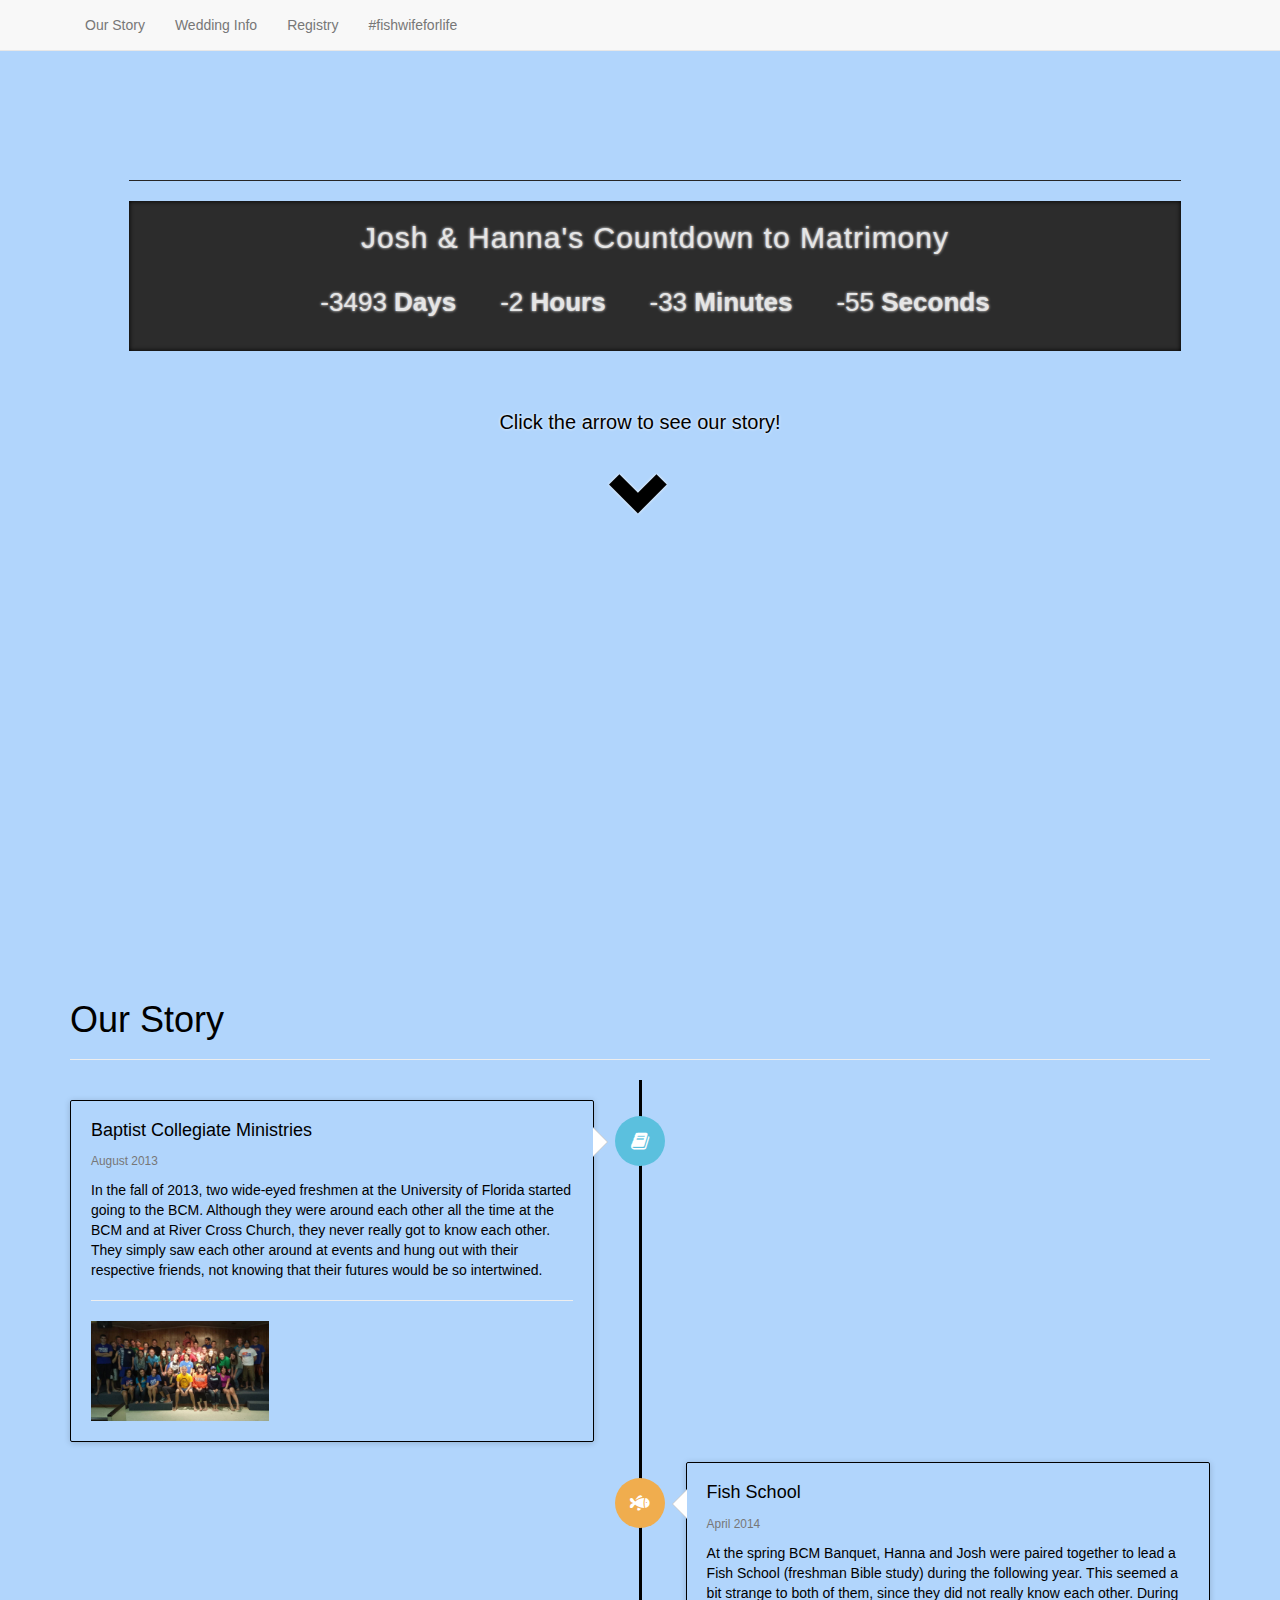
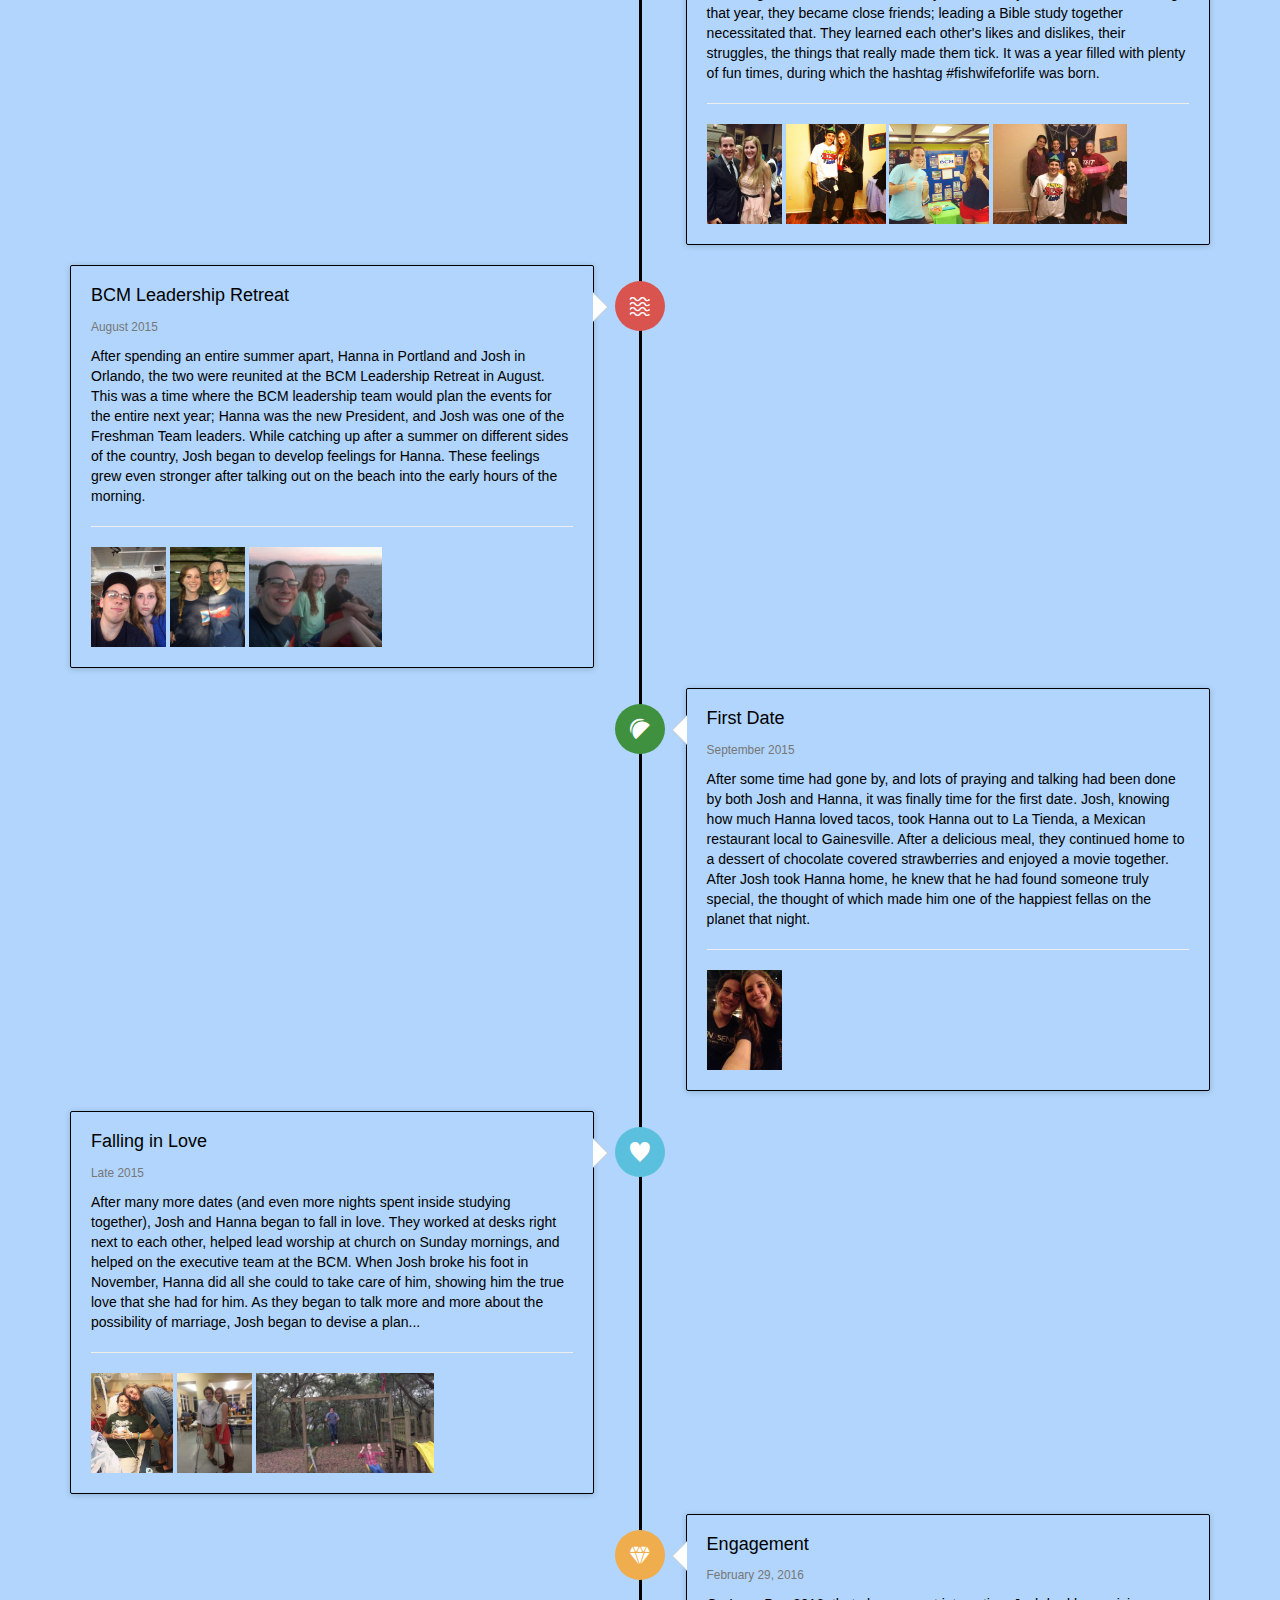
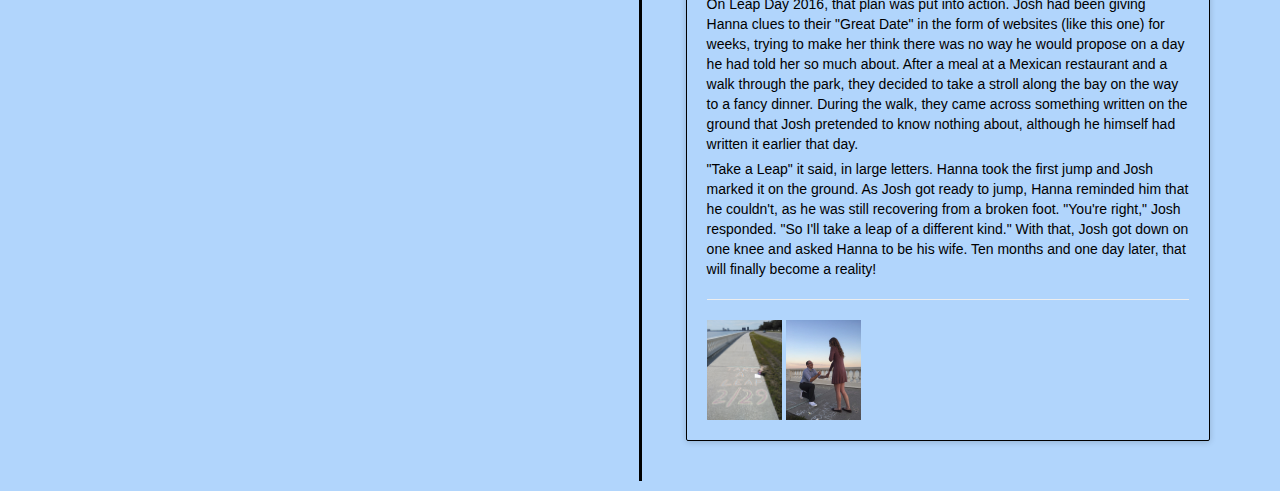
<file: index.html>
<!DOCTYPE html>
<html lang="en">

<head>
  <meta charset="utf-8">
  <meta http-equiv="X-UA-Compatible" content="IE=edge">
  <meta name="viewport" content="width=device-width, initial-scale=1">
  <!-- The above 3 meta tags *must* come first in the head; any other head content must come *after* these tags -->
  <meta name="description" content="Hanna & Josh's wedding site">
  <meta name="author" content="Josh Nassar">
  <title>Nassar Wedding</title>
  <link rel="shortcut icon" type="image/x-icon" href="img/ring.ico" />

  <!-- Latest compiled and minified CSS -->
  <link rel="stylesheet" href="https://maxcdn.bootstrapcdn.com/bootstrap/3.3.5/css/bootstrap.min.css">
  <!-- jQuery JavaScript -->
  <!--script src="https://code.jquery.com/jquery-1.11.3.min.js"></script-->
  
  <script type="text/javascript" src="http://code.jquery.com/jquery-1.12.3.min.js"></script>
  <script type="text/javascript" src="./js/fresco/fresco.js"></script>
  <link rel="stylesheet" type="text/css" href="./css/fresco/fresco.css"/>
  
  <!-- Latest compiled and minified JavaScript -->
  <script src="https://maxcdn.bootstrapcdn.com/bootstrap/3.3.5/js/bootstrap.min.js"></script>
  <!-- our JS -->
  <script src="script.js" type="text/javascript"></script>
  <!-- our CSS -->
  <link rel="stylesheet" href="style.css">
  <!-- Font Awesome Icons -->
  <link rel="stylesheet" href="http://cdnjs.cloudflare.com/ajax/libs/font-awesome/4.4.0/css/font-awesome.min.css">  
  <link rel="stylesheet" href="css/whhg.css">
 
  <!-- HTML5 shim and Respond.js for IE8 support of HTML5 elements and media queries -->
  <!--[if lt IE 9]>
      <script src="https://oss.maxcdn.com/html5shiv/3.7.2/html5shiv.min.js"></script>
      <script src="https://oss.maxcdn.com/respond/1.4.2/respond.min.js"></script>
    <![endif]-->
</head>


<body>
  <nav class="navbar navbar-default navbar-fixed-top">
    <div class="container">
      <div class="navbar-header">
        <button type="button" class="navbar-toggle collapsed" data-toggle="collapse" data-target="#navbar" aria-expanded="false" aria-controls="navbar">
          <span class="sr-only">Toggle navigation</span>
          <span class="icon-bar"></span>
          <span class="icon-bar"></span>
          <span class="icon-bar"></span>
        </button>
      </div>
      <div id="navbar" class="collapse navbar-collapse">
        <ul class="nav navbar-nav">
			<li><a href="./">Our Story</a></li>
          <li><a href="./info">Wedding Info</a></li>
          <li><a href="./registry">Registry</a></li>
          <li><a href="./hashtag">#fishwifeforlife</a></li>
        </ul>
      </div>
    </div>
  </nav>

  <!--Landing Page-->
  <div id="home">
    <div class="container">
      <br><br>
		<div class="container">
				<div class="row">
					<div class="col-lg-12 col-md-12 col-sm-12 col-xs-12">
							<div class="content">
								<div class="text">
								</div> <!-- /.Text Div -->
								<div class="counter">
									<h2>Josh & Hanna's Countdown to Matrimony</h2>
								<div id="countdown">
									  
								</div><!-- /#Countdown Div -->
							</div> <!-- /.Counter Div -->
						</div> <!-- /.Content Div -->
				</div> <!-- /.Columns Div -->
			</div> <!-- /.Row Div -->
		</div> <!-- /.Container Div -->

		<br><br>
      <h5 class="landing-text">Click the arrow to see our story!</h5><br>
	  <a href="#story-beginning" style="color:#000000">
		<span class="glyphicon glyphicon-chevron-down" style="font-size: 4.5em;">
	  </a>
	  	
	  	

    </div>
  </div>
  
  
	<div id="story-beginning" class="container">
	  <div class="page-header">
	  	<br><br>
		<h1 id="timeline">Our Story</h1>
	  </div>
	  <ul class="timeline">
		<li>
		  <div class="timeline-badge info"><i class="fa fa-book"></i></div>
		  <div class="timeline-panel">
			<div class="timeline-heading">
			  <h4 class="timeline-title">Baptist Collegiate Ministries</h4>
			  <p><small class="text-muted">August 2013</small></p>
			</div>
			<div class="timeline-body">
			  <p>In the fall of 2013, two wide-eyed freshmen at the University of Florida started going to the BCM. Although they were around each other all the time at the BCM and  
			  at River Cross Church, they never really got to know each other. They simply saw each other around at events and hung out with their respective friends, not knowing 
			  that their futures would be so intertwined.</p>
			  <hr>
			  <a href="img/group.jpg" class="fresco"><img height="100" src="img/group.jpg" /></a>
			</div>
		  </div>
		</li>
		<li class="timeline-inverted">
		  <div class="timeline-badge warning"><i class="icon-fish"></i></div>
		  <div class="timeline-panel">
			<div class="timeline-heading">
			  <h4 class="timeline-title">Fish School</h4>
			  <p><small class="text-muted">April 2014</small></p>
			</div>
			<div class="timeline-body">
			  <p>At the spring BCM Banquet, Hanna and Josh were paired together to lead a Fish School (freshman Bible study) during the following year. This seemed a bit strange to both of them, 
			  since they did not really know each other. During that year, they became close friends; leading a Bible study together necessitated that. They learned each other's likes and dislikes, 
			  their struggles, the things that really made them tick. It was a year filled with plenty of fun times, during which the hashtag #fishwifeforlife was born.</p>
			  <hr>
			  <a href="img/fish0.jpg" class="fresco" data-fresco-group="fishes"><img height="100" src="img/fish0.jpg" /></a>
			  <a href="img/fish1.jpg" class="fresco" data-fresco-group="fishes"><img height="100" src="img/fish1.jpg" /></a>
			  <a href="img/fish2.jpg" class="fresco" data-fresco-group="fishes"><img height="100" src="img/fish2.jpg" /></a>
			  <a href="img/fish3.jpg" class="fresco" data-fresco-group="fishes"><img height="100" src="img/fish3.jpg" /></a>
			</div>
		  </div>
		</li>
		<li>
		  <div class="timeline-badge danger"><i class="icon-wavealt-seaalt"></i></div>
		  <div class="timeline-panel">
			<div class="timeline-heading">
			  <h4 class="timeline-title">BCM Leadership Retreat</h4>
			  <p><small class="text-muted">August 2015</small></p>
			</div>
			<div class="timeline-body">
			  <p>After spending an entire summer apart, Hanna in Portland and Josh in Orlando, the two were reunited at the BCM Leadership Retreat in August. This was a time where 
			  the BCM leadership team would plan the events for the entire next year; Hanna was the new President, and Josh was one of the Freshman Team leaders. While catching up after a summer 
			  on different sides of the country, Josh began to develop feelings for Hanna. These feelings grew even stronger after talking out on the beach into the early hours of the morning.</p>
			  <hr>
			  <a href="img/retreat1.jpg" class="fresco" data-fresco-group="retreats"><img height="100" src="img/retreat1.jpg" /></a>
			  <a href="img/retreat2.jpg" class="fresco" data-fresco-group="retreats"><img height="100" src="img/retreat2.jpg" /></a>
			  <a href="img/retreat3.jpg" class="fresco" data-fresco-group="retreats"><img height="100" src="img/retreat3.jpg" /></a>
			</div>
		  </div>
		</li>
		<li class="timeline-inverted">
		  <div class="timeline-badge success"><i class="icon-taco"></i></div>
		  <div class="timeline-panel">
			<div class="timeline-heading">
			  <h4 class="timeline-title">First Date</h4>
			  <p><small class="text-muted">September 2015</small></p>
			</div>
			<div class="timeline-body">
			  <p>After some time had gone by, and lots of praying and talking had been done by both Josh and Hanna, it was finally time for the first date. Josh, knowing how much Hanna loved 
			  tacos, took Hanna out to La Tienda, a Mexican restaurant local to Gainesville. After a delicious meal, they continued home to a dessert of chocolate covered strawberries and enjoyed 
			  a movie together. After Josh took Hanna home, he knew that he had found someone truly special, the thought of which made him one of the happiest fellas on the planet that night.</p>
			  <hr>
			  <a href="img/date1.jpeg" class="fresco"><img height="100" src="img/date1.jpeg" /></a>
			</div>
		  </div>
		</li>
		<li>
		  <div class="timeline-badge info"><i class="icon-heart"></i></div>
		  <div class="timeline-panel">
			<div class="timeline-heading">
			  <h4 class="timeline-title">Falling in Love</h4>
			  <p><small class="text-muted">Late 2015</small></p>
			</div>
			<div class="timeline-body">
			  <p>After many more dates (and even more nights spent inside studying together), Josh and Hanna began to fall in love. They worked at desks right next to each other, 
			  helped lead worship at church on Sunday mornings, and helped on the executive team at the BCM. When Josh broke his foot in November, Hanna did all she could to take 
			  care of him, showing him the true love that she had for him. As they began to talk more and more about the possibility of marriage, Josh began to devise a plan...</p>
			  <hr>
			  <a href="img/love1.jpg" class="fresco" data-fresco-group="loves"><img height="100" src="img/love1.jpg" /></a>
			  <a href="img/love2.jpeg" class="fresco" data-fresco-group="loves"><img height="100" src="img/love2.jpeg" /></a>
			  <a href="img/love3.jpeg" class="fresco" data-fresco-group="loves"><img height="100" src="img/love3.jpeg" /></a>
			</div>
		  </div>
		</li>
		<li class="timeline-inverted">
		  <div class="timeline-badge warning"><i class="icon-diamond"></i></div>
		  <div class="timeline-panel">
			<div class="timeline-heading">
			  <h4 class="timeline-title">Engagement</h4>
			  <p><small class="text-muted">February 29, 2016</small></p>
			</div>
			<div class="timeline-body">
			  <p>On Leap Day 2016, that plan was put into action. Josh had been giving Hanna clues to their "Great Date" in the form of websites (like this one) for weeks, trying to make 
			  her think there was no way he would propose on a day he had told her so much about. After a meal at a Mexican restaurant and a walk through the park, they decided to take a 
			  stroll along the bay on the way to a fancy dinner. During the walk, they came across something written on the ground that Josh pretended to know nothing about, although he 
			  himself had written it earlier that day.</p>
			  <p>"Take a Leap" it said, in large letters. Hanna took the first jump and Josh marked it on the ground. As Josh got ready to jump, Hanna reminded him that he couldn't, as he 
			  was still recovering from a broken foot. "You're right," Josh responded. "So I'll take a leap of a different kind." With that, Josh got down on one knee and asked Hanna to be 
			  his wife. Ten months and one day later, that will finally become a reality!</p>
			  <hr>
			  <a href="img/engage0.jpg" class="fresco" data-fresco-group="engages"><img height="100" src="img/engage0.jpg" /></a>
			  <a href="img/engage1.jpeg" class="fresco" data-fresco-group="engages"><img height="100" src="img/engage1.jpeg" /></a>
			</div>
		  </div>
		</li>
	  </ul>
	</div>


</body>

</html>
</file>
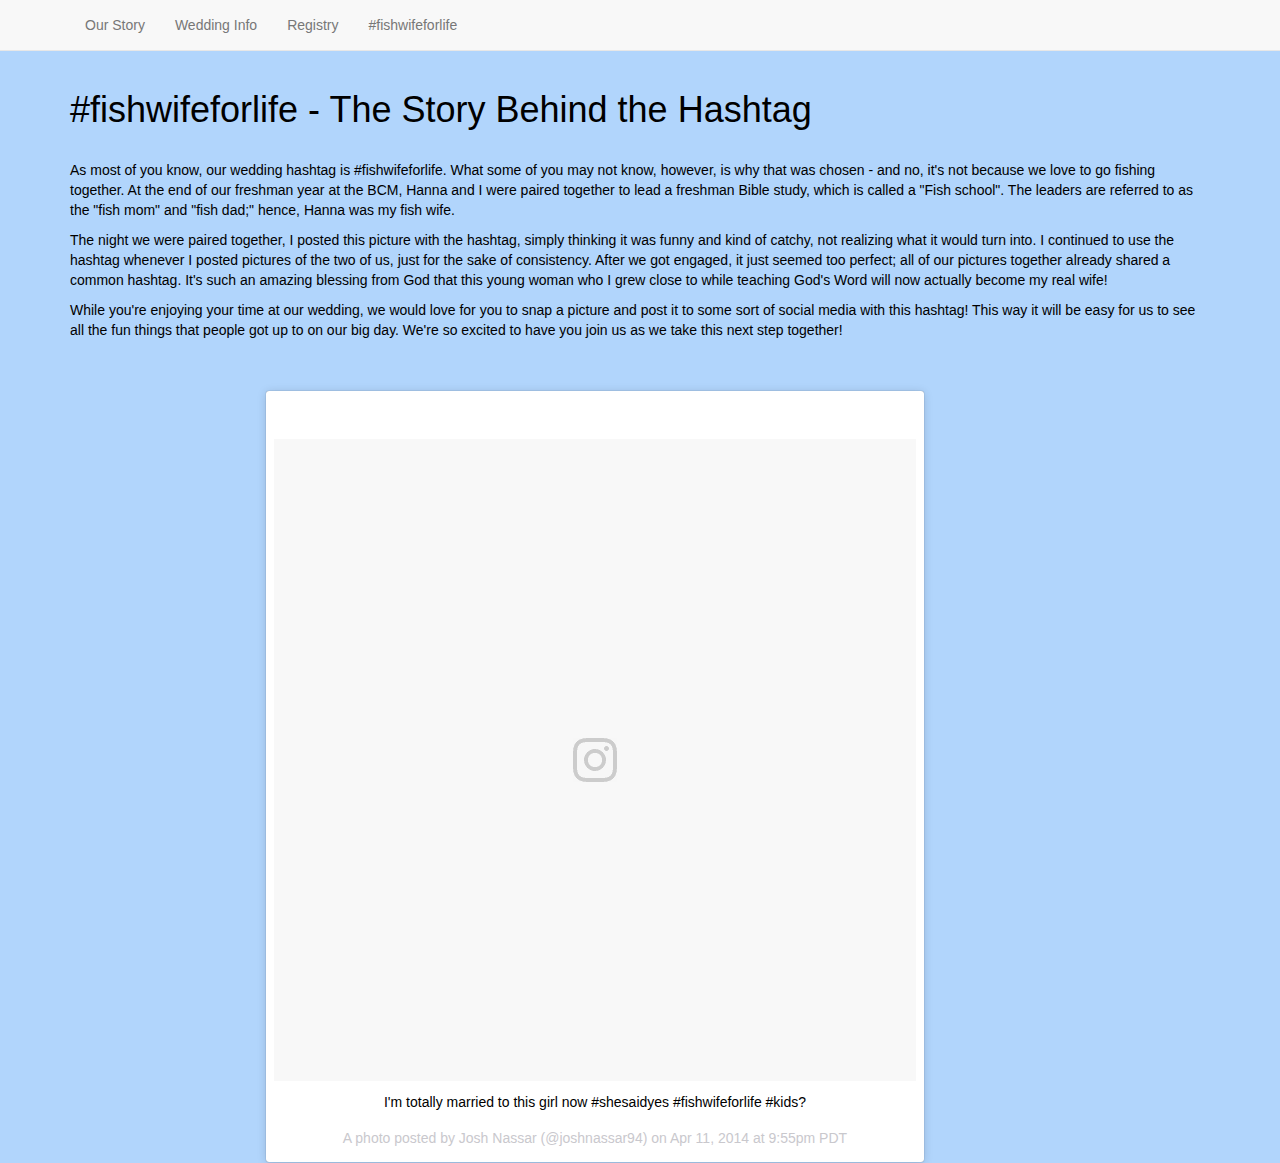
<file: hashtag/index.html>
<!DOCTYPE html>
<html lang="en">

<head>
  <meta charset="utf-8">
  <meta http-equiv="X-UA-Compatible" content="IE=edge">
  <meta name="viewport" content="width=device-width, initial-scale=1">
  <!-- The above 3 meta tags *must* come first in the head; any other head content must come *after* these tags -->
  <meta name="description" content="Hanna & Josh's wedding site">
  <meta name="author" content="Josh Nassar">
  <title>Nassar Wedding</title>
  <link rel="shortcut icon" type="image/x-icon" href="img/ring.ico" />

  <!-- Latest compiled and minified CSS -->
  <link rel="stylesheet" href="https://maxcdn.bootstrapcdn.com/bootstrap/3.3.5/css/bootstrap.min.css">
  <!-- jQuery JavaScript -->
  <!--script src="https://code.jquery.com/jquery-1.11.3.min.js"></script-->
  
  <script type="text/javascript" src="http://code.jquery.com/jquery-1.12.3.min.js"></script>
  <script type="text/javascript" src="./js/fresco/fresco.js"></script>
  <link rel="stylesheet" type="text/css" href="./css/fresco/fresco.css"/>
  
  <!-- Latest compiled and minified JavaScript -->
  <script src="https://maxcdn.bootstrapcdn.com/bootstrap/3.3.5/js/bootstrap.min.js"></script>
  <!-- our JS -->
  <script src="script.js" type="text/javascript"></script>
  <!-- our CSS -->
  <link rel="stylesheet" href="style.css">
  <!-- Font Awesome Icons -->
  <link rel="stylesheet" href="http://cdnjs.cloudflare.com/ajax/libs/font-awesome/4.4.0/css/font-awesome.min.css">  
  <link rel="stylesheet" href="css/whhg.css">
 
  <!-- HTML5 shim and Respond.js for IE8 support of HTML5 elements and media queries -->
  <!--[if lt IE 9]>
      <script src="https://oss.maxcdn.com/html5shiv/3.7.2/html5shiv.min.js"></script>
      <script src="https://oss.maxcdn.com/respond/1.4.2/respond.min.js"></script>
    <![endif]-->
</head>


<body>
  <nav class="navbar navbar-default navbar-fixed-top">
    <div class="container">
      <div class="navbar-header">
        <button type="button" class="navbar-toggle collapsed" data-toggle="collapse" data-target="#navbar" aria-expanded="false" aria-controls="navbar">
          <span class="sr-only">Toggle navigation</span>
          <span class="icon-bar"></span>
          <span class="icon-bar"></span>
          <span class="icon-bar"></span>
        </button>
      </div>
      <div id="navbar" class="collapse navbar-collapse">
        <ul class="nav navbar-nav">
			<li><a href="../">Our Story</a></li>
          <li><a href="../info">Wedding Info</a></li>
          <li><a href="../registry">Registry</a></li>
          <li><a href="./">#fishwifeforlife</a></li>
        </ul>
      </div>
    </div>
  </nav>
  
  
	<div class="container">
    <br>
		<h1 id="main">#fishwifeforlife - The Story Behind the Hashtag</h1>
    <br>
    <p id="main">As most of you know, our wedding hashtag is #fishwifeforlife. What some of you may not know, however, is why that was chosen - and no, it's not because we love to go fishing together. At the end of our freshman year at the BCM, Hanna and I were paired together to lead a freshman Bible study, which is called a "Fish school". The leaders are referred to as the "fish mom" and  "fish dad;" hence, Hanna was my fish wife.
    </p>
    <p id="main">The night we were paired together, I posted this picture with the hashtag, simply thinking it was funny and kind of catchy, not realizing what it would turn into. I continued to use the hashtag whenever I posted pictures of the two of us, just for the sake of consistency. After we got engaged, it just seemed too perfect; all of our pictures together already shared a common hashtag. It's such an amazing blessing from God that this young woman who I grew close to while teaching God's Word will now actually become my real wife!
    </p>
    <p id="main">While you're enjoying your time at our wedding, we would love for you to snap a picture and post it to some sort of social media with this hashtag! This way it will be easy for us to see all the fun things that people got up to on our big day. We're so excited to have you join us as we take this next step together!
    </p>

    <br><br>
    <div class="row">

      <div  class="col-md-2" style="text-align:center"></div>
      <div  class="col-md-8" style="text-align:center">
        <blockquote class="instagram-media" data-instgrm-captioned data-instgrm-version="7" style=" background:#FFF; border:0; border-radius:3px; box-shadow:0 0 1px 0 rgba(0,0,0,0.5),0 1px 10px 0 rgba(0,0,0,0.15); margin: 1px; max-width:658px; padding:0; width:99.375%; width:-webkit-calc(100% - 2px); width:calc(100% - 2px);"><div style="padding:8px;"> <div style=" background:#F8F8F8; line-height:0; margin-top:40px; padding:50% 0; text-align:center; width:100%;"> <div style=" background:url([data-uri]); display:block; height:44px; margin:0 auto -44px; position:relative; top:-22px; width:44px;"></div></div> <p style=" margin:8px 0 0 0; padding:0 4px;"> <a href="https://www.instagram.com/p/mrVeghtGow/" style=" color:#000; font-family:Arial,sans-serif; font-size:14px; font-style:normal; font-weight:normal; line-height:17px; text-decoration:none; word-wrap:break-word;" target="_blank">I&#39;m totally married to this girl now #shesaidyes #fishwifeforlife #kids?</a></p> <p style=" color:#c9c8cd; font-family:Arial,sans-serif; font-size:14px; line-height:17px; margin-bottom:0; margin-top:8px; overflow:hidden; padding:8px 0 7px; text-align:center; text-overflow:ellipsis; white-space:nowrap;">A photo posted by Josh Nassar (@joshnassar94) on <time style=" font-family:Arial,sans-serif; font-size:14px; line-height:17px;" datetime="2014-04-12T04:55:00+00:00">Apr 11, 2014 at 9:55pm PDT</time></p></div></blockquote>
        <script async defer src="//platform.instagram.com/en_US/embeds.js"></script>
      </div>
    </div>
	</div>

  
	

</body>

</html>
</file>
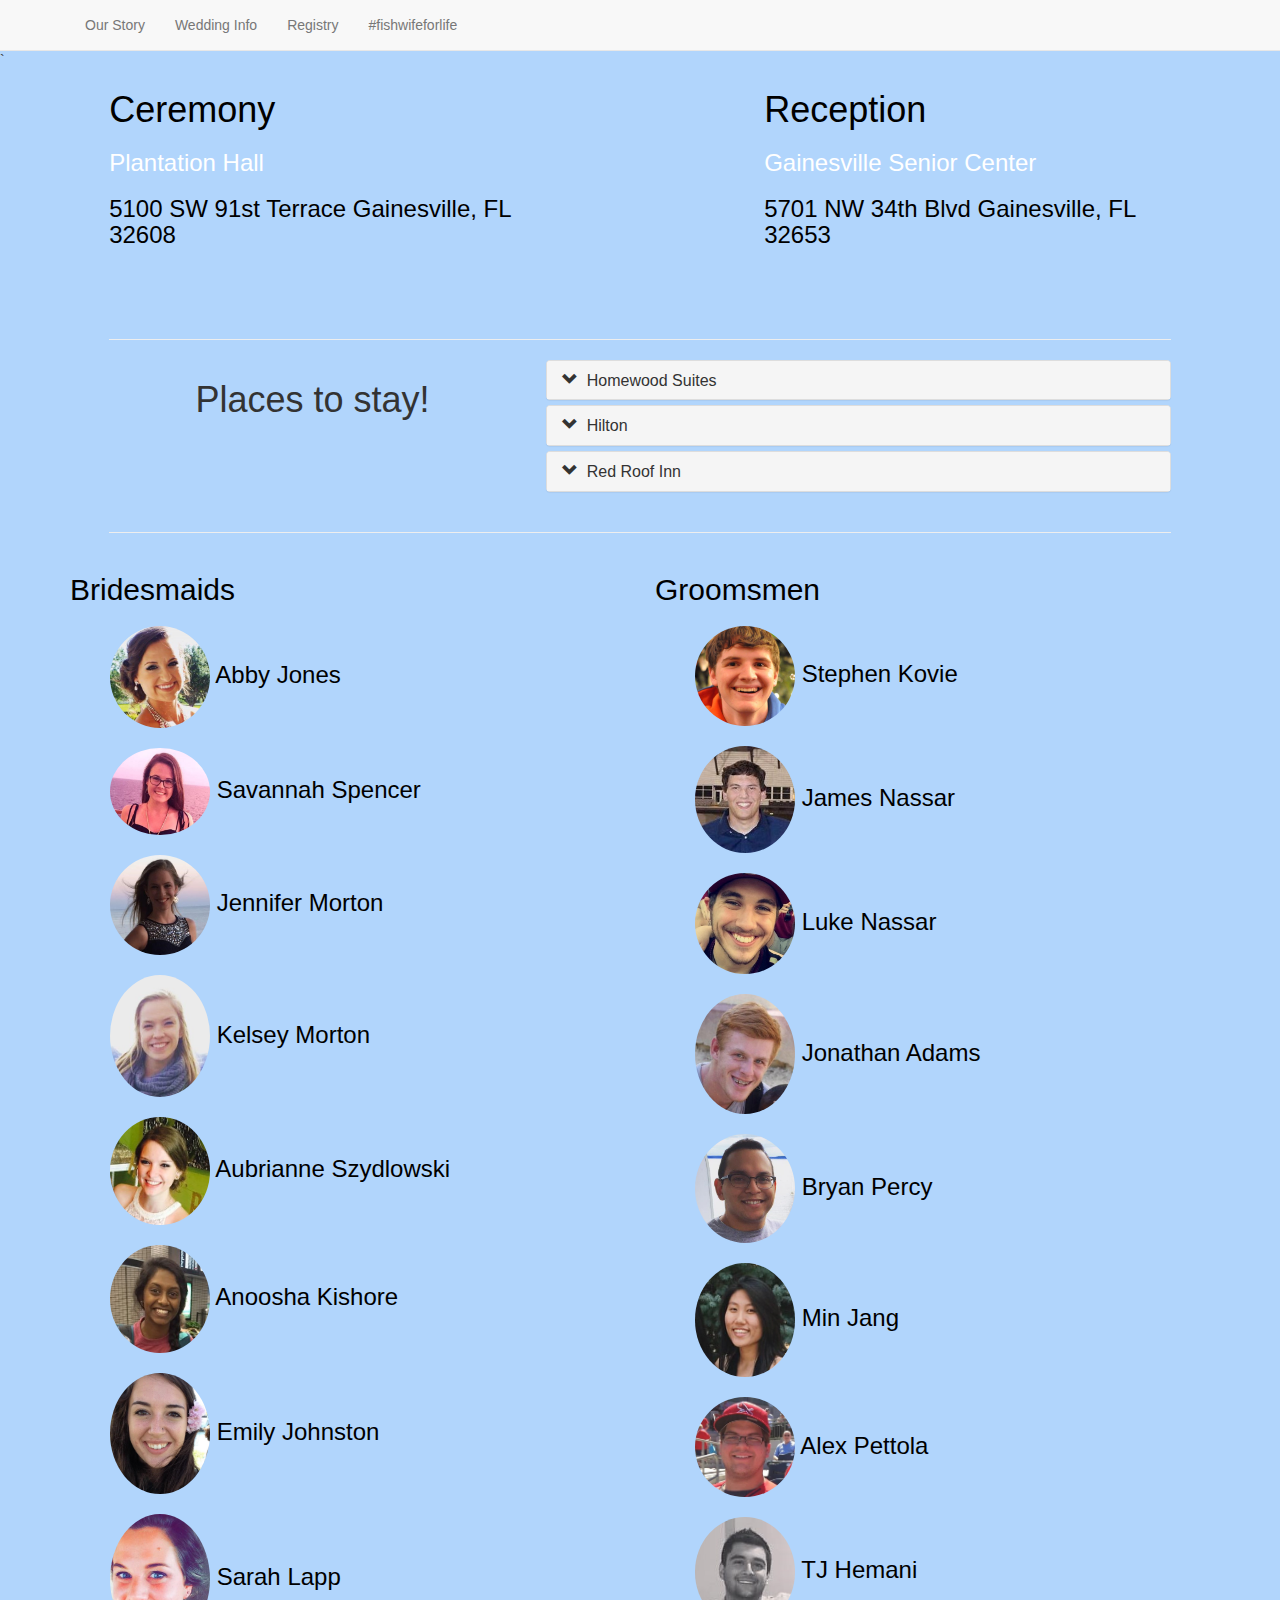
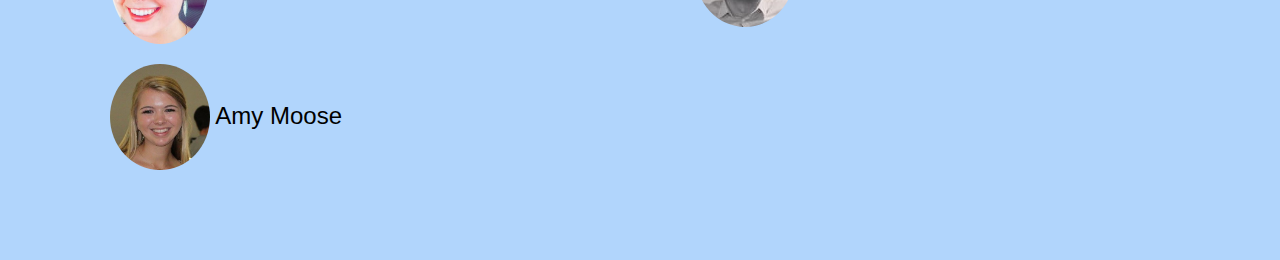
<file: info/index.html>
<!DOCTYPE html>
<html lang="en">

<head>
  <meta charset="utf-8">
  <meta http-equiv="X-UA-Compatible" content="IE=edge">
  <meta name="viewport" content="width=device-width, initial-scale=1">
  <!-- The above 3 meta tags *must* come first in the head; any other head content must come *after* these tags -->
  <meta name="description" content="Hanna & Josh's wedding site">
  <meta name="author" content="Josh Nassar">
  <title>Nassar Wedding</title>
  <link rel="shortcut icon" type="image/x-icon" href="img/ring.ico" />`

  <!-- Latest compiled and minified CSS -->
  <link rel="stylesheet" href="https://maxcdn.bootstrapcdn.com/bootstrap/3.3.5/css/bootstrap.min.css">
  <!-- jQuery JavaScript -->
  <!--script src="https://code.jquery.com/jquery-1.11.3.min.js"></script-->

  <script type="text/javascript" src="http://code.jquery.com/jquery-1.12.3.min.js"></script>
  <script type="text/javascript" src="./js/fresco/fresco.js"></script>
  <link rel="stylesheet" type="text/css" href="./css/fresco/fresco.css"/>

  <!-- Latest compiled and minified JavaScript -->
  <script src="https://maxcdn.bootstrapcdn.com/bootstrap/3.3.5/js/bootstrap.min.js"></script>
  <!-- our JS -->
  <script src="script.js" type="text/javascript"></script>
  <!-- our CSS -->
  <link rel="stylesheet" href="style.css">
  <!-- Font Awesome Icons -->
  <link rel="stylesheet" href="http://cdnjs.cloudflare.com/ajax/libs/font-awesome/4.4.0/css/font-awesome.min.css">
  <link rel="stylesheet" href="css/whhg.css">

  <!-- HTML5 shim and Respond.js for IE8 support of HTML5 elements and media queries -->
  <!--[if lt IE 9]>
      <script src="https://oss.maxcdn.com/html5shiv/3.7.2/html5shiv.min.js"></script>
      <script src="https://oss.maxcdn.com/respond/1.4.2/respond.min.js"></script>
    <![endif]-->
</head>


<body>
  <nav class="navbar navbar-default navbar-fixed-top">
    <div class="container">
      <div class="navbar-header">
        <button type="button" class="navbar-toggle collapsed" data-toggle="collapse" data-target="#navbar" aria-expanded="false" aria-controls="navbar">
          <span class="sr-only">Toggle navigation</span>
          <span class="icon-bar"></span>
          <span class="icon-bar"></span>
          <span class="icon-bar"></span>
        </button>
      </div>
      <div id="navbar" class="collapse navbar-collapse">
        <ul class="nav navbar-nav">
			<li><a href="../">Our Story</a></li>
          <li><a href="./">Wedding Info</a></li>
          <li><a href="../registry">Registry</a></li>
          <li><a href="../hashtag">#fishwifeforlife</a></li>
        </ul>
      </div>
    </div>
  </nav>

  <div class="row">
    <div class="col-xs-1"></div>

  	<div id="wedding-venue" class="col-xs-4">
		<h1>Ceremony</h1>
		<h3><a href="http://www.plantationhallgnv.com" style="color: white">Plantation Hall</a></h3>
		<h3>5100 SW 91st Terrace Gainesville, FL 32608</h3>
		<br><br><br>
    </div>

    <div class="col-xs-2"></div>

    <div id="reception-venue" class="col-xs-4">
		<h1>Reception</h1>
		<h3><a href="http://eldercare.ufhealth.org/senior-recreation-center/" style="color:white">Gainesville Senior Center</a></h3>
		<h3>5701 NW 34th Blvd Gainesville, FL 32653</h3>

      <br><br><br>
  	</div>

    <div class="col-xs-1"></div>

  </div>

  <div class="row">
    <div class="col-xs-1"></div>
    <div class="col-xs-10">
      <hr>
    </div>
  </div>


  <div class="row">
    <div class="col-xs-1"></div>
    <div class="col-xs-4" style="text-align: center">
      <h1>Places to stay!</h1>
    </div>
    <div class="col-xs-6">
      <div class="panel-group" id="accordion">

        <div class="panel panel-default">
          <div class="panel-heading" data-toggle="collapse" data-parent="#accordion" data-target="#homewood">
            <h3 class="panel-title"><span class="glyphicon glyphicon-chevron-down"></span> &nbsp;Homewood Suites</h3>
          </div>
          <div id="homewood" class="panel-collapse collapse">
            <h4>&nbsp;&nbsp;12 minutes from venue</h4>
            <div class="panel-body">
              <p>3333 SW 42nd St<br>Gainesville, Fl 32608</p>
              <br>
              <p>(352) 335-3133&nbsp;&nbsp;&nbsp;&nbsp;
              <a href="https://goo.gl/eTjFYw">Visit their website</a></p>
            </div>
          </div>
        </div>

        <!--UF Health-->
        <div class="panel panel-default">
          <div class="panel-heading" data-toggle="collapse" data-parent="#accordion" data-target="#hilton">
            <h3 class="panel-title"><span class="glyphicon glyphicon-chevron-down"></span> &nbsp;Hilton</h3>
          </div>
          <div id="hilton" class="panel-collapse collapse">
            <h4>&nbsp;&nbsp;14 minutes from venue</h4>
            <div class="panel-body">
              <p>1714 SW 34th St<br>Gainesville, Fl 32607</p>
              <br>
              <p>(352) 371-3600&nbsp;&nbsp;&nbsp;&nbsp;
              <a href="https://goo.gl/gVh1jf">Visit their website</a></p>
            </div>
          </div>
        </div>

        <!--Lockheed Martin-->
        <div class="panel panel-default">
          <div class="panel-heading" data-toggle="collapse" data-parent="#accordion" data-target="#redroof">
            <h3 class="panel-title"><span class="glyphicon glyphicon-chevron-down"></span> &nbsp;Red Roof Inn</h3>
          </div>
          <div id="redroof" class="panel-collapse collapse">
            <h4>&nbsp;&nbsp;12 minutes from venue</h4>
            <div class="panel-body">
              <p>3500 SW 42nd St<br>Gainesville, Fl 32608</p>
              <br>
              <p>(352) 336-3311&nbsp;&nbsp;&nbsp;&nbsp;
              <a href="https://goo.gl/yCGqtV">Visit their website</a></p>
            </div>
          </div>
        </div>
      </div>
    </div>
  </div>

  <div class="row">
    <div class="col-xs-1"></div>
    <div class="col-xs-10">
      <hr>
    </div>
  </div>

  <div id="wedding-party" class="container">
    <div class="row">

      <div class="col-xs-6">
        <h2>Bridesmaids</h2>
        <ul style="list-style-type:none">
          <li><h3><img src="img/abby.jpg" class="img-circle img-responsive" height="100" width="100" alt="Abby" style="display:inline;">  Abby Jones</h3></li>
          <li><h3><img src="img/sav.jpg" class="img-circle img-responsive" height="100" width="100" alt="Savannah" style="display:inline;">  Savannah Spencer</h3></li>
          <li><h3><img src="img/jennifer.jpg" class="img-circle img-responsive" height="100" width="100" alt="Jennifer" style="display:inline;">  Jennifer Morton</h3></li>
          <li><h3><img src="img/kelsey.jpg" class="img-circle img-responsive" height="100" width="100" alt="Kelsey" style="display:inline;">  Kelsey Morton</h3></li>
          <li><h3><img src="img/aubrianne.jpg" class="img-circle img-responsive" height="100" width="100" alt="Aubrianne" style="display:inline;">  Aubrianne Szydlowski</h3></li>
          <li><h3><img src="img/anoosha.jpg" class="img-circle img-responsive" height="100" width="100" alt="Annosha" style="display:inline;">  Anoosha Kishore</h3></li>
          <li><h3><img src="img/emily.jpg" class="img-circle img-responsive" height="100" width="100" alt="Emily" style="display:inline;">  Emily Johnston</h3></li>
          <li><h3><img src="img/sarah.jpg" class="img-circle img-responsive" height="100" width="100" alt="Sarah" style="display:inline;">  Sarah Lapp</h3></li>
          <li><h3><img src="img/amy.jpg" class="img-circle img-responsive" height="100" width="100" alt="Amy" style="display:inline;">  Amy Moose</h3></li>
        </ul>
      </div>

      <div class="col-xs-6">
        <h2>Groomsmen</h2>
        <ul style="list-style-type:none">
          <li><h3><img src="img/stephen.jpg" class="img-circle img-responsive" height="100" width="100" alt="Stephen" style="display:inline;">  Stephen Kovie</h3></li>
          <li><h3><img src="img/james.jpg" class="img-circle img-responsive" height="100" width="100" alt="James" style="display:inline;">  James Nassar</h3></li>
          <li><h3><img src="img/luke.jpg" class="img-circle img-responsive" height="100" width="100" alt="Luke" style="display:inline;">  Luke Nassar</h3></li>
          <li><h3><img src="img/jon.jpg" class="img-circle img-responsive" height="100" width="100" alt="Jon" style="display:inline;">  Jonathan Adams</h3></li>
          <li><h3><img src="img/bryan.jpg" class="img-circle img-responsive" height="100" width="100" alt="Bryan" style="display:inline;">  Bryan Percy</h3></li>
          <li><h3><img src="img/min.jpg" class="img-circle img-responsive" height="100" width="100" alt="Min" style="display:inline;">  Min Jang</h3></li>
          <li><h3><img src="img/alex.jpg" class="img-circle img-responsive" height="100" width="100" alt="Alex" style="display:inline;">  Alex Pettola</h3></li>
          <li><h3><img src="img/tj.jpg" class="img-circle img-responsive" height="100" width="100" alt="TJ" style="display:inline;">  TJ Hemani</h3></li>
        </ul>
      </div>
    </div>
  </div>

<br><br><br><br>
</body>
</html>
</file>
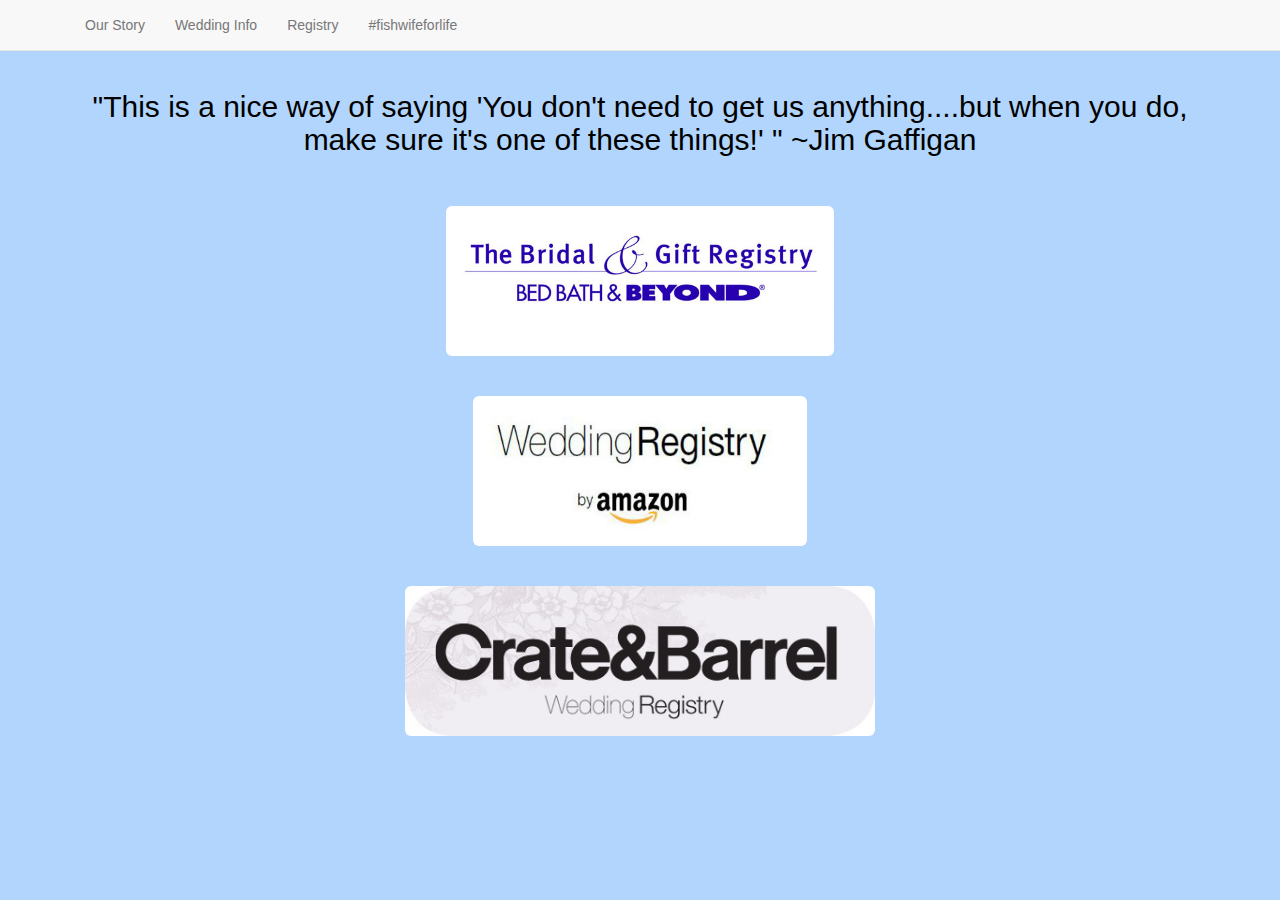
<file: registry/index.html>
<!DOCTYPE html>
<html lang="en">

<head>
  <meta charset="utf-8">
  <meta http-equiv="X-UA-Compatible" content="IE=edge">
  <meta name="viewport" content="width=device-width, initial-scale=1">
  <!-- The above 3 meta tags *must* come first in the head; any other head content must come *after* these tags -->
  <meta name="description" content="Hanna & Josh's wedding site">
  <meta name="author" content="Josh Nassar">
  <title>Nassar Wedding</title>
  <link rel="shortcut icon" type="image/x-icon" href="img/ring.ico" />

  <!-- Latest compiled and minified CSS -->
  <link rel="stylesheet" href="https://maxcdn.bootstrapcdn.com/bootstrap/3.3.5/css/bootstrap.min.css">
  <!-- jQuery JavaScript -->
  <!--script src="https://code.jquery.com/jquery-1.11.3.min.js"></script-->
  
  <script type="text/javascript" src="http://code.jquery.com/jquery-1.12.3.min.js"></script>
  <script type="text/javascript" src="./js/fresco/fresco.js"></script>
  <link rel="stylesheet" type="text/css" href="./css/fresco/fresco.css"/>
  
  <!-- Latest compiled and minified JavaScript -->
  <script src="https://maxcdn.bootstrapcdn.com/bootstrap/3.3.5/js/bootstrap.min.js"></script>
  <!-- our JS -->
  <script src="script.js" type="text/javascript"></script>
  <!-- our CSS -->
  <link rel="stylesheet" href="style.css">
  <!-- Font Awesome Icons -->
  <link rel="stylesheet" href="http://cdnjs.cloudflare.com/ajax/libs/font-awesome/4.4.0/css/font-awesome.min.css">  
  <link rel="stylesheet" href="css/whhg.css">
 
  <!-- HTML5 shim and Respond.js for IE8 support of HTML5 elements and media queries -->
  <!--[if lt IE 9]>
      <script src="https://oss.maxcdn.com/html5shiv/3.7.2/html5shiv.min.js"></script>
      <script src="https://oss.maxcdn.com/respond/1.4.2/respond.min.js"></script>
    <![endif]-->
</head>


<body>
  <nav class="navbar navbar-default navbar-fixed-top">
    <div class="container">
      <div class="navbar-header">
        <button type="button" class="navbar-toggle collapsed" data-toggle="collapse" data-target="#navbar" aria-expanded="false" aria-controls="navbar">
          <span class="sr-only">Toggle navigation</span>
          <span class="icon-bar"></span>
          <span class="icon-bar"></span>
          <span class="icon-bar"></span>
        </button>
      </div>
      <div id="navbar" class="collapse navbar-collapse">
        <ul class="nav navbar-nav">
			<li><a href="../">Our Story</a></li>
          <li><a href="../info">Wedding Info</a></li>
          <li><a href="./">Registry</a></li>
          <li><a href="../hashtag">#fishwifeforlife</a></li>
        </ul>
      </div>
    </div>
  </nav>
  
  
	<div class="container">
		<br>
		<h2 id="main" style="text-align:center">"This is a nice way of saying 'You don't need to get us anything....but when you do, make sure it's one of these things!' " ~Jim Gaffigan</h2>
		<br><br>

		<div style="text-align:center">
			<a href="http://www.bedbathandbeyond.com/store/giftregistry/view_registry_guest.jsp?pwsToken=&eventType=Wedding&registryId=543386201&pwsurl=" target="_blank">
				<img src="img/bedbathbeyond.jpg" class="img-rounded" alt="Bed, Bath, & Beyond" height="150">
			</a>
		</div>

		<br><br>
		<div style="text-align:center">
			<a href="https://www.amazon.com/wedding/josh-nassar-hanna-jones-gainesville-december-2016/registry/2JA5NMAYTQW3S" target="_blank">
				<img src="img/amazon.jpg" class="img-rounded" alt="Amazon" height="150">
			</a>
		</div>

		<br><br>
		<div style="text-align:center">
			<a href="http://www.crateandbarrel.com/gift-registry/hanna-jones-and-josh-nassar/r5541036" target="_blank">
				<img src="img/crateandbarrel.jpg" class="img-rounded" alt="Crate & Barrel" height="150">
			</a>
		</div>

	</div>
	

</body>

</html>
</file>
<file: css/fresco/fresco.css>
/* box-sizing */
.fr-window, .fr-window [class^="fr-"],
.fr-overlay, .fr-overlay [class^="fr-"],
.fr-spinner, .fr-spinner [class^="fr-"] {
  box-sizing: border-box;
}

.fr-window {
  position: fixed;
  width: 100%;
  height: 100%;
  top: 0;
  left: 0;
  font: 13px/20px "Lucida Sans", "Lucida Sans Unicode", "Lucida Grande", Verdana, Arial, sans-serif;
  /* Chrome hack, this fixes a visual glitch when quickly toggling a video */
  transform: translateZ(0px);
}

/* z-index */
.fr-overlay { z-index:  99998; }
.fr-window {  z-index:  99999; }
.fr-spinner { z-index: 100000; }


/* overlay */
.fr-overlay {
  position: fixed;
  top: 0;
  left: 0;
  height: 100%;
  width: 100%;
}
.fr-overlay-background {
  float: left;
  width: 100%;
  height: 100%;
  background: #000;
  opacity: .9;
  filter: alpha(opacity=90);
}

.fr-overlay-ui-fullclick .fr-overlay-background {
  background: #292929;
  opacity: 1;
  filter: alpha(opacity=100);
}


/* mobile touch has position:absolute to allow zooming */
.fr-window.fr-mobile-touch,
.fr-overlay.fr-mobile-touch {
  position: absolute;
  overflow: visible;
}


/* some properties on the window are used to toggle things
 * like margin and the fullclick mode,
 * we reset those properties after measuring them
 */
.fr-measured {
  margin: 0 !important;
  min-width: 0 !important;
  min-height: 0 !important;
}

.fr-box {
  position: absolute;
  top: 0;
  left: 0;
  width: 100%;
  height: 100%;
}

.fr-pages {
  position: absolute;
  width: 100%;
  height: 100%;
  overflow: hidden;
  -webkit-user-select: none;
  -khtml-user-select: none;
  -moz-user-select: none;
  -ms-user-select: none;
  user-select: none;
}

.fr-page {
  position: absolute;
  width: 100%;
  height: 100%;
}


.fr-container {
  position: absolute;
  top: 0;
  left: 0;
  right: 0;
  bottom: 0;
  margin: 0;
  padding: 0;
  text-align: center;
}

.fr-hovering-clickable .fr-container { cursor: pointer; }


/*
   padding:
   youtube & vimeo always have buttons on the outside
   side button = 72 = 54 + (2 * 9 margin)
   close button = 48
*/
/* padding ui:inside */
.fr-ui-inside .fr-container { padding: 20px 20px; }
.fr-ui-inside.fr-no-sides .fr-container { padding: 20px; }

/* padding ui:outside */
.fr-ui-outside .fr-container { padding: 20px 82px; }
.fr-ui-outside.fr-no-sides .fr-container { padding: 20px 48px; }

/* reduce padding on smaller screens */
@media all and (max-width: 700px) and (orientation: portrait),
       all and (orientation: landscape) and (max-height: 700px) {
  /* padding ui:inside */
  .fr-ui-inside .fr-container { padding: 12px 12px; }
  .fr-ui-inside.fr-no-sides .fr-container { padding: 12px; }

  /* padding ui:outside */
  .fr-ui-outside .fr-container { padding: 12px 72px; }
  .fr-ui-outside.fr-no-sides .fr-container { padding: 12px 48px; }
}

@media all and (max-width: 500px) and (orientation: portrait),
       all and (orientation: landscape) and (max-height: 500px) {
  /* padding ui:inside */
  .fr-ui-inside .fr-container { padding: 0px 0px; }
  .fr-ui-inside.fr-no-sides .fr-container { padding: 0px; }

  /* padding ui:outside */
  .fr-ui-outside .fr-container { padding: 0px 72px; }
  .fr-ui-outside.fr-no-sides .fr-container { padding: 0px 48px; }
}

/* padding ui:fullclick */
.fr-ui-fullclick .fr-container { padding: 0; }
.fr-ui-fullclick.fr-no-sides .fr-container { padding: 0; }

/* video fullclick */
.fr-ui-fullclick.fr-type-video .fr-container { padding: 0px 62px; }
.fr-ui-fullclick.fr-no-sides.fr-type-video .fr-container { padding: 48px 0px; }

/* overflow-y should always have 0 padding top and bottom */
.fr-overflow-y .fr-container {
  padding-top: 0 !important;
  padding-bottom: 0!important;
}


.fr-content,
.fr-content-background {
  position: absolute;
  top: 50%;
  left: 50%;
  /* IE11 has a 1px blur bug on the edges of the caption (ui:inside)
     during animation with overflow:hidden */
  overflow: visible;
}

/* img/iframe/error */
.fr-content-element {
  float: left;
  width: 100%;
  height: 100%;
}

.fr-content-background {
  background: #101010;
}

.fr-info {
  position: absolute;
  top: 0;
  left: 0;
  width: 100%;
  color: #efefef;
  font-size: 13px;
  line-height: 20px;
  text-align: left;
  -webkit-text-size-adjust: none;
  text-size-adjust: none;
  -webkit-user-select: text;
  -khtml-user-select: text;
  -moz-user-select: text;
  -ms-user-select: text;
  user-select: text;
}
.fr-info-background {
  position: absolute;
  top: 0;
  left: 0;
  height: 100%;
  width: 100%;
  background: #000;
  line-height: 1%;
  filter: none;
  opacity: 1;
}
.fr-ui-inside .fr-info-background {
  filter: alpha(opacity=80);
  opacity: .8;
  zoom: 1;
}
/* ui:outside has a slightly lighter info background to break up from black page backgrounds */
.fr-ui-outside .fr-info-background { background: #0d0d0d; }


/* info at the bottom for ui:inside */
.fr-content .fr-info {
  top: auto;
  bottom: 0;
}

.fr-info-padder {
  display: block;
  overflow: hidden;
  padding: 12px;
  position: relative;
  width: auto;
}

.fr-caption {
  width: auto;
  display: inline;
  white-space: wrap;
}

.fr-position {
  color: #b3b3b3;
  float: right;
  line-height: 21px;
  opacity: 0.99;
  position: relative;
  text-align: right;
  margin-left: 15px;
  white-space: nowrap;
}

/* positions not within the info bar
   for ui:outside/inside */
.fr-position-outside,
.fr-position-inside {
  position: absolute;
  bottom: 0;
  right: 0;
  margin: 12px;
  width: auto;
  padding: 2px 8px;
  border-radius: 10px;
  font-size: 11px;
  line-height: 20px;
  text-shadow: 0 1px 0 rgba(0,0,0,.4);
  display: none;
  overflow: hidden;
  white-space: nowrap;
  -webkit-text-size-adjust: none;
  text-size-adjust: none;
  -webkit-user-select: text;
  -khtml-user-select: text;
  -moz-user-select: text;
  -ms-user-select: text;
  user-select: text;
}
.fr-position-inside {
  border: 0;
}

.fr-position-background {
  position: absolute;
  top: 0;
  left: 0;
  width: 100%;
  height: 100%;
  background: #0d0d0d;
  filter: alpha(opacity=80);
  opacity: .8;
  zoom: 1; /* oldIE */
}
.fr-position-text { color: #b3b3b3; }
.fr-position-outside .fr-position-text,
.fr-position-inside .fr-position-text {
  float: left;
  position: relative;
  text-shadow: 0 1px 1px rgba(0,0,0,.3);
  opacity: 1;
}

/* display it for the outside ui, hide the caption inside */
.fr-ui-outside .fr-position-outside { display: block; }
.fr-ui-outside .fr-info .fr-position { display: none; }

.fr-ui-inside.fr-no-caption .fr-position-inside { display: block; }

/* links */
.fr-info a,
.fr-info a:hover {
  color: #ccc;
  border: 0;
  background: none;
  text-decoration: underline;
}
.fr-info a:hover { color: #eee; }

/* no-caption */
.fr-ui-outside.fr-no-caption .fr-info { display: none; }
.fr-ui-inside.fr-no-caption .fr-caption { display: none; }


/* --- stroke */
.fr-stroke {
  position: absolute;
  top: 0;
  left: 0;
  width: 100%;
  height: 1px;
}
.fr-stroke-vertical { width: 1px; height: 100%; }
.fr-stroke-horizontal { padding: 0 1px; }

.fr-stroke-right { left: auto; right: 0; }
.fr-stroke-bottom { top: auto; bottom: 0; }

.fr-stroke-color {
  float: left;
  width: 100%;
  height: 100%;
  background: rgba(255,255,255,.08);
}

/* the stroke is brighter inside the info box */
.fr-info .fr-stroke-color { background: rgba(80,80,80,.3); }

/* remove the stroke when outside ui has a caption */
.fr-ui-outside.fr-has-caption .fr-content .fr-stroke-bottom { display: none; }

/* remove stroke and shadow when ui:fullclick */
.fr-ui-fullclick .fr-stroke { display: none; }
.fr-ui-fullclick .fr-content-background { box-shadow: none; }

/* the info box never bas a top stroke */
.fr-info .fr-stroke-top { display: none; }



/* < > */
.fr-side {
  position: absolute;
  top: 50%;
  width: 54px;
  height: 72px;
  margin: 0 9px;
  margin-top: -36px;
  cursor: pointer;
  -webkit-user-select: none;
  -moz-user-select: none;
  user-select: none;
  zoom: 1;
}
.fr-side-previous { left: 0; }
.fr-side-next { right: 0; left: auto; }

.fr-side-disabled { cursor: default; }
.fr-side-hidden { display: none !important; }

.fr-side-button {
  float: left;
  width: 100%;
  height: 100%;
  margin: 0;
  padding: 0;
}
.fr-side-button-background {
  position: absolute;
  top: 0;
  left: 0;
  width: 100%;
  height: 100%;
  background-color: #101010;
  background-color: #ccc;
}
.fr-side-button-icon {
  float: left;
  position: relative;
  height: 100%;
  width: 100%;
  zoom: 1;
  background-position: 50% 50%;
  background-repeat: no-repeat;
}
/* smaller side buttons */
@media all and (max-width: 500px) and (orientation: portrait),
       all and (orientation: landscape) and (max-height: 414px) {
  .fr-side {
    width: 54px;
    height: 60px;
    margin: 0;
    margin-top: -30px;
  }
  .fr-side-button {
    width: 48px;
    height: 60px;
    margin: 0 3px;
  }
}


/* X */
.fr-close {
  position: absolute;
  width: 48px;
  height: 48px;
  top: 0;
  right: 0;
  cursor: pointer;
  -webkit-user-select: none;
  -moz-user-select: none;
  user-select: none;
}

.fr-close-background,
.fr-close-icon {
  position: absolute;
  top: 12px;
  left: 12px;
  height: 26px;
  width: 26px;
  background-position: 50% 50%;
  background-repeat: no-repeat;
}
.fr-close-background { background-color: #000; }




/* Thumbnails */
.fr-thumbnails {
  position: absolute;
  overflow: hidden;
}
.fr-thumbnails-disabled .fr-thumbnails { display: none !important; }
.fr-thumbnails-horizontal .fr-thumbnails {
  width: 100%;
  height: 12%;
  min-height: 74px;
  max-height: 160px;
  bottom: 0;
}

.fr-thumbnails-vertical .fr-thumbnails {
  height: 100%;
  width: 10%;
  min-width: 74px;
  max-width: 160px;
  left: 0;
}

.fr-thumbnails,
.fr-thumbnails * {
  -webkit-user-select: none;
  -khtml-user-select: none;
  -moz-user-select: none;
  -ms-user-select: none;
  user-select: none;
}

.fr-thumbnails-wrapper {
  position: absolute;
  top: 0;
  left: 50%;
  height: 100%;
}
.fr-thumbnails-vertical .fr-thumbnails-wrapper {
  top: 50%;
  left: 0;
}

.fr-thumbnails-slider {
  position: relative;
  width: 100%;
  height: 100%;
  float: left;
  zoom: 1;
}

.fr-thumbnails-slider-slide {
  position: absolute;
  top: 0;
  left: 0;
  height: 100%;
}

.fr-thumbnails-thumbs {
  float: left;
  height: 100%;
  overflow: hidden;
  position: relative;
  top: 0;
  left: 0;
}

.fr-thumbnails-slide {
  position: absolute;
  top: 0;
  height: 100%;
  width: 100%;
}

.fr-thumbnail-frame {
  position: absolute;
  zoom: 1;
  overflow: hidden;
}

.fr-thumbnail {
  position: absolute;
  width: 30px;
  height: 100%;
  left: 50%;
  top: 50%;
  zoom: 1;
  cursor: pointer;
  margin: 0 10px;
}
.fr-ltIE9 .fr-thumbnail * {
  overflow: hidden; /* IE6(7) */
  z-index: 1;
  zoom: 1;
}

.fr-thumbnail-wrapper {
  position: relative;
  background: #161616;
  width: 100%;
  height: 100%;
  float: left;
  overflow: hidden;
  display: inline; /* IE6(7) */
  z-index: 0; /* IE8 */
}

.fr-thumbnail-overlay { cursor: pointer; }
.fr-thumbnail-active .fr-thumbnail-overlay { cursor: default; }
.fr-thumbnail-overlay,
.fr-thumbnail-overlay-background,
.fr-thumbnail-overlay-border {
  position: absolute;
  top: 0;
  left: 0;
  width: 100%;
  height: 100%;
  border-width: 0;
  overflow: hidden;
  border-style: solid;
  border-color: transparent;
}
.fr-ltIE9 .fr-thumbnail-overlay-border { border-width: 0 !important; }
.fr-thumbnail .fr-thumbnail-image {
  position: absolute;
  filter: alpha(opacity=85);
  opacity: .85;
  max-width: none;
}
.fr-thumbnail:hover .fr-thumbnail-image,
.fr-thumbnail-active:hover .fr-thumbnail-image {
  filter: alpha(opacity=99);
  opacity: .99;
}
.fr-thumbnail-active .fr-thumbnail-image,
.fr-thumbnail-active:hover .fr-thumbnail-image {
  filter: alpha(opacity=35);
  opacity: .35;
}
.fr-thumbnail-active { cursor: default;  }

/* Thumbnails loading */
.fr-thumbnail-loading,
.fr-thumbnail-loading-background,
.fr-thumbnail-loading-icon {
  position: absolute;
  top: 0;
  left: 0;
  width: 100%;
  height: 100%;
}
.fr-thumbnail-loading-background {
  background-color: #161616;
  background-position: 50% 50%;
  background-repeat: no-repeat;
  opacity: .8;
  position: relative;
  float: left;
}
/* this element is there as an alternative to putting the loading image on the background */
.fr-thumbnail-loading-icon { display: none; }

/* error on thumbnail */
.fr-thumbnail-error .fr-thumbnail-image {
  position: absolute;
  top: 0;
  left: 0;
  width: 100%;
  height: 100%;
  background-color: #202020;
}


/* Thumbnail < > */
.fr-thumbnails-side {
  float: left;
  height: 100%;
  width: 28px;
  margin: 0 5px;
  position: relative;
  overflow: hidden;
}
.fr-thumbnails-side-previous { margin-left: 12px; }
.fr-thumbnails-side-next { margin-right: 12px; }

.fr-thumbnails-vertical .fr-thumbnails-side {
  height: 28px;
  width: 100%;
  margin: 10px 0;
}
.fr-thumbnails-vertical .fr-thumbnails-side-previous { margin-top: 20px; }
.fr-thumbnails-vertical .fr-thumbnails-side-next { margin-bottom: 20px; }

.fr-thumbnails-side-button {
  position: absolute;
  top: 50%;
  left: 50%;
  margin-top: -14px;
  margin-left: -14px;
  width: 28px;
  height: 28px;
  cursor: pointer;
}

.fr-thumbnails-side-button-background {
  position: absolute;
  top: 0;
  left: 0;
  height: 100%;
  width: 100%;
  filter: alpha(opacity=80);
  opacity: .8;
  -moz-transition: background-color .2s ease-in;
  -webkit-transition: background-color .2s ease-in;
  transition: background-color .2s ease-in;
  background-color: #333;
  cursor: pointer;
  border-radius: 4px;
}
.fr-thumbnails-side-button:hover .fr-thumbnails-side-button-background { background-color: #3b3b3b; }

.fr-thumbnails-side-button-disabled * { cursor: default; }
.fr-thumbnails-side-button-disabled:hover .fr-thumbnails-side-button-background { background-color: #333; }

.fr-thumbnails-side-button-icon {
  height: 42px;
  width: 42px;
  position: absolute;
  /*top: -7px;
  left: -7px;*/
  top: 0;
  left: 0;
  width: 100%;
  height: 100%;
}

/* vertical thumbnails */
.fr-thumbnails-vertical .fr-thumbnails-side,
.fr-thumbnails-vertical .fr-thumbnails-thumbs,
.fr-thumbnails-vertical .fr-thumbnail-frame { clear: both; }

/* ui:fullclick has a dark thumbnail background */
.fr-window-ui-fullclick .fr-thumbnails { background: #090909; }

/* put a stroke on the connecting caption*/
.fr-window-ui-fullclick.fr-thumbnails-enabled.fr-thumbnails-horizontal .fr-info .fr-stroke-bottom { display: block !important; } /*({ box-shadow: inset 0 -1px 0 rgba(255,255,255,.1); } */
.fr-window-ui-fullclick.fr-thumbnails-enabled.fr-thumbnails-vertical .fr-info .fr-stroke-left { display: block !important; }

/* thumbnail spacing  */
.fr-thumbnails-horizontal .fr-thumbnails-thumbs { padding: 12px 5px; }
.fr-thumbnails-vertical .fr-thumbnails-thumbs { padding: 5px 12px; }
.fr-thumbnails-measured .fr-thumbnails-thumbs { padding: 0 !important; }
/* horizontal */
@media all and (min-height: 700px) {
  .fr-thumbnails-horizontal .fr-thumbnails-thumbs { padding: 16px 8px; }
  .fr-thumbnails-horizontal .fr-thumbnails-side { margin: 0 8px; }
  .fr-thumbnails-horizontal .fr-thumbnails-side-previous { margin-left: 16px; }
  .fr-thumbnails-horizontal .fr-thumbnails-side-next { margin-right: 16px; }
}
@media all and (min-height: 980px) {
  .fr-thumbnails-horizontal .fr-thumbnails-thumbs { padding: 20px 10px; }
  .fr-thumbnails-horizontal .fr-thumbnails-side { margin: 0 10px; }
  .fr-thumbnails-horizontal .fr-thumbnails-side-previous { margin-left: 20px; }
  .fr-thumbnails-horizontal .fr-thumbnails-side-next { margin-right: 20px; }
}

/* vertical */
@media all and (min-width: 1200px) {
  .fr-thumbnails-vertical .fr-thumbnails-thumbs { padding: 8px 16px; }
  .fr-thumbnails-vertical .fr-thumbnails-side { margin: 0 8px; }
  .fr-thumbnails-vertical .fr-thumbnails-side-previous { margin-top: 16px; }
  .fr-thumbnails-vertical .fr-thumbnails-side-next { margin-bottom: 16px; }
}
@media all and (min-width: 1800px) {
  .fr-thumbnails-vertical .fr-thumbnails-thumbs { padding: 10px 20px; }
  .fr-thumbnails-vertical .fr-thumbnails-side { margin: 10px 0; }
  .fr-thumbnails-vertical .fr-thumbnails-side-previous { margin-top: 20px; }
  .fr-thumbnails-vertical .fr-thumbnails-side-next { margin-bottom: 20px; }
}

/* hide thumbnails on smaller screens
   the js always hides them on touch based devices
*/
@media all and (max-width: 500px) and (orientation: portrait),
       all and (orientation: landscape) and (max-height: 500px) {
  .fr-thumbnails-horizontal .fr-thumbnails { display: none !important; }
}
@media all and (max-width: 700px) and (orientation: portrait),
       all and (orientation: landscape) and (max-height: 414px) {
  .fr-thumbnails-vertical .fr-thumbnails { display: none !important; }
}


/* force fullClick: true
   and force overflow: false */
@media all and (max-width: 500px) and (orientation: portrait),
       all and (orientation: landscape) and (max-height: 414px) {
  .fr-page { min-width: 100%; } /* fullclick */
  .fr-page { min-height: 100%; } /* overflow: false */
}


/* switch between ui modes
   we force everything not in the current UI mode to hide
*/
.fr-window-ui-fullclick .fr-side-next-outside,
.fr-window-ui-fullclick .fr-side-previous-outside,
.fr-window-ui-fullclick .fr-close-outside,
.fr-window-ui-fullclick .fr-content .fr-side-next,
.fr-window-ui-fullclick .fr-content .fr-side-previous,
.fr-window-ui-fullclick .fr-content .fr-close,
.fr-window-ui-fullclick .fr-content .fr-info,

.fr-window-ui-outside .fr-side-next-fullclick,
.fr-window-ui-outside .fr-side-previous-fullclick,
.fr-window-ui-outside .fr-close-fullclick,
.fr-window-ui-outside .fr-content .fr-side-next,
.fr-window-ui-outside .fr-content .fr-side-previous,
.fr-window-ui-outside .fr-content .fr-close,
.fr-window-ui-outside .fr-content .fr-info,

.fr-window-ui-inside .fr-page > .fr-info,
.fr-window-ui-inside .fr-side-next-fullclick,
.fr-window-ui-inside .fr-side-previous-fullclick,
.fr-window-ui-inside .fr-close-fullclick,
.fr-window-ui-inside .fr-side-next-outside,
.fr-window-ui-inside .fr-side-previous-outside,
.fr-window-ui-inside .fr-close-outside {
  display: none !important;
}


/* some ui elements can be toggled on mousemove.
   filter:alpha(opacity) is bugged so we use display in oldIE
*/
.fr-toggle-ui {
  opacity: 0;
  -webkit-transition: opacity .3s;
  transition: opacity .3s;
}
.fr-visible-fullclick-ui .fr-box > .fr-toggle-ui,
.fr-visible-inside-ui .fr-ui-inside .fr-toggle-ui { opacity: 1; }

.fr-hidden-fullclick-ui .fr-box > .fr-toggle-ui,
.fr-hidden-inside-ui .fr-ui-inside .fr-toggle-ui {
  -webkit-transition: opacity .3s;
  transition: opacity .3s;
}
.fr-ltIE9.fr-hidden-fullclick-ui .fr-box > .fr-toggle-ui,
.fr-ltIE9.fr-hidden-inside-ui .fr-ui-inside .fr-toggle-ui { display: none; }

/* Spinner */
.fr-spinner {
  position: fixed;
  width: 52px;
  height: 52px;
  background: #101010;
  background: rgba(16,16,16,.85);
  border-radius: 5px;
}
.fr-spinner div {
  position: absolute;
  top: 0;
  left: 0;
  height: 64%;
  width: 64%;
  margin-left: 18%;
  margin-top: 18%;
  opacity: 1;
  -webkit-animation: fresco-12 1.2s infinite ease-in-out;
  animation:         fresco-12 1.2s infinite ease-in-out;
}

.fr-spinner div:after {
  content: '';
  position: absolute;
  top: 0;
  left: 50%;
  width: 2px;
  height: 8px;
  margin-left: -1px;
  background: #fff;
  box-shadow: 0 0 1px rgba(0,0,0,0); /* fixes rendering in Firefox */
}

.fr-spinner div.fr-spin-1 { -ms-transform: rotate(30deg); -webkit-transform: rotate(30deg); transform: rotate(30deg); -webkit-animation-delay: -1.1s; animation-delay: -1.1s; }
.fr-spinner div.fr-spin-2 { -ms-transform: rotate(60deg); -webkit-transform: rotate(60deg); transform: rotate(60deg); -webkit-animation-delay: -1.0s; animation-delay: -1.0s; }
.fr-spinner div.fr-spin-3 { -ms-transform: rotate(90deg); -webkit-transform: rotate(90deg); transform: rotate(90deg); -webkit-animation-delay: -0.9s; animation-delay: -0.9s; }
.fr-spinner div.fr-spin-4 { -ms-transform: rotate(120deg); -webkit-transform: rotate(120deg); transform: rotate(120deg); -webkit-animation-delay: -0.8s; animation-delay: -0.8s; }
.fr-spinner div.fr-spin-5 { -ms-transform: rotate(150deg); -webkit-transform: rotate(150deg); transform: rotate(150deg); -webkit-animation-delay: -0.7s; animation-delay: -0.7s; }
.fr-spinner div.fr-spin-6 { -ms-transform: rotate(180deg); -webkit-transform: rotate(180deg); transform: rotate(180deg); -webkit-animation-delay: -0.6s; animation-delay: -0.6s; }
.fr-spinner div.fr-spin-6 { -ms-transform: rotate(180deg); -webkit-transform: rotate(180deg); transform: rotate(180deg); -webkit-animation-delay: -0.6s; animation-delay: -0.6s; }
.fr-spinner div.fr-spin-7 { -ms-transform: rotate(210deg); -webkit-transform: rotate(210deg); transform: rotate(210deg); -webkit-animation-delay: -0.5s; animation-delay: -0.5s; }
.fr-spinner div.fr-spin-8 { -ms-transform: rotate(240deg); -webkit-transform: rotate(240deg); transform: rotate(240deg); -webkit-animation-delay: -0.4s; animation-delay: -0.4s; }
.fr-spinner div.fr-spin-9 { -ms-transform: rotate(270deg); -webkit-transform: rotate(270deg); transform: rotate(270deg); -webkit-animation-delay: -0.3s; animation-delay: -0.3s; }
.fr-spinner div.fr-spin-10 { -ms-transform: rotate(300deg); -webkit-transform: rotate(300deg); transform: rotate(300deg); -webkit-animation-delay: -0.2s; animation-delay: -0.2s; }
.fr-spinner div.fr-spin-11 { -ms-transform: rotate(330deg); -webkit-transform: rotate(330deg); transform: rotate(330deg); -webkit-animation-delay: -0.1s; animation-delay: -0.1s; }
.fr-spinner div.fr-spin-12 { -ms-transform: rotate(360deg); -webkit-transform: rotate(360deg); transform: rotate(360deg); -webkit-animation-delay: 0s; animation-delay: 0s; }

@-webkit-keyframes fresco-12 {
  0%   { opacity: 1; }
  100% { opacity: 0; }
}
@keyframes fresco-12 {
  0%   { opacity: 1; }
  100% { opacity: 0; }
}

/* Thumbnail spinner */
.fr-thumbnail-spinner {
  position: absolute;
  top: 50%;
  left: 50%;
  margin-top: -20px;
  margin-left: -20px;
  width: 40px;
  height: 40px;
}
.fr-thumbnail-spinner-spin {
  position: relative;
  float: left;
  margin: 8px 0 0 8px;
  text-indent: -9999em;
  border-top: 2px solid rgba(255, 255, 255, 0.2);
  border-right: 2px solid rgba(255, 255, 255, 0.2);
  border-bottom: 2px solid rgba(255, 255, 255, 0.2);
  border-left: 2px solid #fff;
  -webkit-animation: fr-thumbnail-spin 1.1s infinite linear;
  animation: fr-thumbnail-spin 1.1s infinite linear;

}
.fr-thumbnail-spinner-spin,
.fr-thumbnail-spinner-spin:after {
  border-radius: 50%;
  width: 24px;
  height: 24px;
}
@-webkit-keyframes fr-thumbnail-spin {
  0% { -webkit-transform: rotate(0deg); transform: rotate(0deg); }
  100% { -webkit-transform: rotate(360deg); transform: rotate(360deg); }
}
@keyframes fr-thumbnail-spin {
  0% { -webkit-transform: rotate(0deg); transform: rotate(0deg); }
  100% { -webkit-transform: rotate(360deg); transform: rotate(360deg); }
}


/* Error */
.fr-error {
  float: left;
  position: relative;
  background-color: #ca3434;
  width: 160px;
  height: 160px;
}

.fr-error-icon {
  position: absolute;
  width: 42px;
  height: 42px;
  top: 50%;
  left: 50%;
  margin-left: -21px;
  margin-top: -21px;
}


/* skin: 'fresco' */

/* Sprite */
.fr-window-skin-fresco .fr-side-button-icon,
.fr-window-skin-fresco .fr-close-icon,
.fr-window-skin-fresco .fr-thumbnails-side-button-icon,
.fr-window-skin-fresco .fr-error-icon {
  background-image: url('skins/fresco/sprite.svg');
}
/* fallback png sprite */
.fr-window-skin-fresco.fr-no-svg .fr-side-button-icon,
.fr-window-skin-fresco.fr-no-svg .fr-close-icon,
.fr-window-skin-fresco.fr-no-svg .fr-thumbnails-side-button-icon,
.fr-window-skin-fresco .fr-error-icon {
  background-image: url('skins/fresco/sprite.png');
}

.fr-window-skin-fresco .fr-error-icon { background-position: -160px -126px; }

.fr-window-skin-fresco .fr-content-background {
  background: #101010;
  box-shadow: 0 0 5px rgba(0,0,0,.4);
}
.fr-window-skin-fresco.fr-window-ui-fullclick .fr-content-background { box-shadow: none; }

/* thumbnail shadow */
.fr-window-skin-fresco .fr-thumbnail-wrapper { box-shadow: 0 0 3px rgba(0, 0, 0, .3); }
.fr-window-skin-fresco .fr-thumbnail-active .fr-thumbnail-wrapper { box-shadow: 0 0 1px rgba(0, 0, 0, .1); }


/* < > */
.fr-window-skin-fresco .fr-side-button-background { background-color: transparent; }
.fr-window-skin-fresco .fr-side-previous .fr-side-button-icon { background-position: -13px -14px; }
.fr-window-skin-fresco .fr-side-next .fr-side-button-icon { background-position: -93px -14px; }

.fr-window-skin-fresco .fr-side-previous:hover .fr-side-button-icon { background-position: -13px -114px; }
.fr-window-skin-fresco .fr-side-next:hover .fr-side-button-icon { background-position: -93px -114px; }

/* transition (png) */
.fr-window-skin-fresco.fr-no-svg .fr-hovering-previous .fr-side-previous .fr-side-button-icon,
.fr-window-skin-fresco.fr-no-svg.fr-mobile-touch .fr-side-previous .fr-side-button-icon { background-position: -13px -114px; }
.fr-window-skin-fresco.fr-no-svg .fr-hovering-next .fr-side-next .fr-side-button-icon,
.fr-window-skin-fresco.fr-no-svg.fr-mobile-touch .fr-side-next .fr-side-button-icon { background-position: -93px -114px; }

/* disabled state (png) */
.fr-window-skin-fresco.fr-no-svg .fr-side-previous.fr-side-disabled .fr-side-button-icon,
.fr-window-skin-fresco.fr-no-svg .fr-hovering-previous .fr-side-previous.fr-side-disabled .fr-side-button-icon,
.fr-window-skin-fresco.fr-no-svg .fr-side-previous.fr-side-disabled:hover .fr-side-button-icon { background-position: -13px -214px; }
.fr-window-skin-fresco.fr-no-svg .fr-side-next.fr-side-disabled .fr-side-button-icon,
.fr-window-skin-fresco.fr-no-svg .fr-hovering-next .fr-side-next.fr-side-disabled .fr-side-button-icon,
.fr-window-skin-fresco.fr-no-svg .fr-side-next.fr-side-disabled:hover .fr-side-button-icon { background-position: -93px -214px; }

/* transition (svg) */
.fr-window-skin-fresco.fr-svg .fr-side-previous .fr-side-button-icon { background-position: -13px -114px; }
.fr-window-skin-fresco.fr-svg .fr-side-next .fr-side-button-icon { background-position: -93px -114px; }
.fr-window-skin-fresco.fr-svg .fr-side-button-icon { opacity: .5; }

.fr-window-skin-fresco.fr-svg .fr-side:hover .fr-side-button-icon,
.fr-window-skin-fresco.fr-svg .fr-hovering-previous .fr-side-previous .fr-side-button-icon,
.fr-window-skin-fresco.fr-svg .fr-hovering-next .fr-side-next .fr-side-button-icon { opacity: 1; }

.fr-window-skin-fresco.fr-svg.fr-mobile-touch .fr-side .fr-side-button-icon { opacity: .8; }  /* touch always active but at lower opacity */

/* disabled (svg) */
.fr-window-skin-fresco.fr-svg .fr-side-disabled .fr-side-button-icon,
.fr-window-skin-fresco.fr-svg .fr-hovering-previous .fr-side-disabled .fr-side-button-icon,
.fr-window-skin-fresco.fr-svg .fr-hovering-next .fr-side-disabled .fr-side-button-icon,
.fr-window-skin-fresco.fr-svg .fr-side-disabled:hover .fr-side-button-icon,
.fr-window-skin-fresco.fr-svg.fr-mobile-touch .fr-side-disabled .fr-side-button-icon { opacity: .2; } /* TODO: make sure this works */

/* hide for ui:inside/fullclick, only for the image type */
.fr-window-skin-fresco.fr-window-ui-inside .fr-type-image .fr-side-disabled .fr-side-button-icon,
.fr-window-skin-fresco.fr-window-ui-fullclick.fr-showing-type-image .fr-side-disabled .fr-side-button-icon { background-image: none; }

/* < > responsive */
@media all and (max-width: 500px) and (orientation: portrait),
       all and (orientation: landscape) and (max-height: 414px) {
  .fr-window-skin-fresco .fr-side-previous .fr-side-button-icon { background-position: 0px -300px; }
  .fr-window-skin-fresco .fr-side-next .fr-side-button-icon { background-position: -48px -300px; }

  .fr-window-skin-fresco .fr-side-previous:hover .fr-side-button-icon { background-position: 0px -360px; }
  .fr-window-skin-fresco .fr-side-next:hover .fr-side-button-icon { background-position: -48px -360px; }

  /* transition (png) */
  .fr-window-skin-fresco.fr-no-svg .fr-hovering-previous .fr-side-previous .fr-side-button-icon,
  .fr-window-skin-fresco.fr-no-svg.fr-mobile-touch .fr-side-previous .fr-side-button-icon { background-position: 0px -360px; }
  .fr-window-skin-fresco.fr-no-svg .fr-hovering-next .fr-side-next .fr-side-button-icon,
  .fr-window-skin-fresco.fr-no-svg.fr-mobile-touch .fr-side-next .fr-side-button-icon { background-position: -48px -360px; }

  /* transition (svg) */
  .fr-window-skin-fresco.fr-svg .fr-side-previous .fr-side-button-icon { background-position: 0px -360px; }
  .fr-window-skin-fresco.fr-svg .fr-side-next .fr-side-button-icon { background-position: -48px -360px; }

  /* disabled state (png) */
  .fr-window-skin-fresco.fr-no-svg .fr-side-previous.fr-side-disabled .fr-side-button-icon,
  .fr-window-skin-fresco.fr-no-svg .fr-hovering-previous .fr-side-previous.fr-side-disabled .fr-side-button-icon,
  .fr-window-skin-fresco.fr-no-svg .fr-side-previous.fr-side-disabled:hover .fr-side-button-icon { background-position: 0px -420px; }

  .fr-window-skin-fresco.fr-no-svg .fr-side-next.fr-side-disabled .fr-side-button-icon,
  .fr-window-skin-fresco.fr-no-svg .fr-hovering-next .fr-side-next.fr-side-disabled .fr-side-button-icon,
  .fr-window-skin-fresco.fr-no-svg .fr-side-next.fr-side-disabled:hover .fr-side-button-icon { background-position: -48px -420px; }
}

/* X */
/* colors */
.fr-window-skin-fresco.fr-window-ui-outside .fr-close-background { background-color: #363636; }
.fr-window-skin-fresco.fr-window-ui-outside .fr-close:hover .fr-close-background { background-color: #434343; }

.fr-window-skin-fresco.fr-window-ui-inside .fr-close-background,
.fr-window-skin-fresco.fr-window-ui-fullclick .fr-close-background { background-color: #131313; filter: alpha(opacity=80); opacity: .8; }
.fr-window-skin-fresco.fr-window-ui-inside .fr-close:hover .fr-close-background,
.fr-window-skin-fresco.fr-window-ui-fullclick .fr-close:hover .fr-close-background { background-color: #191919; }

/* - image */
.fr-window-skin-fresco .fr-close .fr-close-icon { background-position: -168px -8px;}
.fr-window-skin-fresco .fr-close:hover .fr-close-icon { background-position: -210px -8px; }

/* - transition */
.fr-window-skin-fresco.fr-svg .fr-close .fr-close-icon {
  background-position: -210px -8px;
  opacity: .8;
}
.fr-window-skin-fresco .fr-close:hover .fr-close-icon { opacity: 1; }
/* iOS 8.4.1 bug: when opacity changes it'll require 2 taps
   force a single opacity to fix this
*/
.fr-window-skin-fresco.fr-svg.fr-mobile-touch .fr-close .fr-close-icon,
.fr-window-skin-fresco.fr-mobile-touch .fr-close:hover .fr-close-icon { opacity: 1; }

/* Thumbnails */
.fr-window-skin-fresco .fr-thumbnail-wrapper {
  border-color: transparent;
  border-style: solid;
  border-width: 0;
}
.fr-window-skin-fresco .fr-thumbnail-wrapper { box-shadow: 0 0 3px rgba(0, 0, 0, .3); }
.fr-window-skin-fresco .fr-thumbnail-active .fr-thumbnail-wrapper { box-shadow: 0 0 1px rgba(0, 0, 0, .1); }
.fr-window-skin-fresco .fr-thumbnail-wrapper {
  box-shadow: 0 -1px 4px rgba(0, 0, 0, .3);
}
.fr-window-skin-fresco .fr-thumbnail-overlay-border {
  border-width: 1px;
  border-color: rgba(255, 255, 255, .08); /* should remain rgba */
}
/* no inner border on active thumbnail */
.fr-window-skin-fresco .fr-thumbnail-active .fr-thumbnail-overlay-border,
.fr-window-skin-fresco .fr-thumbnail-active:hover .fr-thumbnail-overlay-border { border: 0px; }

/* Thumbnails < > */
.fr-window-skin-fresco .fr-thumbnails-side-previous .fr-thumbnails-side-button-icon { background-position: -167px -49px;}
.fr-window-skin-fresco .fr-thumbnails-side-previous:hover .fr-thumbnails-side-button-icon { background-position: -209px -49px; }
.fr-window-skin-fresco .fr-thumbnails-side-next .fr-thumbnails-side-button-icon { background-position: -167px -91px;}
.fr-window-skin-fresco .fr-thumbnails-side-next:hover .fr-thumbnails-side-button-icon { background-position: -209px -91px; }
/* vertical ^ (up/down) adjustments */
.fr-window-skin-fresco.fr-thumbnails-vertical .fr-thumbnails-side-previous .fr-thumbnails-side-button-icon { background-position: -293px -49px;}
.fr-window-skin-fresco.fr-thumbnails-vertical .fr-thumbnails-side-previous:hover .fr-thumbnails-side-button-icon { background-position: -335px -49px; }
.fr-window-skin-fresco.fr-thumbnails-vertical .fr-thumbnails-side-next .fr-thumbnails-side-button-icon { background-position: -293px -91px;}
.fr-window-skin-fresco.fr-thumbnails-vertical .fr-thumbnails-side-next:hover .fr-thumbnails-side-button-icon { background-position: -335px -91px; }

/* Thumbnails < > transition */
.fr-window-skin-fresco.fr-svg .fr-thumbnails-side .fr-thumbnails-side-button-icon {
  -moz-transition: opacity .2s ease-in;
  -webkit-transition: opacity .2s ease-in;
  transition: opacity .2s ease-in;
  opacity: .8;
}
.fr-window-skin-fresco.fr-svg .fr-thumbnails-side-previous .fr-thumbnails-side-button-icon,
.fr-window-skin-fresco.fr-svg .fr-thumbnails-side-previous .fr-thumbnails-side-button-disabled { background-position: -167px -49px; }
.fr-window-skin-fresco.fr-svg .fr-thumbnails-side-next .fr-thumbnails-side-button-icon,
.fr-window-skin-fresco.fr-svg .fr-thumbnails-side-next .fr-thumbnails-side-button-disabled { background-position: -209px -91px; }
.fr-window-skin-fresco.fr-svg .fr-thumbnails-side:hover .fr-thumbnails-side-button-icon { opacity: 1; }
/* vertical ^ (up/down) adjustments */
.fr-window-skin-fresco.fr-svg.fr-thumbnails-vertical .fr-thumbnails-side-previous .fr-thumbnails-side-button-icon,
.fr-window-skin-fresco.fr-svg.fr-thumbnails-vertical .fr-thumbnails-side-previous .fr-thumbnails-side-button-disabled { background-position: -293px -49px; }
.fr-window-skin-fresco.fr-svg.fr-thumbnails-vertical .fr-thumbnails-side-next .fr-thumbnails-side-button-icon,
.fr-window-skin-fresco.fr-svg.fr-thumbnails-vertical .fr-thumbnails-side-next .fr-thumbnails-side-button-disabled { background-position: -335px -91px; }

/* lower opacity on disabled states */
.fr-window-skin-fresco.fr-svg .fr-thumbnails-side .fr-thumbnails-side-button-disabled,
.fr-window-skin-fresco.fr-svg .fr-thumbnails-side:hover .fr-thumbnails-side-button-disabled { opacity: .5; }

/* lower opacity IE < 9 using images */
.fr-window-skin-fresco.fr-no-svg .fr-thumbnails-side-previous .fr-thumbnails-side-button-disabled .fr-thumbnails-side-button-icon,
.fr-window-skin-fresco.fr-no-svg .fr-thumbnails-side-previous:hover .fr-thumbnails-side-button-disabled .fr-thumbnails-side-button-icon {
  background-position: -251px -49px;
}
.fr-window-skin-fresco.fr-no-svg .fr-thumbnails-side-next .fr-thumbnails-side-button-disabled .fr-thumbnails-side-button-icon,
.fr-window-skin-fresco.fr-no-svg .fr-thumbnails-side-next:hover .fr-thumbnails-side-button-disabled .fr-thumbnails-side-button-icon {
  background-position: -251px -91px;
}
.fr-window-skin-fresco.fr-no-svg .fr-thumbnails-side .fr-thumbnails-side-button-disabled .fr-thumbnails-side-button-background,
.fr-window-skin-fresco.fr-no-svg .fr-thumbnails-side:hover .fr-thumbnails-side-button-disabled .fr-thumbnails-side-button-background {
  filter: alpha(opacity=50);
}
/* vertical ^ (up/down) adjustments */
.fr-window-skin-fresco.fr-no-svg.fr-thumbnails-vertical .fr-thumbnails-side-previous .fr-thumbnails-side-button-disabled .fr-thumbnails-side-button-icon,
.fr-window-skin-fresco.fr-no-svg.fr-thumbnails-vertical .fr-thumbnails-side-previous:hover .fr-thumbnails-side-button-disabled .fr-thumbnails-side-button-icon {
  background-position: -377px -49px;
}
.fr-window-skin-fresco.fr-no-svg.fr-thumbnails-vertical .fr-thumbnails-side-next .fr-thumbnails-side-button-disabled .fr-thumbnails-side-button-icon,
.fr-window-skin-fresco.fr-no-svg.fr-thumbnails-vertical .fr-thumbnails-side-next:hover .fr-thumbnails-side-button-disabled .fr-thumbnails-side-button-icon {
  background-position: -377px -91px;
}
</file>
<file: style.css>
body, html{ height: 100%;}
body {
	padding-top: 50px;
	background-color: #B1D5FC;
}
#home {
	height: 100%;
    text-align: center;
    justify-content: center;
    align-items: center;
    background-color: #B1D5FC;
    background-size: cover;
	text-shadow: 0 0 3px white;
}
.jumbotron{
	background-color: #B1D5FC;
}
.josh {
	margin-left: auto;
	margin-right: auto;
}
.landing-title {
	font-size: 80px;
	color: #000000;
}
.landing-text {
	color: #000000;
	font-size: 20px;
}

#story-beginning{
	color: #000000;
}

.timeline {
  list-style: none;
  padding: 20px 0 20px;
  position: relative;
}

.timeline:before {
  top: 0;
  bottom: 0;
  position: absolute;
  content: " ";
  width: 3px;
  background-color: #000000;
  left: 50%;
  margin-left: -1.5px;
}

.timeline > li {
  margin-bottom: 20px;
  position: relative;
}

.timeline > li:before,
.timeline > li:after {
  content: " ";
  display: table;
}

.timeline > li:after {
  clear: both;
}

.timeline > li:before,
.timeline > li:after {
  content: " ";
  display: table;
}

.timeline > li:after {
  clear: both;
}

.timeline > li > .timeline-panel {
  width: 46%;
  float: left;
  border: 1px solid #000000;
  border-radius: 2px;
  padding: 20px;
  position: relative;
  -webkit-box-shadow: 0 1px 6px rgba(0, 0, 0, 0.175);
  box-shadow: 0 1px 6px rgba(0, 0, 0, 0.175);
}

.timeline > li > .timeline-panel:before {
  position: absolute;
  top: 26px;
  right: -15px;
  display: inline-block;
  border-top: 15px solid transparent;
  border-left: 15px solid #ccc;
  border-right: 0 solid #ccc;
  border-bottom: 15px solid transparent;
  content: " ";
}

.timeline > li > .timeline-panel:after {
  position: absolute;
  top: 27px;
  right: -14px;
  display: inline-block;
  border-top: 14px solid transparent;
  border-left: 14px solid #fff;
  border-right: 0 solid #fff;
  border-bottom: 14px solid transparent;
  content: " ";
}

.timeline > li > .timeline-badge {
  color: #fff;
  width: 50px;
  height: 50px;
  line-height: 50px;
  font-size: 1.4em;
  text-align: center;
  position: absolute;
  top: 16px;
  left: 50%;
  margin-left: -25px;
  background-color: #000000;
  z-index: 100;
  border-top-right-radius: 50%;
  border-top-left-radius: 50%;
  border-bottom-right-radius: 50%;
  border-bottom-left-radius: 50%;
}

.timeline > li.timeline-inverted > .timeline-panel {
  float: right;
}

.timeline > li.timeline-inverted > .timeline-panel:before {
  border-left-width: 0;
  border-right-width: 15px;
  left: -15px;
  right: auto;
}

.timeline > li.timeline-inverted > .timeline-panel:after {
  border-left-width: 0;
  border-right-width: 14px;
  left: -14px;
  right: auto;
}

.timeline-badge.primary {
  background-color: #2e6da4 !important;
}

.timeline-badge.success {
  background-color: #3f903f !important;
}

.timeline-badge.warning {
  background-color: #f0ad4e !important;
}

.timeline-badge.danger {
  background-color: #d9534f !important;
}

.timeline-badge.info {
  background-color: #5bc0de !important;
}

.timeline-title {
  margin-top: 0;
  color: inherit;
}

.timeline-body > p,
.timeline-body > ul {
  margin-bottom: 0;
}

.timeline-body > p + p {
  margin-top: 5px;
}

.content {
  padding: 10px 44px;
}

.text {
  border-bottom: 1px solid #262626;
  margin-top: 40px;
  padding-bottom: 40px;
  text-align: center;
}

.text h2 {
  color: #E5E5E5;
  font-size: 30px;
  font-style: normal;
  font-variant: normal;
  font-weight: lighter;
  letter-spacing: 2px;
}

.counter {
  background: #2C2C2C;
  -moz-box-shadow:    inset 0 0 5px #000000;
  -webkit-box-shadow: inset 0 0 5px #000000;
  box-shadow:         inset 0 0 5px #000000;
  min-height: 150px;
  text-align: center;
}

.counter h2 {
  color: #E5E5E5;
  font-style: normal;
  font-variant: normal;
  font-weight: lighter;
  letter-spacing: 1px;
  padding-top: 20px;
  margin-bottom: 30px;
}

#countdown {
  color: #FFFFFF;
}

#countdown span {
  color: #E5E5E5;
  font-size: 26px;
  font-weight: normal;
  margin-left: 20px;
  margin-right: 20px;
  text-align: center;
}
</file>
<file: css/whhg.css>
@font-face {
    font-family: 'WebHostingHub-Glyphs';
    src: url('../font/webhostinghub-glyphs.eot');
    src: url('../font/webhostinghub-glyphs.eot?#iefix') format('embedded-opentype'),
         url('../font/webhostinghub-glyphs.ttf') format('truetype');
    font-weight: normal;
    font-style: normal;
    -moz-font-feature-settings: "calt=0,liga=0";
}
[class^="icon-"], [class*=" icon-"] {font-family:'WebHostingHub-Glyphs';background:none;width:auto;height:auto;font-style:normal}
.icon-aaabattery:before{content:'\f413'}
.icon-abacus:before{content:'\f261'}
.icon-accountfilter:before{content:'\f05e'}
.icon-acsource:before{content:'\f3ea'}
.icon-addfriend:before{content:'\f3da'}
.icon-address:before{content:'\f08f'}
.icon-addshape:before{content:'\f1fd'}
.icon-addtocart:before{content:'\f394'}
.icon-addtolist:before{content:'\f2ac'}
.icon-adjust:before{content:'\f484'}
.icon-adobe:before{content:'\f1c9'}
.icon-ads-bilboard:before{content:'\f082'}
.icon-affiliate:before{content:'\f01e'}
.icon-ajax:before{content:'\f06f'}
.icon-alarm:before{content:'\f233'}
.icon-alarmalt:before{content:'\f23d'}
.icon-album-cover:before{content:'\f19f'}
.icon-alertalt:before{content:'\f2b4'}
.icon-alertpay:before{content:'\f269'}
.icon-algorhythm:before{content:'\f0b8'}
.icon-alienship:before{content:'\f41f'}
.icon-alienware:before{content:'\f3be'}
.icon-align-center:before{content:'\f1d9'}
.icon-align-justify:before{content:'\f1da'}
.icon-align-left:before{content:'\f1d7'}
.icon-align-right:before{content:'\f1d8'}
.icon-alignbottomedge:before{content:'\f1d3'}
.icon-alignhorizontalcenter:before{content:'\f1d2'}
.icon-alignleftedge:before{content:'\f1d6'}
.icon-alignrightedge:before{content:'\f1d5'}
.icon-aligntopedge:before{content:'\f1d4'}
.icon-alignverticalcenter:before{content:'\f1d1'}
.icon-amd:before{content:'\f020'}
.icon-analogdown:before{content:'\f2cb'}
.icon-analogleft:before{content:'\f2c8'}
.icon-analogright:before{content:'\f2c9'}
.icon-analogup:before{content:'\f2ca'}
.icon-analytics-piechart:before{content:'\f000'}
.icon-analyticsalt-piechartalt:before{content:'\f001'}
.icon-anchor-port:before{content:'\f21d'}
.icon-android:before{content:'\f12a'}
.icon-angrybirds:before{content:'\f3c1'}
.icon-antenna:before{content:'\f3ec'}
.icon-apache-feather:before{content:'\f056'}
.icon-aperture:before{content:'\f356'}
.icon-appointment-agenda:before{content:'\f26c'}
.icon-archive:before{content:'\f171'}
.icon-arrow-down:before{content:'\f2fe'}
.icon-arrow-left:before{content:'\f305'}
.icon-arrow-right:before{content:'\f304'}
.icon-arrow-up:before{content:'\f301'}
.icon-asterisk:before{content:'\f317'}
.icon-asteriskalt:before{content:'\002a'}
.icon-at:before{content:'\40'}
.icon-atari:before{content:'\f3b9'}
.icon-authentication-keyalt:before{content:'\f051'}
.icon-automobile-car:before{content:'\f239'}
.icon-autorespond:before{content:'\f08e'}
.icon-avatar:before{content:'\f15a'}
.icon-avataralt:before{content:'\f161'}
.icon-avengers:before{content:'\f342'}
.icon-awstats:before{content:'\f04c'}
.icon-axe:before{content:'\f2ef'}
.icon-backup-vault:before{content:'\f004'}
.icon-backupalt-vaultalt:before{content:'\f005'}
.icon-backupwizard:before{content:'\f05f'}
.icon-backward:before{content:'\f183'}
.icon-bag:before{content:'\f234'}
.icon-baloon:before{content:'\f405'}
.icon-ban-circle:before{content:'\f313'}
.icon-banana:before{content:'\f3f4'}
.icon-bandwidth:before{content:'\f006'}
.icon-bank:before{content:'\f262'}
.icon-barchart:before{content:'\f02f'}
.icon-barchartalt:before{content:'\f07d'}
.icon-barcode:before{content:'\f276'}
.icon-basecamp:before{content:'\f160'}
.icon-basketball:before{content:'\f2e9'}
.icon-bat:before{content:'\f3d3'}
.icon-batman:before{content:'\f348'}
.icon-batteryaltcharging:before{content:'\f104'}
.icon-batteryaltfull:before{content:'\f101'}
.icon-batteryaltsixty:before{content:'\f102'}
.icon-batteryaltthird:before{content:'\f103'}
.icon-batterycharged:before{content:'\f0f4'}
.icon-batterycharging:before{content:'\f0f3'}
.icon-batteryeighty:before{content:'\f0f9'}
.icon-batteryempty:before{content:'\f0f5'}
.icon-batteryforty:before{content:'\f0f7'}
.icon-batteryfull:before{content:'\f0fa'}
.icon-batterysixty:before{content:'\f0f8'}
.icon-batterytwenty:before{content:'\f0f6'}
.icon-bed:before{content:'\f2b9'}
.icon-beer:before{content:'\f244'}
.icon-bell:before{content:'\2407'}
.icon-bigger:before{content:'\f30a'}
.icon-bill:before{content:'\f278'}
.icon-binary:before{content:'\f087'}
.icon-binoculars-searchalt:before{content:'\f2a0'}
.icon-birdhouse:before{content:'\f390'}
.icon-birthday:before{content:'\f36b'}
.icon-bishop:before{content:'\f2f9'}
.icon-blackberry:before{content:'\f421'}
.icon-blankstare:before{content:'\f13e'}
.icon-blogger-blog:before{content:'\f167'}
.icon-bluetooth:before{content:'\f12b'}
.icon-bluetoothconnected:before{content:'\f386'}
.icon-boardgame:before{content:'\f2d9'}
.icon-boat:before{content:'\f21a'}
.icon-bold:before{content:'\f1f4'}
.icon-bomb:before{content:'\f2dc'}
.icon-bone:before{content:'\f35f'}
.icon-book:before{content:'\f1ba'}
.icon-bookmark:before{content:'\f143'}
.icon-boombox:before{content:'\f195'}
.icon-bottle:before{content:'\f361'}
.icon-bow:before{content:'\f2ee'}
.icon-bowling:before{content:'\f2f3'}
.icon-bowlingpins:before{content:'\f3d2'}
.icon-bowtie:before{content:'\f37f'}
.icon-boxtrapper-mousetrap:before{content:'\f046'}
.icon-braces:before{content:'\f0b4'}
.icon-braille0:before{content:'\f44b'}
.icon-braille1:before{content:'\f44c'}
.icon-braille2:before{content:'\f44d'}
.icon-braille3:before{content:'\f44e'}
.icon-braille4:before{content:'\f44f'}
.icon-braille5:before{content:'\f450'}
.icon-braille6:before{content:'\f451'}
.icon-braille7:before{content:'\f452'}
.icon-braille8:before{content:'\f453'}
.icon-braille9:before{content:'\f454'}
.icon-braillea:before{content:'\f431'}
.icon-brailleb:before{content:'\f432'}
.icon-braillec:before{content:'\f433'}
.icon-brailled:before{content:'\f434'}
.icon-braillee:before{content:'\f435'}
.icon-braillef:before{content:'\f436'}
.icon-brailleg:before{content:'\f437'}
.icon-brailleh:before{content:'\f438'}
.icon-braillei:before{content:'\f439'}
.icon-braillej:before{content:'\f43a'}
.icon-braillek:before{content:'\f43b'}
.icon-braillel:before{content:'\f43c'}
.icon-braillem:before{content:'\f43d'}
.icon-braillen:before{content:'\f43e'}
.icon-brailleo:before{content:'\f43f'}
.icon-braillep:before{content:'\f440'}
.icon-brailleq:before{content:'\f441'}
.icon-brailler:before{content:'\f442'}
.icon-brailles:before{content:'\f443'}
.icon-braillespace:before{content:'\f455'}
.icon-braillet:before{content:'\f444'}
.icon-brailleu:before{content:'\f445'}
.icon-braillev:before{content:'\f446'}
.icon-braillew:before{content:'\f447'}
.icon-braillex:before{content:'\f448'}
.icon-brailley:before{content:'\f449'}
.icon-braillez:before{content:'\f44a'}
.icon-brain:before{content:'\f3e3'}
.icon-bread:before{content:'\f42f'}
.icon-breakable:before{content:'\f41c'}
.icon-briefcase:before{content:'\f25e'}
.icon-briefcasethree:before{content:'\f25f'}
.icon-briefcasetwo:before{content:'\f0a2'}
.icon-brightness:before{content:'\f10a'}
.icon-brightnessfull:before{content:'\f10b'}
.icon-brightnesshalf:before{content:'\f10c'}
.icon-broom:before{content:'\f40a'}
.icon-browser:before{content:'\f159'}
.icon-brush:before{content:'\f1b8'}
.icon-bucket:before{content:'\f1b5'}
.icon-bug:before{content:'\f0a7'}
.icon-bullhorn:before{content:'\f287'}
.icon-bus:before{content:'\f241'}
.icon-businesscardalt:before{content:'\f137'}
.icon-buttona:before{content:'\f2bf'}
.icon-buttonb:before{content:'\f2c0'}
.icon-buttonx:before{content:'\f2c1'}
.icon-buttony:before{content:'\f2c2'}
.icon-cactus-desert:before{content:'\f22c'}
.icon-calculator:before{content:'\f258'}
.icon-calculatoralt:before{content:'\f265'}
.icon-calendar:before{content:'\f20f'}
.icon-calendaralt-cronjobs:before{content:'\f0a1'}
.icon-camera:before{content:'\f19b'}
.icon-candle:before{content:'\f29a'}
.icon-candy:before{content:'\f42d'}
.icon-candycane:before{content:'\f37d'}
.icon-cannon:before{content:'\f401'}
.icon-canvas:before{content:'\f1c8'}
.icon-canvasrulers:before{content:'\f205'}
.icon-capacitator:before{content:'\f3e8'}
.icon-capslock:before{content:'\21ea'}
.icon-captainamerica:before{content:'\f341'}
.icon-carrot:before{content:'\f3f2'}
.icon-cashregister:before{content:'\f26e'}
.icon-cassette:before{content:'\f377'}
.icon-cd-dvd:before{content:'\f0cd'}
.icon-certificate:before{content:'\f277'}
.icon-certificatealt:before{content:'\f058'}
.icon-certificatethree:before{content:'\f059'}
.icon-cgi:before{content:'\f086'}
.icon-cgicenter:before{content:'\f079'}
.icon-chair:before{content:'\2441'}
.icon-chat:before{content:'\f162'}
.icon-check:before{content:'\f310'}
.icon-checkboxalt:before{content:'\f311'}
.icon-checkin:before{content:'\f223'}
.icon-checkinalt:before{content:'\f227'}
.icon-chef:before{content:'\f3ce'}
.icon-cherry:before{content:'\f35d'}
.icon-chevron-down:before{content:'\f48b'}
.icon-chevron-left:before{content:'\f489'}
.icon-chevron-right:before{content:'\f488'}
.icon-chevron-up:before{content:'\f48a'}
.icon-chevrons:before{content:'\f0b5'}
.icon-chicken:before{content:'\f359'}
.icon-chocolate:before{content:'\f367'}
.icon-christiancross:before{content:'\f40f'}
.icon-christmastree:before{content:'\f37b'}
.icon-chrome:before{content:'\f14e'}
.icon-cigarette:before{content:'\f229'}
.icon-circle-arrow-down:before{content:'\f475'}
.icon-circle-arrow-left:before{content:'\f472'}
.icon-circle-arrow-right:before{content:'\f473'}
.icon-circle-arrow-up:before{content:'\f474'}
.icon-circleadd:before{content:'\f0d1'}
.icon-circledelete:before{content:'\f0d2'}
.icon-circledown:before{content:'\f3c7'}
.icon-circleleft:before{content:'\f3c6'}
.icon-circleright:before{content:'\f3c9'}
.icon-circleselect:before{content:'\f0d3'}
.icon-circleselection:before{content:'\f1b1'}
.icon-circleup:before{content:'\f3c8'}
.icon-clearformatting:before{content:'\f1e7'}
.icon-clipboard-paste:before{content:'\f0cb'}
.icon-clockalt-timealt:before{content:'\f22b'}
.icon-closetab:before{content:'\f170'}
.icon-closewindow:before{content:'\f16e'}
.icon-cloud:before{content:'\f0b9'}
.icon-clouddownload:before{content:'\f0bb'}
.icon-cloudhosting:before{content:'\f007'}
.icon-cloudsync:before{content:'\f0bc'}
.icon-cloudupload:before{content:'\f0ba'}
.icon-clubs:before{content:'\f2f6'}
.icon-cmd:before{content:'\f33a'}
.icon-cms:before{content:'\f036'}
.icon-cmsmadesimple:before{content:'\f0b0'}
.icon-codeigniter:before{content:'\f077'}
.icon-coffee:before{content:'\f235'}
.icon-coffeebean:before{content:'\f366'}
.icon-cog:before{content:'\f00f'}
.icon-colocation:before{content:'\f024'}
.icon-colocationalt:before{content:'\f023'}
.icon-colors:before{content:'\f1e6'}
.icon-comment:before{content:'\f12c'}
.icon-commentout:before{content:'\f080'}
.icon-commentround:before{content:'\f155'}
.icon-commentroundempty:before{content:'\f156'}
.icon-commentroundtyping:before{content:'\f157'}
.icon-commentroundtypingempty:before{content:'\f158'}
.icon-commenttyping:before{content:'\f12d'}
.icon-compass:before{content:'\263c'}
.icon-concretefive:before{content:'\f0af'}
.icon-contact-businesscard:before{content:'\f040'}
.icon-controllernes:before{content:'\f2d2'}
.icon-controllerps:before{content:'\f2d1'}
.icon-controllersnes:before{content:'\f2d3'}
.icon-controlpanel:before{content:'\f008'}
.icon-controlpanelalt:before{content:'\f009'}
.icon-cooling:before{content:'\f00a'}
.icon-coppermine:before{content:'\f0a4'}
.icon-copy:before{content:'\f0c9'}
.icon-copyright:before{content:'\00a9'}
.icon-coupon:before{content:'\f254'}
.icon-cpanel:before{content:'\f072'}
.icon-cplusplus:before{content:'\f0b1'}
.icon-cpu-processor:before{content:'\f002'}
.icon-cpualt-processoralt:before{content:'\f003'}
.icon-crayon:before{content:'\f383'}
.icon-createfile:before{content:'\f0c6'}
.icon-createfolder:before{content:'\f0da'}
.icon-creativecommons:before{content:'\f1fc'}
.icon-creditcard:before{content:'\f279'}
.icon-cricket:before{content:'\f418'}
.icon-croisant:before{content:'\f29f'}
.icon-crop:before{content:'\f1af'}
.icon-crown:before{content:'\f28f'}
.icon-csharp:before{content:'\f0b2'}
.icon-cssthree:before{content:'\f06a'}
.icon-cup-coffeealt:before{content:'\f24b'}
.icon-cupcake:before{content:'\f35b'}
.icon-curling:before{content:'\f3d7'}
.icon-cursor:before{content:'\f0dc'}
.icon-cut-scissors:before{content:'\f0ca'}
.icon-dagger:before{content:'\2020'}
.icon-danger:before{content:'\f415'}
.icon-dart:before{content:'\f3d4'}
.icon-darthvader:before{content:'\f34a'}
.icon-database:before{content:'\f00b'}
.icon-databaseadd:before{content:'\f00c'}
.icon-databasedelete:before{content:'\f00d'}
.icon-davidstar:before{content:'\f40e'}
.icon-dcsource:before{content:'\f3e9'}
.icon-dedicatedserver:before{content:'\f00e'}
.icon-deletefile:before{content:'\f0c7'}
.icon-deletefolder:before{content:'\f0db'}
.icon-delicious:before{content:'\f152'}
.icon-designcontest:before{content:'\f351'}
.icon-desklamp:before{content:'\f412'}
.icon-dialpad:before{content:'\f399'}
.icon-diamond:before{content:'\2666'}
.icon-diamonds:before{content:'\f2f7'}
.icon-die-dice:before{content:'\f2d8'}
.icon-diefive:before{content:'\f3fb'}
.icon-diefour:before{content:'\f3fa'}
.icon-dieone:before{content:'\f3f7'}
.icon-diesix:before{content:'\f3fc'}
.icon-diethree:before{content:'\f3f9'}
.icon-dietwo:before{content:'\f3f8'}
.icon-diode:before{content:'\f3e7'}
.icon-director:before{content:'\f2ae'}
.icon-diskspace:before{content:'\f096'}
.icon-distributehorizontalcenters:before{content:'\f1dc'}
.icon-distributeverticalcenters:before{content:'\f1db'}
.icon-divide:before{content:'\00f7'}
.icon-dna:before{content:'\f409'}
.icon-dnszone:before{content:'\f07f'}
.icon-document:before{content:'\f0c2'}
.icon-doghouse:before{content:'\f38f'}
.icon-dollar:before{content:'\24'}
.icon-dollaralt:before{content:'\f259'}
.icon-dolphinsoftware:before{content:'\f064'}
.icon-domain:before{content:'\f01d'}
.icon-domainaddon:before{content:'\f053'}
.icon-domino:before{content:'\f3d5'}
.icon-donut:before{content:'\f3ca'}
.icon-downleft:before{content:'\f2ff'}
.icon-download:before{content:'\f47b'}
.icon-download-alt:before{content:'\f11a'}
.icon-downright:before{content:'\f300'}
.icon-draft:before{content:'\f172'}
.icon-dreamweaver:before{content:'\f1d0'}
.icon-dribbble:before{content:'\f14c'}
.icon-dropmenu:before{content:'\f0a5'}
.icon-drupal:before{content:'\f075'}
.icon-drwho:before{content:'\f3c0'}
.icon-edit:before{content:'\f47c'}
.icon-editalt:before{content:'\f0f2'}
.icon-egg:before{content:'\f407'}
.icon-eightball:before{content:'\f36e'}
.icon-eject:before{content:'\f199'}
.icon-elipse:before{content:'\f1bc'}
.icon-emailalt:before{content:'\f136'}
.icon-emailexport:before{content:'\f176'}
.icon-emailforward:before{content:'\f175'}
.icon-emailforwarders:before{content:'\f049'}
.icon-emailimport:before{content:'\f177'}
.icon-emailrefresh:before{content:'\f174'}
.icon-emailtrace:before{content:'\f091'}
.icon-emergency:before{content:'\f246'}
.icon-emptycart:before{content:'\f395'}
.icon-enter:before{content:'\f323'}
.icon-envelope:before{content:'\f028'}
.icon-equalizer:before{content:'\f18e'}
.icon-equalizeralt:before{content:'\f18f'}
.icon-equals:before{content:'\f30c'}
.icon-eraser:before{content:'\f1f1'}
.icon-erroralt:before{content:'\f05a'}
.icon-euro:before{content:'\20ac'}
.icon-euroalt:before{content:'\f25a'}
.icon-evernote:before{content:'\f17c'}
.icon-exchange-currency:before{content:'\f26b'}
.icon-exclamation-sign:before{content:'\f04a'}
.icon-excludeshape:before{content:'\f200'}
.icon-exit:before{content:'\f324'}
.icon-explorerwindow:before{content:'\f0d9'}
.icon-exportfile:before{content:'\f32f'}
.icon-exposure:before{content:'\f1de'}
.icon-extinguisher:before{content:'\f2b7'}
.icon-eye-close:before{content:'\f481'}
.icon-eye-open:before{content:'\f2b5'}
.icon-eye-view:before{content:'\f280'}
.icon-eyedropper:before{content:'\f1ad'}
.icon-facebook:before{content:'\f140'}
.icon-facebookalt:before{content:'\f14b'}
.icon-facetime-video:before{content:'\f19c'}
.icon-factory:before{content:'\f27a'}
.icon-fantastico:before{content:'\f0ae'}
.icon-faq:before{content:'\f099'}
.icon-fast-backward:before{content:'\f47e'}
.icon-fast-forward:before{content:'\f47f'}
.icon-fastdown:before{content:'\f31d'}
.icon-fastleft:before{content:'\f31a'}
.icon-fastright:before{content:'\f31b'}
.icon-fastup:before{content:'\f31c'}
.icon-favoritefile:before{content:'\f381'}
.icon-favoritefolder:before{content:'\f382'}
.icon-featheralt-write:before{content:'\f1c5'}
.icon-fedora:before{content:'\f3f1'}
.icon-fence:before{content:'\f2af'}
.icon-file:before{content:'\f0d6'}
.icon-film:before{content:'\f19d'}
.icon-filmstrip:before{content:'\f3ed'}
.icon-filter:before{content:'\f05c'}
.icon-finder:before{content:'\f398'}
.icon-fire:before{content:'\f27f'}
.icon-firefox:before{content:'\f420'}
.icon-firewall:before{content:'\f021'}
.icon-firewire:before{content:'\f0fc'}
.icon-firstaid:before{content:'\f2ba'}
.icon-fish:before{content:'\f35a'}
.icon-fishbone:before{content:'\f42b'}
.icon-flag:before{content:'\f487'}
.icon-flagalt:before{content:'\f232'}
.icon-flagtriangle:before{content:'\f20b'}
.icon-flash:before{content:'\f1cf'}
.icon-flashlight:before{content:'\f299'}
.icon-flashplayer:before{content:'\f070'}
.icon-flaskfull:before{content:'\f27e'}
.icon-flickr:before{content:'\f146'}
.icon-flower:before{content:'\f2a5'}
.icon-flowernew:before{content:'\f3a8'}
.icon-folder-close:before{content:'\f094'}
.icon-folder-open:before{content:'\f483'}
.icon-foldertree:before{content:'\f0f0'}
.icon-font:before{content:'\f1ae'}
.icon-foodtray:before{content:'\f3d0'}
.icon-football-soccer:before{content:'\f2eb'}
.icon-forbiddenalt:before{content:'\f314'}
.icon-forest-tree:before{content:'\f217'}
.icon-forestalt-treealt:before{content:'\f21c'}
.icon-fork:before{content:'\22d4'}
.icon-forklift:before{content:'\f29b'}
.icon-form:before{content:'\f08c'}
.icon-forrst:before{content:'\f14d'}
.icon-fort:before{content:'\f400'}
.icon-forward:before{content:'\f182'}
.icon-fourohfour:before{content:'\f09d'}
.icon-foursquare:before{content:'\f42a'}
.icon-freeway:before{content:'\f24a'}
.icon-fridge:before{content:'\f40d'}
.icon-fries:before{content:'\f36a'}
.icon-ftp:before{content:'\f029'}
.icon-ftpaccounts:before{content:'\f07b'}
.icon-ftpsession:before{content:'\f07c'}
.icon-fullscreen:before{content:'\f485'}
.icon-gameboy:before{content:'\f403'}
.icon-gamecursor:before{content:'\f2d0'}
.icon-gasstation:before{content:'\f216'}
.icon-gearfour:before{content:'\f3a7'}
.icon-ghost:before{content:'\f2da'}
.icon-gift:before{content:'\f260'}
.icon-github:before{content:'\f081'}
.icon-glass:before{content:'\f236'}
.icon-glasses:before{content:'\f295'}
.icon-glassesalt:before{content:'\f39d'}
.icon-globe:before{content:'\f01b'}
.icon-globealt:before{content:'\f36c'}
.icon-glue:before{content:'\f36d'}
.icon-gmail:before{content:'\f150'}
.icon-golf:before{content:'\f2f1'}
.icon-googledrive:before{content:'\f163'}
.icon-googleplus:before{content:'\f165'}
.icon-googlewallet:before{content:'\f270'}
.icon-gpsoff-gps:before{content:'\f21e'}
.icon-gpson:before{content:'\f21f'}
.icon-gpu-graphicscard:before{content:'\f108'}
.icon-gradient:before{content:'\2207'}
.icon-grails:before{content:'\f085'}
.icon-greenlantern:before{content:'\f340'}
.icon-greenlightbulb:before{content:'\f406'}
.icon-grooveshark:before{content:'\f3a2'}
.icon-groups-friends:before{content:'\f134'}
.icon-guitar:before{content:'\f19a'}
.icon-halflife:before{content:'\f3ba'}
.icon-halo:before{content:'\f3bb'}
.icon-hamburger:before{content:'\f2b3'}
.icon-hammer:before{content:'\f291'}
.icon-hand-down:before{content:'\f387'}
.icon-hand-left:before{content:'\f389'}
.icon-hand-right:before{content:'\f388'}
.icon-hand-up:before{content:'\f0dd'}
.icon-handcuffs:before{content:'\f393'}
.icon-handdrag:before{content:'\f0de'}
.icon-handtwofingers:before{content:'\f0df'}
.icon-hanger:before{content:'\f2ab'}
.icon-happy:before{content:'\f13c'}
.icon-harrypotter:before{content:'\f38b'}
.icon-hdd:before{content:'\f02a'}
.icon-hdtv:before{content:'\f1a0'}
.icon-headphones:before{content:'\f180'}
.icon-headphonesalt:before{content:'\f1a3'}
.icon-heart:before{content:'\f131'}
.icon-heartempty-love:before{content:'\f132'}
.icon-hearts:before{content:'\f2f4'}
.icon-helicopter:before{content:'\f3e4'}
.icon-hexagon-polygon:before{content:'\f1be'}
.icon-hockey:before{content:'\f3d9'}
.icon-home:before{content:'\21b8'}
.icon-homealt:before{content:'\f02b'}
.icon-hospital:before{content:'\f247'}
.icon-hotdog:before{content:'\f3cc'}
.icon-hotlinkprotection:before{content:'\f050'}
.icon-hourglassalt:before{content:'\f122'}
.icon-html:before{content:'\f068'}
.icon-htmlfive:before{content:'\f069'}
.icon-hydrant:before{content:'\f3ff'}
.icon-icecream:before{content:'\f2a4'}
.icon-icecreamalt:before{content:'\f289'}
.icon-illustrator:before{content:'\f1ce'}
.icon-imac:before{content:'\f0fb'}
.icon-images-gallery:before{content:'\f09f'}
.icon-importcontacts:before{content:'\f092'}
.icon-importfile:before{content:'\f32e'}
.icon-inbox:before{content:'\f17a'}
.icon-inboxalt:before{content:'\f178'}
.icon-incomingcall:before{content:'\f15d'}
.icon-indent-left:before{content:'\f1f2'}
.icon-indent-right:before{content:'\f1f3'}
.icon-indexmanager:before{content:'\f09e'}
.icon-infinity:before{content:'\221e'}
.icon-info-sign:before{content:'\f315'}
.icon-infographic:before{content:'\f336'}
.icon-ink:before{content:'\f3f6'}
.icon-inkpen:before{content:'\f1ac'}
.icon-insertbarchart:before{content:'\f1e5'}
.icon-insertpicture:before{content:'\f1e0'}
.icon-insertpicturecenter:before{content:'\f1e3'}
.icon-insertpictureleft:before{content:'\f1e1'}
.icon-insertpictureright:before{content:'\f1e2'}
.icon-insertpiechart:before{content:'\f1e4'}
.icon-instagram:before{content:'\f14a'}
.icon-install:before{content:'\f128'}
.icon-intel:before{content:'\f01f'}
.icon-intersection:before{content:'\2229'}
.icon-intersectshape:before{content:'\f1ff'}
.icon-invert:before{content:'\f1df'}
.icon-invoice:before{content:'\f3e5'}
.icon-ipcontrol:before{content:'\f08b'}
.icon-iphone:before{content:'\f0e6'}
.icon-ipod:before{content:'\f190'}
.icon-ironman:before{content:'\f349'}
.icon-islam:before{content:'\f410'}
.icon-island:before{content:'\f392'}
.icon-italic:before{content:'\f1f5'}
.icon-jar:before{content:'\f2b6'}
.icon-jason:before{content:'\f38c'}
.icon-java:before{content:'\f083'}
.icon-joomla:before{content:'\f073'}
.icon-joystickarcade:before{content:'\f2d4'}
.icon-joystickatari:before{content:'\f2d5'}
.icon-jquery:before{content:'\f06b'}
.icon-jqueryui:before{content:'\f06c'}
.icon-kerning:before{content:'\f1e9'}
.icon-key:before{content:'\f093'}
.icon-keyboard:before{content:'\f119'}
.icon-keyboardalt:before{content:'\f105'}
.icon-keyboarddelete:before{content:'\f3a6'}
.icon-kidney:before{content:'\f3e0'}
.icon-king:before{content:'\f2fc'}
.icon-knife:before{content:'\f214'}
.icon-knight:before{content:'\f2fb'}
.icon-knob:before{content:'\f376'}
.icon-lab-flask:before{content:'\f27d'}
.icon-lamp:before{content:'\f2b1'}
.icon-lan:before{content:'\f0ee'}
.icon-language:before{content:'\f042'}
.icon-laptop:before{content:'\f0d8'}
.icon-lasso:before{content:'\f396'}
.icon-lastfm:before{content:'\f3a3'}
.icon-laugh:before{content:'\f13f'}
.icon-law:before{content:'\f263'}
.icon-layers:before{content:'\f1ca'}
.icon-layersalt:before{content:'\f1cb'}
.icon-leaf:before{content:'\f039'}
.icon-leechprotect:before{content:'\f07e'}
.icon-legacyfilemanager:before{content:'\f095'}
.icon-lego:before{content:'\f370'}
.icon-lifeempty:before{content:'\f2e1'}
.icon-lifefull:before{content:'\f2e3'}
.icon-lifehacker:before{content:'\f380'}
.icon-lifehalf:before{content:'\f2e2'}
.icon-lifepreserver:before{content:'\f015'}
.icon-lightbulb-idea:before{content:'\f338'}
.icon-lighthouse:before{content:'\f3e6'}
.icon-lightning:before{content:'\f231'}
.icon-lightningalt:before{content:'\f2a8'}
.icon-line:before{content:'\f1bf'}
.icon-lineheight:before{content:'\f1c0'}
.icon-link:before{content:'\f022'}
.icon-linkalt:before{content:'\f333'}
.icon-linkedin:before{content:'\f166'}
.icon-linux:before{content:'\f01a'}
.icon-list:before{content:'\f111'}
.icon-list-alt:before{content:'\f480'}
.icon-liver:before{content:'\f3e2'}
.icon-loading-hourglass:before{content:'\f123'}
.icon-loadingalt:before{content:'\f339'}
.icon-lock:before{content:'\f0be'}
.icon-lockalt-keyhole:before{content:'\f0eb'}
.icon-lollypop:before{content:'\f3ee'}
.icon-lungs:before{content:'\f3df'}
.icon-macpro:before{content:'\f3a5'}
.icon-macro-plant:before{content:'\f1c6'}
.icon-magazine:before{content:'\f1ec'}
.icon-magento:before{content:'\f06e'}
.icon-magnet:before{content:'\f281'}
.icon-mailbox:before{content:'\f044'}
.icon-mailinglists:before{content:'\f090'}
.icon-man-male:before{content:'\f2a1'}
.icon-managedhosting:before{content:'\f038'}
.icon-map:before{content:'\f209'}
.icon-map-marker:before{content:'\f220'}
.icon-marker:before{content:'\f204'}
.icon-marvin:before{content:'\f3dd'}
.icon-mastercard:before{content:'\f266'}
.icon-maximize:before{content:'\f30f'}
.icon-medal:before{content:'\f2e5'}
.icon-medalbronze:before{content:'\f2e8'}
.icon-medalgold:before{content:'\f2e6'}
.icon-medalsilver:before{content:'\f2e7'}
.icon-mediarepeat:before{content:'\f187'}
.icon-men:before{content:'\f24c'}
.icon-menu:before{content:'\f127'}
.icon-merge:before{content:'\f334'}
.icon-mergecells:before{content:'\f327'}
.icon-mergeshapes:before{content:'\f201'}
.icon-metro-subway:before{content:'\f24f'}
.icon-metronome:before{content:'\f374'}
.icon-mickeymouse:before{content:'\f37a'}
.icon-microphone:before{content:'\f191'}
.icon-microscope:before{content:'\f283'}
.icon-microsd:before{content:'\f107'}
.icon-microwave:before{content:'\f42e'}
.icon-mimetype:before{content:'\f057'}
.icon-minimize:before{content:'\f30e'}
.icon-minus:before{content:'\2212'}
.icon-minus-sign:before{content:'\f477'}
.icon-missedcall:before{content:'\f15c'}
.icon-mobile:before{content:'\f0e8'}
.icon-moleskine:before{content:'\f1f0'}
.icon-money-cash:before{content:'\f27b'}
.icon-moneybag:before{content:'\f271'}
.icon-monitor:before{content:'\f0d5'}
.icon-monstersinc:before{content:'\f3bd'}
.icon-moon-night:before{content:'\f207'}
.icon-mouse:before{content:'\f0d4'}
.icon-mousealt:before{content:'\f126'}
.icon-move:before{content:'\f322'}
.icon-movieclapper:before{content:'\f193'}
.icon-moviereel:before{content:'\f17f'}
.icon-muffin:before{content:'\f363'}
.icon-mug:before{content:'\f24e'}
.icon-mushroom:before{content:'\f35e'}
.icon-music:before{content:'\f181'}
.icon-musicalt:before{content:'\f18d'}
.icon-mutealt:before{content:'\f0e5'}
.icon-mxentry:before{content:'\f07a'}
.icon-mybb:before{content:'\f065'}
.icon-myspace:before{content:'\f153'}
.icon-mysql-dolphin:before{content:'\f076'}
.icon-nail:before{content:'\f428'}
.icon-navigation:before{content:'\f23a'}
.icon-network:before{content:'\f0a6'}
.icon-networksignal:before{content:'\f3a9'}
.icon-news:before{content:'\f256'}
.icon-newtab:before{content:'\f16f'}
.icon-newwindow:before{content:'\f16d'}
.icon-next:before{content:'\f18a'}
.icon-nexus:before{content:'\f0e7'}
.icon-nintendods:before{content:'\f404'}
.icon-nodejs:before{content:'\f084'}
.icon-notes:before{content:'\f0d7'}
.icon-notificationbottom:before{content:'\f144'}
.icon-notificationtop:before{content:'\f145'}
.icon-nut:before{content:'\f427'}
.icon-off:before{content:'\f11d'}
.icon-office-building:before{content:'\f245'}
.icon-officechair:before{content:'\f26d'}
.icon-ok:before{content:'\2713'}
.icon-ok-circle:before{content:'\f471'}
.icon-ok-sign:before{content:'\f479'}
.icon-oneup:before{content:'\f3b7'}
.icon-oneupalt:before{content:'\f3b6'}
.icon-opencart:before{content:'\f060'}
.icon-opennewwindow:before{content:'\f332'}
.icon-orange:before{content:'\f29e'}
.icon-outbox:before{content:'\f179'}
.icon-outgoingcall:before{content:'\f15e'}
.icon-oxwall:before{content:'\f06d'}
.icon-pacman:before{content:'\f2db'}
.icon-pageback:before{content:'\f31e'}
.icon-pagebreak:before{content:'\f1cc'}
.icon-pageforward:before{content:'\f31f'}
.icon-pagesetup:before{content:'\f331'}
.icon-paintbrush:before{content:'\f1e8'}
.icon-paintroll:before{content:'\f1fa'}
.icon-palette-painting:before{content:'\f1b9'}
.icon-paperclip:before{content:'\f284'}
.icon-paperclipalt:before{content:'\f285'}
.icon-paperclipvertical:before{content:'\f286'}
.icon-paperplane:before{content:'\f296'}
.icon-parentheses:before{content:'\f3c4'}
.icon-parkeddomain:before{content:'\f055'}
.icon-password:before{content:'\f03e'}
.icon-passwordalt:before{content:'\f03f'}
.icon-pasta:before{content:'\f408'}
.icon-patch:before{content:'\f2a3'}
.icon-path:before{content:'\f169'}
.icon-pause:before{content:'\f186'}
.icon-paw-pet:before{content:'\f29d'}
.icon-pawn:before{content:'\f2f8'}
.icon-paypal:before{content:'\f267'}
.icon-peace:before{content:'\f2a7'}
.icon-pen:before{content:'\f1ee'}
.icon-pencil:before{content:'\f1b7'}
.icon-pepperoni:before{content:'\f364'}
.icon-percent:before{content:'\25'}
.icon-perl-camel:before{content:'\f0b6'}
.icon-perlalt:before{content:'\f0b7'}
.icon-phone-call:before{content:'\f14f'}
.icon-phonealt:before{content:'\f15b'}
.icon-phonebook:before{content:'\f149'}
.icon-phonebookalt:before{content:'\f135'}
.icon-phonemic:before{content:'\f391'}
.icon-phoneold:before{content:'\f148'}
.icon-photoshop:before{content:'\f1cd'}
.icon-php:before{content:'\f09c'}
.icon-phpbb:before{content:'\f063'}
.icon-phppear:before{content:'\f09b'}
.icon-piano:before{content:'\f19e'}
.icon-picture:before{content:'\22b7'}
.icon-pictureframe:before{content:'\f41e'}
.icon-piggybank:before{content:'\f257'}
.icon-pigpena:before{content:'\f456'}
.icon-pigpenb:before{content:'\f457'}
.icon-pigpenc:before{content:'\f458'}
.icon-pigpend:before{content:'\f459'}
.icon-pigpene:before{content:'\f45a'}
.icon-pigpenf:before{content:'\f45b'}
.icon-pigpeng:before{content:'\f45c'}
.icon-pigpenh:before{content:'\f45d'}
.icon-pigpeni:before{content:'\f45e'}
.icon-pigpenj:before{content:'\f45f'}
.icon-pigpenk:before{content:'\f460'}
.icon-pigpenl:before{content:'\f461'}
.icon-pigpenm:before{content:'\f462'}
.icon-pigpenn:before{content:'\f463'}
.icon-pigpeno:before{content:'\f464'}
.icon-pigpenp:before{content:'\f465'}
.icon-pigpenq:before{content:'\f466'}
.icon-pigpenr:before{content:'\f467'}
.icon-pigpens:before{content:'\f468'}
.icon-pigpent:before{content:'\f469'}
.icon-pigpenu:before{content:'\f46a'}
.icon-pigpenv:before{content:'\f46b'}
.icon-pigpenw:before{content:'\f46c'}
.icon-pigpenx:before{content:'\f46d'}
.icon-pigpeny:before{content:'\f46e'}
.icon-pigpenz:before{content:'\f46f'}
.icon-pilcrow:before{content:'\00b6'}
.icon-pill-antivirusalt:before{content:'\f0aa'}
.icon-pin:before{content:'\f20a'}
.icon-pipe:before{content:'\01c0'}
.icon-piwigo:before{content:'\f0ad'}
.icon-pizza:before{content:'\f35c'}
.icon-placeadd:before{content:'\f221'}
.icon-placealt:before{content:'\f224'}
.icon-placealtadd:before{content:'\f225'}
.icon-placealtdelete:before{content:'\f226'}
.icon-placedelete:before{content:'\f222'}
.icon-placeios:before{content:'\f20c'}
.icon-plane:before{content:'\f23e'}
.icon-plaque:before{content:'\f2b8'}
.icon-play:before{content:'\f184'}
.icon-play-circle:before{content:'\f17e'}
.icon-playstore:before{content:'\f255'}
.icon-playvideo:before{content:'\f03d'}
.icon-plug:before{content:'\f0ea'}
.icon-pluginalt:before{content:'\f098'}
.icon-plus:before{content:'\002b'}
.icon-plus-sign:before{content:'\f476'}
.icon-pocket:before{content:'\f16b'}
.icon-podcast:before{content:'\f1a2'}
.icon-podium-winner:before{content:'\f2d6'}
.icon-pokemon:before{content:'\f354'}
.icon-police:before{content:'\f2aa'}
.icon-polygonlasso:before{content:'\f397'}
.icon-post:before{content:'\f12e'}
.icon-postalt:before{content:'\f130'}
.icon-pound:before{content:'\f25b'}
.icon-poundalt:before{content:'\f25c'}
.icon-powerjack:before{content:'\f0fd'}
.icon-powerplug:before{content:'\f0ed'}
.icon-powerplugeu:before{content:'\f28b'}
.icon-powerplugus:before{content:'\f28c'}
.icon-presentation:before{content:'\f0c4'}
.icon-prestashop:before{content:'\f061'}
.icon-pretzel:before{content:'\f3cf'}
.icon-preview:before{content:'\f330'}
.icon-previous:before{content:'\f18b'}
.icon-print:before{content:'\f125'}
.icon-protecteddirectory:before{content:'\f04d'}
.icon-pscircle:before{content:'\f2bb'}
.icon-pscursor:before{content:'\f2c3'}
.icon-psdown:before{content:'\f2c6'}
.icon-psleft:before{content:'\f2c7'}
.icon-pslone:before{content:'\f2cc'}
.icon-psltwo:before{content:'\f2cd'}
.icon-psright:before{content:'\f2c5'}
.icon-psrone:before{content:'\f2ce'}
.icon-psrtwo:before{content:'\f2cf'}
.icon-pssquare:before{content:'\f2bc'}
.icon-pstriangle:before{content:'\f2bd'}
.icon-psup:before{content:'\f2c4'}
.icon-psx:before{content:'\f2be'}
.icon-pull:before{content:'\f089'}
.icon-punisher:before{content:'\f343'}
.icon-push:before{content:'\f088'}
.icon-puzzle-plugin:before{content:'\f0a0'}
.icon-python:before{content:'\f071'}
.icon-qrcode:before{content:'\f275'}
.icon-quake:before{content:'\f355'}
.icon-queen:before{content:'\f2fd'}
.icon-query:before{content:'\f08a'}
.icon-question-sign:before{content:'\f0a3'}
.icon-quote:before{content:'\f12f'}
.icon-quotedown:before{content:'\f329'}
.icon-quoteup:before{content:'\f328'}
.icon-raceflag:before{content:'\f38e'}
.icon-racquet:before{content:'\f2f2'}
.icon-radio:before{content:'\f1a1'}
.icon-radioactive:before{content:'\f282'}
.icon-radiobutton:before{content:'\f312'}
.icon-railroad:before{content:'\f248'}
.icon-rain:before{content:'\f22f'}
.icon-ram:before{content:'\f02c'}
.icon-random:before{content:'\f188'}
.icon-rar:before{content:'\f117'}
.icon-raspberry:before{content:'\f368'}
.icon-raspberrypi:before{content:'\f369'}
.icon-rawaccesslogs:before{content:'\f0c1'}
.icon-razor:before{content:'\f416'}
.icon-reademail:before{content:'\f173'}
.icon-record:before{content:'\f189'}
.icon-rectangle:before{content:'\25ad'}
.icon-recycle:before{content:'\f297'}
.icon-reddit:before{content:'\f154'}
.icon-redirect:before{content:'\f054'}
.icon-refresh:before{content:'\f078'}
.icon-reliability:before{content:'\f016'}
.icon-remote:before{content:'\f298'}
.icon-remove:before{content:'\00d7'}
.icon-remove-circle:before{content:'\f470'}
.icon-remove-sign:before{content:'\f478'}
.icon-removefriend:before{content:'\f3db'}
.icon-repeat:before{content:'\f32b'}
.icon-repeatone:before{content:'\f196'}
.icon-resellerhosting:before{content:'\f03a'}
.icon-residentevil:before{content:'\f350'}
.icon-resistor:before{content:'\f3eb'}
.icon-resize:before{content:'\f1ed'}
.icon-resize-full:before{content:'\f325'}
.icon-resize-horizontal:before{content:'\f318'}
.icon-resize-small:before{content:'\f326'}
.icon-resize-vertical:before{content:'\f319'}
.icon-restart:before{content:'\f11f'}
.icon-restaurantmenu:before{content:'\f362'}
.icon-restore:before{content:'\f30d'}
.icon-restricted:before{content:'\f0ab'}
.icon-retweet:before{content:'\f486'}
.icon-rim:before{content:'\f36f'}
.icon-ring:before{content:'\02da'}
.icon-road:before{content:'\f249'}
.icon-roadsign-roadsignright:before{content:'\f21b'}
.icon-roadsignleft:before{content:'\f240'}
.icon-robocop:before{content:'\f357'}
.icon-rocket-launch:before{content:'\f29c'}
.icon-rook:before{content:'\f2fa'}
.icon-root:before{content:'\f33c'}
.icon-rorschach:before{content:'\f358'}
.icon-rotateclockwise:before{content:'\f202'}
.icon-rotatecounterclockwise:before{content:'\f203'}
.icon-roundrectangle:before{content:'\f1bd'}
.icon-route:before{content:'\f402'}
.icon-router:before{content:'\f0e9'}
.icon-rss:before{content:'\f17b'}
.icon-rubberstamp:before{content:'\f274'}
.icon-ruby:before{content:'\f067'}
.icon-ruler:before{content:'\f1ef'}
.icon-sad:before{content:'\f13d'}
.icon-safetypin:before{content:'\f417'}
.icon-satellite:before{content:'\f38a'}
.icon-satellitedish-remotemysql:before{content:'\f0c0'}
.icon-save-floppy:before{content:'\f0c8'}
.icon-scales:before{content:'\f3fd'}
.icon-science-atom:before{content:'\f2b0'}
.icon-scope-scan:before{content:'\f212'}
.icon-scopealt:before{content:'\f237'}
.icon-screenshot:before{content:'\f109'}
.icon-screw:before{content:'\f426'}
.icon-screwdriver:before{content:'\f292'}
.icon-screwdriveralt:before{content:'\f293'}
.icon-script:before{content:'\f08d'}
.icon-sd:before{content:'\f106'}
.icon-search:before{content:'\f0c5'}
.icon-searchdocument:before{content:'\f419'}
.icon-searchfolder:before{content:'\f41a'}
.icon-security-shield:before{content:'\f02d'}
.icon-securityalt-shieldalt:before{content:'\f02e'}
.icon-selection-rectangleselection:before{content:'\f1b0'}
.icon-selectionadd:before{content:'\f1b2'}
.icon-selectionintersect:before{content:'\f1b4'}
.icon-selectionremove:before{content:'\f1b3'}
.icon-seo:before{content:'\f030'}
.icon-server:before{content:'\f026'}
.icon-servers:before{content:'\f027'}
.icon-settingsandroid:before{content:'\f309'}
.icon-settingsfour-gearsalt:before{content:'\f306'}
.icon-settingsthree-gears:before{content:'\f307'}
.icon-settingstwo-gearalt:before{content:'\f308'}
.icon-shades-sunglasses:before{content:'\f294'}
.icon-shapes:before{content:'\f1dd'}
.icon-share:before{content:'\f47d'}
.icon-share-alt:before{content:'\f16c'}
.icon-sharealt:before{content:'\f147'}
.icon-sharedfile:before{content:'\f0ef'}
.icon-sharedhosting:before{content:'\f037'}
.icon-sharethree:before{content:'\f414'}
.icon-sheriff:before{content:'\f2a9'}
.icon-shipping:before{content:'\f23f'}
.icon-shopping:before{content:'\f010'}
.icon-shopping-cart:before{content:'\f035'}
.icon-shoppingbag:before{content:'\f273'}
.icon-shortcut:before{content:'\f043'}
.icon-shovel:before{content:'\f290'}
.icon-shredder:before{content:'\f27c'}
.icon-shutdown:before{content:'\f11e'}
.icon-sidebar:before{content:'\f124'}
.icon-signal:before{content:'\f100'}
.icon-sim:before{content:'\f0e1'}
.icon-simalt:before{content:'\f121'}
.icon-skrill:before{content:'\f268'}
.icon-skull:before{content:'\f38d'}
.icon-skype:before{content:'\f141'}
.icon-skypeaway:before{content:'\f39f'}
.icon-skypebusy:before{content:'\f3a0'}
.icon-skypeoffline:before{content:'\f3a1'}
.icon-skypeonline:before{content:'\f39e'}
.icon-smaller:before{content:'\f30b'}
.icon-smf:before{content:'\f062'}
.icon-smile:before{content:'\263a'}
.icon-snow:before{content:'\f22e'}
.icon-snowman:before{content:'\f37c'}
.icon-socialnetwork:before{content:'\f03b'}
.icon-software:before{content:'\f09a'}
.icon-sortbynameascending-atoz:before{content:'\f1c2'}
.icon-sortbynamedescending-ztoa:before{content:'\f1c1'}
.icon-sortbysizeascending:before{content:'\f1c3'}
.icon-sortbysizedescending:before{content:'\f1c4'}
.icon-soundwave:before{content:'\f194'}
.icon-soup:before{content:'\f3d1'}
.icon-spaceinvaders:before{content:'\f352'}
.icon-spades:before{content:'\f2f5'}
.icon-spam:before{content:'\f047'}
.icon-spamalt:before{content:'\f048'}
.icon-spawn:before{content:'\f344'}
.icon-speaker:before{content:'\f372'}
.icon-speed:before{content:'\f40b'}
.icon-spider:before{content:'\f346'}
.icon-spiderman:before{content:'\f347'}
.icon-split:before{content:'\f335'}
.icon-spoon:before{content:'\f213'}
.icon-spray:before{content:'\f1c7'}
.icon-spreadsheet:before{content:'\f0c3'}
.icon-squareapp:before{content:'\f26f'}
.icon-squarebrackets:before{content:'\f0b3'}
.icon-ssh:before{content:'\f04e'}
.icon-sslmanager:before{content:'\f04f'}
.icon-stadium:before{content:'\f3d6'}
.icon-stamp:before{content:'\f242'}
.icon-stampalt:before{content:'\f243'}
.icon-star:before{content:'\f13a'}
.icon-star-empty:before{content:'\f13b'}
.icon-starempty:before{content:'\f2de'}
.icon-starfull:before{content:'\f2e0'}
.icon-starhalf:before{content:'\f2df'}
.icon-steak:before{content:'\f360'}
.icon-steam:before{content:'\f2dd'}
.icon-step-backward:before{content:'\f198'}
.icon-step-forward:before{content:'\f197'}
.icon-sticker:before{content:'\f3f5'}
.icon-stiletto:before{content:'\f429'}
.icon-stockdown:before{content:'\f252'}
.icon-stocks:before{content:'\f250'}
.icon-stockup:before{content:'\f251'}
.icon-stomach:before{content:'\f3e1'}
.icon-stop:before{content:'\f185'}
.icon-stopwatch:before{content:'\f219'}
.icon-storage-box:before{content:'\f011'}
.icon-storagealt-drawer:before{content:'\f012'}
.icon-store:before{content:'\f272'}
.icon-storm:before{content:'\f230'}
.icon-stove:before{content:'\f371'}
.icon-strawberry:before{content:'\f3f3'}
.icon-strikethrough:before{content:'\f1f7'}
.icon-student-school:before{content:'\f288'}
.icon-stumbleupon:before{content:'\f40c'}
.icon-subdomain:before{content:'\f052'}
.icon-submarine:before{content:'\f373'}
.icon-subscript:before{content:'\f1ea'}
.icon-subtractshape:before{content:'\f1fe'}
.icon-sum:before{content:'\f33b'}
.icon-sun-day:before{content:'\f206'}
.icon-sunnysideup:before{content:'\f365'}
.icon-superman:before{content:'\f33f'}
.icon-superscript:before{content:'\f1eb'}
.icon-support:before{content:'\f013'}
.icon-supportalt:before{content:'\f014'}
.icon-switch:before{content:'\f28a'}
.icon-switchoff:before{content:'\f32d'}
.icon-switchoffalt:before{content:'\f28e'}
.icon-switchon:before{content:'\f32c'}
.icon-switchonalt:before{content:'\f28d'}
.icon-sword:before{content:'\f2ed'}
.icon-sync:before{content:'\f0bd'}
.icon-syncalt:before{content:'\f11c'}
.icon-synckeeplocal:before{content:'\f33e'}
.icon-synckeepserver:before{content:'\f33d'}
.icon-syringe-antivirus:before{content:'\f0a9'}
.icon-tablet:before{content:'\f118'}
.icon-tabletennis-pingpong:before{content:'\f2f0'}
.icon-taco:before{content:'\f3cd'}
.icon-tag:before{content:'\f032'}
.icon-tagalt-pricealt:before{content:'\f264'}
.icon-tags:before{content:'\f482'}
.icon-tagvertical:before{content:'\f15f'}
.icon-tank:before{content:'\f423'}
.icon-target:before{content:'\f2a6'}
.icon-taskmanager-logprograms:before{content:'\f04b'}
.icon-tasks:before{content:'\f0e0'}
.icon-taxi:before{content:'\f3a4'}
.icon-tea:before{content:'\f3cb'}
.icon-teapot:before{content:'\f42c'}
.icon-telescope:before{content:'\f3ef'}
.icon-temperature-thermometer:before{content:'\f20d'}
.icon-temperaturealt-thermometeralt:before{content:'\f20e'}
.icon-tennis:before{content:'\f2ea'}
.icon-tent-camping:before{content:'\f215'}
.icon-terminal:before{content:'\f114'}
.icon-tethering:before{content:'\f0f1'}
.icon-tetrisone:before{content:'\f34b'}
.icon-tetristhree:before{content:'\f34d'}
.icon-tetristwo:before{content:'\f34c'}
.icon-text-height:before{content:'\f1f8'}
.icon-text-width:before{content:'\f1f9'}
.icon-th:before{content:'\f110'}
.icon-th-large:before{content:'\f112'}
.icon-th-list:before{content:'\f113'}
.icon-theather:before{content:'\f39c'}
.icon-theme-style:before{content:'\f041'}
.icon-thissideup:before{content:'\f41d'}
.icon-threecolumns:before{content:'\f1ab'}
.icon-thumbs-down:before{content:'\f139'}
.icon-thumbs-up:before{content:'\f138'}
.icon-ticket:before{content:'\f3dc'}
.icon-tictactoe:before{content:'\f39a'}
.icon-tie-business:before{content:'\2040'}
.icon-time:before{content:'\f210'}
.icon-timeline:before{content:'\f253'}
.icon-tint:before{content:'\f208'}
.icon-toast:before{content:'\f2ad'}
.icon-toiletpaper:before{content:'\f384'}
.icon-tooth:before{content:'\f3de'}
.icon-toothbrush:before{content:'\f385'}
.icon-tophat:before{content:'\f3f0'}
.icon-torigate:before{content:'\f411'}
.icon-touchpad:before{content:'\f115'}
.icon-trafficlight:before{content:'\f22a'}
.icon-transform:before{content:'\f1a6'}
.icon-trash:before{content:'\f0ce'}
.icon-trashempty:before{content:'\f0cf'}
.icon-trashfull:before{content:'\f0d0'}
.icon-travel:before{content:'\f422'}
.icon-treediagram:before{content:'\f0ec'}
.icon-treeornament:before{content:'\f37e'}
.icon-triangle:before{content:'\25b3'}
.icon-tron:before{content:'\f34f'}
.icon-trophy:before{content:'\f2d7'}
.icon-truck:before{content:'\f211'}
.icon-trumpet:before{content:'\f375'}
.icon-tumblr:before{content:'\f164'}
.icon-tv:before{content:'\f1a4'}
.icon-twitter:before{content:'\f16a'}
.icon-twocolumnsleft:before{content:'\f1a9'}
.icon-twocolumnsleftalt:before{content:'\f1aa'}
.icon-twocolumnsright:before{content:'\f1a7'}
.icon-twocolumnsrightalt:before{content:'\f1a8'}
.icon-ubuntu:before{content:'\f120'}
.icon-umbrella:before{content:'\f218'}
.icon-underline:before{content:'\f1f6'}
.icon-undo:before{content:'\f32a'}
.icon-unlock:before{content:'\f0bf'}
.icon-upleft:before{content:'\f302'}
.icon-upload:before{content:'\f47a'}
.icon-uploadalt:before{content:'\f11b'}
.icon-upright:before{content:'\f303'}
.icon-uptime:before{content:'\f017'}
.icon-usb:before{content:'\f10d'}
.icon-usbalt:before{content:'\f10e'}
.icon-usbplug:before{content:'\f10f'}
.icon-user:before{content:'\f133'}
.icon-userfilter:before{content:'\f05d'}
.icon-usfootball:before{content:'\f2ec'}
.icon-value-coins:before{content:'\f018'}
.icon-vector:before{content:'\f1b6'}
.icon-vendetta:before{content:'\f3c5'}
.icon-video:before{content:'\f17d'}
.icon-viking:before{content:'\f379'}
.icon-vimeo:before{content:'\f168'}
.icon-vinyl:before{content:'\f0cc'}
.icon-violin:before{content:'\f1a5'}
.icon-virus:before{content:'\f0a8'}
.icon-visa:before{content:'\f3c2'}
.icon-visitor:before{content:'\f097'}
.icon-vlc-cone:before{content:'\f192'}
.icon-voice:before{content:'\f18c'}
.icon-volume-down:before{content:'\f0e3'}
.icon-volume-off:before{content:'\f0e4'}
.icon-volume-up:before{content:'\f0e2'}
.icon-vps:before{content:'\f025'}
.icon-wacom:before{content:'\f1bb'}
.icon-walle:before{content:'\f3bc'}
.icon-wallet:before{content:'\e000'}
.icon-warcraft:before{content:'\f3bf'}
.icon-warmedal:before{content:'\f2e4'}
.icon-warning-sign:before{content:'\f316'}
.icon-washer:before{content:'\f39b'}
.icon-watch:before{content:'\f378'}
.icon-watertap-plumbing:before{content:'\f22d'}
.icon-wave-sea:before{content:'\f23c'}
.icon-wavealt-seaalt:before{content:'\f23b'}
.icon-webcam:before{content:'\f0fe'}
.icon-webcamalt:before{content:'\f129'}
.icon-webhostinghub:before{content:'\f031'}
.icon-webmail:before{content:'\f045'}
.icon-webpage:before{content:'\f033'}
.icon-webplatform:before{content:'\f3c3'}
.icon-websitealt:before{content:'\f01c'}
.icon-websitebuilder:before{content:'\f034'}
.icon-weight:before{content:'\f430'}
.icon-westernunion:before{content:'\f26a'}
.icon-wheel:before{content:'\f228'}
.icon-wheelchair:before{content:'\f3fe'}
.icon-whistle:before{content:'\f3d8'}
.icon-whmcs:before{content:'\f066'}
.icon-wifi:before{content:'\f0ff'}
.icon-wind:before{content:'\f41b'}
.icon-windleft:before{content:'\f424'}
.icon-windows:before{content:'\f019'}
.icon-windright:before{content:'\f425'}
.icon-wine:before{content:'\f238'}
.icon-wizard:before{content:'\f03c'}
.icon-wizardalt:before{content:'\f1fb'}
.icon-wizardhat:before{content:'\f337'}
.icon-woman-female:before{content:'\f2a2'}
.icon-women:before{content:'\f24d'}
.icon-wordpress:before{content:'\f074'}
.icon-wrench:before{content:'\f05b'}
.icon-wrenchalt:before{content:'\f2b2'}
.icon-xbox:before{content:'\f353'}
.icon-xmen:before{content:'\f345'}
.icon-yahoo:before{content:'\f151'}
.icon-yen:before{content:'\00a5'}
.icon-yenalt:before{content:'\f25d'}
.icon-yinyang:before{content:'\262f'}
.icon-youtube:before{content:'\f142'}
.icon-zelda:before{content:'\f3b8'}
.icon-zikula:before{content:'\f0ac'}
.icon-zip:before{content:'\f116'}
.icon-zodiac-aquarius:before{content:'\f3b4'}
.icon-zodiac-aries:before{content:'\f3aa'}
.icon-zodiac-cancer:before{content:'\f3ad'}
.icon-zodiac-capricorn:before{content:'\f3b3'}
.icon-zodiac-gemini:before{content:'\f3ac'}
.icon-zodiac-leo:before{content:'\f3ae'}
.icon-zodiac-libra:before{content:'\f3b0'}
.icon-zodiac-pisces:before{content:'\f3b5'}
.icon-zodiac-sagitarius:before{content:'\f3b2'}
.icon-zodiac-scorpio:before{content:'\f3b1'}
.icon-zodiac-taurus:before{content:'\f3ab'}
.icon-zodiac-virgo:before{content:'\f3af'}
.icon-zoom-in:before{content:'\f320'}
.icon-zoom-out:before{content:'\f321'}
.icon-vk:before{content:'\f34e'}
.icon-bitcoin:before{content:'\f584'}
.icon-rouble:before{content:'\f4ca'}
.icon-phpnuke:before{content:'\f48c'}
.icon-modx:before{content:'\f48d'}
.icon-eoneohseven:before{content:'\f48e'}
.icon-subrion:before{content:'\f48f'}
.icon-typothree:before{content:'\f490'}
.icon-tikiwiki:before{content:'\f491'}
.icon-pligg:before{content:'\f492'}
.icon-pyrocms:before{content:'\f493'}
.icon-mambo:before{content:'\f494'}
.icon-contao:before{content:'\f495'}
.icon-crackedegg:before{content:'\f496'}
.icon-coffeecupalt:before{content:'\f497'}
.icon-reademailalt:before{content:'\f498'}
.icon-train:before{content:'\f499'}
.icon-shoebox:before{content:'\f49a'}
.icon-bathtub:before{content:'\f49b'}
.icon-ninegag:before{content:'\f49c'}
.icon-pebble:before{content:'\f49d'}
.icon-musicthree:before{content:'\f49e'}
.icon-stairsup:before{content:'\f49f'}
.icon-stairsdown:before{content:'\f4a0'}
.icon-bookalt:before{content:'\f4a1'}
.icon-programclose:before{content:'\f4a2'}
.icon-programok:before{content:'\f4a3'}
.icon-splitalt:before{content:'\f4a4'}
.icon-solarsystem:before{content:'\f4a5'}
.icon-honeycomb:before{content:'\f4a6'}
.icon-tools:before{content:'\f4a7'}
.icon-xoops:before{content:'\f4a8'}
.icon-pixie:before{content:'\f4a9'}
.icon-dotclear:before{content:'\f4aa'}
.icon-impresscms:before{content:'\f4ab'}
.icon-saurus:before{content:'\f4ac'}
.icon-impresspages:before{content:'\f4ad'}
.icon-monstra:before{content:'\f4ae'}
.icon-snews:before{content:'\f4af'}
.icon-jcore:before{content:'\f4b0'}
.icon-silverstripe:before{content:'\f4b1'}
.icon-btwoevolution:before{content:'\f4b2'}
.icon-nucleus:before{content:'\f4b3'}
.icon-symphony:before{content:'\f4b5'}
.icon-vanillacms:before{content:'\f4b6'}
.icon-bbpress:before{content:'\f4b7'}
.icon-phpbbalt:before{content:'\f4b8'}
.icon-chyrp:before{content:'\f4b9'}
.icon-pivotx:before{content:'\f4ba'}
.icon-pagecookery:before{content:'\f4bb'}
.icon-moviereelalt:before{content:'\f4bc'}
.icon-cassettealt:before{content:'\f4bd'}
.icon-photobucket:before{content:'\f4be'}
.icon-technorati:before{content:'\f4bf'}
.icon-theverge:before{content:'\f4c0'}
.icon-stacks:before{content:'\f4c1'}
.icon-dotlist:before{content:'\f4c2'}
.icon-numberlist:before{content:'\f4c3'}
.icon-indentleft:before{content:'\f4c4'}
.icon-indentright:before{content:'\f4c5'}
.icon-fblike:before{content:'\f4c6'}
.icon-fbdislike:before{content:'\f4c7'}
.icon-sale:before{content:'\f4c8'}
.icon-sharetronix:before{content:'\f4c9'}
.icon-markerdown:before{content:'\f4cb'}
.icon-markerup:before{content:'\f4cc'}
.icon-markerleft:before{content:'\f4cd'}
.icon-markerright:before{content:'\f4ce'}
.icon-bookmarkalt:before{content:'\f4cf'}
.icon-calendarthree:before{content:'\f4d0'}
.icon-wineglass:before{content:'\f4d1'}
.icon-slidersoff:before{content:'\f4d2'}
.icon-slidersmiddle:before{content:'\f4d3'}
.icon-slidersfull:before{content:'\f4d4'}
.icon-slidersdesc:before{content:'\f4d5'}
.icon-slidersasc:before{content:'\f4d6'}
.icon-slideronefull:before{content:'\f4d7'}
.icon-slidertwofull:before{content:'\f4d8'}
.icon-sliderthreefull:before{content:'\f4d9'}
.icon-noborders:before{content:'\f4da'}
.icon-bottomborder:before{content:'\f4db'}
.icon-topborder:before{content:'\f4dc'}
.icon-leftborder:before{content:'\f4dd'}
.icon-rightborder:before{content:'\f4de'}
.icon-horizontalborder:before{content:'\f4df'}
.icon-verticalborder:before{content:'\f4e0'}
.icon-outerborders:before{content:'\f4e1'}
.icon-innerborders:before{content:'\f4e2'}
.icon-fullborders:before{content:'\f4e3'}
.icon-networksignalalt:before{content:'\f4e4'}
.icon-resizeverticalalt:before{content:'\f4e5'}
.icon-resizehorizontalalt:before{content:'\f4e6'}
.icon-moneyalt:before{content:'\f4e7'}
.icon-fontcase:before{content:'\f4e8'}
.icon-playstation:before{content:'\f4e9'}
.icon-cube:before{content:'\f4ea'}
.icon-sphere:before{content:'\f4eb'}
.icon-ceilinglight:before{content:'\f4ec'}
.icon-chandelier:before{content:'\f4ed'}
.icon-details:before{content:'\f4ee'}
.icon-detailsalt:before{content:'\f4ef'}
.icon-bullet:before{content:'\f4f0'}
.icon-gun:before{content:'\f4f1'}
.icon-processorthree:before{content:'\f4f2'}
.icon-world:before{content:'\f4f3'}
.icon-statistics:before{content:'\f4f4'}
.icon-shoppingcartalt:before{content:'\f4f5'}
.icon-microphonealt:before{content:'\f4f6'}
.icon-routeralt:before{content:'\f4f7'}
.icon-shell:before{content:'\f4f8'}
.icon-squareplay:before{content:'\f4f9'}
.icon-squarestop:before{content:'\f4fa'}
.icon-squarepause:before{content:'\f4fb'}
.icon-squarerecord:before{content:'\f4fc'}
.icon-squareforward:before{content:'\f4fd'}
.icon-squareback:before{content:'\f4fe'}
.icon-squarenext:before{content:'\f4ff'}
.icon-squareprevious:before{content:'\f500'}
.icon-mega:before{content:'\f501'}
.icon-charliechaplin:before{content:'\f502'}
.icon-popcorn:before{content:'\f503'}
.icon-fatarrowright:before{content:'\f504'}
.icon-fatarrowleft:before{content:'\f505'}
.icon-fatarrowdown:before{content:'\f506'}
.icon-fatarrowup:before{content:'\f507'}
.icon-shirtbutton:before{content:'\f508'}
.icon-shirtbuttonalt:before{content:'\f509'}
.icon-cuckooclock:before{content:'\f50a'}
.icon-lens:before{content:'\f50b'}
.icon-voltage:before{content:'\f50c'}
.icon-planealt:before{content:'\f50d'}
.icon-busalt:before{content:'\f50e'}
.icon-lipstick:before{content:'\f50f'}
.icon-plantalt:before{content:'\f510'}
.icon-paperboat:before{content:'\f511'}
.icon-texture:before{content:'\f512'}
.icon-dominoone:before{content:'\f513'}
.icon-dominotwo:before{content:'\f514'}
.icon-dominothree:before{content:'\f515'}
.icon-dominofour:before{content:'\f516'}
.icon-dominofive:before{content:'\f517'}
.icon-dominosix:before{content:'\f518'}
.icon-dominoseven:before{content:'\f519'}
.icon-dominoeight:before{content:'\f51a'}
.icon-dominonine:before{content:'\f51b'}
.icon-connected:before{content:'\f51c'}
.icon-connectedpc:before{content:'\f51d'}
.icon-musicsheet:before{content:'\f51e'}
.icon-rdio:before{content:'\f51f'}
.icon-spotify:before{content:'\f520'}
.icon-deviantart:before{content:'\f521'}
.icon-yelp:before{content:'\f522'}
.icon-behance:before{content:'\f523'}
.icon-nfc:before{content:'\f524'}
.icon-earbudsalt:before{content:'\f525'}
.icon-earbuds:before{content:'\f526'}
.icon-amazon:before{content:'\f527'}
.icon-openid:before{content:'\f528'}
.icon-digg:before{content:'\f529'}
.icon-retweet:before{content:'\f52a'}
.icon-moonnew:before{content:'\f52b'}
.icon-moonwaxingcrescent:before{content:'\f52c'}
.icon-moonfirstquarter:before{content:'\f52d'}
.icon-moonwaxinggibbous:before{content:'\f52e'}
.icon-moonfull:before{content:'\f52f'}
.icon-moonwaninggibbous:before{content:'\f530'}
.icon-moonthirdquarter:before{content:'\f531'}
.icon-moonwaningcrescent:before{content:'\f532'}
.icon-planet:before{content:'\f533'}
.icon-sodacup:before{content:'\f534'}
.icon-cocktail:before{content:'\f535'}
.icon-church:before{content:'\f536'}
.icon-mosque:before{content:'\f537'}
.icon-comedy:before{content:'\f538'}
.icon-tragedy:before{content:'\f539'}
.icon-bacon:before{content:'\f53a'}
.icon-trailor:before{content:'\f53b'}
.icon-tshirt:before{content:'\f53c'}
.icon-design:before{content:'\f53d'}
.icon-spiderweb:before{content:'\f53e'}
.icon-fireplace:before{content:'\f53f'}
.icon-tallglass:before{content:'\f540'}
.icon-grapes:before{content:'\f541'}
.icon-biohazard:before{content:'\f542'}
.icon-directions:before{content:'\f543'}
.icon-equalizerthree:before{content:'\f544'}
.icon-mountains:before{content:'\f545'}
.icon-bing:before{content:'\f546'}
.icon-windowseight:before{content:'\f547'}
.icon-microsoftoffice:before{content:'\f548'}
.icon-salealt:before{content:'\f549'}
.icon-purse:before{content:'\f54a'}
.icon-chickenalt:before{content:'\f54b'}
.icon-podium:before{content:'\f54c'}
.icon-findfriends:before{content:'\f54d'}
.icon-microphonethree:before{content:'\f54e'}
.icon-workshirt:before{content:'\f54f'}
.icon-donotdisturb:before{content:'\f550'}
.icon-addtags:before{content:'\f551'}
.icon-removetags:before{content:'\f556'}
.icon-carbattery:before{content:'\f553'}
.icon-debug:before{content:'\f554'}
.icon-trojan:before{content:'\f555'}
.icon-molecule:before{content:'\f556'}
.icon-safetygoggles:before{content:'\f557'}
.icon-leather:before{content:'\f558'}
.icon-teddybear:before{content:'\f559'}
.icon-stroller:before{content:'\f55a'}
.icon-circleplay:before{content:'\f55b'}
.icon-circlestop:before{content:'\f55c'}
.icon-circlepause:before{content:'\f55d'}
.icon-circlerecord:before{content:'\f55e'}
.icon-circleforward:before{content:'\f55f'}
.icon-circlebackward:before{content:'\f560'}
.icon-circlenext:before{content:'\f561'}
.icon-circleprevious:before{content:'\f562'}
.icon-circleplayempty:before{content:'\f563'}
.icon-circlestopempty:before{content:'\f564'}
.icon-circlepauseempty:before{content:'\f565'}
.icon-circlerecordempty:before{content:'\f566'}
.icon-circleforwardempty:before{content:'\f567'}
.icon-circlebackwardempty:before{content:'\f568'}
.icon-circlenextempty:before{content:'\f569'}
.icon-circlepreviousempty:before{content:'\f56a'}
.icon-belt:before{content:'\f56b'}
.icon-bait:before{content:'\f56c'}
.icon-manalt:before{content:'\f56d'}
.icon-womanalt:before{content:'\f56e'}
.icon-clover:before{content:'\f56f'}
.icon-pacifier:before{content:'\f570'}
.icon-calcplus:before{content:'\f571'}
.icon-calcminus:before{content:'\f572'}
.icon-calcmultiply:before{content:'\f573'}
.icon-calcdivide:before{content:'\f574'}
.icon-calcequals:before{content:'\f575'}
.icon-city:before{content:'\f576'}
.icon-hdvideo:before{content:'\f577'}
.icon-horizontalexpand:before{content:'\f578'}
.icon-horizontalcontract:before{content:'\f579'}
.icon-radar:before{content:'\f57a'}
.icon-threed:before{content:'\f57b'}
.icon-flickralt:before{content:'\f57c'}
.icon-pattern:before{content:'\f57d'}
.icon-elevator:before{content:'\f57e'}
.icon-escalator:before{content:'\f57f'}
.icon-portrait:before{content:'\f580'}
.icon-cigar:before{content:'\f581'}
.icon-dropbox:before{content:'\f582'}
.icon-origami:before{content:'\f583'}
.icon-opensource:before{content:'\f585'}
.icon-redaxscript:before{content:'\f586'}
.icon-mahara:before{content:'\f587'}
.icon-forkcms:before{content:'\f588'}
.icon-pimcore:before{content:'\f589'}
.icon-bigace:before{content:'\f58a'}
.icon-aef:before{content:'\f58b'}
.icon-punbb:before{content:'\f58c'}
.icon-phorum:before{content:'\f58d'}
.icon-fluxbb:before{content:'\f58e'}
.icon-minibb:before{content:'\f58f'}
.icon-zenphoto:before{content:'\f590'}
.icon-fourimages:before{content:'\f591'}
.icon-plogger:before{content:'\f592'}
.icon-jcow:before{content:'\f593'}
.icon-elgg:before{content:'\f594'}
.icon-etano:before{content:'\f595'}
.icon-openclassifieds:before{content:'\f596'}
.icon-osclass:before{content:'\f597'}
.icon-openx:before{content:'\f598'}
.icon-phplist:before{content:'\f599'}
.icon-roundcube:before{content:'\f59a'}
.icon-pommo:before{content:'\f59b'}
.icon-webinsta:before{content:'\f59c'}
.icon-limesurvey:before{content:'\f59d'}
.icon-fengoffice:before{content:'\f59e'}
.icon-eyeos:before{content:'\f59f'}
.icon-dotproject:before{content:'\f5a0'}
.icon-collabtive:before{content:'\f5a1'}
.icon-projectpier:before{content:'\f5a2'}
.icon-taskfreak:before{content:'\f5a3'}
.icon-eventum:before{content:'\f5a4'}
.icon-traq:before{content:'\f5a5'}
.icon-mantisbugtracker:before{content:'\f5a6'}
.icon-oscommerce:before{content:'\f5a7'}
.icon-zencart:before{content:'\f5a8'}
.icon-tomatocart:before{content:'\f5a9'}
.icon-boxbilling:before{content:'\f5aa'}
.icon-zurmo:before{content:'\f5ab'}
.icon-orangehrm:before{content:'\f5ac'}
.icon-vtiger:before{content:'\f5ad'}
.icon-mibew:before{content:'\f5ae'}
.icon-phpmyfaq:before{content:'\f5af'}
.icon-yiiframework:before{content:'\f5b0'}
.icon-zendframework:before{content:'\f5b1'}
.icon-fuelphp:before{content:'\f5b2'}
.icon-kohana:before{content:'\f5b3'}
.icon-smarty:before{content:'\f5b4'}
.icon-sidu:before{content:'\f5b5'}
.icon-simplepie:before{content:'\f5b6'}
.icon-projectsend:before{content:'\f5b7'}
.icon-extjs:before{content:'\f5b8'}
.icon-raphael:before{content:'\f5b9'}
.icon-sizzle:before{content:'\f5ba'}
.icon-yui:before{content:'\f5bb'}
.icon-scissorsalt:before{content:'\f5bc'}
.icon-cuthere:before{content:'\f5bd'}
.icon-coinsalt:before{content:'\f5be'}
.icon-parkingmeter:before{content:'\f5bf'}
.icon-treethree:before{content:'\f5c0'}
.icon-packarchive:before{content:'\f5c1'}
.icon-unpackarchive:before{content:'\f5c2'}
.icon-terminalalt:before{content:'\f5c3'}
.icon-jersey:before{content:'\f5c4'}
.icon-vial:before{content:'\f5c5'}
.icon-noteslist:before{content:'\f5c6'}
.icon-notestasks:before{content:'\f5c7'}
.icon-notesdate:before{content:'\f5c8'}
.icon-noteslocation:before{content:'\f5c9'}
.icon-noteslistalt:before{content:'\f5ca'}
.icon-notestasksalt:before{content:'\f5cb'}
.icon-notesdatealt:before{content:'\f5cc'}
.icon-noteslocationalt:before{content:'\f5cd'}
.icon-useralt:before{content:'\f5ce'}
.icon-adduseralt:before{content:'\f5cf'}
.icon-removeuseralt:before{content:'\f5d0'}
.icon-banuseralt:before{content:'\f5d1'}
.icon-banuser:before{content:'\f5d2'}
.icon-paintrollalt:before{content:'\f5d3'}
.icon-textcursor:before{content:'\f5d4'}
.icon-textfield:before{content:'\f5d5'}
.icon-precisecursor:before{content:'\f5d6'}
.icon-brokenlink:before{content:'\f5d7'}
.icon-bookmarkthree:before{content:'\f5d8'}
.icon-bookmarkfour:before{content:'\f5d9'}
.icon-warmedalalt:before{content:'\f5da'}
.icon-thinking:before{content:'\f5db'}
.icon-commentlove:before{content:'\f5dc'}
.icon-commentsmiley:before{content:'\f5dd'}
.icon-sharetwo:before{content:'\f147'}
.icon-emptystar:before{content:'\f2de'}
.icon-halfstar:before{content:'\f2df'}
.icon-fullstar:before{content:'\f2e0'}
.icon-forbidden:before{content:'\f314'}
.icon-indentleftalt:before{content:'\f4c4'}
.icon-indentrightalt:before{content:'\f4c5'}
.icon-modxalt:before{content:'\f5de'}
.icon-apple:before{content:'\f5df'}
.icon-greekcolumn:before{content:'\f5e0'}
.icon-walletalt:before{content:'\f5e1'}
.icon-dollarsquare:before{content:'\f5e2'}
.icon-poundsquare:before{content:'\f5e3'}
.icon-yensquare:before{content:'\f5e4'}
.icon-eurosquare:before{content:'\f5e5'}
.icon-bitcoinsquare:before{content:'\f5e6'}
.icon-roublesquare:before{content:'\f5e7'}
.icon-roublealt:before{content:'\f5e8'}
.icon-bitcoinalt:before{content:'\f5e9'}
.icon-gavel:before{content:'\f5ea'}
.icon-barchartasc:before{content:'\f5eb'}
.icon-barchartdesc:before{content:'\f5ec'}
.icon-house:before{content:'\f5ed'}
.icon-garage:before{content:'\f5ee'}
.icon-milk:before{content:'\f5ef'}
.icon-hryvnia:before{content:'\f5f0'}
.icon-hryvniasquare:before{content:'\f5f1'}
.icon-hryvniaalt:before{content:'\f5f2'}
.icon-beeralt:before{content:'\f5f3'}
.icon-trolleyfull:before{content:'\f5f4'}
.icon-trolleyload:before{content:'\f5f5'}
.icon-trolleyunload:before{content:'\f5f6'}
.icon-trolleyempty:before{content:'\f5f7'}
.icon-mootools:before{content:'\f5f8'}
.icon-mootoolstwo:before{content:'\f5f9'}
.icon-mootoolsthree:before{content:'\f5fa'}
.icon-mysqlthree:before{content:'\f5fb'}
.icon-mysqlalt:before{content:'\f5fc'}
.icon-pgsql:before{content:'\f5fd'}
.icon-mongodb:before{content:'\f5fe'}
.icon-neofourj:before{content:'\f5ff'}
.icon-nosql:before{content:'\f600'}
.icon-catface:before{content:'\f601'}
.icon-polaroid:before{content:'\f602'}
.icon-clouderror:before{content:'\f603'}
.icon-camcorder:before{content:'\f604'}
.icon-projector:before{content:'\f605'}
.icon-sdvideo:before{content:'\f606'}
.icon-fx:before{content:'\f607'}
.icon-gramophone:before{content:'\f608'}
.icon-speakeralt:before{content:'\f609'}
.icon-hddalt:before{content:'\f60a'}
.icon-usbflash:before{content:'\f60b'}
.icon-manillaenvelope:before{content:'\f60c'}
.icon-stickynote:before{content:'\f60d'}
.icon-stickynotealt:before{content:'\f60e'}
.icon-torch:before{content:'\f60f'}
.icon-flashlightalt:before{content:'\f610'}
.icon-campfire:before{content:'\f611'}
.icon-cctv:before{content:'\f612'}
.icon-drill:before{content:'\f613'}
.icon-lampalt:before{content:'\f614'}
.icon-flowerpot:before{content:'\f615'}
.icon-defragment:before{content:'\f616'}
.icon-panoramio:before{content:'\f617'}
.icon-panorama:before{content:'\f618'}
.icon-photosphere:before{content:'\f619'}
.icon-panoramaalt:before{content:'\f61a'}
.icon-timer:before{content:'\f61b'}
.icon-burstmode:before{content:'\f61c'}
.icon-cameraflash:before{content:'\f61d'}
.icon-autoflash:before{content:'\f61e'}
.icon-noflash:before{content:'\f61f'}
.icon-threetofour:before{content:'\f620'}
.icon-sixteentonine:before{content:'\f621'}
.icon-cat:before{content:'\f622'}
.icon-dog:before{content:'\f623'}
.icon-rabbit:before{content:'\f624'}
.icon-koala:before{content:'\f625'}
.icon-butterflyalt:before{content:'\f626'}
.icon-butterfly:before{content:'\f627'}
.icon-wwf:before{content:'\f628'}
.icon-poop:before{content:'\f629'}
.icon-poopalt:before{content:'\f62a'}
.icon-kiwi:before{content:'\f62b'}
.icon-kiwifruit:before{content:'\f62c'}
.icon-lemon:before{content:'\f62d'}
.icon-pear:before{content:'\f62e'}
.icon-watermelon:before{content:'\f62f'}
.icon-onion:before{content:'\f630'}
.icon-turnip:before{content:'\f631'}
.icon-eggplant:before{content:'\f632'}
.icon-avocado:before{content:'\f633'}
.icon-perfume:before{content:'\f634'}
.icon-arch:before{content:'\f635'}
.icon-pluspages:before{content:'\f636'}
.icon-community:before{content:'\f637'}
.icon-pluscircles:before{content:'\f638'}
.icon-googleplusold:before{content:'\f639'}
.icon-plusgames:before{content:'\f63a'}
.icon-event:before{content:'\f63b'}
.icon-miui:before{content:'\f63c'}
.icon-hot:before{content:'\f63d'}
.icon-flowup:before{content:'\f63e'}
.icon-flowdown:before{content:'\f63f'}
.icon-moustache:before{content:'\f640'}
.icon-angle:before{content:'\f641'}
.icon-sleep:before{content:'\f642'}
.icon-acorn:before{content:'\f643'}
.icon-steamalt:before{content:'\f644'}
.icon-resizeupleft:before{content:'\f645'}
.icon-resizeupright:before{content:'\f646'}
.icon-resizedownright:before{content:'\f647'}
.icon-resizedownleft:before{content:'\f648'}
.icon-hammeralt:before{content:'\f649'}
.icon-bamboo:before{content:'\f64a'}
.icon-mypictures:before{content:'\f64b'}
.icon-mymusic:before{content:'\f64c'}
.icon-myvideos:before{content:'\f64d'}
.icon-systemfolder:before{content:'\f64e'}
.icon-bookthree:before{content:'\f64f'}
.icon-compile:before{content:'\f650'}
.icon-report:before{content:'\f651'}
.icon-fliphorizontal:before{content:'\f652'}
.icon-flipvertical:before{content:'\f653'}
.icon-construction:before{content:'\f654'}
.icon-counteralt:before{content:'\f655'}
.icon-counter:before{content:'\f656'}
.icon-papercutter:before{content:'\f657'}
.icon-snaptodot:before{content:'\f658'}
.icon-snaptogrid:before{content:'\f659'}
.icon-caligraphy:before{content:'\f65a'}
.icon-icecreamthree:before{content:'\f65b'}
.icon-skitch:before{content:'\f65c'}
.icon-archlinux:before{content:'\f65d'}
.icon-elementaryos:before{content:'\f65e'}
.icon-loadingone:before{content:'\f65f'}
.icon-loadingtwo:before{content:'\f660'}
.icon-loadingthree:before{content:'\f661'}
.icon-loadingfour:before{content:'\f662'}
.icon-loadingfive:before{content:'\f663'}
.icon-loadingsix:before{content:'\f664'}
.icon-loadingseven:before{content:'\f665'}
.icon-loadingeight:before{content:'\f666'}
.icon-brokenheart:before{content:'\f667'}
.icon-heartarrow:before{content:'\f668'}
.icon-heartsparkle:before{content:'\f669'}
.icon-cell:before{content:'\f66a'}
.icon-panda:before{content:'\f66b'}
.icon-refreshalt:before{content:'\f66c'}
.icon-mirror:before{content:'\f66d'}
.icon-headphonesthree:before{content:'\f66e'}
.icon-fan:before{content:'\f66f'}
.icon-tornado:before{content:'\f670'}
.icon-hangout:before{content:'\f671'}
.icon-beaker:before{content:'\f672'}
.icon-beakeralt:before{content:'\f673'}
.icon-phonescreensize:before{content:'\f674'}
.icon-tabletscreensize:before{content:'\f675'}
.icon-notification:before{content:'\f676'}
.icon-googleglass:before{content:'\f677'}
.icon-pinterest:before{content:'\f678'}
.icon-soundcloud:before{content:'\f679'}
.icon-alarmclock:before{content:'\f67a'}
.icon-addalarm:before{content:'\f67b'}
.icon-deletealarm:before{content:'\f67c'}
.icon-turnoffalarm:before{content:'\f67d'}
.icon-snooze:before{content:'\f67e'}
.icon-bringforward:before{content:'\f67f'}
.icon-sendbackward:before{content:'\f680'}
.icon-bringtofront:before{content:'\f681'}
.icon-sendtoback:before{content:'\f682'}
.icon-tectile:before{content:'\f683'}
.icon-grave:before{content:'\f684'}
.icon-gravetwo:before{content:'\f685'}
.icon-gravethree:before{content:'\f686'}
.icon-gravefour:before{content:'\f687'}
.icon-textlayer:before{content:'\f688'}
.icon-vectoralt:before{content:'\f689'}
.icon-drmanhattan:before{content:'\f68a'}
.icon-foursquarealt:before{content:'\f68b'}
.icon-hashtag:before{content:'\f68c'}
.icon-enteralt:before{content:'\f68d'}
.icon-exitalt:before{content:'\f68e'}
.icon-cartalt:before{content:'\f68f'}
.icon-vaultthree:before{content:'\f690'}
.icon-fatundo:before{content:'\f691'}
.icon-fatredo:before{content:'\f692'}
.icon-feedly:before{content:'\f693'}
.icon-feedlyalt:before{content:'\f694'}
.icon-squareheart:before{content:'\f695'}
.icon-squarestar:before{content:'\f696'}
.icon-squarecomment:before{content:'\f697'}
.icon-squarelike:before{content:'\f698'}
.icon-squarebookmark:before{content:'\f699'}
.icon-squaresearch:before{content:'\f69a'}
.icon-squaresettings:before{content:'\f69b'}
.icon-squarevoice:before{content:'\f69c'}
.icon-google:before{content:'\f69d'}
.icon-emojigrinalt:before{content:'\f69e'}
.icon-emojigrin:before{content:'\f69f'}
.icon-constellation:before{content:'\f6a0'}
.icon-emojisurprise:before{content:'\f6a1'}
.icon-emojidead:before{content:'\f6a2'}
.icon-emojiangry:before{content:'\f6a3'}
.icon-emojidevil:before{content:'\f6a4'}
.icon-emojiwink:before{content:'\f6a5'}
.icon-moonorbit:before{content:'\f6a6'}
.icon-emojismile:before{content:'\f6a7'}
.icon-emojisorry:before{content:'\f6a8'}
.icon-emojiconfused:before{content:'\f6a9'}
.icon-emojisleep:before{content:'\f6aa'}
.icon-emojicry:before{content:'\f6ab'}
.icon-circlefork:before{content:'\f6ac'}
.icon-circlespoon:before{content:'\f6ad'}
.icon-circleknife:before{content:'\f6ae'}
.icon-circlepencil:before{content:'\f6af'}
.icon-circlehammer:before{content:'\f6b0'}
.icon-circlescrewdriver:before{content:'\f6b1'}
.icon-middlefinger:before{content:'\f6b2'}
.icon-heavymetal:before{content:'\f6b3'}
.icon-turnright:before{content:'\f6b4'}
.icon-turnleft:before{content:'\f6b5'}
.icon-vineapp:before{content:'\f6b6'}
.icon-vineappalt:before{content:'\f6b7'}
.icon-finance:before{content:'\f6b8'}
.icon-survey:before{content:'\f6b9'}
.icon-hangouts:before{content:'\f6ba'}
.icon-square0:before{content:'\f6bb'}
.icon-square1:before{content:'\f6bc'}
.icon-square2:before{content:'\f6bd'}
.icon-square3:before{content:'\f6be'}
.icon-square4:before{content:'\f6bf'}
.icon-square5:before{content:'\f6c0'}
.icon-square6:before{content:'\f6c1'}
.icon-square7:before{content:'\f6c2'}
.icon-square8:before{content:'\f6c3'}
.icon-square9:before{content:'\f6c4'}
.icon-squarea:before{content:'\f6c5'}
.icon-squareb:before{content:'\f6c6'}
.icon-squarec:before{content:'\f6c7'}
.icon-squared:before{content:'\f6c8'}
.icon-squaree:before{content:'\f6c9'}
.icon-squaref:before{content:'\f6ca'}
.icon-squareg:before{content:'\f6cb'}
.icon-squareh:before{content:'\f6cc'}
.icon-squarei:before{content:'\f6cd'}
.icon-squarej:before{content:'\f6ce'}
.icon-squarek:before{content:'\f6cf'}
.icon-squarel:before{content:'\f6d0'}
.icon-squarem:before{content:'\f6d1'}
.icon-squaren:before{content:'\f6d2'}
.icon-squareo:before{content:'\f6d3'}
.icon-squarep:before{content:'\f6d4'}
.icon-squareq:before{content:'\f6d5'}
.icon-squarer:before{content:'\f6d6'}
.icon-squares:before{content:'\f6d7'}
.icon-squaret:before{content:'\f6d8'}
.icon-squareu:before{content:'\f6d9'}
.icon-squarev:before{content:'\f6da'}
.icon-squarew:before{content:'\f6db'}
.icon-squarex:before{content:'\f6dc'}
.icon-squarey:before{content:'\f6dd'}
.icon-squarez:before{content:'\f6de'}
.icon-shuttle:before{content:'\f6df'}
.icon-meteor:before{content:'\f6e0'}
.icon-galaxy:before{content:'\f6e1'}
.icon-observatory:before{content:'\f6e2'}
.icon-astronaut:before{content:'\f6e3'}
.icon-asteroid:before{content:'\f6e4'}
.icon-sunrise:before{content:'\f6e5'}
.icon-sunset:before{content:'\f6e6'}
.icon-tiderise:before{content:'\f6e7'}
.icon-tidefall:before{content:'\f6e8'}
.icon-mushroomcloud:before{content:'\f6e9'}
.icon-galaxyalt:before{content:'\f6ea'}
.icon-sputnik:before{content:'\f6eb'}
.icon-sextant:before{content:'\f6ec'}
.icon-spock:before{content:'\f6ed'}
.icon-meteorite:before{content:'\f6ee'}
.icon-deathstar:before{content:'\f6ef'}
.icon-deathstarbulding:before{content:'\f6f0'}
.icon-fallingstar:before{content:'\f6f1'}
.icon-windmill:before{content:'\f6f2'}
.icon-windmillalt:before{content:'\f6f3'}
.icon-pumpjack:before{content:'\f6f4'}
.icon-nuclearplant:before{content:'\f6f5'}
.icon-solarpanel:before{content:'\f6f6'}
.icon-barrel:before{content:'\f6f7'}
.icon-canister:before{content:'\f6f8'}
.icon-railtunnel:before{content:'\f6f9'}
.icon-roadtunnel:before{content:'\f6fa'}
.icon-pickaxe:before{content:'\f6fb'}
.icon-cow:before{content:'\f6fc'}
.icon-sheep:before{content:'\f6fd'}
.icon-fountain:before{content:'\f6fe'}
.icon-circlezero:before{content:'\f6ff'}
.icon-circleone:before{content:'\f700'}
.icon-circletwo:before{content:'\f701'}
.icon-circlethree:before{content:'\f702'}
.icon-circlefour:before{content:'\f703'}
.icon-circlefive:before{content:'\f704'}
.icon-circlesix:before{content:'\f705'}
.icon-circleseven:before{content:'\f706'}
.icon-circleeight:before{content:'\f707'}
.icon-circlenine:before{content:'\f708'}
.icon-circlea:before{content:'\f709'}
.icon-circleb:before{content:'\f70a'}
.icon-circlec:before{content:'\f70b'}
.icon-circled:before{content:'\f70c'}
.icon-circlee:before{content:'\f70d'}
.icon-circlef:before{content:'\f70e'}
.icon-circleg:before{content:'\f70f'}
.icon-circleh:before{content:'\f710'}
.icon-circlei:before{content:'\f711'}
.icon-circlej:before{content:'\f712'}
.icon-circlek:before{content:'\f713'}
.icon-circlel:before{content:'\f714'}
.icon-circlem:before{content:'\f715'}
.icon-circlen:before{content:'\f716'}
.icon-circleo:before{content:'\f717'}
.icon-circlep:before{content:'\f718'}
.icon-circleq:before{content:'\f719'}
.icon-circler:before{content:'\f71a'}
.icon-circles:before{content:'\f71b'}
.icon-circlet:before{content:'\f71c'}
.icon-circleu:before{content:'\f71d'}
.icon-circlev:before{content:'\f71e'}
.icon-circlew:before{content:'\f71f'}
.icon-circlex:before{content:'\f720'}
.icon-circley:before{content:'\f721'}
.icon-circlez:before{content:'\f722'}
.icon-creeper:before{content:'\f723'}
.icon-minecraft:before{content:'\f724'}
.icon-minecraftalt:before{content:'\f725'}
.icon-pixelsword:before{content:'\f726'}
.icon-pixelbroadsword:before{content:'\f727'}
.icon-pixelwand:before{content:'\f728'}
.icon-pixelpotion:before{content:'\f729'}
.icon-pixelpotionalt:before{content:'\f72a'}
.icon-pixelpickaxe:before{content:'\f72b'}
.icon-pixelbow:before{content:'\f72c'}
.icon-pixelarrow:before{content:'\f72d'}
.icon-pixelaxe:before{content:'\f72e'}
.icon-pixeldagger:before{content:'\f72f'}
.icon-pixelbastardsword:before{content:'\f730'}
.icon-pixellance:before{content:'\f731'}
.icon-pixelbattleaxe:before{content:'\f732'}
.icon-pixelshovel:before{content:'\f733'}
.icon-pixelsphere:before{content:'\f734'}
.icon-pixelelixir:before{content:'\f735'}
.icon-pixelchest:before{content:'\f736'}
.icon-pixelshield:before{content:'\f737'}
.icon-pixelheart:before{content:'\f738'}
.icon-rudder:before{content:'\f739'}
.icon-folderalt:before{content:'\f73a'}
.icon-removefolderalt:before{content:'\f73b'}
.icon-addfolderalt:before{content:'\f73c'}
.icon-deletefolderalt:before{content:'\f73d'}
.icon-openfolderalt:before{content:'\f73e'}
.icon-clipboardalt:before{content:'\f73f'}
.icon-pastealt:before{content:'\f740'}
.icon-loadingflowccw:before{content:'\f741'}
.icon-loadingflowcw:before{content:'\f742'}
.icon-code:before{content:'\f743'}
.icon-cloveralt:before{content:'\f744'}
.icon-lips:before{content:'\f745'}
.icon-kiss:before{content:'\f746'}
.icon-manualshift:before{content:'\f747'}
.icon-simcardthree:before{content:'\f748'}
.icon-parthenon:before{content:'\f749'}
.icon-addcomment:before{content:'\f74a'}
.icon-deletecomment:before{content:'\f74b'}
.icon-gender:before{content:'\f74c'}
.icon-callalt:before{content:'\f74d'}
.icon-outgoingcallalt:before{content:'\f74e'}
.icon-incomingcallalt:before{content:'\f74f'}
.icon-missedcallalt:before{content:'\f750'}
.icon-export:before{content:'\f751'}
.icon-import:before{content:'\f752'}
.icon-cherryalt:before{content:'\f753'}
.icon-panties:before{content:'\f754'}
.icon-kimai:before{content:'\f755'}
.icon-livejournal:before{content:'\f756'}
.icon-livejournalalt:before{content:'\f757'}
.icon-tagged:before{content:'\f758'}
.icon-temple:before{content:'\f759'}
.icon-mayanpyramid:before{content:'\f75a'}
.icon-egyptpyramid:before{content:'\f75b'}
.icon-tampermonkey:before{content:'\f75c'}
.icon-pushbullet:before{content:'\f75d'}
.icon-currents:before{content:'\f75e'}
.icon-communitysmall:before{content:'\f75f'}
.icon-squaregithub:before{content:'\f760'}
.icon-projectfork:before{content:'\f761'}
.icon-projectmerge:before{content:'\f762'}
.icon-projectcompare:before{content:'\f763'}
.icon-history:before{content:'\f764'}
.icon-notebook:before{content:'\f765'}
.icon-issue:before{content:'\f766'}
.icon-issueclosed:before{content:'\f767'}
.icon-issuereopened:before{content:'\f768'}
.icon-rubyalt:before{content:'\f769'}
.icon-lighton:before{content:'\f76a'}
.icon-lightoff:before{content:'\f76b'}
.icon-bellalt:before{content:'\f76c'}
.icon-versions:before{content:'\f777'}
.icon-twog:before{content:'\f76e'}
.icon-threeg:before{content:'\f76f'}
.icon-fourg:before{content:'\f770'}
.icon-gpsalt:before{content:'\f771'}
.icon-circleloaderfull:before{content:'\f772'}
.icon-circleloaderseven:before{content:'\f773'}
.icon-circleloadersix:before{content:'\f774'}
.icon-circleloaderfive:before{content:'\f775'}
.icon-circleloaderfour:before{content:'\f776'}
.icon-circleloaderthree:before{content:'\f777'}
.icon-circleloadertwo:before{content:'\f778'}
.icon-circleloaderone:before{content:'\f779'}
.icon-circleloaderempty:before{content:'\f77a'}
.icon-whatsapp:before{content:'\f77b'}
.icon-whatsappalt:before{content:'\f77c'}
.icon-viber:before{content:'\f77d'}
.icon-squareviber:before{content:'\f77e'}
.icon-teamviewer:before{content:'\f77f'}
.icon-tunein:before{content:'\f780'}
.icon-tuneinalt:before{content:'\f781'}
.icon-weightscale:before{content:'\f782'}
.icon-boxing:before{content:'\f783'}
.icon-speedalt:before{content:'\f784'}
.icon-scriptalt:before{content:'\f785'}
.icon-splitthree:before{content:'\f786'}
.icon-mergethree:before{content:'\f787'}
.icon-layersthree:before{content:'\f788'}
.icon-mutemic:before{content:'\f789'}
.icon-zerply:before{content:'\f78a'}
.icon-circlegoogleplus:before{content:'\f78b'}
.icon-circletwitter:before{content:'\f78c'}
.icon-circlefacebook:before{content:'\f78d'}
.icon-circleyahoo:before{content:'\f78e'}
.icon-circlegithub:before{content:'\f78f'}
.icon-forumsalt:before{content:'\f790'}
.icon-circlepath:before{content:'\f791'}
.icon-circlevimeo:before{content:'\f792'}
.icon-circlevine:before{content:'\f793'}
.icon-instagramtwo:before{content:'\f794'}
.icon-instagramthree:before{content:'\f795'}
.icon-flickrthree:before{content:'\f796'}
.icon-quora:before{content:'\f797'}
.icon-squarequora:before{content:'\f798'}
.icon-circlequora:before{content:'\f799'}
.icon-picasa:before{content:'\f79a'}
.icon-branch:before{content:'\f79b'}
.icon-ingress:before{content:'\f79c'}
.icon-squarezerply:before{content:'\f79d'}
.icon-circlezerply:before{content:'\f79e'}
.icon-squarevimeo:before{content:'\f79f'}
.icon-squaretwitter:before{content:'\f7a0'}
.icon-brightnessalt:before{content:'\f7a1'}
.icon-brightnessalthalf:before{content:'\f7a2'}
.icon-brightnessaltfull:before{content:'\f7a3'}
.icon-brightnessaltauto:before{content:'\f7a4'}
.icon-shirtbuttonthree:before{content:'\f7a5'}
.icon-openshare:before{content:'\f7a6'}
.icon-copyapp:before{content:'\f7a7'}
.icon-bowl:before{content:'\f7a8'}
.icon-cloudalt:before{content:'\f7a9'}
.icon-cloudaltdownload:before{content:'\f7aa'}
.icon-cloudaltupload:before{content:'\f7ab'}
.icon-cloudaltsync:before{content:'\f7ac'}
.icon-cloudaltprivate:before{content:'\f7ad'}
.icon-flipboard:before{content:'\f7ae'}
.icon-octoloaderempty:before{content:'\f7af'}
.icon-octoloaderone:before{content:'\f7b0'}
.icon-octoloadertwo:before{content:'\f7b1'}
.icon-octoloaderthree:before{content:'\f7b2'}
.icon-octoloaderfour:before{content:'\f7b3'}
.icon-octoloaderfive:before{content:'\f7b4'}
.icon-octoloadersix:before{content:'\f7b5'}
.icon-octoloaderseven:before{content:'\f7b6'}
.icon-octoloaderfull:before{content:'\f7b7'}
.icon-selectionsymbol:before{content:'\f7b8'}
.icon-infinityalt:before{content:'\f7b9'}
.icon-pullrequest:before{content:'\f7ba'}
.icon-projectforkdelete:before{content:'\f7bb'}
.icon-projectforkprivate:before{content:'\f7bc'}
.icon-commit:before{content:'\f7bd'}
.icon-htmlfile:before{content:'\f7be'}
.icon-pushalt:before{content:'\f7bf'}
.icon-pullalt:before{content:'\f7c0'}
.icon-photonineframes:before{content:'\f7c1'}
.icon-wetfloor:before{content:'\f7c2'}
.icon-instagramfour:before{content:'\f7c3'}
.icon-circleinstagram:before{content:'\f7c4'}
.icon-videocamerathree:before{content:'\f7c5'}
.icon-subtitles:before{content:'\f7c6'}
.icon-subtitlesoff:before{content:'\f7c7'}
.icon-compress:before{content:'\f7c8'}
.icon-baby:before{content:'\f7c9'}
.icon-ducky:before{content:'\f7ca'}
.icon-handswipe:before{content:'\f7cb'}
.icon-swipeup:before{content:'\f7cc'}
.icon-swipedown:before{content:'\f7cd'}
.icon-twofingerswipedown:before{content:'\f7ce'}
.icon-twofingerswipeup:before{content:'\f7cf'}
.icon-doubletap:before{content:'\f7d0'}
.icon-dribbblealt:before{content:'\f7d1'}
.icon-circlecallmissed:before{content:'\f7d2'}
.icon-circlecallincoming:before{content:'\f7d3'}
.icon-circlecalloutgoing:before{content:'\f7d4'}
.icon-circledownload:before{content:'\f7d5'}
.icon-circleupload:before{content:'\f7d6'}
.icon-minismile:before{content:'\f7d7'}
.icon-minisad:before{content:'\f7d8'}
.icon-minilaugh:before{content:'\f7d9'}
.icon-minigrin:before{content:'\f7da'}
.icon-miniangry:before{content:'\f7db'}
.icon-minitongue:before{content:'\f7dc'}
.icon-minitonguealt:before{content:'\f7dd'}
.icon-miniwink:before{content:'\f7de'}
.icon-minitonguewink:before{content:'\f7df'}
.icon-miniconfused:before{content:'\f7e0'}
.icon-soundright:before{content:'\f7e1'}
.icon-soundleft:before{content:'\f7e2'}
.icon-savetodrive:before{content:'\f7e3'}
.icon-layerorderup:before{content:'\f7e4'}
.icon-layerorderdown:before{content:'\f7e5'}
.icon-layerorder:before{content:'\f7e6'}
.icon-circledribbble:before{content:'\f7e7'}
.icon-squaredribbble:before{content:'\f7e8'}
.icon-handexpand:before{content:'\f7e9'}
.icon-handpinch:before{content:'\f7ea'}
.icon-fontserif:before{content:'\f7eb'}
.icon-fontsansserif:before{content:'\f7ec'}
.icon-fontrounded:before{content:'\f7ed'}
.icon-fonthandwriting:before{content:'\f7ee'}
.icon-fonttypewriter:before{content:'\f7ef'}
.icon-fontcomic:before{content:'\f7f0'}
.icon-fontcaligraphy:before{content:'\f7f1'}
.icon-fontgothic:before{content:'\f7f2'}
.icon-fontstencil:before{content:'\f7f3'}
</file>
<file: hashtag/css/fresco/fresco.css>
/* box-sizing */
.fr-window, .fr-window [class^="fr-"],
.fr-overlay, .fr-overlay [class^="fr-"],
.fr-spinner, .fr-spinner [class^="fr-"] {
  box-sizing: border-box;
}

.fr-window {
  position: fixed;
  width: 100%;
  height: 100%;
  top: 0;
  left: 0;
  font: 13px/20px "Lucida Sans", "Lucida Sans Unicode", "Lucida Grande", Verdana, Arial, sans-serif;
  /* Chrome hack, this fixes a visual glitch when quickly toggling a video */
  transform: translateZ(0px);
}

/* z-index */
.fr-overlay { z-index:  99998; }
.fr-window {  z-index:  99999; }
.fr-spinner { z-index: 100000; }


/* overlay */
.fr-overlay {
  position: fixed;
  top: 0;
  left: 0;
  height: 100%;
  width: 100%;
}
.fr-overlay-background {
  float: left;
  width: 100%;
  height: 100%;
  background: #000;
  opacity: .9;
  filter: alpha(opacity=90);
}

.fr-overlay-ui-fullclick .fr-overlay-background {
  background: #292929;
  opacity: 1;
  filter: alpha(opacity=100);
}


/* mobile touch has position:absolute to allow zooming */
.fr-window.fr-mobile-touch,
.fr-overlay.fr-mobile-touch {
  position: absolute;
  overflow: visible;
}


/* some properties on the window are used to toggle things
 * like margin and the fullclick mode,
 * we reset those properties after measuring them
 */
.fr-measured {
  margin: 0 !important;
  min-width: 0 !important;
  min-height: 0 !important;
}

.fr-box {
  position: absolute;
  top: 0;
  left: 0;
  width: 100%;
  height: 100%;
}

.fr-pages {
  position: absolute;
  width: 100%;
  height: 100%;
  overflow: hidden;
  -webkit-user-select: none;
  -khtml-user-select: none;
  -moz-user-select: none;
  -ms-user-select: none;
  user-select: none;
}

.fr-page {
  position: absolute;
  width: 100%;
  height: 100%;
}


.fr-container {
  position: absolute;
  top: 0;
  left: 0;
  right: 0;
  bottom: 0;
  margin: 0;
  padding: 0;
  text-align: center;
}

.fr-hovering-clickable .fr-container { cursor: pointer; }


/*
   padding:
   youtube & vimeo always have buttons on the outside
   side button = 72 = 54 + (2 * 9 margin)
   close button = 48
*/
/* padding ui:inside */
.fr-ui-inside .fr-container { padding: 20px 20px; }
.fr-ui-inside.fr-no-sides .fr-container { padding: 20px; }

/* padding ui:outside */
.fr-ui-outside .fr-container { padding: 20px 82px; }
.fr-ui-outside.fr-no-sides .fr-container { padding: 20px 48px; }

/* reduce padding on smaller screens */
@media all and (max-width: 700px) and (orientation: portrait),
       all and (orientation: landscape) and (max-height: 700px) {
  /* padding ui:inside */
  .fr-ui-inside .fr-container { padding: 12px 12px; }
  .fr-ui-inside.fr-no-sides .fr-container { padding: 12px; }

  /* padding ui:outside */
  .fr-ui-outside .fr-container { padding: 12px 72px; }
  .fr-ui-outside.fr-no-sides .fr-container { padding: 12px 48px; }
}

@media all and (max-width: 500px) and (orientation: portrait),
       all and (orientation: landscape) and (max-height: 500px) {
  /* padding ui:inside */
  .fr-ui-inside .fr-container { padding: 0px 0px; }
  .fr-ui-inside.fr-no-sides .fr-container { padding: 0px; }

  /* padding ui:outside */
  .fr-ui-outside .fr-container { padding: 0px 72px; }
  .fr-ui-outside.fr-no-sides .fr-container { padding: 0px 48px; }
}

/* padding ui:fullclick */
.fr-ui-fullclick .fr-container { padding: 0; }
.fr-ui-fullclick.fr-no-sides .fr-container { padding: 0; }

/* video fullclick */
.fr-ui-fullclick.fr-type-video .fr-container { padding: 0px 62px; }
.fr-ui-fullclick.fr-no-sides.fr-type-video .fr-container { padding: 48px 0px; }

/* overflow-y should always have 0 padding top and bottom */
.fr-overflow-y .fr-container {
  padding-top: 0 !important;
  padding-bottom: 0!important;
}


.fr-content,
.fr-content-background {
  position: absolute;
  top: 50%;
  left: 50%;
  /* IE11 has a 1px blur bug on the edges of the caption (ui:inside)
     during animation with overflow:hidden */
  overflow: visible;
}

/* img/iframe/error */
.fr-content-element {
  float: left;
  width: 100%;
  height: 100%;
}

.fr-content-background {
  background: #101010;
}

.fr-info {
  position: absolute;
  top: 0;
  left: 0;
  width: 100%;
  color: #efefef;
  font-size: 13px;
  line-height: 20px;
  text-align: left;
  -webkit-text-size-adjust: none;
  text-size-adjust: none;
  -webkit-user-select: text;
  -khtml-user-select: text;
  -moz-user-select: text;
  -ms-user-select: text;
  user-select: text;
}
.fr-info-background {
  position: absolute;
  top: 0;
  left: 0;
  height: 100%;
  width: 100%;
  background: #000;
  line-height: 1%;
  filter: none;
  opacity: 1;
}
.fr-ui-inside .fr-info-background {
  filter: alpha(opacity=80);
  opacity: .8;
  zoom: 1;
}
/* ui:outside has a slightly lighter info background to break up from black page backgrounds */
.fr-ui-outside .fr-info-background { background: #0d0d0d; }


/* info at the bottom for ui:inside */
.fr-content .fr-info {
  top: auto;
  bottom: 0;
}

.fr-info-padder {
  display: block;
  overflow: hidden;
  padding: 12px;
  position: relative;
  width: auto;
}

.fr-caption {
  width: auto;
  display: inline;
  white-space: wrap;
}

.fr-position {
  color: #b3b3b3;
  float: right;
  line-height: 21px;
  opacity: 0.99;
  position: relative;
  text-align: right;
  margin-left: 15px;
  white-space: nowrap;
}

/* positions not within the info bar
   for ui:outside/inside */
.fr-position-outside,
.fr-position-inside {
  position: absolute;
  bottom: 0;
  right: 0;
  margin: 12px;
  width: auto;
  padding: 2px 8px;
  border-radius: 10px;
  font-size: 11px;
  line-height: 20px;
  text-shadow: 0 1px 0 rgba(0,0,0,.4);
  display: none;
  overflow: hidden;
  white-space: nowrap;
  -webkit-text-size-adjust: none;
  text-size-adjust: none;
  -webkit-user-select: text;
  -khtml-user-select: text;
  -moz-user-select: text;
  -ms-user-select: text;
  user-select: text;
}
.fr-position-inside {
  border: 0;
}

.fr-position-background {
  position: absolute;
  top: 0;
  left: 0;
  width: 100%;
  height: 100%;
  background: #0d0d0d;
  filter: alpha(opacity=80);
  opacity: .8;
  zoom: 1; /* oldIE */
}
.fr-position-text { color: #b3b3b3; }
.fr-position-outside .fr-position-text,
.fr-position-inside .fr-position-text {
  float: left;
  position: relative;
  text-shadow: 0 1px 1px rgba(0,0,0,.3);
  opacity: 1;
}

/* display it for the outside ui, hide the caption inside */
.fr-ui-outside .fr-position-outside { display: block; }
.fr-ui-outside .fr-info .fr-position { display: none; }

.fr-ui-inside.fr-no-caption .fr-position-inside { display: block; }

/* links */
.fr-info a,
.fr-info a:hover {
  color: #ccc;
  border: 0;
  background: none;
  text-decoration: underline;
}
.fr-info a:hover { color: #eee; }

/* no-caption */
.fr-ui-outside.fr-no-caption .fr-info { display: none; }
.fr-ui-inside.fr-no-caption .fr-caption { display: none; }


/* --- stroke */
.fr-stroke {
  position: absolute;
  top: 0;
  left: 0;
  width: 100%;
  height: 1px;
}
.fr-stroke-vertical { width: 1px; height: 100%; }
.fr-stroke-horizontal { padding: 0 1px; }

.fr-stroke-right { left: auto; right: 0; }
.fr-stroke-bottom { top: auto; bottom: 0; }

.fr-stroke-color {
  float: left;
  width: 100%;
  height: 100%;
  background: rgba(255,255,255,.08);
}

/* the stroke is brighter inside the info box */
.fr-info .fr-stroke-color { background: rgba(80,80,80,.3); }

/* remove the stroke when outside ui has a caption */
.fr-ui-outside.fr-has-caption .fr-content .fr-stroke-bottom { display: none; }

/* remove stroke and shadow when ui:fullclick */
.fr-ui-fullclick .fr-stroke { display: none; }
.fr-ui-fullclick .fr-content-background { box-shadow: none; }

/* the info box never bas a top stroke */
.fr-info .fr-stroke-top { display: none; }



/* < > */
.fr-side {
  position: absolute;
  top: 50%;
  width: 54px;
  height: 72px;
  margin: 0 9px;
  margin-top: -36px;
  cursor: pointer;
  -webkit-user-select: none;
  -moz-user-select: none;
  user-select: none;
  zoom: 1;
}
.fr-side-previous { left: 0; }
.fr-side-next { right: 0; left: auto; }

.fr-side-disabled { cursor: default; }
.fr-side-hidden { display: none !important; }

.fr-side-button {
  float: left;
  width: 100%;
  height: 100%;
  margin: 0;
  padding: 0;
}
.fr-side-button-background {
  position: absolute;
  top: 0;
  left: 0;
  width: 100%;
  height: 100%;
  background-color: #101010;
  background-color: #ccc;
}
.fr-side-button-icon {
  float: left;
  position: relative;
  height: 100%;
  width: 100%;
  zoom: 1;
  background-position: 50% 50%;
  background-repeat: no-repeat;
}
/* smaller side buttons */
@media all and (max-width: 500px) and (orientation: portrait),
       all and (orientation: landscape) and (max-height: 414px) {
  .fr-side {
    width: 54px;
    height: 60px;
    margin: 0;
    margin-top: -30px;
  }
  .fr-side-button {
    width: 48px;
    height: 60px;
    margin: 0 3px;
  }
}


/* X */
.fr-close {
  position: absolute;
  width: 48px;
  height: 48px;
  top: 0;
  right: 0;
  cursor: pointer;
  -webkit-user-select: none;
  -moz-user-select: none;
  user-select: none;
}

.fr-close-background,
.fr-close-icon {
  position: absolute;
  top: 12px;
  left: 12px;
  height: 26px;
  width: 26px;
  background-position: 50% 50%;
  background-repeat: no-repeat;
}
.fr-close-background { background-color: #000; }




/* Thumbnails */
.fr-thumbnails {
  position: absolute;
  overflow: hidden;
}
.fr-thumbnails-disabled .fr-thumbnails { display: none !important; }
.fr-thumbnails-horizontal .fr-thumbnails {
  width: 100%;
  height: 12%;
  min-height: 74px;
  max-height: 160px;
  bottom: 0;
}

.fr-thumbnails-vertical .fr-thumbnails {
  height: 100%;
  width: 10%;
  min-width: 74px;
  max-width: 160px;
  left: 0;
}

.fr-thumbnails,
.fr-thumbnails * {
  -webkit-user-select: none;
  -khtml-user-select: none;
  -moz-user-select: none;
  -ms-user-select: none;
  user-select: none;
}

.fr-thumbnails-wrapper {
  position: absolute;
  top: 0;
  left: 50%;
  height: 100%;
}
.fr-thumbnails-vertical .fr-thumbnails-wrapper {
  top: 50%;
  left: 0;
}

.fr-thumbnails-slider {
  position: relative;
  width: 100%;
  height: 100%;
  float: left;
  zoom: 1;
}

.fr-thumbnails-slider-slide {
  position: absolute;
  top: 0;
  left: 0;
  height: 100%;
}

.fr-thumbnails-thumbs {
  float: left;
  height: 100%;
  overflow: hidden;
  position: relative;
  top: 0;
  left: 0;
}

.fr-thumbnails-slide {
  position: absolute;
  top: 0;
  height: 100%;
  width: 100%;
}

.fr-thumbnail-frame {
  position: absolute;
  zoom: 1;
  overflow: hidden;
}

.fr-thumbnail {
  position: absolute;
  width: 30px;
  height: 100%;
  left: 50%;
  top: 50%;
  zoom: 1;
  cursor: pointer;
  margin: 0 10px;
}
.fr-ltIE9 .fr-thumbnail * {
  overflow: hidden; /* IE6(7) */
  z-index: 1;
  zoom: 1;
}

.fr-thumbnail-wrapper {
  position: relative;
  background: #161616;
  width: 100%;
  height: 100%;
  float: left;
  overflow: hidden;
  display: inline; /* IE6(7) */
  z-index: 0; /* IE8 */
}

.fr-thumbnail-overlay { cursor: pointer; }
.fr-thumbnail-active .fr-thumbnail-overlay { cursor: default; }
.fr-thumbnail-overlay,
.fr-thumbnail-overlay-background,
.fr-thumbnail-overlay-border {
  position: absolute;
  top: 0;
  left: 0;
  width: 100%;
  height: 100%;
  border-width: 0;
  overflow: hidden;
  border-style: solid;
  border-color: transparent;
}
.fr-ltIE9 .fr-thumbnail-overlay-border { border-width: 0 !important; }
.fr-thumbnail .fr-thumbnail-image {
  position: absolute;
  filter: alpha(opacity=85);
  opacity: .85;
  max-width: none;
}
.fr-thumbnail:hover .fr-thumbnail-image,
.fr-thumbnail-active:hover .fr-thumbnail-image {
  filter: alpha(opacity=99);
  opacity: .99;
}
.fr-thumbnail-active .fr-thumbnail-image,
.fr-thumbnail-active:hover .fr-thumbnail-image {
  filter: alpha(opacity=35);
  opacity: .35;
}
.fr-thumbnail-active { cursor: default;  }

/* Thumbnails loading */
.fr-thumbnail-loading,
.fr-thumbnail-loading-background,
.fr-thumbnail-loading-icon {
  position: absolute;
  top: 0;
  left: 0;
  width: 100%;
  height: 100%;
}
.fr-thumbnail-loading-background {
  background-color: #161616;
  background-position: 50% 50%;
  background-repeat: no-repeat;
  opacity: .8;
  position: relative;
  float: left;
}
/* this element is there as an alternative to putting the loading image on the background */
.fr-thumbnail-loading-icon { display: none; }

/* error on thumbnail */
.fr-thumbnail-error .fr-thumbnail-image {
  position: absolute;
  top: 0;
  left: 0;
  width: 100%;
  height: 100%;
  background-color: #202020;
}


/* Thumbnail < > */
.fr-thumbnails-side {
  float: left;
  height: 100%;
  width: 28px;
  margin: 0 5px;
  position: relative;
  overflow: hidden;
}
.fr-thumbnails-side-previous { margin-left: 12px; }
.fr-thumbnails-side-next { margin-right: 12px; }

.fr-thumbnails-vertical .fr-thumbnails-side {
  height: 28px;
  width: 100%;
  margin: 10px 0;
}
.fr-thumbnails-vertical .fr-thumbnails-side-previous { margin-top: 20px; }
.fr-thumbnails-vertical .fr-thumbnails-side-next { margin-bottom: 20px; }

.fr-thumbnails-side-button {
  position: absolute;
  top: 50%;
  left: 50%;
  margin-top: -14px;
  margin-left: -14px;
  width: 28px;
  height: 28px;
  cursor: pointer;
}

.fr-thumbnails-side-button-background {
  position: absolute;
  top: 0;
  left: 0;
  height: 100%;
  width: 100%;
  filter: alpha(opacity=80);
  opacity: .8;
  -moz-transition: background-color .2s ease-in;
  -webkit-transition: background-color .2s ease-in;
  transition: background-color .2s ease-in;
  background-color: #333;
  cursor: pointer;
  border-radius: 4px;
}
.fr-thumbnails-side-button:hover .fr-thumbnails-side-button-background { background-color: #3b3b3b; }

.fr-thumbnails-side-button-disabled * { cursor: default; }
.fr-thumbnails-side-button-disabled:hover .fr-thumbnails-side-button-background { background-color: #333; }

.fr-thumbnails-side-button-icon {
  height: 42px;
  width: 42px;
  position: absolute;
  /*top: -7px;
  left: -7px;*/
  top: 0;
  left: 0;
  width: 100%;
  height: 100%;
}

/* vertical thumbnails */
.fr-thumbnails-vertical .fr-thumbnails-side,
.fr-thumbnails-vertical .fr-thumbnails-thumbs,
.fr-thumbnails-vertical .fr-thumbnail-frame { clear: both; }

/* ui:fullclick has a dark thumbnail background */
.fr-window-ui-fullclick .fr-thumbnails { background: #090909; }

/* put a stroke on the connecting caption*/
.fr-window-ui-fullclick.fr-thumbnails-enabled.fr-thumbnails-horizontal .fr-info .fr-stroke-bottom { display: block !important; } /*({ box-shadow: inset 0 -1px 0 rgba(255,255,255,.1); } */
.fr-window-ui-fullclick.fr-thumbnails-enabled.fr-thumbnails-vertical .fr-info .fr-stroke-left { display: block !important; }

/* thumbnail spacing  */
.fr-thumbnails-horizontal .fr-thumbnails-thumbs { padding: 12px 5px; }
.fr-thumbnails-vertical .fr-thumbnails-thumbs { padding: 5px 12px; }
.fr-thumbnails-measured .fr-thumbnails-thumbs { padding: 0 !important; }
/* horizontal */
@media all and (min-height: 700px) {
  .fr-thumbnails-horizontal .fr-thumbnails-thumbs { padding: 16px 8px; }
  .fr-thumbnails-horizontal .fr-thumbnails-side { margin: 0 8px; }
  .fr-thumbnails-horizontal .fr-thumbnails-side-previous { margin-left: 16px; }
  .fr-thumbnails-horizontal .fr-thumbnails-side-next { margin-right: 16px; }
}
@media all and (min-height: 980px) {
  .fr-thumbnails-horizontal .fr-thumbnails-thumbs { padding: 20px 10px; }
  .fr-thumbnails-horizontal .fr-thumbnails-side { margin: 0 10px; }
  .fr-thumbnails-horizontal .fr-thumbnails-side-previous { margin-left: 20px; }
  .fr-thumbnails-horizontal .fr-thumbnails-side-next { margin-right: 20px; }
}

/* vertical */
@media all and (min-width: 1200px) {
  .fr-thumbnails-vertical .fr-thumbnails-thumbs { padding: 8px 16px; }
  .fr-thumbnails-vertical .fr-thumbnails-side { margin: 0 8px; }
  .fr-thumbnails-vertical .fr-thumbnails-side-previous { margin-top: 16px; }
  .fr-thumbnails-vertical .fr-thumbnails-side-next { margin-bottom: 16px; }
}
@media all and (min-width: 1800px) {
  .fr-thumbnails-vertical .fr-thumbnails-thumbs { padding: 10px 20px; }
  .fr-thumbnails-vertical .fr-thumbnails-side { margin: 10px 0; }
  .fr-thumbnails-vertical .fr-thumbnails-side-previous { margin-top: 20px; }
  .fr-thumbnails-vertical .fr-thumbnails-side-next { margin-bottom: 20px; }
}

/* hide thumbnails on smaller screens
   the js always hides them on touch based devices
*/
@media all and (max-width: 500px) and (orientation: portrait),
       all and (orientation: landscape) and (max-height: 500px) {
  .fr-thumbnails-horizontal .fr-thumbnails { display: none !important; }
}
@media all and (max-width: 700px) and (orientation: portrait),
       all and (orientation: landscape) and (max-height: 414px) {
  .fr-thumbnails-vertical .fr-thumbnails { display: none !important; }
}


/* force fullClick: true
   and force overflow: false */
@media all and (max-width: 500px) and (orientation: portrait),
       all and (orientation: landscape) and (max-height: 414px) {
  .fr-page { min-width: 100%; } /* fullclick */
  .fr-page { min-height: 100%; } /* overflow: false */
}


/* switch between ui modes
   we force everything not in the current UI mode to hide
*/
.fr-window-ui-fullclick .fr-side-next-outside,
.fr-window-ui-fullclick .fr-side-previous-outside,
.fr-window-ui-fullclick .fr-close-outside,
.fr-window-ui-fullclick .fr-content .fr-side-next,
.fr-window-ui-fullclick .fr-content .fr-side-previous,
.fr-window-ui-fullclick .fr-content .fr-close,
.fr-window-ui-fullclick .fr-content .fr-info,

.fr-window-ui-outside .fr-side-next-fullclick,
.fr-window-ui-outside .fr-side-previous-fullclick,
.fr-window-ui-outside .fr-close-fullclick,
.fr-window-ui-outside .fr-content .fr-side-next,
.fr-window-ui-outside .fr-content .fr-side-previous,
.fr-window-ui-outside .fr-content .fr-close,
.fr-window-ui-outside .fr-content .fr-info,

.fr-window-ui-inside .fr-page > .fr-info,
.fr-window-ui-inside .fr-side-next-fullclick,
.fr-window-ui-inside .fr-side-previous-fullclick,
.fr-window-ui-inside .fr-close-fullclick,
.fr-window-ui-inside .fr-side-next-outside,
.fr-window-ui-inside .fr-side-previous-outside,
.fr-window-ui-inside .fr-close-outside {
  display: none !important;
}


/* some ui elements can be toggled on mousemove.
   filter:alpha(opacity) is bugged so we use display in oldIE
*/
.fr-toggle-ui {
  opacity: 0;
  -webkit-transition: opacity .3s;
  transition: opacity .3s;
}
.fr-visible-fullclick-ui .fr-box > .fr-toggle-ui,
.fr-visible-inside-ui .fr-ui-inside .fr-toggle-ui { opacity: 1; }

.fr-hidden-fullclick-ui .fr-box > .fr-toggle-ui,
.fr-hidden-inside-ui .fr-ui-inside .fr-toggle-ui {
  -webkit-transition: opacity .3s;
  transition: opacity .3s;
}
.fr-ltIE9.fr-hidden-fullclick-ui .fr-box > .fr-toggle-ui,
.fr-ltIE9.fr-hidden-inside-ui .fr-ui-inside .fr-toggle-ui { display: none; }

/* Spinner */
.fr-spinner {
  position: fixed;
  width: 52px;
  height: 52px;
  background: #101010;
  background: rgba(16,16,16,.85);
  border-radius: 5px;
}
.fr-spinner div {
  position: absolute;
  top: 0;
  left: 0;
  height: 64%;
  width: 64%;
  margin-left: 18%;
  margin-top: 18%;
  opacity: 1;
  -webkit-animation: fresco-12 1.2s infinite ease-in-out;
  animation:         fresco-12 1.2s infinite ease-in-out;
}

.fr-spinner div:after {
  content: '';
  position: absolute;
  top: 0;
  left: 50%;
  width: 2px;
  height: 8px;
  margin-left: -1px;
  background: #fff;
  box-shadow: 0 0 1px rgba(0,0,0,0); /* fixes rendering in Firefox */
}

.fr-spinner div.fr-spin-1 { -ms-transform: rotate(30deg); -webkit-transform: rotate(30deg); transform: rotate(30deg); -webkit-animation-delay: -1.1s; animation-delay: -1.1s; }
.fr-spinner div.fr-spin-2 { -ms-transform: rotate(60deg); -webkit-transform: rotate(60deg); transform: rotate(60deg); -webkit-animation-delay: -1.0s; animation-delay: -1.0s; }
.fr-spinner div.fr-spin-3 { -ms-transform: rotate(90deg); -webkit-transform: rotate(90deg); transform: rotate(90deg); -webkit-animation-delay: -0.9s; animation-delay: -0.9s; }
.fr-spinner div.fr-spin-4 { -ms-transform: rotate(120deg); -webkit-transform: rotate(120deg); transform: rotate(120deg); -webkit-animation-delay: -0.8s; animation-delay: -0.8s; }
.fr-spinner div.fr-spin-5 { -ms-transform: rotate(150deg); -webkit-transform: rotate(150deg); transform: rotate(150deg); -webkit-animation-delay: -0.7s; animation-delay: -0.7s; }
.fr-spinner div.fr-spin-6 { -ms-transform: rotate(180deg); -webkit-transform: rotate(180deg); transform: rotate(180deg); -webkit-animation-delay: -0.6s; animation-delay: -0.6s; }
.fr-spinner div.fr-spin-6 { -ms-transform: rotate(180deg); -webkit-transform: rotate(180deg); transform: rotate(180deg); -webkit-animation-delay: -0.6s; animation-delay: -0.6s; }
.fr-spinner div.fr-spin-7 { -ms-transform: rotate(210deg); -webkit-transform: rotate(210deg); transform: rotate(210deg); -webkit-animation-delay: -0.5s; animation-delay: -0.5s; }
.fr-spinner div.fr-spin-8 { -ms-transform: rotate(240deg); -webkit-transform: rotate(240deg); transform: rotate(240deg); -webkit-animation-delay: -0.4s; animation-delay: -0.4s; }
.fr-spinner div.fr-spin-9 { -ms-transform: rotate(270deg); -webkit-transform: rotate(270deg); transform: rotate(270deg); -webkit-animation-delay: -0.3s; animation-delay: -0.3s; }
.fr-spinner div.fr-spin-10 { -ms-transform: rotate(300deg); -webkit-transform: rotate(300deg); transform: rotate(300deg); -webkit-animation-delay: -0.2s; animation-delay: -0.2s; }
.fr-spinner div.fr-spin-11 { -ms-transform: rotate(330deg); -webkit-transform: rotate(330deg); transform: rotate(330deg); -webkit-animation-delay: -0.1s; animation-delay: -0.1s; }
.fr-spinner div.fr-spin-12 { -ms-transform: rotate(360deg); -webkit-transform: rotate(360deg); transform: rotate(360deg); -webkit-animation-delay: 0s; animation-delay: 0s; }

@-webkit-keyframes fresco-12 {
  0%   { opacity: 1; }
  100% { opacity: 0; }
}
@keyframes fresco-12 {
  0%   { opacity: 1; }
  100% { opacity: 0; }
}

/* Thumbnail spinner */
.fr-thumbnail-spinner {
  position: absolute;
  top: 50%;
  left: 50%;
  margin-top: -20px;
  margin-left: -20px;
  width: 40px;
  height: 40px;
}
.fr-thumbnail-spinner-spin {
  position: relative;
  float: left;
  margin: 8px 0 0 8px;
  text-indent: -9999em;
  border-top: 2px solid rgba(255, 255, 255, 0.2);
  border-right: 2px solid rgba(255, 255, 255, 0.2);
  border-bottom: 2px solid rgba(255, 255, 255, 0.2);
  border-left: 2px solid #fff;
  -webkit-animation: fr-thumbnail-spin 1.1s infinite linear;
  animation: fr-thumbnail-spin 1.1s infinite linear;

}
.fr-thumbnail-spinner-spin,
.fr-thumbnail-spinner-spin:after {
  border-radius: 50%;
  width: 24px;
  height: 24px;
}
@-webkit-keyframes fr-thumbnail-spin {
  0% { -webkit-transform: rotate(0deg); transform: rotate(0deg); }
  100% { -webkit-transform: rotate(360deg); transform: rotate(360deg); }
}
@keyframes fr-thumbnail-spin {
  0% { -webkit-transform: rotate(0deg); transform: rotate(0deg); }
  100% { -webkit-transform: rotate(360deg); transform: rotate(360deg); }
}


/* Error */
.fr-error {
  float: left;
  position: relative;
  background-color: #ca3434;
  width: 160px;
  height: 160px;
}

.fr-error-icon {
  position: absolute;
  width: 42px;
  height: 42px;
  top: 50%;
  left: 50%;
  margin-left: -21px;
  margin-top: -21px;
}


/* skin: 'fresco' */

/* Sprite */
.fr-window-skin-fresco .fr-side-button-icon,
.fr-window-skin-fresco .fr-close-icon,
.fr-window-skin-fresco .fr-thumbnails-side-button-icon,
.fr-window-skin-fresco .fr-error-icon {
  background-image: url('skins/fresco/sprite.svg');
}
/* fallback png sprite */
.fr-window-skin-fresco.fr-no-svg .fr-side-button-icon,
.fr-window-skin-fresco.fr-no-svg .fr-close-icon,
.fr-window-skin-fresco.fr-no-svg .fr-thumbnails-side-button-icon,
.fr-window-skin-fresco .fr-error-icon {
  background-image: url('skins/fresco/sprite.png');
}

.fr-window-skin-fresco .fr-error-icon { background-position: -160px -126px; }

.fr-window-skin-fresco .fr-content-background {
  background: #101010;
  box-shadow: 0 0 5px rgba(0,0,0,.4);
}
.fr-window-skin-fresco.fr-window-ui-fullclick .fr-content-background { box-shadow: none; }

/* thumbnail shadow */
.fr-window-skin-fresco .fr-thumbnail-wrapper { box-shadow: 0 0 3px rgba(0, 0, 0, .3); }
.fr-window-skin-fresco .fr-thumbnail-active .fr-thumbnail-wrapper { box-shadow: 0 0 1px rgba(0, 0, 0, .1); }


/* < > */
.fr-window-skin-fresco .fr-side-button-background { background-color: transparent; }
.fr-window-skin-fresco .fr-side-previous .fr-side-button-icon { background-position: -13px -14px; }
.fr-window-skin-fresco .fr-side-next .fr-side-button-icon { background-position: -93px -14px; }

.fr-window-skin-fresco .fr-side-previous:hover .fr-side-button-icon { background-position: -13px -114px; }
.fr-window-skin-fresco .fr-side-next:hover .fr-side-button-icon { background-position: -93px -114px; }

/* transition (png) */
.fr-window-skin-fresco.fr-no-svg .fr-hovering-previous .fr-side-previous .fr-side-button-icon,
.fr-window-skin-fresco.fr-no-svg.fr-mobile-touch .fr-side-previous .fr-side-button-icon { background-position: -13px -114px; }
.fr-window-skin-fresco.fr-no-svg .fr-hovering-next .fr-side-next .fr-side-button-icon,
.fr-window-skin-fresco.fr-no-svg.fr-mobile-touch .fr-side-next .fr-side-button-icon { background-position: -93px -114px; }

/* disabled state (png) */
.fr-window-skin-fresco.fr-no-svg .fr-side-previous.fr-side-disabled .fr-side-button-icon,
.fr-window-skin-fresco.fr-no-svg .fr-hovering-previous .fr-side-previous.fr-side-disabled .fr-side-button-icon,
.fr-window-skin-fresco.fr-no-svg .fr-side-previous.fr-side-disabled:hover .fr-side-button-icon { background-position: -13px -214px; }
.fr-window-skin-fresco.fr-no-svg .fr-side-next.fr-side-disabled .fr-side-button-icon,
.fr-window-skin-fresco.fr-no-svg .fr-hovering-next .fr-side-next.fr-side-disabled .fr-side-button-icon,
.fr-window-skin-fresco.fr-no-svg .fr-side-next.fr-side-disabled:hover .fr-side-button-icon { background-position: -93px -214px; }

/* transition (svg) */
.fr-window-skin-fresco.fr-svg .fr-side-previous .fr-side-button-icon { background-position: -13px -114px; }
.fr-window-skin-fresco.fr-svg .fr-side-next .fr-side-button-icon { background-position: -93px -114px; }
.fr-window-skin-fresco.fr-svg .fr-side-button-icon { opacity: .5; }

.fr-window-skin-fresco.fr-svg .fr-side:hover .fr-side-button-icon,
.fr-window-skin-fresco.fr-svg .fr-hovering-previous .fr-side-previous .fr-side-button-icon,
.fr-window-skin-fresco.fr-svg .fr-hovering-next .fr-side-next .fr-side-button-icon { opacity: 1; }

.fr-window-skin-fresco.fr-svg.fr-mobile-touch .fr-side .fr-side-button-icon { opacity: .8; }  /* touch always active but at lower opacity */

/* disabled (svg) */
.fr-window-skin-fresco.fr-svg .fr-side-disabled .fr-side-button-icon,
.fr-window-skin-fresco.fr-svg .fr-hovering-previous .fr-side-disabled .fr-side-button-icon,
.fr-window-skin-fresco.fr-svg .fr-hovering-next .fr-side-disabled .fr-side-button-icon,
.fr-window-skin-fresco.fr-svg .fr-side-disabled:hover .fr-side-button-icon,
.fr-window-skin-fresco.fr-svg.fr-mobile-touch .fr-side-disabled .fr-side-button-icon { opacity: .2; } /* TODO: make sure this works */

/* hide for ui:inside/fullclick, only for the image type */
.fr-window-skin-fresco.fr-window-ui-inside .fr-type-image .fr-side-disabled .fr-side-button-icon,
.fr-window-skin-fresco.fr-window-ui-fullclick.fr-showing-type-image .fr-side-disabled .fr-side-button-icon { background-image: none; }

/* < > responsive */
@media all and (max-width: 500px) and (orientation: portrait),
       all and (orientation: landscape) and (max-height: 414px) {
  .fr-window-skin-fresco .fr-side-previous .fr-side-button-icon { background-position: 0px -300px; }
  .fr-window-skin-fresco .fr-side-next .fr-side-button-icon { background-position: -48px -300px; }

  .fr-window-skin-fresco .fr-side-previous:hover .fr-side-button-icon { background-position: 0px -360px; }
  .fr-window-skin-fresco .fr-side-next:hover .fr-side-button-icon { background-position: -48px -360px; }

  /* transition (png) */
  .fr-window-skin-fresco.fr-no-svg .fr-hovering-previous .fr-side-previous .fr-side-button-icon,
  .fr-window-skin-fresco.fr-no-svg.fr-mobile-touch .fr-side-previous .fr-side-button-icon { background-position: 0px -360px; }
  .fr-window-skin-fresco.fr-no-svg .fr-hovering-next .fr-side-next .fr-side-button-icon,
  .fr-window-skin-fresco.fr-no-svg.fr-mobile-touch .fr-side-next .fr-side-button-icon { background-position: -48px -360px; }

  /* transition (svg) */
  .fr-window-skin-fresco.fr-svg .fr-side-previous .fr-side-button-icon { background-position: 0px -360px; }
  .fr-window-skin-fresco.fr-svg .fr-side-next .fr-side-button-icon { background-position: -48px -360px; }

  /* disabled state (png) */
  .fr-window-skin-fresco.fr-no-svg .fr-side-previous.fr-side-disabled .fr-side-button-icon,
  .fr-window-skin-fresco.fr-no-svg .fr-hovering-previous .fr-side-previous.fr-side-disabled .fr-side-button-icon,
  .fr-window-skin-fresco.fr-no-svg .fr-side-previous.fr-side-disabled:hover .fr-side-button-icon { background-position: 0px -420px; }

  .fr-window-skin-fresco.fr-no-svg .fr-side-next.fr-side-disabled .fr-side-button-icon,
  .fr-window-skin-fresco.fr-no-svg .fr-hovering-next .fr-side-next.fr-side-disabled .fr-side-button-icon,
  .fr-window-skin-fresco.fr-no-svg .fr-side-next.fr-side-disabled:hover .fr-side-button-icon { background-position: -48px -420px; }
}

/* X */
/* colors */
.fr-window-skin-fresco.fr-window-ui-outside .fr-close-background { background-color: #363636; }
.fr-window-skin-fresco.fr-window-ui-outside .fr-close:hover .fr-close-background { background-color: #434343; }

.fr-window-skin-fresco.fr-window-ui-inside .fr-close-background,
.fr-window-skin-fresco.fr-window-ui-fullclick .fr-close-background { background-color: #131313; filter: alpha(opacity=80); opacity: .8; }
.fr-window-skin-fresco.fr-window-ui-inside .fr-close:hover .fr-close-background,
.fr-window-skin-fresco.fr-window-ui-fullclick .fr-close:hover .fr-close-background { background-color: #191919; }

/* - image */
.fr-window-skin-fresco .fr-close .fr-close-icon { background-position: -168px -8px;}
.fr-window-skin-fresco .fr-close:hover .fr-close-icon { background-position: -210px -8px; }

/* - transition */
.fr-window-skin-fresco.fr-svg .fr-close .fr-close-icon {
  background-position: -210px -8px;
  opacity: .8;
}
.fr-window-skin-fresco .fr-close:hover .fr-close-icon { opacity: 1; }
/* iOS 8.4.1 bug: when opacity changes it'll require 2 taps
   force a single opacity to fix this
*/
.fr-window-skin-fresco.fr-svg.fr-mobile-touch .fr-close .fr-close-icon,
.fr-window-skin-fresco.fr-mobile-touch .fr-close:hover .fr-close-icon { opacity: 1; }

/* Thumbnails */
.fr-window-skin-fresco .fr-thumbnail-wrapper {
  border-color: transparent;
  border-style: solid;
  border-width: 0;
}
.fr-window-skin-fresco .fr-thumbnail-wrapper { box-shadow: 0 0 3px rgba(0, 0, 0, .3); }
.fr-window-skin-fresco .fr-thumbnail-active .fr-thumbnail-wrapper { box-shadow: 0 0 1px rgba(0, 0, 0, .1); }
.fr-window-skin-fresco .fr-thumbnail-wrapper {
  box-shadow: 0 -1px 4px rgba(0, 0, 0, .3);
}
.fr-window-skin-fresco .fr-thumbnail-overlay-border {
  border-width: 1px;
  border-color: rgba(255, 255, 255, .08); /* should remain rgba */
}
/* no inner border on active thumbnail */
.fr-window-skin-fresco .fr-thumbnail-active .fr-thumbnail-overlay-border,
.fr-window-skin-fresco .fr-thumbnail-active:hover .fr-thumbnail-overlay-border { border: 0px; }

/* Thumbnails < > */
.fr-window-skin-fresco .fr-thumbnails-side-previous .fr-thumbnails-side-button-icon { background-position: -167px -49px;}
.fr-window-skin-fresco .fr-thumbnails-side-previous:hover .fr-thumbnails-side-button-icon { background-position: -209px -49px; }
.fr-window-skin-fresco .fr-thumbnails-side-next .fr-thumbnails-side-button-icon { background-position: -167px -91px;}
.fr-window-skin-fresco .fr-thumbnails-side-next:hover .fr-thumbnails-side-button-icon { background-position: -209px -91px; }
/* vertical ^ (up/down) adjustments */
.fr-window-skin-fresco.fr-thumbnails-vertical .fr-thumbnails-side-previous .fr-thumbnails-side-button-icon { background-position: -293px -49px;}
.fr-window-skin-fresco.fr-thumbnails-vertical .fr-thumbnails-side-previous:hover .fr-thumbnails-side-button-icon { background-position: -335px -49px; }
.fr-window-skin-fresco.fr-thumbnails-vertical .fr-thumbnails-side-next .fr-thumbnails-side-button-icon { background-position: -293px -91px;}
.fr-window-skin-fresco.fr-thumbnails-vertical .fr-thumbnails-side-next:hover .fr-thumbnails-side-button-icon { background-position: -335px -91px; }

/* Thumbnails < > transition */
.fr-window-skin-fresco.fr-svg .fr-thumbnails-side .fr-thumbnails-side-button-icon {
  -moz-transition: opacity .2s ease-in;
  -webkit-transition: opacity .2s ease-in;
  transition: opacity .2s ease-in;
  opacity: .8;
}
.fr-window-skin-fresco.fr-svg .fr-thumbnails-side-previous .fr-thumbnails-side-button-icon,
.fr-window-skin-fresco.fr-svg .fr-thumbnails-side-previous .fr-thumbnails-side-button-disabled { background-position: -167px -49px; }
.fr-window-skin-fresco.fr-svg .fr-thumbnails-side-next .fr-thumbnails-side-button-icon,
.fr-window-skin-fresco.fr-svg .fr-thumbnails-side-next .fr-thumbnails-side-button-disabled { background-position: -209px -91px; }
.fr-window-skin-fresco.fr-svg .fr-thumbnails-side:hover .fr-thumbnails-side-button-icon { opacity: 1; }
/* vertical ^ (up/down) adjustments */
.fr-window-skin-fresco.fr-svg.fr-thumbnails-vertical .fr-thumbnails-side-previous .fr-thumbnails-side-button-icon,
.fr-window-skin-fresco.fr-svg.fr-thumbnails-vertical .fr-thumbnails-side-previous .fr-thumbnails-side-button-disabled { background-position: -293px -49px; }
.fr-window-skin-fresco.fr-svg.fr-thumbnails-vertical .fr-thumbnails-side-next .fr-thumbnails-side-button-icon,
.fr-window-skin-fresco.fr-svg.fr-thumbnails-vertical .fr-thumbnails-side-next .fr-thumbnails-side-button-disabled { background-position: -335px -91px; }

/* lower opacity on disabled states */
.fr-window-skin-fresco.fr-svg .fr-thumbnails-side .fr-thumbnails-side-button-disabled,
.fr-window-skin-fresco.fr-svg .fr-thumbnails-side:hover .fr-thumbnails-side-button-disabled { opacity: .5; }

/* lower opacity IE < 9 using images */
.fr-window-skin-fresco.fr-no-svg .fr-thumbnails-side-previous .fr-thumbnails-side-button-disabled .fr-thumbnails-side-button-icon,
.fr-window-skin-fresco.fr-no-svg .fr-thumbnails-side-previous:hover .fr-thumbnails-side-button-disabled .fr-thumbnails-side-button-icon {
  background-position: -251px -49px;
}
.fr-window-skin-fresco.fr-no-svg .fr-thumbnails-side-next .fr-thumbnails-side-button-disabled .fr-thumbnails-side-button-icon,
.fr-window-skin-fresco.fr-no-svg .fr-thumbnails-side-next:hover .fr-thumbnails-side-button-disabled .fr-thumbnails-side-button-icon {
  background-position: -251px -91px;
}
.fr-window-skin-fresco.fr-no-svg .fr-thumbnails-side .fr-thumbnails-side-button-disabled .fr-thumbnails-side-button-background,
.fr-window-skin-fresco.fr-no-svg .fr-thumbnails-side:hover .fr-thumbnails-side-button-disabled .fr-thumbnails-side-button-background {
  filter: alpha(opacity=50);
}
/* vertical ^ (up/down) adjustments */
.fr-window-skin-fresco.fr-no-svg.fr-thumbnails-vertical .fr-thumbnails-side-previous .fr-thumbnails-side-button-disabled .fr-thumbnails-side-button-icon,
.fr-window-skin-fresco.fr-no-svg.fr-thumbnails-vertical .fr-thumbnails-side-previous:hover .fr-thumbnails-side-button-disabled .fr-thumbnails-side-button-icon {
  background-position: -377px -49px;
}
.fr-window-skin-fresco.fr-no-svg.fr-thumbnails-vertical .fr-thumbnails-side-next .fr-thumbnails-side-button-disabled .fr-thumbnails-side-button-icon,
.fr-window-skin-fresco.fr-no-svg.fr-thumbnails-vertical .fr-thumbnails-side-next:hover .fr-thumbnails-side-button-disabled .fr-thumbnails-side-button-icon {
  background-position: -377px -91px;
}
</file>
<file: hashtag/style.css>
body, html{ height: 100%;}
body {
	padding-top: 50px;
	background-color: #B1D5FC;
}
#home {
	height: 100%;
    text-align: center;
    justify-content: center;
    align-items: center;
	background-image: url("img/hot_sauce.JPG");
    background-color: #B1D5FC;
    background-size: cover;
}
.jumbotron{
	background-color: #FF5722;
}
.josh {
	margin-left: auto;
	margin-right: auto;
}
.landing-title {
	font-size: 80px;
	color: black;
	text-shadow: 1px 1px #FFFFFF;
}
.landing-text {
	color: black;
	font-size: 20px;
	text-shadow: 1px 1px #FFFFFF;
}

#main{
  color: #000000;
}

.timeline {
  list-style: none;
  padding: 20px 0 20px;
  position: relative;
}

.timeline:before {
  top: 0;
  bottom: 0;
  position: absolute;
  content: " ";
  width: 3px;
  background-color: #000000;
  left: 50%;
  margin-left: -1.5px;
}

.timeline > li {
  margin-bottom: 20px;
  position: relative;
}

.timeline > li:before,
.timeline > li:after {
  content: " ";
  display: table;
}

.timeline > li:after {
  clear: both;
}

.timeline > li:before,
.timeline > li:after {
  content: " ";
  display: table;
}

.timeline > li:after {
  clear: both;
}

.timeline > li > .timeline-panel {
  width: 46%;
  float: left;
  border: 1px solid #000000;
  border-radius: 2px;
  padding: 20px;
  position: relative;
  -webkit-box-shadow: 0 1px 6px rgba(0, 0, 0, 0.175);
  box-shadow: 0 1px 6px rgba(0, 0, 0, 0.175);
}

.timeline > li > .timeline-panel:before {
  position: absolute;
  top: 26px;
  right: -15px;
  display: inline-block;
  border-top: 15px solid transparent;
  border-left: 15px solid #ccc;
  border-right: 0 solid #ccc;
  border-bottom: 15px solid transparent;
  content: " ";
}

.timeline > li > .timeline-panel:after {
  position: absolute;
  top: 27px;
  right: -14px;
  display: inline-block;
  border-top: 14px solid transparent;
  border-left: 14px solid #fff;
  border-right: 0 solid #fff;
  border-bottom: 14px solid transparent;
  content: " ";
}

.timeline > li > .timeline-badge {
  color: #fff;
  width: 50px;
  height: 50px;
  line-height: 50px;
  font-size: 1.4em;
  text-align: center;
  position: absolute;
  top: 16px;
  left: 50%;
  margin-left: -25px;
  background-color: #000000;
  z-index: 100;
  border-top-right-radius: 50%;
  border-top-left-radius: 50%;
  border-bottom-right-radius: 50%;
  border-bottom-left-radius: 50%;
}

.timeline > li.timeline-inverted > .timeline-panel {
  float: right;
}

.timeline > li.timeline-inverted > .timeline-panel:before {
  border-left-width: 0;
  border-right-width: 15px;
  left: -15px;
  right: auto;
}

.timeline > li.timeline-inverted > .timeline-panel:after {
  border-left-width: 0;
  border-right-width: 14px;
  left: -14px;
  right: auto;
}

.timeline-badge.primary {
  background-color: #2e6da4 !important;
}

.timeline-badge.success {
  background-color: #3f903f !important;
}

.timeline-badge.warning {
  background-color: #f0ad4e !important;
}

.timeline-badge.danger {
  background-color: #d9534f !important;
}

.timeline-badge.info {
  background-color: #5bc0de !important;
}

.timeline-title {
  margin-top: 0;
  color: inherit;
}

.timeline-body > p,
.timeline-body > ul {
  margin-bottom: 0;
}

.timeline-body > p + p {
  margin-top: 5px;
}
</file>
<file: hashtag/css/whhg.css>
@font-face {
    font-family: 'WebHostingHub-Glyphs';
    src: url('../font/webhostinghub-glyphs.eot');
    src: url('../font/webhostinghub-glyphs.eot?#iefix') format('embedded-opentype'),
         url('../font/webhostinghub-glyphs.ttf') format('truetype');
    font-weight: normal;
    font-style: normal;
    -moz-font-feature-settings: "calt=0,liga=0";
}
[class^="icon-"], [class*=" icon-"] {font-family:'WebHostingHub-Glyphs';background:none;width:auto;height:auto;font-style:normal}
.icon-aaabattery:before{content:'\f413'}
.icon-abacus:before{content:'\f261'}
.icon-accountfilter:before{content:'\f05e'}
.icon-acsource:before{content:'\f3ea'}
.icon-addfriend:before{content:'\f3da'}
.icon-address:before{content:'\f08f'}
.icon-addshape:before{content:'\f1fd'}
.icon-addtocart:before{content:'\f394'}
.icon-addtolist:before{content:'\f2ac'}
.icon-adjust:before{content:'\f484'}
.icon-adobe:before{content:'\f1c9'}
.icon-ads-bilboard:before{content:'\f082'}
.icon-affiliate:before{content:'\f01e'}
.icon-ajax:before{content:'\f06f'}
.icon-alarm:before{content:'\f233'}
.icon-alarmalt:before{content:'\f23d'}
.icon-album-cover:before{content:'\f19f'}
.icon-alertalt:before{content:'\f2b4'}
.icon-alertpay:before{content:'\f269'}
.icon-algorhythm:before{content:'\f0b8'}
.icon-alienship:before{content:'\f41f'}
.icon-alienware:before{content:'\f3be'}
.icon-align-center:before{content:'\f1d9'}
.icon-align-justify:before{content:'\f1da'}
.icon-align-left:before{content:'\f1d7'}
.icon-align-right:before{content:'\f1d8'}
.icon-alignbottomedge:before{content:'\f1d3'}
.icon-alignhorizontalcenter:before{content:'\f1d2'}
.icon-alignleftedge:before{content:'\f1d6'}
.icon-alignrightedge:before{content:'\f1d5'}
.icon-aligntopedge:before{content:'\f1d4'}
.icon-alignverticalcenter:before{content:'\f1d1'}
.icon-amd:before{content:'\f020'}
.icon-analogdown:before{content:'\f2cb'}
.icon-analogleft:before{content:'\f2c8'}
.icon-analogright:before{content:'\f2c9'}
.icon-analogup:before{content:'\f2ca'}
.icon-analytics-piechart:before{content:'\f000'}
.icon-analyticsalt-piechartalt:before{content:'\f001'}
.icon-anchor-port:before{content:'\f21d'}
.icon-android:before{content:'\f12a'}
.icon-angrybirds:before{content:'\f3c1'}
.icon-antenna:before{content:'\f3ec'}
.icon-apache-feather:before{content:'\f056'}
.icon-aperture:before{content:'\f356'}
.icon-appointment-agenda:before{content:'\f26c'}
.icon-archive:before{content:'\f171'}
.icon-arrow-down:before{content:'\f2fe'}
.icon-arrow-left:before{content:'\f305'}
.icon-arrow-right:before{content:'\f304'}
.icon-arrow-up:before{content:'\f301'}
.icon-asterisk:before{content:'\f317'}
.icon-asteriskalt:before{content:'\002a'}
.icon-at:before{content:'\40'}
.icon-atari:before{content:'\f3b9'}
.icon-authentication-keyalt:before{content:'\f051'}
.icon-automobile-car:before{content:'\f239'}
.icon-autorespond:before{content:'\f08e'}
.icon-avatar:before{content:'\f15a'}
.icon-avataralt:before{content:'\f161'}
.icon-avengers:before{content:'\f342'}
.icon-awstats:before{content:'\f04c'}
.icon-axe:before{content:'\f2ef'}
.icon-backup-vault:before{content:'\f004'}
.icon-backupalt-vaultalt:before{content:'\f005'}
.icon-backupwizard:before{content:'\f05f'}
.icon-backward:before{content:'\f183'}
.icon-bag:before{content:'\f234'}
.icon-baloon:before{content:'\f405'}
.icon-ban-circle:before{content:'\f313'}
.icon-banana:before{content:'\f3f4'}
.icon-bandwidth:before{content:'\f006'}
.icon-bank:before{content:'\f262'}
.icon-barchart:before{content:'\f02f'}
.icon-barchartalt:before{content:'\f07d'}
.icon-barcode:before{content:'\f276'}
.icon-basecamp:before{content:'\f160'}
.icon-basketball:before{content:'\f2e9'}
.icon-bat:before{content:'\f3d3'}
.icon-batman:before{content:'\f348'}
.icon-batteryaltcharging:before{content:'\f104'}
.icon-batteryaltfull:before{content:'\f101'}
.icon-batteryaltsixty:before{content:'\f102'}
.icon-batteryaltthird:before{content:'\f103'}
.icon-batterycharged:before{content:'\f0f4'}
.icon-batterycharging:before{content:'\f0f3'}
.icon-batteryeighty:before{content:'\f0f9'}
.icon-batteryempty:before{content:'\f0f5'}
.icon-batteryforty:before{content:'\f0f7'}
.icon-batteryfull:before{content:'\f0fa'}
.icon-batterysixty:before{content:'\f0f8'}
.icon-batterytwenty:before{content:'\f0f6'}
.icon-bed:before{content:'\f2b9'}
.icon-beer:before{content:'\f244'}
.icon-bell:before{content:'\2407'}
.icon-bigger:before{content:'\f30a'}
.icon-bill:before{content:'\f278'}
.icon-binary:before{content:'\f087'}
.icon-binoculars-searchalt:before{content:'\f2a0'}
.icon-birdhouse:before{content:'\f390'}
.icon-birthday:before{content:'\f36b'}
.icon-bishop:before{content:'\f2f9'}
.icon-blackberry:before{content:'\f421'}
.icon-blankstare:before{content:'\f13e'}
.icon-blogger-blog:before{content:'\f167'}
.icon-bluetooth:before{content:'\f12b'}
.icon-bluetoothconnected:before{content:'\f386'}
.icon-boardgame:before{content:'\f2d9'}
.icon-boat:before{content:'\f21a'}
.icon-bold:before{content:'\f1f4'}
.icon-bomb:before{content:'\f2dc'}
.icon-bone:before{content:'\f35f'}
.icon-book:before{content:'\f1ba'}
.icon-bookmark:before{content:'\f143'}
.icon-boombox:before{content:'\f195'}
.icon-bottle:before{content:'\f361'}
.icon-bow:before{content:'\f2ee'}
.icon-bowling:before{content:'\f2f3'}
.icon-bowlingpins:before{content:'\f3d2'}
.icon-bowtie:before{content:'\f37f'}
.icon-boxtrapper-mousetrap:before{content:'\f046'}
.icon-braces:before{content:'\f0b4'}
.icon-braille0:before{content:'\f44b'}
.icon-braille1:before{content:'\f44c'}
.icon-braille2:before{content:'\f44d'}
.icon-braille3:before{content:'\f44e'}
.icon-braille4:before{content:'\f44f'}
.icon-braille5:before{content:'\f450'}
.icon-braille6:before{content:'\f451'}
.icon-braille7:before{content:'\f452'}
.icon-braille8:before{content:'\f453'}
.icon-braille9:before{content:'\f454'}
.icon-braillea:before{content:'\f431'}
.icon-brailleb:before{content:'\f432'}
.icon-braillec:before{content:'\f433'}
.icon-brailled:before{content:'\f434'}
.icon-braillee:before{content:'\f435'}
.icon-braillef:before{content:'\f436'}
.icon-brailleg:before{content:'\f437'}
.icon-brailleh:before{content:'\f438'}
.icon-braillei:before{content:'\f439'}
.icon-braillej:before{content:'\f43a'}
.icon-braillek:before{content:'\f43b'}
.icon-braillel:before{content:'\f43c'}
.icon-braillem:before{content:'\f43d'}
.icon-braillen:before{content:'\f43e'}
.icon-brailleo:before{content:'\f43f'}
.icon-braillep:before{content:'\f440'}
.icon-brailleq:before{content:'\f441'}
.icon-brailler:before{content:'\f442'}
.icon-brailles:before{content:'\f443'}
.icon-braillespace:before{content:'\f455'}
.icon-braillet:before{content:'\f444'}
.icon-brailleu:before{content:'\f445'}
.icon-braillev:before{content:'\f446'}
.icon-braillew:before{content:'\f447'}
.icon-braillex:before{content:'\f448'}
.icon-brailley:before{content:'\f449'}
.icon-braillez:before{content:'\f44a'}
.icon-brain:before{content:'\f3e3'}
.icon-bread:before{content:'\f42f'}
.icon-breakable:before{content:'\f41c'}
.icon-briefcase:before{content:'\f25e'}
.icon-briefcasethree:before{content:'\f25f'}
.icon-briefcasetwo:before{content:'\f0a2'}
.icon-brightness:before{content:'\f10a'}
.icon-brightnessfull:before{content:'\f10b'}
.icon-brightnesshalf:before{content:'\f10c'}
.icon-broom:before{content:'\f40a'}
.icon-browser:before{content:'\f159'}
.icon-brush:before{content:'\f1b8'}
.icon-bucket:before{content:'\f1b5'}
.icon-bug:before{content:'\f0a7'}
.icon-bullhorn:before{content:'\f287'}
.icon-bus:before{content:'\f241'}
.icon-businesscardalt:before{content:'\f137'}
.icon-buttona:before{content:'\f2bf'}
.icon-buttonb:before{content:'\f2c0'}
.icon-buttonx:before{content:'\f2c1'}
.icon-buttony:before{content:'\f2c2'}
.icon-cactus-desert:before{content:'\f22c'}
.icon-calculator:before{content:'\f258'}
.icon-calculatoralt:before{content:'\f265'}
.icon-calendar:before{content:'\f20f'}
.icon-calendaralt-cronjobs:before{content:'\f0a1'}
.icon-camera:before{content:'\f19b'}
.icon-candle:before{content:'\f29a'}
.icon-candy:before{content:'\f42d'}
.icon-candycane:before{content:'\f37d'}
.icon-cannon:before{content:'\f401'}
.icon-canvas:before{content:'\f1c8'}
.icon-canvasrulers:before{content:'\f205'}
.icon-capacitator:before{content:'\f3e8'}
.icon-capslock:before{content:'\21ea'}
.icon-captainamerica:before{content:'\f341'}
.icon-carrot:before{content:'\f3f2'}
.icon-cashregister:before{content:'\f26e'}
.icon-cassette:before{content:'\f377'}
.icon-cd-dvd:before{content:'\f0cd'}
.icon-certificate:before{content:'\f277'}
.icon-certificatealt:before{content:'\f058'}
.icon-certificatethree:before{content:'\f059'}
.icon-cgi:before{content:'\f086'}
.icon-cgicenter:before{content:'\f079'}
.icon-chair:before{content:'\2441'}
.icon-chat:before{content:'\f162'}
.icon-check:before{content:'\f310'}
.icon-checkboxalt:before{content:'\f311'}
.icon-checkin:before{content:'\f223'}
.icon-checkinalt:before{content:'\f227'}
.icon-chef:before{content:'\f3ce'}
.icon-cherry:before{content:'\f35d'}
.icon-chevron-down:before{content:'\f48b'}
.icon-chevron-left:before{content:'\f489'}
.icon-chevron-right:before{content:'\f488'}
.icon-chevron-up:before{content:'\f48a'}
.icon-chevrons:before{content:'\f0b5'}
.icon-chicken:before{content:'\f359'}
.icon-chocolate:before{content:'\f367'}
.icon-christiancross:before{content:'\f40f'}
.icon-christmastree:before{content:'\f37b'}
.icon-chrome:before{content:'\f14e'}
.icon-cigarette:before{content:'\f229'}
.icon-circle-arrow-down:before{content:'\f475'}
.icon-circle-arrow-left:before{content:'\f472'}
.icon-circle-arrow-right:before{content:'\f473'}
.icon-circle-arrow-up:before{content:'\f474'}
.icon-circleadd:before{content:'\f0d1'}
.icon-circledelete:before{content:'\f0d2'}
.icon-circledown:before{content:'\f3c7'}
.icon-circleleft:before{content:'\f3c6'}
.icon-circleright:before{content:'\f3c9'}
.icon-circleselect:before{content:'\f0d3'}
.icon-circleselection:before{content:'\f1b1'}
.icon-circleup:before{content:'\f3c8'}
.icon-clearformatting:before{content:'\f1e7'}
.icon-clipboard-paste:before{content:'\f0cb'}
.icon-clockalt-timealt:before{content:'\f22b'}
.icon-closetab:before{content:'\f170'}
.icon-closewindow:before{content:'\f16e'}
.icon-cloud:before{content:'\f0b9'}
.icon-clouddownload:before{content:'\f0bb'}
.icon-cloudhosting:before{content:'\f007'}
.icon-cloudsync:before{content:'\f0bc'}
.icon-cloudupload:before{content:'\f0ba'}
.icon-clubs:before{content:'\f2f6'}
.icon-cmd:before{content:'\f33a'}
.icon-cms:before{content:'\f036'}
.icon-cmsmadesimple:before{content:'\f0b0'}
.icon-codeigniter:before{content:'\f077'}
.icon-coffee:before{content:'\f235'}
.icon-coffeebean:before{content:'\f366'}
.icon-cog:before{content:'\f00f'}
.icon-colocation:before{content:'\f024'}
.icon-colocationalt:before{content:'\f023'}
.icon-colors:before{content:'\f1e6'}
.icon-comment:before{content:'\f12c'}
.icon-commentout:before{content:'\f080'}
.icon-commentround:before{content:'\f155'}
.icon-commentroundempty:before{content:'\f156'}
.icon-commentroundtyping:before{content:'\f157'}
.icon-commentroundtypingempty:before{content:'\f158'}
.icon-commenttyping:before{content:'\f12d'}
.icon-compass:before{content:'\263c'}
.icon-concretefive:before{content:'\f0af'}
.icon-contact-businesscard:before{content:'\f040'}
.icon-controllernes:before{content:'\f2d2'}
.icon-controllerps:before{content:'\f2d1'}
.icon-controllersnes:before{content:'\f2d3'}
.icon-controlpanel:before{content:'\f008'}
.icon-controlpanelalt:before{content:'\f009'}
.icon-cooling:before{content:'\f00a'}
.icon-coppermine:before{content:'\f0a4'}
.icon-copy:before{content:'\f0c9'}
.icon-copyright:before{content:'\00a9'}
.icon-coupon:before{content:'\f254'}
.icon-cpanel:before{content:'\f072'}
.icon-cplusplus:before{content:'\f0b1'}
.icon-cpu-processor:before{content:'\f002'}
.icon-cpualt-processoralt:before{content:'\f003'}
.icon-crayon:before{content:'\f383'}
.icon-createfile:before{content:'\f0c6'}
.icon-createfolder:before{content:'\f0da'}
.icon-creativecommons:before{content:'\f1fc'}
.icon-creditcard:before{content:'\f279'}
.icon-cricket:before{content:'\f418'}
.icon-croisant:before{content:'\f29f'}
.icon-crop:before{content:'\f1af'}
.icon-crown:before{content:'\f28f'}
.icon-csharp:before{content:'\f0b2'}
.icon-cssthree:before{content:'\f06a'}
.icon-cup-coffeealt:before{content:'\f24b'}
.icon-cupcake:before{content:'\f35b'}
.icon-curling:before{content:'\f3d7'}
.icon-cursor:before{content:'\f0dc'}
.icon-cut-scissors:before{content:'\f0ca'}
.icon-dagger:before{content:'\2020'}
.icon-danger:before{content:'\f415'}
.icon-dart:before{content:'\f3d4'}
.icon-darthvader:before{content:'\f34a'}
.icon-database:before{content:'\f00b'}
.icon-databaseadd:before{content:'\f00c'}
.icon-databasedelete:before{content:'\f00d'}
.icon-davidstar:before{content:'\f40e'}
.icon-dcsource:before{content:'\f3e9'}
.icon-dedicatedserver:before{content:'\f00e'}
.icon-deletefile:before{content:'\f0c7'}
.icon-deletefolder:before{content:'\f0db'}
.icon-delicious:before{content:'\f152'}
.icon-designcontest:before{content:'\f351'}
.icon-desklamp:before{content:'\f412'}
.icon-dialpad:before{content:'\f399'}
.icon-diamond:before{content:'\2666'}
.icon-diamonds:before{content:'\f2f7'}
.icon-die-dice:before{content:'\f2d8'}
.icon-diefive:before{content:'\f3fb'}
.icon-diefour:before{content:'\f3fa'}
.icon-dieone:before{content:'\f3f7'}
.icon-diesix:before{content:'\f3fc'}
.icon-diethree:before{content:'\f3f9'}
.icon-dietwo:before{content:'\f3f8'}
.icon-diode:before{content:'\f3e7'}
.icon-director:before{content:'\f2ae'}
.icon-diskspace:before{content:'\f096'}
.icon-distributehorizontalcenters:before{content:'\f1dc'}
.icon-distributeverticalcenters:before{content:'\f1db'}
.icon-divide:before{content:'\00f7'}
.icon-dna:before{content:'\f409'}
.icon-dnszone:before{content:'\f07f'}
.icon-document:before{content:'\f0c2'}
.icon-doghouse:before{content:'\f38f'}
.icon-dollar:before{content:'\24'}
.icon-dollaralt:before{content:'\f259'}
.icon-dolphinsoftware:before{content:'\f064'}
.icon-domain:before{content:'\f01d'}
.icon-domainaddon:before{content:'\f053'}
.icon-domino:before{content:'\f3d5'}
.icon-donut:before{content:'\f3ca'}
.icon-downleft:before{content:'\f2ff'}
.icon-download:before{content:'\f47b'}
.icon-download-alt:before{content:'\f11a'}
.icon-downright:before{content:'\f300'}
.icon-draft:before{content:'\f172'}
.icon-dreamweaver:before{content:'\f1d0'}
.icon-dribbble:before{content:'\f14c'}
.icon-dropmenu:before{content:'\f0a5'}
.icon-drupal:before{content:'\f075'}
.icon-drwho:before{content:'\f3c0'}
.icon-edit:before{content:'\f47c'}
.icon-editalt:before{content:'\f0f2'}
.icon-egg:before{content:'\f407'}
.icon-eightball:before{content:'\f36e'}
.icon-eject:before{content:'\f199'}
.icon-elipse:before{content:'\f1bc'}
.icon-emailalt:before{content:'\f136'}
.icon-emailexport:before{content:'\f176'}
.icon-emailforward:before{content:'\f175'}
.icon-emailforwarders:before{content:'\f049'}
.icon-emailimport:before{content:'\f177'}
.icon-emailrefresh:before{content:'\f174'}
.icon-emailtrace:before{content:'\f091'}
.icon-emergency:before{content:'\f246'}
.icon-emptycart:before{content:'\f395'}
.icon-enter:before{content:'\f323'}
.icon-envelope:before{content:'\f028'}
.icon-equalizer:before{content:'\f18e'}
.icon-equalizeralt:before{content:'\f18f'}
.icon-equals:before{content:'\f30c'}
.icon-eraser:before{content:'\f1f1'}
.icon-erroralt:before{content:'\f05a'}
.icon-euro:before{content:'\20ac'}
.icon-euroalt:before{content:'\f25a'}
.icon-evernote:before{content:'\f17c'}
.icon-exchange-currency:before{content:'\f26b'}
.icon-exclamation-sign:before{content:'\f04a'}
.icon-excludeshape:before{content:'\f200'}
.icon-exit:before{content:'\f324'}
.icon-explorerwindow:before{content:'\f0d9'}
.icon-exportfile:before{content:'\f32f'}
.icon-exposure:before{content:'\f1de'}
.icon-extinguisher:before{content:'\f2b7'}
.icon-eye-close:before{content:'\f481'}
.icon-eye-open:before{content:'\f2b5'}
.icon-eye-view:before{content:'\f280'}
.icon-eyedropper:before{content:'\f1ad'}
.icon-facebook:before{content:'\f140'}
.icon-facebookalt:before{content:'\f14b'}
.icon-facetime-video:before{content:'\f19c'}
.icon-factory:before{content:'\f27a'}
.icon-fantastico:before{content:'\f0ae'}
.icon-faq:before{content:'\f099'}
.icon-fast-backward:before{content:'\f47e'}
.icon-fast-forward:before{content:'\f47f'}
.icon-fastdown:before{content:'\f31d'}
.icon-fastleft:before{content:'\f31a'}
.icon-fastright:before{content:'\f31b'}
.icon-fastup:before{content:'\f31c'}
.icon-favoritefile:before{content:'\f381'}
.icon-favoritefolder:before{content:'\f382'}
.icon-featheralt-write:before{content:'\f1c5'}
.icon-fedora:before{content:'\f3f1'}
.icon-fence:before{content:'\f2af'}
.icon-file:before{content:'\f0d6'}
.icon-film:before{content:'\f19d'}
.icon-filmstrip:before{content:'\f3ed'}
.icon-filter:before{content:'\f05c'}
.icon-finder:before{content:'\f398'}
.icon-fire:before{content:'\f27f'}
.icon-firefox:before{content:'\f420'}
.icon-firewall:before{content:'\f021'}
.icon-firewire:before{content:'\f0fc'}
.icon-firstaid:before{content:'\f2ba'}
.icon-fish:before{content:'\f35a'}
.icon-fishbone:before{content:'\f42b'}
.icon-flag:before{content:'\f487'}
.icon-flagalt:before{content:'\f232'}
.icon-flagtriangle:before{content:'\f20b'}
.icon-flash:before{content:'\f1cf'}
.icon-flashlight:before{content:'\f299'}
.icon-flashplayer:before{content:'\f070'}
.icon-flaskfull:before{content:'\f27e'}
.icon-flickr:before{content:'\f146'}
.icon-flower:before{content:'\f2a5'}
.icon-flowernew:before{content:'\f3a8'}
.icon-folder-close:before{content:'\f094'}
.icon-folder-open:before{content:'\f483'}
.icon-foldertree:before{content:'\f0f0'}
.icon-font:before{content:'\f1ae'}
.icon-foodtray:before{content:'\f3d0'}
.icon-football-soccer:before{content:'\f2eb'}
.icon-forbiddenalt:before{content:'\f314'}
.icon-forest-tree:before{content:'\f217'}
.icon-forestalt-treealt:before{content:'\f21c'}
.icon-fork:before{content:'\22d4'}
.icon-forklift:before{content:'\f29b'}
.icon-form:before{content:'\f08c'}
.icon-forrst:before{content:'\f14d'}
.icon-fort:before{content:'\f400'}
.icon-forward:before{content:'\f182'}
.icon-fourohfour:before{content:'\f09d'}
.icon-foursquare:before{content:'\f42a'}
.icon-freeway:before{content:'\f24a'}
.icon-fridge:before{content:'\f40d'}
.icon-fries:before{content:'\f36a'}
.icon-ftp:before{content:'\f029'}
.icon-ftpaccounts:before{content:'\f07b'}
.icon-ftpsession:before{content:'\f07c'}
.icon-fullscreen:before{content:'\f485'}
.icon-gameboy:before{content:'\f403'}
.icon-gamecursor:before{content:'\f2d0'}
.icon-gasstation:before{content:'\f216'}
.icon-gearfour:before{content:'\f3a7'}
.icon-ghost:before{content:'\f2da'}
.icon-gift:before{content:'\f260'}
.icon-github:before{content:'\f081'}
.icon-glass:before{content:'\f236'}
.icon-glasses:before{content:'\f295'}
.icon-glassesalt:before{content:'\f39d'}
.icon-globe:before{content:'\f01b'}
.icon-globealt:before{content:'\f36c'}
.icon-glue:before{content:'\f36d'}
.icon-gmail:before{content:'\f150'}
.icon-golf:before{content:'\f2f1'}
.icon-googledrive:before{content:'\f163'}
.icon-googleplus:before{content:'\f165'}
.icon-googlewallet:before{content:'\f270'}
.icon-gpsoff-gps:before{content:'\f21e'}
.icon-gpson:before{content:'\f21f'}
.icon-gpu-graphicscard:before{content:'\f108'}
.icon-gradient:before{content:'\2207'}
.icon-grails:before{content:'\f085'}
.icon-greenlantern:before{content:'\f340'}
.icon-greenlightbulb:before{content:'\f406'}
.icon-grooveshark:before{content:'\f3a2'}
.icon-groups-friends:before{content:'\f134'}
.icon-guitar:before{content:'\f19a'}
.icon-halflife:before{content:'\f3ba'}
.icon-halo:before{content:'\f3bb'}
.icon-hamburger:before{content:'\f2b3'}
.icon-hammer:before{content:'\f291'}
.icon-hand-down:before{content:'\f387'}
.icon-hand-left:before{content:'\f389'}
.icon-hand-right:before{content:'\f388'}
.icon-hand-up:before{content:'\f0dd'}
.icon-handcuffs:before{content:'\f393'}
.icon-handdrag:before{content:'\f0de'}
.icon-handtwofingers:before{content:'\f0df'}
.icon-hanger:before{content:'\f2ab'}
.icon-happy:before{content:'\f13c'}
.icon-harrypotter:before{content:'\f38b'}
.icon-hdd:before{content:'\f02a'}
.icon-hdtv:before{content:'\f1a0'}
.icon-headphones:before{content:'\f180'}
.icon-headphonesalt:before{content:'\f1a3'}
.icon-heart:before{content:'\f131'}
.icon-heartempty-love:before{content:'\f132'}
.icon-hearts:before{content:'\f2f4'}
.icon-helicopter:before{content:'\f3e4'}
.icon-hexagon-polygon:before{content:'\f1be'}
.icon-hockey:before{content:'\f3d9'}
.icon-home:before{content:'\21b8'}
.icon-homealt:before{content:'\f02b'}
.icon-hospital:before{content:'\f247'}
.icon-hotdog:before{content:'\f3cc'}
.icon-hotlinkprotection:before{content:'\f050'}
.icon-hourglassalt:before{content:'\f122'}
.icon-html:before{content:'\f068'}
.icon-htmlfive:before{content:'\f069'}
.icon-hydrant:before{content:'\f3ff'}
.icon-icecream:before{content:'\f2a4'}
.icon-icecreamalt:before{content:'\f289'}
.icon-illustrator:before{content:'\f1ce'}
.icon-imac:before{content:'\f0fb'}
.icon-images-gallery:before{content:'\f09f'}
.icon-importcontacts:before{content:'\f092'}
.icon-importfile:before{content:'\f32e'}
.icon-inbox:before{content:'\f17a'}
.icon-inboxalt:before{content:'\f178'}
.icon-incomingcall:before{content:'\f15d'}
.icon-indent-left:before{content:'\f1f2'}
.icon-indent-right:before{content:'\f1f3'}
.icon-indexmanager:before{content:'\f09e'}
.icon-infinity:before{content:'\221e'}
.icon-info-sign:before{content:'\f315'}
.icon-infographic:before{content:'\f336'}
.icon-ink:before{content:'\f3f6'}
.icon-inkpen:before{content:'\f1ac'}
.icon-insertbarchart:before{content:'\f1e5'}
.icon-insertpicture:before{content:'\f1e0'}
.icon-insertpicturecenter:before{content:'\f1e3'}
.icon-insertpictureleft:before{content:'\f1e1'}
.icon-insertpictureright:before{content:'\f1e2'}
.icon-insertpiechart:before{content:'\f1e4'}
.icon-instagram:before{content:'\f14a'}
.icon-install:before{content:'\f128'}
.icon-intel:before{content:'\f01f'}
.icon-intersection:before{content:'\2229'}
.icon-intersectshape:before{content:'\f1ff'}
.icon-invert:before{content:'\f1df'}
.icon-invoice:before{content:'\f3e5'}
.icon-ipcontrol:before{content:'\f08b'}
.icon-iphone:before{content:'\f0e6'}
.icon-ipod:before{content:'\f190'}
.icon-ironman:before{content:'\f349'}
.icon-islam:before{content:'\f410'}
.icon-island:before{content:'\f392'}
.icon-italic:before{content:'\f1f5'}
.icon-jar:before{content:'\f2b6'}
.icon-jason:before{content:'\f38c'}
.icon-java:before{content:'\f083'}
.icon-joomla:before{content:'\f073'}
.icon-joystickarcade:before{content:'\f2d4'}
.icon-joystickatari:before{content:'\f2d5'}
.icon-jquery:before{content:'\f06b'}
.icon-jqueryui:before{content:'\f06c'}
.icon-kerning:before{content:'\f1e9'}
.icon-key:before{content:'\f093'}
.icon-keyboard:before{content:'\f119'}
.icon-keyboardalt:before{content:'\f105'}
.icon-keyboarddelete:before{content:'\f3a6'}
.icon-kidney:before{content:'\f3e0'}
.icon-king:before{content:'\f2fc'}
.icon-knife:before{content:'\f214'}
.icon-knight:before{content:'\f2fb'}
.icon-knob:before{content:'\f376'}
.icon-lab-flask:before{content:'\f27d'}
.icon-lamp:before{content:'\f2b1'}
.icon-lan:before{content:'\f0ee'}
.icon-language:before{content:'\f042'}
.icon-laptop:before{content:'\f0d8'}
.icon-lasso:before{content:'\f396'}
.icon-lastfm:before{content:'\f3a3'}
.icon-laugh:before{content:'\f13f'}
.icon-law:before{content:'\f263'}
.icon-layers:before{content:'\f1ca'}
.icon-layersalt:before{content:'\f1cb'}
.icon-leaf:before{content:'\f039'}
.icon-leechprotect:before{content:'\f07e'}
.icon-legacyfilemanager:before{content:'\f095'}
.icon-lego:before{content:'\f370'}
.icon-lifeempty:before{content:'\f2e1'}
.icon-lifefull:before{content:'\f2e3'}
.icon-lifehacker:before{content:'\f380'}
.icon-lifehalf:before{content:'\f2e2'}
.icon-lifepreserver:before{content:'\f015'}
.icon-lightbulb-idea:before{content:'\f338'}
.icon-lighthouse:before{content:'\f3e6'}
.icon-lightning:before{content:'\f231'}
.icon-lightningalt:before{content:'\f2a8'}
.icon-line:before{content:'\f1bf'}
.icon-lineheight:before{content:'\f1c0'}
.icon-link:before{content:'\f022'}
.icon-linkalt:before{content:'\f333'}
.icon-linkedin:before{content:'\f166'}
.icon-linux:before{content:'\f01a'}
.icon-list:before{content:'\f111'}
.icon-list-alt:before{content:'\f480'}
.icon-liver:before{content:'\f3e2'}
.icon-loading-hourglass:before{content:'\f123'}
.icon-loadingalt:before{content:'\f339'}
.icon-lock:before{content:'\f0be'}
.icon-lockalt-keyhole:before{content:'\f0eb'}
.icon-lollypop:before{content:'\f3ee'}
.icon-lungs:before{content:'\f3df'}
.icon-macpro:before{content:'\f3a5'}
.icon-macro-plant:before{content:'\f1c6'}
.icon-magazine:before{content:'\f1ec'}
.icon-magento:before{content:'\f06e'}
.icon-magnet:before{content:'\f281'}
.icon-mailbox:before{content:'\f044'}
.icon-mailinglists:before{content:'\f090'}
.icon-man-male:before{content:'\f2a1'}
.icon-managedhosting:before{content:'\f038'}
.icon-map:before{content:'\f209'}
.icon-map-marker:before{content:'\f220'}
.icon-marker:before{content:'\f204'}
.icon-marvin:before{content:'\f3dd'}
.icon-mastercard:before{content:'\f266'}
.icon-maximize:before{content:'\f30f'}
.icon-medal:before{content:'\f2e5'}
.icon-medalbronze:before{content:'\f2e8'}
.icon-medalgold:before{content:'\f2e6'}
.icon-medalsilver:before{content:'\f2e7'}
.icon-mediarepeat:before{content:'\f187'}
.icon-men:before{content:'\f24c'}
.icon-menu:before{content:'\f127'}
.icon-merge:before{content:'\f334'}
.icon-mergecells:before{content:'\f327'}
.icon-mergeshapes:before{content:'\f201'}
.icon-metro-subway:before{content:'\f24f'}
.icon-metronome:before{content:'\f374'}
.icon-mickeymouse:before{content:'\f37a'}
.icon-microphone:before{content:'\f191'}
.icon-microscope:before{content:'\f283'}
.icon-microsd:before{content:'\f107'}
.icon-microwave:before{content:'\f42e'}
.icon-mimetype:before{content:'\f057'}
.icon-minimize:before{content:'\f30e'}
.icon-minus:before{content:'\2212'}
.icon-minus-sign:before{content:'\f477'}
.icon-missedcall:before{content:'\f15c'}
.icon-mobile:before{content:'\f0e8'}
.icon-moleskine:before{content:'\f1f0'}
.icon-money-cash:before{content:'\f27b'}
.icon-moneybag:before{content:'\f271'}
.icon-monitor:before{content:'\f0d5'}
.icon-monstersinc:before{content:'\f3bd'}
.icon-moon-night:before{content:'\f207'}
.icon-mouse:before{content:'\f0d4'}
.icon-mousealt:before{content:'\f126'}
.icon-move:before{content:'\f322'}
.icon-movieclapper:before{content:'\f193'}
.icon-moviereel:before{content:'\f17f'}
.icon-muffin:before{content:'\f363'}
.icon-mug:before{content:'\f24e'}
.icon-mushroom:before{content:'\f35e'}
.icon-music:before{content:'\f181'}
.icon-musicalt:before{content:'\f18d'}
.icon-mutealt:before{content:'\f0e5'}
.icon-mxentry:before{content:'\f07a'}
.icon-mybb:before{content:'\f065'}
.icon-myspace:before{content:'\f153'}
.icon-mysql-dolphin:before{content:'\f076'}
.icon-nail:before{content:'\f428'}
.icon-navigation:before{content:'\f23a'}
.icon-network:before{content:'\f0a6'}
.icon-networksignal:before{content:'\f3a9'}
.icon-news:before{content:'\f256'}
.icon-newtab:before{content:'\f16f'}
.icon-newwindow:before{content:'\f16d'}
.icon-next:before{content:'\f18a'}
.icon-nexus:before{content:'\f0e7'}
.icon-nintendods:before{content:'\f404'}
.icon-nodejs:before{content:'\f084'}
.icon-notes:before{content:'\f0d7'}
.icon-notificationbottom:before{content:'\f144'}
.icon-notificationtop:before{content:'\f145'}
.icon-nut:before{content:'\f427'}
.icon-off:before{content:'\f11d'}
.icon-office-building:before{content:'\f245'}
.icon-officechair:before{content:'\f26d'}
.icon-ok:before{content:'\2713'}
.icon-ok-circle:before{content:'\f471'}
.icon-ok-sign:before{content:'\f479'}
.icon-oneup:before{content:'\f3b7'}
.icon-oneupalt:before{content:'\f3b6'}
.icon-opencart:before{content:'\f060'}
.icon-opennewwindow:before{content:'\f332'}
.icon-orange:before{content:'\f29e'}
.icon-outbox:before{content:'\f179'}
.icon-outgoingcall:before{content:'\f15e'}
.icon-oxwall:before{content:'\f06d'}
.icon-pacman:before{content:'\f2db'}
.icon-pageback:before{content:'\f31e'}
.icon-pagebreak:before{content:'\f1cc'}
.icon-pageforward:before{content:'\f31f'}
.icon-pagesetup:before{content:'\f331'}
.icon-paintbrush:before{content:'\f1e8'}
.icon-paintroll:before{content:'\f1fa'}
.icon-palette-painting:before{content:'\f1b9'}
.icon-paperclip:before{content:'\f284'}
.icon-paperclipalt:before{content:'\f285'}
.icon-paperclipvertical:before{content:'\f286'}
.icon-paperplane:before{content:'\f296'}
.icon-parentheses:before{content:'\f3c4'}
.icon-parkeddomain:before{content:'\f055'}
.icon-password:before{content:'\f03e'}
.icon-passwordalt:before{content:'\f03f'}
.icon-pasta:before{content:'\f408'}
.icon-patch:before{content:'\f2a3'}
.icon-path:before{content:'\f169'}
.icon-pause:before{content:'\f186'}
.icon-paw-pet:before{content:'\f29d'}
.icon-pawn:before{content:'\f2f8'}
.icon-paypal:before{content:'\f267'}
.icon-peace:before{content:'\f2a7'}
.icon-pen:before{content:'\f1ee'}
.icon-pencil:before{content:'\f1b7'}
.icon-pepperoni:before{content:'\f364'}
.icon-percent:before{content:'\25'}
.icon-perl-camel:before{content:'\f0b6'}
.icon-perlalt:before{content:'\f0b7'}
.icon-phone-call:before{content:'\f14f'}
.icon-phonealt:before{content:'\f15b'}
.icon-phonebook:before{content:'\f149'}
.icon-phonebookalt:before{content:'\f135'}
.icon-phonemic:before{content:'\f391'}
.icon-phoneold:before{content:'\f148'}
.icon-photoshop:before{content:'\f1cd'}
.icon-php:before{content:'\f09c'}
.icon-phpbb:before{content:'\f063'}
.icon-phppear:before{content:'\f09b'}
.icon-piano:before{content:'\f19e'}
.icon-picture:before{content:'\22b7'}
.icon-pictureframe:before{content:'\f41e'}
.icon-piggybank:before{content:'\f257'}
.icon-pigpena:before{content:'\f456'}
.icon-pigpenb:before{content:'\f457'}
.icon-pigpenc:before{content:'\f458'}
.icon-pigpend:before{content:'\f459'}
.icon-pigpene:before{content:'\f45a'}
.icon-pigpenf:before{content:'\f45b'}
.icon-pigpeng:before{content:'\f45c'}
.icon-pigpenh:before{content:'\f45d'}
.icon-pigpeni:before{content:'\f45e'}
.icon-pigpenj:before{content:'\f45f'}
.icon-pigpenk:before{content:'\f460'}
.icon-pigpenl:before{content:'\f461'}
.icon-pigpenm:before{content:'\f462'}
.icon-pigpenn:before{content:'\f463'}
.icon-pigpeno:before{content:'\f464'}
.icon-pigpenp:before{content:'\f465'}
.icon-pigpenq:before{content:'\f466'}
.icon-pigpenr:before{content:'\f467'}
.icon-pigpens:before{content:'\f468'}
.icon-pigpent:before{content:'\f469'}
.icon-pigpenu:before{content:'\f46a'}
.icon-pigpenv:before{content:'\f46b'}
.icon-pigpenw:before{content:'\f46c'}
.icon-pigpenx:before{content:'\f46d'}
.icon-pigpeny:before{content:'\f46e'}
.icon-pigpenz:before{content:'\f46f'}
.icon-pilcrow:before{content:'\00b6'}
.icon-pill-antivirusalt:before{content:'\f0aa'}
.icon-pin:before{content:'\f20a'}
.icon-pipe:before{content:'\01c0'}
.icon-piwigo:before{content:'\f0ad'}
.icon-pizza:before{content:'\f35c'}
.icon-placeadd:before{content:'\f221'}
.icon-placealt:before{content:'\f224'}
.icon-placealtadd:before{content:'\f225'}
.icon-placealtdelete:before{content:'\f226'}
.icon-placedelete:before{content:'\f222'}
.icon-placeios:before{content:'\f20c'}
.icon-plane:before{content:'\f23e'}
.icon-plaque:before{content:'\f2b8'}
.icon-play:before{content:'\f184'}
.icon-play-circle:before{content:'\f17e'}
.icon-playstore:before{content:'\f255'}
.icon-playvideo:before{content:'\f03d'}
.icon-plug:before{content:'\f0ea'}
.icon-pluginalt:before{content:'\f098'}
.icon-plus:before{content:'\002b'}
.icon-plus-sign:before{content:'\f476'}
.icon-pocket:before{content:'\f16b'}
.icon-podcast:before{content:'\f1a2'}
.icon-podium-winner:before{content:'\f2d6'}
.icon-pokemon:before{content:'\f354'}
.icon-police:before{content:'\f2aa'}
.icon-polygonlasso:before{content:'\f397'}
.icon-post:before{content:'\f12e'}
.icon-postalt:before{content:'\f130'}
.icon-pound:before{content:'\f25b'}
.icon-poundalt:before{content:'\f25c'}
.icon-powerjack:before{content:'\f0fd'}
.icon-powerplug:before{content:'\f0ed'}
.icon-powerplugeu:before{content:'\f28b'}
.icon-powerplugus:before{content:'\f28c'}
.icon-presentation:before{content:'\f0c4'}
.icon-prestashop:before{content:'\f061'}
.icon-pretzel:before{content:'\f3cf'}
.icon-preview:before{content:'\f330'}
.icon-previous:before{content:'\f18b'}
.icon-print:before{content:'\f125'}
.icon-protecteddirectory:before{content:'\f04d'}
.icon-pscircle:before{content:'\f2bb'}
.icon-pscursor:before{content:'\f2c3'}
.icon-psdown:before{content:'\f2c6'}
.icon-psleft:before{content:'\f2c7'}
.icon-pslone:before{content:'\f2cc'}
.icon-psltwo:before{content:'\f2cd'}
.icon-psright:before{content:'\f2c5'}
.icon-psrone:before{content:'\f2ce'}
.icon-psrtwo:before{content:'\f2cf'}
.icon-pssquare:before{content:'\f2bc'}
.icon-pstriangle:before{content:'\f2bd'}
.icon-psup:before{content:'\f2c4'}
.icon-psx:before{content:'\f2be'}
.icon-pull:before{content:'\f089'}
.icon-punisher:before{content:'\f343'}
.icon-push:before{content:'\f088'}
.icon-puzzle-plugin:before{content:'\f0a0'}
.icon-python:before{content:'\f071'}
.icon-qrcode:before{content:'\f275'}
.icon-quake:before{content:'\f355'}
.icon-queen:before{content:'\f2fd'}
.icon-query:before{content:'\f08a'}
.icon-question-sign:before{content:'\f0a3'}
.icon-quote:before{content:'\f12f'}
.icon-quotedown:before{content:'\f329'}
.icon-quoteup:before{content:'\f328'}
.icon-raceflag:before{content:'\f38e'}
.icon-racquet:before{content:'\f2f2'}
.icon-radio:before{content:'\f1a1'}
.icon-radioactive:before{content:'\f282'}
.icon-radiobutton:before{content:'\f312'}
.icon-railroad:before{content:'\f248'}
.icon-rain:before{content:'\f22f'}
.icon-ram:before{content:'\f02c'}
.icon-random:before{content:'\f188'}
.icon-rar:before{content:'\f117'}
.icon-raspberry:before{content:'\f368'}
.icon-raspberrypi:before{content:'\f369'}
.icon-rawaccesslogs:before{content:'\f0c1'}
.icon-razor:before{content:'\f416'}
.icon-reademail:before{content:'\f173'}
.icon-record:before{content:'\f189'}
.icon-rectangle:before{content:'\25ad'}
.icon-recycle:before{content:'\f297'}
.icon-reddit:before{content:'\f154'}
.icon-redirect:before{content:'\f054'}
.icon-refresh:before{content:'\f078'}
.icon-reliability:before{content:'\f016'}
.icon-remote:before{content:'\f298'}
.icon-remove:before{content:'\00d7'}
.icon-remove-circle:before{content:'\f470'}
.icon-remove-sign:before{content:'\f478'}
.icon-removefriend:before{content:'\f3db'}
.icon-repeat:before{content:'\f32b'}
.icon-repeatone:before{content:'\f196'}
.icon-resellerhosting:before{content:'\f03a'}
.icon-residentevil:before{content:'\f350'}
.icon-resistor:before{content:'\f3eb'}
.icon-resize:before{content:'\f1ed'}
.icon-resize-full:before{content:'\f325'}
.icon-resize-horizontal:before{content:'\f318'}
.icon-resize-small:before{content:'\f326'}
.icon-resize-vertical:before{content:'\f319'}
.icon-restart:before{content:'\f11f'}
.icon-restaurantmenu:before{content:'\f362'}
.icon-restore:before{content:'\f30d'}
.icon-restricted:before{content:'\f0ab'}
.icon-retweet:before{content:'\f486'}
.icon-rim:before{content:'\f36f'}
.icon-ring:before{content:'\02da'}
.icon-road:before{content:'\f249'}
.icon-roadsign-roadsignright:before{content:'\f21b'}
.icon-roadsignleft:before{content:'\f240'}
.icon-robocop:before{content:'\f357'}
.icon-rocket-launch:before{content:'\f29c'}
.icon-rook:before{content:'\f2fa'}
.icon-root:before{content:'\f33c'}
.icon-rorschach:before{content:'\f358'}
.icon-rotateclockwise:before{content:'\f202'}
.icon-rotatecounterclockwise:before{content:'\f203'}
.icon-roundrectangle:before{content:'\f1bd'}
.icon-route:before{content:'\f402'}
.icon-router:before{content:'\f0e9'}
.icon-rss:before{content:'\f17b'}
.icon-rubberstamp:before{content:'\f274'}
.icon-ruby:before{content:'\f067'}
.icon-ruler:before{content:'\f1ef'}
.icon-sad:before{content:'\f13d'}
.icon-safetypin:before{content:'\f417'}
.icon-satellite:before{content:'\f38a'}
.icon-satellitedish-remotemysql:before{content:'\f0c0'}
.icon-save-floppy:before{content:'\f0c8'}
.icon-scales:before{content:'\f3fd'}
.icon-science-atom:before{content:'\f2b0'}
.icon-scope-scan:before{content:'\f212'}
.icon-scopealt:before{content:'\f237'}
.icon-screenshot:before{content:'\f109'}
.icon-screw:before{content:'\f426'}
.icon-screwdriver:before{content:'\f292'}
.icon-screwdriveralt:before{content:'\f293'}
.icon-script:before{content:'\f08d'}
.icon-sd:before{content:'\f106'}
.icon-search:before{content:'\f0c5'}
.icon-searchdocument:before{content:'\f419'}
.icon-searchfolder:before{content:'\f41a'}
.icon-security-shield:before{content:'\f02d'}
.icon-securityalt-shieldalt:before{content:'\f02e'}
.icon-selection-rectangleselection:before{content:'\f1b0'}
.icon-selectionadd:before{content:'\f1b2'}
.icon-selectionintersect:before{content:'\f1b4'}
.icon-selectionremove:before{content:'\f1b3'}
.icon-seo:before{content:'\f030'}
.icon-server:before{content:'\f026'}
.icon-servers:before{content:'\f027'}
.icon-settingsandroid:before{content:'\f309'}
.icon-settingsfour-gearsalt:before{content:'\f306'}
.icon-settingsthree-gears:before{content:'\f307'}
.icon-settingstwo-gearalt:before{content:'\f308'}
.icon-shades-sunglasses:before{content:'\f294'}
.icon-shapes:before{content:'\f1dd'}
.icon-share:before{content:'\f47d'}
.icon-share-alt:before{content:'\f16c'}
.icon-sharealt:before{content:'\f147'}
.icon-sharedfile:before{content:'\f0ef'}
.icon-sharedhosting:before{content:'\f037'}
.icon-sharethree:before{content:'\f414'}
.icon-sheriff:before{content:'\f2a9'}
.icon-shipping:before{content:'\f23f'}
.icon-shopping:before{content:'\f010'}
.icon-shopping-cart:before{content:'\f035'}
.icon-shoppingbag:before{content:'\f273'}
.icon-shortcut:before{content:'\f043'}
.icon-shovel:before{content:'\f290'}
.icon-shredder:before{content:'\f27c'}
.icon-shutdown:before{content:'\f11e'}
.icon-sidebar:before{content:'\f124'}
.icon-signal:before{content:'\f100'}
.icon-sim:before{content:'\f0e1'}
.icon-simalt:before{content:'\f121'}
.icon-skrill:before{content:'\f268'}
.icon-skull:before{content:'\f38d'}
.icon-skype:before{content:'\f141'}
.icon-skypeaway:before{content:'\f39f'}
.icon-skypebusy:before{content:'\f3a0'}
.icon-skypeoffline:before{content:'\f3a1'}
.icon-skypeonline:before{content:'\f39e'}
.icon-smaller:before{content:'\f30b'}
.icon-smf:before{content:'\f062'}
.icon-smile:before{content:'\263a'}
.icon-snow:before{content:'\f22e'}
.icon-snowman:before{content:'\f37c'}
.icon-socialnetwork:before{content:'\f03b'}
.icon-software:before{content:'\f09a'}
.icon-sortbynameascending-atoz:before{content:'\f1c2'}
.icon-sortbynamedescending-ztoa:before{content:'\f1c1'}
.icon-sortbysizeascending:before{content:'\f1c3'}
.icon-sortbysizedescending:before{content:'\f1c4'}
.icon-soundwave:before{content:'\f194'}
.icon-soup:before{content:'\f3d1'}
.icon-spaceinvaders:before{content:'\f352'}
.icon-spades:before{content:'\f2f5'}
.icon-spam:before{content:'\f047'}
.icon-spamalt:before{content:'\f048'}
.icon-spawn:before{content:'\f344'}
.icon-speaker:before{content:'\f372'}
.icon-speed:before{content:'\f40b'}
.icon-spider:before{content:'\f346'}
.icon-spiderman:before{content:'\f347'}
.icon-split:before{content:'\f335'}
.icon-spoon:before{content:'\f213'}
.icon-spray:before{content:'\f1c7'}
.icon-spreadsheet:before{content:'\f0c3'}
.icon-squareapp:before{content:'\f26f'}
.icon-squarebrackets:before{content:'\f0b3'}
.icon-ssh:before{content:'\f04e'}
.icon-sslmanager:before{content:'\f04f'}
.icon-stadium:before{content:'\f3d6'}
.icon-stamp:before{content:'\f242'}
.icon-stampalt:before{content:'\f243'}
.icon-star:before{content:'\f13a'}
.icon-star-empty:before{content:'\f13b'}
.icon-starempty:before{content:'\f2de'}
.icon-starfull:before{content:'\f2e0'}
.icon-starhalf:before{content:'\f2df'}
.icon-steak:before{content:'\f360'}
.icon-steam:before{content:'\f2dd'}
.icon-step-backward:before{content:'\f198'}
.icon-step-forward:before{content:'\f197'}
.icon-sticker:before{content:'\f3f5'}
.icon-stiletto:before{content:'\f429'}
.icon-stockdown:before{content:'\f252'}
.icon-stocks:before{content:'\f250'}
.icon-stockup:before{content:'\f251'}
.icon-stomach:before{content:'\f3e1'}
.icon-stop:before{content:'\f185'}
.icon-stopwatch:before{content:'\f219'}
.icon-storage-box:before{content:'\f011'}
.icon-storagealt-drawer:before{content:'\f012'}
.icon-store:before{content:'\f272'}
.icon-storm:before{content:'\f230'}
.icon-stove:before{content:'\f371'}
.icon-strawberry:before{content:'\f3f3'}
.icon-strikethrough:before{content:'\f1f7'}
.icon-student-school:before{content:'\f288'}
.icon-stumbleupon:before{content:'\f40c'}
.icon-subdomain:before{content:'\f052'}
.icon-submarine:before{content:'\f373'}
.icon-subscript:before{content:'\f1ea'}
.icon-subtractshape:before{content:'\f1fe'}
.icon-sum:before{content:'\f33b'}
.icon-sun-day:before{content:'\f206'}
.icon-sunnysideup:before{content:'\f365'}
.icon-superman:before{content:'\f33f'}
.icon-superscript:before{content:'\f1eb'}
.icon-support:before{content:'\f013'}
.icon-supportalt:before{content:'\f014'}
.icon-switch:before{content:'\f28a'}
.icon-switchoff:before{content:'\f32d'}
.icon-switchoffalt:before{content:'\f28e'}
.icon-switchon:before{content:'\f32c'}
.icon-switchonalt:before{content:'\f28d'}
.icon-sword:before{content:'\f2ed'}
.icon-sync:before{content:'\f0bd'}
.icon-syncalt:before{content:'\f11c'}
.icon-synckeeplocal:before{content:'\f33e'}
.icon-synckeepserver:before{content:'\f33d'}
.icon-syringe-antivirus:before{content:'\f0a9'}
.icon-tablet:before{content:'\f118'}
.icon-tabletennis-pingpong:before{content:'\f2f0'}
.icon-taco:before{content:'\f3cd'}
.icon-tag:before{content:'\f032'}
.icon-tagalt-pricealt:before{content:'\f264'}
.icon-tags:before{content:'\f482'}
.icon-tagvertical:before{content:'\f15f'}
.icon-tank:before{content:'\f423'}
.icon-target:before{content:'\f2a6'}
.icon-taskmanager-logprograms:before{content:'\f04b'}
.icon-tasks:before{content:'\f0e0'}
.icon-taxi:before{content:'\f3a4'}
.icon-tea:before{content:'\f3cb'}
.icon-teapot:before{content:'\f42c'}
.icon-telescope:before{content:'\f3ef'}
.icon-temperature-thermometer:before{content:'\f20d'}
.icon-temperaturealt-thermometeralt:before{content:'\f20e'}
.icon-tennis:before{content:'\f2ea'}
.icon-tent-camping:before{content:'\f215'}
.icon-terminal:before{content:'\f114'}
.icon-tethering:before{content:'\f0f1'}
.icon-tetrisone:before{content:'\f34b'}
.icon-tetristhree:before{content:'\f34d'}
.icon-tetristwo:before{content:'\f34c'}
.icon-text-height:before{content:'\f1f8'}
.icon-text-width:before{content:'\f1f9'}
.icon-th:before{content:'\f110'}
.icon-th-large:before{content:'\f112'}
.icon-th-list:before{content:'\f113'}
.icon-theather:before{content:'\f39c'}
.icon-theme-style:before{content:'\f041'}
.icon-thissideup:before{content:'\f41d'}
.icon-threecolumns:before{content:'\f1ab'}
.icon-thumbs-down:before{content:'\f139'}
.icon-thumbs-up:before{content:'\f138'}
.icon-ticket:before{content:'\f3dc'}
.icon-tictactoe:before{content:'\f39a'}
.icon-tie-business:before{content:'\2040'}
.icon-time:before{content:'\f210'}
.icon-timeline:before{content:'\f253'}
.icon-tint:before{content:'\f208'}
.icon-toast:before{content:'\f2ad'}
.icon-toiletpaper:before{content:'\f384'}
.icon-tooth:before{content:'\f3de'}
.icon-toothbrush:before{content:'\f385'}
.icon-tophat:before{content:'\f3f0'}
.icon-torigate:before{content:'\f411'}
.icon-touchpad:before{content:'\f115'}
.icon-trafficlight:before{content:'\f22a'}
.icon-transform:before{content:'\f1a6'}
.icon-trash:before{content:'\f0ce'}
.icon-trashempty:before{content:'\f0cf'}
.icon-trashfull:before{content:'\f0d0'}
.icon-travel:before{content:'\f422'}
.icon-treediagram:before{content:'\f0ec'}
.icon-treeornament:before{content:'\f37e'}
.icon-triangle:before{content:'\25b3'}
.icon-tron:before{content:'\f34f'}
.icon-trophy:before{content:'\f2d7'}
.icon-truck:before{content:'\f211'}
.icon-trumpet:before{content:'\f375'}
.icon-tumblr:before{content:'\f164'}
.icon-tv:before{content:'\f1a4'}
.icon-twitter:before{content:'\f16a'}
.icon-twocolumnsleft:before{content:'\f1a9'}
.icon-twocolumnsleftalt:before{content:'\f1aa'}
.icon-twocolumnsright:before{content:'\f1a7'}
.icon-twocolumnsrightalt:before{content:'\f1a8'}
.icon-ubuntu:before{content:'\f120'}
.icon-umbrella:before{content:'\f218'}
.icon-underline:before{content:'\f1f6'}
.icon-undo:before{content:'\f32a'}
.icon-unlock:before{content:'\f0bf'}
.icon-upleft:before{content:'\f302'}
.icon-upload:before{content:'\f47a'}
.icon-uploadalt:before{content:'\f11b'}
.icon-upright:before{content:'\f303'}
.icon-uptime:before{content:'\f017'}
.icon-usb:before{content:'\f10d'}
.icon-usbalt:before{content:'\f10e'}
.icon-usbplug:before{content:'\f10f'}
.icon-user:before{content:'\f133'}
.icon-userfilter:before{content:'\f05d'}
.icon-usfootball:before{content:'\f2ec'}
.icon-value-coins:before{content:'\f018'}
.icon-vector:before{content:'\f1b6'}
.icon-vendetta:before{content:'\f3c5'}
.icon-video:before{content:'\f17d'}
.icon-viking:before{content:'\f379'}
.icon-vimeo:before{content:'\f168'}
.icon-vinyl:before{content:'\f0cc'}
.icon-violin:before{content:'\f1a5'}
.icon-virus:before{content:'\f0a8'}
.icon-visa:before{content:'\f3c2'}
.icon-visitor:before{content:'\f097'}
.icon-vlc-cone:before{content:'\f192'}
.icon-voice:before{content:'\f18c'}
.icon-volume-down:before{content:'\f0e3'}
.icon-volume-off:before{content:'\f0e4'}
.icon-volume-up:before{content:'\f0e2'}
.icon-vps:before{content:'\f025'}
.icon-wacom:before{content:'\f1bb'}
.icon-walle:before{content:'\f3bc'}
.icon-wallet:before{content:'\e000'}
.icon-warcraft:before{content:'\f3bf'}
.icon-warmedal:before{content:'\f2e4'}
.icon-warning-sign:before{content:'\f316'}
.icon-washer:before{content:'\f39b'}
.icon-watch:before{content:'\f378'}
.icon-watertap-plumbing:before{content:'\f22d'}
.icon-wave-sea:before{content:'\f23c'}
.icon-wavealt-seaalt:before{content:'\f23b'}
.icon-webcam:before{content:'\f0fe'}
.icon-webcamalt:before{content:'\f129'}
.icon-webhostinghub:before{content:'\f031'}
.icon-webmail:before{content:'\f045'}
.icon-webpage:before{content:'\f033'}
.icon-webplatform:before{content:'\f3c3'}
.icon-websitealt:before{content:'\f01c'}
.icon-websitebuilder:before{content:'\f034'}
.icon-weight:before{content:'\f430'}
.icon-westernunion:before{content:'\f26a'}
.icon-wheel:before{content:'\f228'}
.icon-wheelchair:before{content:'\f3fe'}
.icon-whistle:before{content:'\f3d8'}
.icon-whmcs:before{content:'\f066'}
.icon-wifi:before{content:'\f0ff'}
.icon-wind:before{content:'\f41b'}
.icon-windleft:before{content:'\f424'}
.icon-windows:before{content:'\f019'}
.icon-windright:before{content:'\f425'}
.icon-wine:before{content:'\f238'}
.icon-wizard:before{content:'\f03c'}
.icon-wizardalt:before{content:'\f1fb'}
.icon-wizardhat:before{content:'\f337'}
.icon-woman-female:before{content:'\f2a2'}
.icon-women:before{content:'\f24d'}
.icon-wordpress:before{content:'\f074'}
.icon-wrench:before{content:'\f05b'}
.icon-wrenchalt:before{content:'\f2b2'}
.icon-xbox:before{content:'\f353'}
.icon-xmen:before{content:'\f345'}
.icon-yahoo:before{content:'\f151'}
.icon-yen:before{content:'\00a5'}
.icon-yenalt:before{content:'\f25d'}
.icon-yinyang:before{content:'\262f'}
.icon-youtube:before{content:'\f142'}
.icon-zelda:before{content:'\f3b8'}
.icon-zikula:before{content:'\f0ac'}
.icon-zip:before{content:'\f116'}
.icon-zodiac-aquarius:before{content:'\f3b4'}
.icon-zodiac-aries:before{content:'\f3aa'}
.icon-zodiac-cancer:before{content:'\f3ad'}
.icon-zodiac-capricorn:before{content:'\f3b3'}
.icon-zodiac-gemini:before{content:'\f3ac'}
.icon-zodiac-leo:before{content:'\f3ae'}
.icon-zodiac-libra:before{content:'\f3b0'}
.icon-zodiac-pisces:before{content:'\f3b5'}
.icon-zodiac-sagitarius:before{content:'\f3b2'}
.icon-zodiac-scorpio:before{content:'\f3b1'}
.icon-zodiac-taurus:before{content:'\f3ab'}
.icon-zodiac-virgo:before{content:'\f3af'}
.icon-zoom-in:before{content:'\f320'}
.icon-zoom-out:before{content:'\f321'}
.icon-vk:before{content:'\f34e'}
.icon-bitcoin:before{content:'\f584'}
.icon-rouble:before{content:'\f4ca'}
.icon-phpnuke:before{content:'\f48c'}
.icon-modx:before{content:'\f48d'}
.icon-eoneohseven:before{content:'\f48e'}
.icon-subrion:before{content:'\f48f'}
.icon-typothree:before{content:'\f490'}
.icon-tikiwiki:before{content:'\f491'}
.icon-pligg:before{content:'\f492'}
.icon-pyrocms:before{content:'\f493'}
.icon-mambo:before{content:'\f494'}
.icon-contao:before{content:'\f495'}
.icon-crackedegg:before{content:'\f496'}
.icon-coffeecupalt:before{content:'\f497'}
.icon-reademailalt:before{content:'\f498'}
.icon-train:before{content:'\f499'}
.icon-shoebox:before{content:'\f49a'}
.icon-bathtub:before{content:'\f49b'}
.icon-ninegag:before{content:'\f49c'}
.icon-pebble:before{content:'\f49d'}
.icon-musicthree:before{content:'\f49e'}
.icon-stairsup:before{content:'\f49f'}
.icon-stairsdown:before{content:'\f4a0'}
.icon-bookalt:before{content:'\f4a1'}
.icon-programclose:before{content:'\f4a2'}
.icon-programok:before{content:'\f4a3'}
.icon-splitalt:before{content:'\f4a4'}
.icon-solarsystem:before{content:'\f4a5'}
.icon-honeycomb:before{content:'\f4a6'}
.icon-tools:before{content:'\f4a7'}
.icon-xoops:before{content:'\f4a8'}
.icon-pixie:before{content:'\f4a9'}
.icon-dotclear:before{content:'\f4aa'}
.icon-impresscms:before{content:'\f4ab'}
.icon-saurus:before{content:'\f4ac'}
.icon-impresspages:before{content:'\f4ad'}
.icon-monstra:before{content:'\f4ae'}
.icon-snews:before{content:'\f4af'}
.icon-jcore:before{content:'\f4b0'}
.icon-silverstripe:before{content:'\f4b1'}
.icon-btwoevolution:before{content:'\f4b2'}
.icon-nucleus:before{content:'\f4b3'}
.icon-symphony:before{content:'\f4b5'}
.icon-vanillacms:before{content:'\f4b6'}
.icon-bbpress:before{content:'\f4b7'}
.icon-phpbbalt:before{content:'\f4b8'}
.icon-chyrp:before{content:'\f4b9'}
.icon-pivotx:before{content:'\f4ba'}
.icon-pagecookery:before{content:'\f4bb'}
.icon-moviereelalt:before{content:'\f4bc'}
.icon-cassettealt:before{content:'\f4bd'}
.icon-photobucket:before{content:'\f4be'}
.icon-technorati:before{content:'\f4bf'}
.icon-theverge:before{content:'\f4c0'}
.icon-stacks:before{content:'\f4c1'}
.icon-dotlist:before{content:'\f4c2'}
.icon-numberlist:before{content:'\f4c3'}
.icon-indentleft:before{content:'\f4c4'}
.icon-indentright:before{content:'\f4c5'}
.icon-fblike:before{content:'\f4c6'}
.icon-fbdislike:before{content:'\f4c7'}
.icon-sale:before{content:'\f4c8'}
.icon-sharetronix:before{content:'\f4c9'}
.icon-markerdown:before{content:'\f4cb'}
.icon-markerup:before{content:'\f4cc'}
.icon-markerleft:before{content:'\f4cd'}
.icon-markerright:before{content:'\f4ce'}
.icon-bookmarkalt:before{content:'\f4cf'}
.icon-calendarthree:before{content:'\f4d0'}
.icon-wineglass:before{content:'\f4d1'}
.icon-slidersoff:before{content:'\f4d2'}
.icon-slidersmiddle:before{content:'\f4d3'}
.icon-slidersfull:before{content:'\f4d4'}
.icon-slidersdesc:before{content:'\f4d5'}
.icon-slidersasc:before{content:'\f4d6'}
.icon-slideronefull:before{content:'\f4d7'}
.icon-slidertwofull:before{content:'\f4d8'}
.icon-sliderthreefull:before{content:'\f4d9'}
.icon-noborders:before{content:'\f4da'}
.icon-bottomborder:before{content:'\f4db'}
.icon-topborder:before{content:'\f4dc'}
.icon-leftborder:before{content:'\f4dd'}
.icon-rightborder:before{content:'\f4de'}
.icon-horizontalborder:before{content:'\f4df'}
.icon-verticalborder:before{content:'\f4e0'}
.icon-outerborders:before{content:'\f4e1'}
.icon-innerborders:before{content:'\f4e2'}
.icon-fullborders:before{content:'\f4e3'}
.icon-networksignalalt:before{content:'\f4e4'}
.icon-resizeverticalalt:before{content:'\f4e5'}
.icon-resizehorizontalalt:before{content:'\f4e6'}
.icon-moneyalt:before{content:'\f4e7'}
.icon-fontcase:before{content:'\f4e8'}
.icon-playstation:before{content:'\f4e9'}
.icon-cube:before{content:'\f4ea'}
.icon-sphere:before{content:'\f4eb'}
.icon-ceilinglight:before{content:'\f4ec'}
.icon-chandelier:before{content:'\f4ed'}
.icon-details:before{content:'\f4ee'}
.icon-detailsalt:before{content:'\f4ef'}
.icon-bullet:before{content:'\f4f0'}
.icon-gun:before{content:'\f4f1'}
.icon-processorthree:before{content:'\f4f2'}
.icon-world:before{content:'\f4f3'}
.icon-statistics:before{content:'\f4f4'}
.icon-shoppingcartalt:before{content:'\f4f5'}
.icon-microphonealt:before{content:'\f4f6'}
.icon-routeralt:before{content:'\f4f7'}
.icon-shell:before{content:'\f4f8'}
.icon-squareplay:before{content:'\f4f9'}
.icon-squarestop:before{content:'\f4fa'}
.icon-squarepause:before{content:'\f4fb'}
.icon-squarerecord:before{content:'\f4fc'}
.icon-squareforward:before{content:'\f4fd'}
.icon-squareback:before{content:'\f4fe'}
.icon-squarenext:before{content:'\f4ff'}
.icon-squareprevious:before{content:'\f500'}
.icon-mega:before{content:'\f501'}
.icon-charliechaplin:before{content:'\f502'}
.icon-popcorn:before{content:'\f503'}
.icon-fatarrowright:before{content:'\f504'}
.icon-fatarrowleft:before{content:'\f505'}
.icon-fatarrowdown:before{content:'\f506'}
.icon-fatarrowup:before{content:'\f507'}
.icon-shirtbutton:before{content:'\f508'}
.icon-shirtbuttonalt:before{content:'\f509'}
.icon-cuckooclock:before{content:'\f50a'}
.icon-lens:before{content:'\f50b'}
.icon-voltage:before{content:'\f50c'}
.icon-planealt:before{content:'\f50d'}
.icon-busalt:before{content:'\f50e'}
.icon-lipstick:before{content:'\f50f'}
.icon-plantalt:before{content:'\f510'}
.icon-paperboat:before{content:'\f511'}
.icon-texture:before{content:'\f512'}
.icon-dominoone:before{content:'\f513'}
.icon-dominotwo:before{content:'\f514'}
.icon-dominothree:before{content:'\f515'}
.icon-dominofour:before{content:'\f516'}
.icon-dominofive:before{content:'\f517'}
.icon-dominosix:before{content:'\f518'}
.icon-dominoseven:before{content:'\f519'}
.icon-dominoeight:before{content:'\f51a'}
.icon-dominonine:before{content:'\f51b'}
.icon-connected:before{content:'\f51c'}
.icon-connectedpc:before{content:'\f51d'}
.icon-musicsheet:before{content:'\f51e'}
.icon-rdio:before{content:'\f51f'}
.icon-spotify:before{content:'\f520'}
.icon-deviantart:before{content:'\f521'}
.icon-yelp:before{content:'\f522'}
.icon-behance:before{content:'\f523'}
.icon-nfc:before{content:'\f524'}
.icon-earbudsalt:before{content:'\f525'}
.icon-earbuds:before{content:'\f526'}
.icon-amazon:before{content:'\f527'}
.icon-openid:before{content:'\f528'}
.icon-digg:before{content:'\f529'}
.icon-retweet:before{content:'\f52a'}
.icon-moonnew:before{content:'\f52b'}
.icon-moonwaxingcrescent:before{content:'\f52c'}
.icon-moonfirstquarter:before{content:'\f52d'}
.icon-moonwaxinggibbous:before{content:'\f52e'}
.icon-moonfull:before{content:'\f52f'}
.icon-moonwaninggibbous:before{content:'\f530'}
.icon-moonthirdquarter:before{content:'\f531'}
.icon-moonwaningcrescent:before{content:'\f532'}
.icon-planet:before{content:'\f533'}
.icon-sodacup:before{content:'\f534'}
.icon-cocktail:before{content:'\f535'}
.icon-church:before{content:'\f536'}
.icon-mosque:before{content:'\f537'}
.icon-comedy:before{content:'\f538'}
.icon-tragedy:before{content:'\f539'}
.icon-bacon:before{content:'\f53a'}
.icon-trailor:before{content:'\f53b'}
.icon-tshirt:before{content:'\f53c'}
.icon-design:before{content:'\f53d'}
.icon-spiderweb:before{content:'\f53e'}
.icon-fireplace:before{content:'\f53f'}
.icon-tallglass:before{content:'\f540'}
.icon-grapes:before{content:'\f541'}
.icon-biohazard:before{content:'\f542'}
.icon-directions:before{content:'\f543'}
.icon-equalizerthree:before{content:'\f544'}
.icon-mountains:before{content:'\f545'}
.icon-bing:before{content:'\f546'}
.icon-windowseight:before{content:'\f547'}
.icon-microsoftoffice:before{content:'\f548'}
.icon-salealt:before{content:'\f549'}
.icon-purse:before{content:'\f54a'}
.icon-chickenalt:before{content:'\f54b'}
.icon-podium:before{content:'\f54c'}
.icon-findfriends:before{content:'\f54d'}
.icon-microphonethree:before{content:'\f54e'}
.icon-workshirt:before{content:'\f54f'}
.icon-donotdisturb:before{content:'\f550'}
.icon-addtags:before{content:'\f551'}
.icon-removetags:before{content:'\f556'}
.icon-carbattery:before{content:'\f553'}
.icon-debug:before{content:'\f554'}
.icon-trojan:before{content:'\f555'}
.icon-molecule:before{content:'\f556'}
.icon-safetygoggles:before{content:'\f557'}
.icon-leather:before{content:'\f558'}
.icon-teddybear:before{content:'\f559'}
.icon-stroller:before{content:'\f55a'}
.icon-circleplay:before{content:'\f55b'}
.icon-circlestop:before{content:'\f55c'}
.icon-circlepause:before{content:'\f55d'}
.icon-circlerecord:before{content:'\f55e'}
.icon-circleforward:before{content:'\f55f'}
.icon-circlebackward:before{content:'\f560'}
.icon-circlenext:before{content:'\f561'}
.icon-circleprevious:before{content:'\f562'}
.icon-circleplayempty:before{content:'\f563'}
.icon-circlestopempty:before{content:'\f564'}
.icon-circlepauseempty:before{content:'\f565'}
.icon-circlerecordempty:before{content:'\f566'}
.icon-circleforwardempty:before{content:'\f567'}
.icon-circlebackwardempty:before{content:'\f568'}
.icon-circlenextempty:before{content:'\f569'}
.icon-circlepreviousempty:before{content:'\f56a'}
.icon-belt:before{content:'\f56b'}
.icon-bait:before{content:'\f56c'}
.icon-manalt:before{content:'\f56d'}
.icon-womanalt:before{content:'\f56e'}
.icon-clover:before{content:'\f56f'}
.icon-pacifier:before{content:'\f570'}
.icon-calcplus:before{content:'\f571'}
.icon-calcminus:before{content:'\f572'}
.icon-calcmultiply:before{content:'\f573'}
.icon-calcdivide:before{content:'\f574'}
.icon-calcequals:before{content:'\f575'}
.icon-city:before{content:'\f576'}
.icon-hdvideo:before{content:'\f577'}
.icon-horizontalexpand:before{content:'\f578'}
.icon-horizontalcontract:before{content:'\f579'}
.icon-radar:before{content:'\f57a'}
.icon-threed:before{content:'\f57b'}
.icon-flickralt:before{content:'\f57c'}
.icon-pattern:before{content:'\f57d'}
.icon-elevator:before{content:'\f57e'}
.icon-escalator:before{content:'\f57f'}
.icon-portrait:before{content:'\f580'}
.icon-cigar:before{content:'\f581'}
.icon-dropbox:before{content:'\f582'}
.icon-origami:before{content:'\f583'}
.icon-opensource:before{content:'\f585'}
.icon-redaxscript:before{content:'\f586'}
.icon-mahara:before{content:'\f587'}
.icon-forkcms:before{content:'\f588'}
.icon-pimcore:before{content:'\f589'}
.icon-bigace:before{content:'\f58a'}
.icon-aef:before{content:'\f58b'}
.icon-punbb:before{content:'\f58c'}
.icon-phorum:before{content:'\f58d'}
.icon-fluxbb:before{content:'\f58e'}
.icon-minibb:before{content:'\f58f'}
.icon-zenphoto:before{content:'\f590'}
.icon-fourimages:before{content:'\f591'}
.icon-plogger:before{content:'\f592'}
.icon-jcow:before{content:'\f593'}
.icon-elgg:before{content:'\f594'}
.icon-etano:before{content:'\f595'}
.icon-openclassifieds:before{content:'\f596'}
.icon-osclass:before{content:'\f597'}
.icon-openx:before{content:'\f598'}
.icon-phplist:before{content:'\f599'}
.icon-roundcube:before{content:'\f59a'}
.icon-pommo:before{content:'\f59b'}
.icon-webinsta:before{content:'\f59c'}
.icon-limesurvey:before{content:'\f59d'}
.icon-fengoffice:before{content:'\f59e'}
.icon-eyeos:before{content:'\f59f'}
.icon-dotproject:before{content:'\f5a0'}
.icon-collabtive:before{content:'\f5a1'}
.icon-projectpier:before{content:'\f5a2'}
.icon-taskfreak:before{content:'\f5a3'}
.icon-eventum:before{content:'\f5a4'}
.icon-traq:before{content:'\f5a5'}
.icon-mantisbugtracker:before{content:'\f5a6'}
.icon-oscommerce:before{content:'\f5a7'}
.icon-zencart:before{content:'\f5a8'}
.icon-tomatocart:before{content:'\f5a9'}
.icon-boxbilling:before{content:'\f5aa'}
.icon-zurmo:before{content:'\f5ab'}
.icon-orangehrm:before{content:'\f5ac'}
.icon-vtiger:before{content:'\f5ad'}
.icon-mibew:before{content:'\f5ae'}
.icon-phpmyfaq:before{content:'\f5af'}
.icon-yiiframework:before{content:'\f5b0'}
.icon-zendframework:before{content:'\f5b1'}
.icon-fuelphp:before{content:'\f5b2'}
.icon-kohana:before{content:'\f5b3'}
.icon-smarty:before{content:'\f5b4'}
.icon-sidu:before{content:'\f5b5'}
.icon-simplepie:before{content:'\f5b6'}
.icon-projectsend:before{content:'\f5b7'}
.icon-extjs:before{content:'\f5b8'}
.icon-raphael:before{content:'\f5b9'}
.icon-sizzle:before{content:'\f5ba'}
.icon-yui:before{content:'\f5bb'}
.icon-scissorsalt:before{content:'\f5bc'}
.icon-cuthere:before{content:'\f5bd'}
.icon-coinsalt:before{content:'\f5be'}
.icon-parkingmeter:before{content:'\f5bf'}
.icon-treethree:before{content:'\f5c0'}
.icon-packarchive:before{content:'\f5c1'}
.icon-unpackarchive:before{content:'\f5c2'}
.icon-terminalalt:before{content:'\f5c3'}
.icon-jersey:before{content:'\f5c4'}
.icon-vial:before{content:'\f5c5'}
.icon-noteslist:before{content:'\f5c6'}
.icon-notestasks:before{content:'\f5c7'}
.icon-notesdate:before{content:'\f5c8'}
.icon-noteslocation:before{content:'\f5c9'}
.icon-noteslistalt:before{content:'\f5ca'}
.icon-notestasksalt:before{content:'\f5cb'}
.icon-notesdatealt:before{content:'\f5cc'}
.icon-noteslocationalt:before{content:'\f5cd'}
.icon-useralt:before{content:'\f5ce'}
.icon-adduseralt:before{content:'\f5cf'}
.icon-removeuseralt:before{content:'\f5d0'}
.icon-banuseralt:before{content:'\f5d1'}
.icon-banuser:before{content:'\f5d2'}
.icon-paintrollalt:before{content:'\f5d3'}
.icon-textcursor:before{content:'\f5d4'}
.icon-textfield:before{content:'\f5d5'}
.icon-precisecursor:before{content:'\f5d6'}
.icon-brokenlink:before{content:'\f5d7'}
.icon-bookmarkthree:before{content:'\f5d8'}
.icon-bookmarkfour:before{content:'\f5d9'}
.icon-warmedalalt:before{content:'\f5da'}
.icon-thinking:before{content:'\f5db'}
.icon-commentlove:before{content:'\f5dc'}
.icon-commentsmiley:before{content:'\f5dd'}
.icon-sharetwo:before{content:'\f147'}
.icon-emptystar:before{content:'\f2de'}
.icon-halfstar:before{content:'\f2df'}
.icon-fullstar:before{content:'\f2e0'}
.icon-forbidden:before{content:'\f314'}
.icon-indentleftalt:before{content:'\f4c4'}
.icon-indentrightalt:before{content:'\f4c5'}
.icon-modxalt:before{content:'\f5de'}
.icon-apple:before{content:'\f5df'}
.icon-greekcolumn:before{content:'\f5e0'}
.icon-walletalt:before{content:'\f5e1'}
.icon-dollarsquare:before{content:'\f5e2'}
.icon-poundsquare:before{content:'\f5e3'}
.icon-yensquare:before{content:'\f5e4'}
.icon-eurosquare:before{content:'\f5e5'}
.icon-bitcoinsquare:before{content:'\f5e6'}
.icon-roublesquare:before{content:'\f5e7'}
.icon-roublealt:before{content:'\f5e8'}
.icon-bitcoinalt:before{content:'\f5e9'}
.icon-gavel:before{content:'\f5ea'}
.icon-barchartasc:before{content:'\f5eb'}
.icon-barchartdesc:before{content:'\f5ec'}
.icon-house:before{content:'\f5ed'}
.icon-garage:before{content:'\f5ee'}
.icon-milk:before{content:'\f5ef'}
.icon-hryvnia:before{content:'\f5f0'}
.icon-hryvniasquare:before{content:'\f5f1'}
.icon-hryvniaalt:before{content:'\f5f2'}
.icon-beeralt:before{content:'\f5f3'}
.icon-trolleyfull:before{content:'\f5f4'}
.icon-trolleyload:before{content:'\f5f5'}
.icon-trolleyunload:before{content:'\f5f6'}
.icon-trolleyempty:before{content:'\f5f7'}
.icon-mootools:before{content:'\f5f8'}
.icon-mootoolstwo:before{content:'\f5f9'}
.icon-mootoolsthree:before{content:'\f5fa'}
.icon-mysqlthree:before{content:'\f5fb'}
.icon-mysqlalt:before{content:'\f5fc'}
.icon-pgsql:before{content:'\f5fd'}
.icon-mongodb:before{content:'\f5fe'}
.icon-neofourj:before{content:'\f5ff'}
.icon-nosql:before{content:'\f600'}
.icon-catface:before{content:'\f601'}
.icon-polaroid:before{content:'\f602'}
.icon-clouderror:before{content:'\f603'}
.icon-camcorder:before{content:'\f604'}
.icon-projector:before{content:'\f605'}
.icon-sdvideo:before{content:'\f606'}
.icon-fx:before{content:'\f607'}
.icon-gramophone:before{content:'\f608'}
.icon-speakeralt:before{content:'\f609'}
.icon-hddalt:before{content:'\f60a'}
.icon-usbflash:before{content:'\f60b'}
.icon-manillaenvelope:before{content:'\f60c'}
.icon-stickynote:before{content:'\f60d'}
.icon-stickynotealt:before{content:'\f60e'}
.icon-torch:before{content:'\f60f'}
.icon-flashlightalt:before{content:'\f610'}
.icon-campfire:before{content:'\f611'}
.icon-cctv:before{content:'\f612'}
.icon-drill:before{content:'\f613'}
.icon-lampalt:before{content:'\f614'}
.icon-flowerpot:before{content:'\f615'}
.icon-defragment:before{content:'\f616'}
.icon-panoramio:before{content:'\f617'}
.icon-panorama:before{content:'\f618'}
.icon-photosphere:before{content:'\f619'}
.icon-panoramaalt:before{content:'\f61a'}
.icon-timer:before{content:'\f61b'}
.icon-burstmode:before{content:'\f61c'}
.icon-cameraflash:before{content:'\f61d'}
.icon-autoflash:before{content:'\f61e'}
.icon-noflash:before{content:'\f61f'}
.icon-threetofour:before{content:'\f620'}
.icon-sixteentonine:before{content:'\f621'}
.icon-cat:before{content:'\f622'}
.icon-dog:before{content:'\f623'}
.icon-rabbit:before{content:'\f624'}
.icon-koala:before{content:'\f625'}
.icon-butterflyalt:before{content:'\f626'}
.icon-butterfly:before{content:'\f627'}
.icon-wwf:before{content:'\f628'}
.icon-poop:before{content:'\f629'}
.icon-poopalt:before{content:'\f62a'}
.icon-kiwi:before{content:'\f62b'}
.icon-kiwifruit:before{content:'\f62c'}
.icon-lemon:before{content:'\f62d'}
.icon-pear:before{content:'\f62e'}
.icon-watermelon:before{content:'\f62f'}
.icon-onion:before{content:'\f630'}
.icon-turnip:before{content:'\f631'}
.icon-eggplant:before{content:'\f632'}
.icon-avocado:before{content:'\f633'}
.icon-perfume:before{content:'\f634'}
.icon-arch:before{content:'\f635'}
.icon-pluspages:before{content:'\f636'}
.icon-community:before{content:'\f637'}
.icon-pluscircles:before{content:'\f638'}
.icon-googleplusold:before{content:'\f639'}
.icon-plusgames:before{content:'\f63a'}
.icon-event:before{content:'\f63b'}
.icon-miui:before{content:'\f63c'}
.icon-hot:before{content:'\f63d'}
.icon-flowup:before{content:'\f63e'}
.icon-flowdown:before{content:'\f63f'}
.icon-moustache:before{content:'\f640'}
.icon-angle:before{content:'\f641'}
.icon-sleep:before{content:'\f642'}
.icon-acorn:before{content:'\f643'}
.icon-steamalt:before{content:'\f644'}
.icon-resizeupleft:before{content:'\f645'}
.icon-resizeupright:before{content:'\f646'}
.icon-resizedownright:before{content:'\f647'}
.icon-resizedownleft:before{content:'\f648'}
.icon-hammeralt:before{content:'\f649'}
.icon-bamboo:before{content:'\f64a'}
.icon-mypictures:before{content:'\f64b'}
.icon-mymusic:before{content:'\f64c'}
.icon-myvideos:before{content:'\f64d'}
.icon-systemfolder:before{content:'\f64e'}
.icon-bookthree:before{content:'\f64f'}
.icon-compile:before{content:'\f650'}
.icon-report:before{content:'\f651'}
.icon-fliphorizontal:before{content:'\f652'}
.icon-flipvertical:before{content:'\f653'}
.icon-construction:before{content:'\f654'}
.icon-counteralt:before{content:'\f655'}
.icon-counter:before{content:'\f656'}
.icon-papercutter:before{content:'\f657'}
.icon-snaptodot:before{content:'\f658'}
.icon-snaptogrid:before{content:'\f659'}
.icon-caligraphy:before{content:'\f65a'}
.icon-icecreamthree:before{content:'\f65b'}
.icon-skitch:before{content:'\f65c'}
.icon-archlinux:before{content:'\f65d'}
.icon-elementaryos:before{content:'\f65e'}
.icon-loadingone:before{content:'\f65f'}
.icon-loadingtwo:before{content:'\f660'}
.icon-loadingthree:before{content:'\f661'}
.icon-loadingfour:before{content:'\f662'}
.icon-loadingfive:before{content:'\f663'}
.icon-loadingsix:before{content:'\f664'}
.icon-loadingseven:before{content:'\f665'}
.icon-loadingeight:before{content:'\f666'}
.icon-brokenheart:before{content:'\f667'}
.icon-heartarrow:before{content:'\f668'}
.icon-heartsparkle:before{content:'\f669'}
.icon-cell:before{content:'\f66a'}
.icon-panda:before{content:'\f66b'}
.icon-refreshalt:before{content:'\f66c'}
.icon-mirror:before{content:'\f66d'}
.icon-headphonesthree:before{content:'\f66e'}
.icon-fan:before{content:'\f66f'}
.icon-tornado:before{content:'\f670'}
.icon-hangout:before{content:'\f671'}
.icon-beaker:before{content:'\f672'}
.icon-beakeralt:before{content:'\f673'}
.icon-phonescreensize:before{content:'\f674'}
.icon-tabletscreensize:before{content:'\f675'}
.icon-notification:before{content:'\f676'}
.icon-googleglass:before{content:'\f677'}
.icon-pinterest:before{content:'\f678'}
.icon-soundcloud:before{content:'\f679'}
.icon-alarmclock:before{content:'\f67a'}
.icon-addalarm:before{content:'\f67b'}
.icon-deletealarm:before{content:'\f67c'}
.icon-turnoffalarm:before{content:'\f67d'}
.icon-snooze:before{content:'\f67e'}
.icon-bringforward:before{content:'\f67f'}
.icon-sendbackward:before{content:'\f680'}
.icon-bringtofront:before{content:'\f681'}
.icon-sendtoback:before{content:'\f682'}
.icon-tectile:before{content:'\f683'}
.icon-grave:before{content:'\f684'}
.icon-gravetwo:before{content:'\f685'}
.icon-gravethree:before{content:'\f686'}
.icon-gravefour:before{content:'\f687'}
.icon-textlayer:before{content:'\f688'}
.icon-vectoralt:before{content:'\f689'}
.icon-drmanhattan:before{content:'\f68a'}
.icon-foursquarealt:before{content:'\f68b'}
.icon-hashtag:before{content:'\f68c'}
.icon-enteralt:before{content:'\f68d'}
.icon-exitalt:before{content:'\f68e'}
.icon-cartalt:before{content:'\f68f'}
.icon-vaultthree:before{content:'\f690'}
.icon-fatundo:before{content:'\f691'}
.icon-fatredo:before{content:'\f692'}
.icon-feedly:before{content:'\f693'}
.icon-feedlyalt:before{content:'\f694'}
.icon-squareheart:before{content:'\f695'}
.icon-squarestar:before{content:'\f696'}
.icon-squarecomment:before{content:'\f697'}
.icon-squarelike:before{content:'\f698'}
.icon-squarebookmark:before{content:'\f699'}
.icon-squaresearch:before{content:'\f69a'}
.icon-squaresettings:before{content:'\f69b'}
.icon-squarevoice:before{content:'\f69c'}
.icon-google:before{content:'\f69d'}
.icon-emojigrinalt:before{content:'\f69e'}
.icon-emojigrin:before{content:'\f69f'}
.icon-constellation:before{content:'\f6a0'}
.icon-emojisurprise:before{content:'\f6a1'}
.icon-emojidead:before{content:'\f6a2'}
.icon-emojiangry:before{content:'\f6a3'}
.icon-emojidevil:before{content:'\f6a4'}
.icon-emojiwink:before{content:'\f6a5'}
.icon-moonorbit:before{content:'\f6a6'}
.icon-emojismile:before{content:'\f6a7'}
.icon-emojisorry:before{content:'\f6a8'}
.icon-emojiconfused:before{content:'\f6a9'}
.icon-emojisleep:before{content:'\f6aa'}
.icon-emojicry:before{content:'\f6ab'}
.icon-circlefork:before{content:'\f6ac'}
.icon-circlespoon:before{content:'\f6ad'}
.icon-circleknife:before{content:'\f6ae'}
.icon-circlepencil:before{content:'\f6af'}
.icon-circlehammer:before{content:'\f6b0'}
.icon-circlescrewdriver:before{content:'\f6b1'}
.icon-middlefinger:before{content:'\f6b2'}
.icon-heavymetal:before{content:'\f6b3'}
.icon-turnright:before{content:'\f6b4'}
.icon-turnleft:before{content:'\f6b5'}
.icon-vineapp:before{content:'\f6b6'}
.icon-vineappalt:before{content:'\f6b7'}
.icon-finance:before{content:'\f6b8'}
.icon-survey:before{content:'\f6b9'}
.icon-hangouts:before{content:'\f6ba'}
.icon-square0:before{content:'\f6bb'}
.icon-square1:before{content:'\f6bc'}
.icon-square2:before{content:'\f6bd'}
.icon-square3:before{content:'\f6be'}
.icon-square4:before{content:'\f6bf'}
.icon-square5:before{content:'\f6c0'}
.icon-square6:before{content:'\f6c1'}
.icon-square7:before{content:'\f6c2'}
.icon-square8:before{content:'\f6c3'}
.icon-square9:before{content:'\f6c4'}
.icon-squarea:before{content:'\f6c5'}
.icon-squareb:before{content:'\f6c6'}
.icon-squarec:before{content:'\f6c7'}
.icon-squared:before{content:'\f6c8'}
.icon-squaree:before{content:'\f6c9'}
.icon-squaref:before{content:'\f6ca'}
.icon-squareg:before{content:'\f6cb'}
.icon-squareh:before{content:'\f6cc'}
.icon-squarei:before{content:'\f6cd'}
.icon-squarej:before{content:'\f6ce'}
.icon-squarek:before{content:'\f6cf'}
.icon-squarel:before{content:'\f6d0'}
.icon-squarem:before{content:'\f6d1'}
.icon-squaren:before{content:'\f6d2'}
.icon-squareo:before{content:'\f6d3'}
.icon-squarep:before{content:'\f6d4'}
.icon-squareq:before{content:'\f6d5'}
.icon-squarer:before{content:'\f6d6'}
.icon-squares:before{content:'\f6d7'}
.icon-squaret:before{content:'\f6d8'}
.icon-squareu:before{content:'\f6d9'}
.icon-squarev:before{content:'\f6da'}
.icon-squarew:before{content:'\f6db'}
.icon-squarex:before{content:'\f6dc'}
.icon-squarey:before{content:'\f6dd'}
.icon-squarez:before{content:'\f6de'}
.icon-shuttle:before{content:'\f6df'}
.icon-meteor:before{content:'\f6e0'}
.icon-galaxy:before{content:'\f6e1'}
.icon-observatory:before{content:'\f6e2'}
.icon-astronaut:before{content:'\f6e3'}
.icon-asteroid:before{content:'\f6e4'}
.icon-sunrise:before{content:'\f6e5'}
.icon-sunset:before{content:'\f6e6'}
.icon-tiderise:before{content:'\f6e7'}
.icon-tidefall:before{content:'\f6e8'}
.icon-mushroomcloud:before{content:'\f6e9'}
.icon-galaxyalt:before{content:'\f6ea'}
.icon-sputnik:before{content:'\f6eb'}
.icon-sextant:before{content:'\f6ec'}
.icon-spock:before{content:'\f6ed'}
.icon-meteorite:before{content:'\f6ee'}
.icon-deathstar:before{content:'\f6ef'}
.icon-deathstarbulding:before{content:'\f6f0'}
.icon-fallingstar:before{content:'\f6f1'}
.icon-windmill:before{content:'\f6f2'}
.icon-windmillalt:before{content:'\f6f3'}
.icon-pumpjack:before{content:'\f6f4'}
.icon-nuclearplant:before{content:'\f6f5'}
.icon-solarpanel:before{content:'\f6f6'}
.icon-barrel:before{content:'\f6f7'}
.icon-canister:before{content:'\f6f8'}
.icon-railtunnel:before{content:'\f6f9'}
.icon-roadtunnel:before{content:'\f6fa'}
.icon-pickaxe:before{content:'\f6fb'}
.icon-cow:before{content:'\f6fc'}
.icon-sheep:before{content:'\f6fd'}
.icon-fountain:before{content:'\f6fe'}
.icon-circlezero:before{content:'\f6ff'}
.icon-circleone:before{content:'\f700'}
.icon-circletwo:before{content:'\f701'}
.icon-circlethree:before{content:'\f702'}
.icon-circlefour:before{content:'\f703'}
.icon-circlefive:before{content:'\f704'}
.icon-circlesix:before{content:'\f705'}
.icon-circleseven:before{content:'\f706'}
.icon-circleeight:before{content:'\f707'}
.icon-circlenine:before{content:'\f708'}
.icon-circlea:before{content:'\f709'}
.icon-circleb:before{content:'\f70a'}
.icon-circlec:before{content:'\f70b'}
.icon-circled:before{content:'\f70c'}
.icon-circlee:before{content:'\f70d'}
.icon-circlef:before{content:'\f70e'}
.icon-circleg:before{content:'\f70f'}
.icon-circleh:before{content:'\f710'}
.icon-circlei:before{content:'\f711'}
.icon-circlej:before{content:'\f712'}
.icon-circlek:before{content:'\f713'}
.icon-circlel:before{content:'\f714'}
.icon-circlem:before{content:'\f715'}
.icon-circlen:before{content:'\f716'}
.icon-circleo:before{content:'\f717'}
.icon-circlep:before{content:'\f718'}
.icon-circleq:before{content:'\f719'}
.icon-circler:before{content:'\f71a'}
.icon-circles:before{content:'\f71b'}
.icon-circlet:before{content:'\f71c'}
.icon-circleu:before{content:'\f71d'}
.icon-circlev:before{content:'\f71e'}
.icon-circlew:before{content:'\f71f'}
.icon-circlex:before{content:'\f720'}
.icon-circley:before{content:'\f721'}
.icon-circlez:before{content:'\f722'}
.icon-creeper:before{content:'\f723'}
.icon-minecraft:before{content:'\f724'}
.icon-minecraftalt:before{content:'\f725'}
.icon-pixelsword:before{content:'\f726'}
.icon-pixelbroadsword:before{content:'\f727'}
.icon-pixelwand:before{content:'\f728'}
.icon-pixelpotion:before{content:'\f729'}
.icon-pixelpotionalt:before{content:'\f72a'}
.icon-pixelpickaxe:before{content:'\f72b'}
.icon-pixelbow:before{content:'\f72c'}
.icon-pixelarrow:before{content:'\f72d'}
.icon-pixelaxe:before{content:'\f72e'}
.icon-pixeldagger:before{content:'\f72f'}
.icon-pixelbastardsword:before{content:'\f730'}
.icon-pixellance:before{content:'\f731'}
.icon-pixelbattleaxe:before{content:'\f732'}
.icon-pixelshovel:before{content:'\f733'}
.icon-pixelsphere:before{content:'\f734'}
.icon-pixelelixir:before{content:'\f735'}
.icon-pixelchest:before{content:'\f736'}
.icon-pixelshield:before{content:'\f737'}
.icon-pixelheart:before{content:'\f738'}
.icon-rudder:before{content:'\f739'}
.icon-folderalt:before{content:'\f73a'}
.icon-removefolderalt:before{content:'\f73b'}
.icon-addfolderalt:before{content:'\f73c'}
.icon-deletefolderalt:before{content:'\f73d'}
.icon-openfolderalt:before{content:'\f73e'}
.icon-clipboardalt:before{content:'\f73f'}
.icon-pastealt:before{content:'\f740'}
.icon-loadingflowccw:before{content:'\f741'}
.icon-loadingflowcw:before{content:'\f742'}
.icon-code:before{content:'\f743'}
.icon-cloveralt:before{content:'\f744'}
.icon-lips:before{content:'\f745'}
.icon-kiss:before{content:'\f746'}
.icon-manualshift:before{content:'\f747'}
.icon-simcardthree:before{content:'\f748'}
.icon-parthenon:before{content:'\f749'}
.icon-addcomment:before{content:'\f74a'}
.icon-deletecomment:before{content:'\f74b'}
.icon-gender:before{content:'\f74c'}
.icon-callalt:before{content:'\f74d'}
.icon-outgoingcallalt:before{content:'\f74e'}
.icon-incomingcallalt:before{content:'\f74f'}
.icon-missedcallalt:before{content:'\f750'}
.icon-export:before{content:'\f751'}
.icon-import:before{content:'\f752'}
.icon-cherryalt:before{content:'\f753'}
.icon-panties:before{content:'\f754'}
.icon-kimai:before{content:'\f755'}
.icon-livejournal:before{content:'\f756'}
.icon-livejournalalt:before{content:'\f757'}
.icon-tagged:before{content:'\f758'}
.icon-temple:before{content:'\f759'}
.icon-mayanpyramid:before{content:'\f75a'}
.icon-egyptpyramid:before{content:'\f75b'}
.icon-tampermonkey:before{content:'\f75c'}
.icon-pushbullet:before{content:'\f75d'}
.icon-currents:before{content:'\f75e'}
.icon-communitysmall:before{content:'\f75f'}
.icon-squaregithub:before{content:'\f760'}
.icon-projectfork:before{content:'\f761'}
.icon-projectmerge:before{content:'\f762'}
.icon-projectcompare:before{content:'\f763'}
.icon-history:before{content:'\f764'}
.icon-notebook:before{content:'\f765'}
.icon-issue:before{content:'\f766'}
.icon-issueclosed:before{content:'\f767'}
.icon-issuereopened:before{content:'\f768'}
.icon-rubyalt:before{content:'\f769'}
.icon-lighton:before{content:'\f76a'}
.icon-lightoff:before{content:'\f76b'}
.icon-bellalt:before{content:'\f76c'}
.icon-versions:before{content:'\f777'}
.icon-twog:before{content:'\f76e'}
.icon-threeg:before{content:'\f76f'}
.icon-fourg:before{content:'\f770'}
.icon-gpsalt:before{content:'\f771'}
.icon-circleloaderfull:before{content:'\f772'}
.icon-circleloaderseven:before{content:'\f773'}
.icon-circleloadersix:before{content:'\f774'}
.icon-circleloaderfive:before{content:'\f775'}
.icon-circleloaderfour:before{content:'\f776'}
.icon-circleloaderthree:before{content:'\f777'}
.icon-circleloadertwo:before{content:'\f778'}
.icon-circleloaderone:before{content:'\f779'}
.icon-circleloaderempty:before{content:'\f77a'}
.icon-whatsapp:before{content:'\f77b'}
.icon-whatsappalt:before{content:'\f77c'}
.icon-viber:before{content:'\f77d'}
.icon-squareviber:before{content:'\f77e'}
.icon-teamviewer:before{content:'\f77f'}
.icon-tunein:before{content:'\f780'}
.icon-tuneinalt:before{content:'\f781'}
.icon-weightscale:before{content:'\f782'}
.icon-boxing:before{content:'\f783'}
.icon-speedalt:before{content:'\f784'}
.icon-scriptalt:before{content:'\f785'}
.icon-splitthree:before{content:'\f786'}
.icon-mergethree:before{content:'\f787'}
.icon-layersthree:before{content:'\f788'}
.icon-mutemic:before{content:'\f789'}
.icon-zerply:before{content:'\f78a'}
.icon-circlegoogleplus:before{content:'\f78b'}
.icon-circletwitter:before{content:'\f78c'}
.icon-circlefacebook:before{content:'\f78d'}
.icon-circleyahoo:before{content:'\f78e'}
.icon-circlegithub:before{content:'\f78f'}
.icon-forumsalt:before{content:'\f790'}
.icon-circlepath:before{content:'\f791'}
.icon-circlevimeo:before{content:'\f792'}
.icon-circlevine:before{content:'\f793'}
.icon-instagramtwo:before{content:'\f794'}
.icon-instagramthree:before{content:'\f795'}
.icon-flickrthree:before{content:'\f796'}
.icon-quora:before{content:'\f797'}
.icon-squarequora:before{content:'\f798'}
.icon-circlequora:before{content:'\f799'}
.icon-picasa:before{content:'\f79a'}
.icon-branch:before{content:'\f79b'}
.icon-ingress:before{content:'\f79c'}
.icon-squarezerply:before{content:'\f79d'}
.icon-circlezerply:before{content:'\f79e'}
.icon-squarevimeo:before{content:'\f79f'}
.icon-squaretwitter:before{content:'\f7a0'}
.icon-brightnessalt:before{content:'\f7a1'}
.icon-brightnessalthalf:before{content:'\f7a2'}
.icon-brightnessaltfull:before{content:'\f7a3'}
.icon-brightnessaltauto:before{content:'\f7a4'}
.icon-shirtbuttonthree:before{content:'\f7a5'}
.icon-openshare:before{content:'\f7a6'}
.icon-copyapp:before{content:'\f7a7'}
.icon-bowl:before{content:'\f7a8'}
.icon-cloudalt:before{content:'\f7a9'}
.icon-cloudaltdownload:before{content:'\f7aa'}
.icon-cloudaltupload:before{content:'\f7ab'}
.icon-cloudaltsync:before{content:'\f7ac'}
.icon-cloudaltprivate:before{content:'\f7ad'}
.icon-flipboard:before{content:'\f7ae'}
.icon-octoloaderempty:before{content:'\f7af'}
.icon-octoloaderone:before{content:'\f7b0'}
.icon-octoloadertwo:before{content:'\f7b1'}
.icon-octoloaderthree:before{content:'\f7b2'}
.icon-octoloaderfour:before{content:'\f7b3'}
.icon-octoloaderfive:before{content:'\f7b4'}
.icon-octoloadersix:before{content:'\f7b5'}
.icon-octoloaderseven:before{content:'\f7b6'}
.icon-octoloaderfull:before{content:'\f7b7'}
.icon-selectionsymbol:before{content:'\f7b8'}
.icon-infinityalt:before{content:'\f7b9'}
.icon-pullrequest:before{content:'\f7ba'}
.icon-projectforkdelete:before{content:'\f7bb'}
.icon-projectforkprivate:before{content:'\f7bc'}
.icon-commit:before{content:'\f7bd'}
.icon-htmlfile:before{content:'\f7be'}
.icon-pushalt:before{content:'\f7bf'}
.icon-pullalt:before{content:'\f7c0'}
.icon-photonineframes:before{content:'\f7c1'}
.icon-wetfloor:before{content:'\f7c2'}
.icon-instagramfour:before{content:'\f7c3'}
.icon-circleinstagram:before{content:'\f7c4'}
.icon-videocamerathree:before{content:'\f7c5'}
.icon-subtitles:before{content:'\f7c6'}
.icon-subtitlesoff:before{content:'\f7c7'}
.icon-compress:before{content:'\f7c8'}
.icon-baby:before{content:'\f7c9'}
.icon-ducky:before{content:'\f7ca'}
.icon-handswipe:before{content:'\f7cb'}
.icon-swipeup:before{content:'\f7cc'}
.icon-swipedown:before{content:'\f7cd'}
.icon-twofingerswipedown:before{content:'\f7ce'}
.icon-twofingerswipeup:before{content:'\f7cf'}
.icon-doubletap:before{content:'\f7d0'}
.icon-dribbblealt:before{content:'\f7d1'}
.icon-circlecallmissed:before{content:'\f7d2'}
.icon-circlecallincoming:before{content:'\f7d3'}
.icon-circlecalloutgoing:before{content:'\f7d4'}
.icon-circledownload:before{content:'\f7d5'}
.icon-circleupload:before{content:'\f7d6'}
.icon-minismile:before{content:'\f7d7'}
.icon-minisad:before{content:'\f7d8'}
.icon-minilaugh:before{content:'\f7d9'}
.icon-minigrin:before{content:'\f7da'}
.icon-miniangry:before{content:'\f7db'}
.icon-minitongue:before{content:'\f7dc'}
.icon-minitonguealt:before{content:'\f7dd'}
.icon-miniwink:before{content:'\f7de'}
.icon-minitonguewink:before{content:'\f7df'}
.icon-miniconfused:before{content:'\f7e0'}
.icon-soundright:before{content:'\f7e1'}
.icon-soundleft:before{content:'\f7e2'}
.icon-savetodrive:before{content:'\f7e3'}
.icon-layerorderup:before{content:'\f7e4'}
.icon-layerorderdown:before{content:'\f7e5'}
.icon-layerorder:before{content:'\f7e6'}
.icon-circledribbble:before{content:'\f7e7'}
.icon-squaredribbble:before{content:'\f7e8'}
.icon-handexpand:before{content:'\f7e9'}
.icon-handpinch:before{content:'\f7ea'}
.icon-fontserif:before{content:'\f7eb'}
.icon-fontsansserif:before{content:'\f7ec'}
.icon-fontrounded:before{content:'\f7ed'}
.icon-fonthandwriting:before{content:'\f7ee'}
.icon-fonttypewriter:before{content:'\f7ef'}
.icon-fontcomic:before{content:'\f7f0'}
.icon-fontcaligraphy:before{content:'\f7f1'}
.icon-fontgothic:before{content:'\f7f2'}
.icon-fontstencil:before{content:'\f7f3'}
</file>
<file: info/css/fresco/fresco.css>
/* box-sizing */
.fr-window, .fr-window [class^="fr-"],
.fr-overlay, .fr-overlay [class^="fr-"],
.fr-spinner, .fr-spinner [class^="fr-"] {
  box-sizing: border-box;
}

.fr-window {
  position: fixed;
  width: 100%;
  height: 100%;
  top: 0;
  left: 0;
  font: 13px/20px "Lucida Sans", "Lucida Sans Unicode", "Lucida Grande", Verdana, Arial, sans-serif;
  /* Chrome hack, this fixes a visual glitch when quickly toggling a video */
  transform: translateZ(0px);
}

/* z-index */
.fr-overlay { z-index:  99998; }
.fr-window {  z-index:  99999; }
.fr-spinner { z-index: 100000; }


/* overlay */
.fr-overlay {
  position: fixed;
  top: 0;
  left: 0;
  height: 100%;
  width: 100%;
}
.fr-overlay-background {
  float: left;
  width: 100%;
  height: 100%;
  background: #000;
  opacity: .9;
  filter: alpha(opacity=90);
}

.fr-overlay-ui-fullclick .fr-overlay-background {
  background: #292929;
  opacity: 1;
  filter: alpha(opacity=100);
}


/* mobile touch has position:absolute to allow zooming */
.fr-window.fr-mobile-touch,
.fr-overlay.fr-mobile-touch {
  position: absolute;
  overflow: visible;
}


/* some properties on the window are used to toggle things
 * like margin and the fullclick mode,
 * we reset those properties after measuring them
 */
.fr-measured {
  margin: 0 !important;
  min-width: 0 !important;
  min-height: 0 !important;
}

.fr-box {
  position: absolute;
  top: 0;
  left: 0;
  width: 100%;
  height: 100%;
}

.fr-pages {
  position: absolute;
  width: 100%;
  height: 100%;
  overflow: hidden;
  -webkit-user-select: none;
  -khtml-user-select: none;
  -moz-user-select: none;
  -ms-user-select: none;
  user-select: none;
}

.fr-page {
  position: absolute;
  width: 100%;
  height: 100%;
}


.fr-container {
  position: absolute;
  top: 0;
  left: 0;
  right: 0;
  bottom: 0;
  margin: 0;
  padding: 0;
  text-align: center;
}

.fr-hovering-clickable .fr-container { cursor: pointer; }


/*
   padding:
   youtube & vimeo always have buttons on the outside
   side button = 72 = 54 + (2 * 9 margin)
   close button = 48
*/
/* padding ui:inside */
.fr-ui-inside .fr-container { padding: 20px 20px; }
.fr-ui-inside.fr-no-sides .fr-container { padding: 20px; }

/* padding ui:outside */
.fr-ui-outside .fr-container { padding: 20px 82px; }
.fr-ui-outside.fr-no-sides .fr-container { padding: 20px 48px; }

/* reduce padding on smaller screens */
@media all and (max-width: 700px) and (orientation: portrait),
       all and (orientation: landscape) and (max-height: 700px) {
  /* padding ui:inside */
  .fr-ui-inside .fr-container { padding: 12px 12px; }
  .fr-ui-inside.fr-no-sides .fr-container { padding: 12px; }

  /* padding ui:outside */
  .fr-ui-outside .fr-container { padding: 12px 72px; }
  .fr-ui-outside.fr-no-sides .fr-container { padding: 12px 48px; }
}

@media all and (max-width: 500px) and (orientation: portrait),
       all and (orientation: landscape) and (max-height: 500px) {
  /* padding ui:inside */
  .fr-ui-inside .fr-container { padding: 0px 0px; }
  .fr-ui-inside.fr-no-sides .fr-container { padding: 0px; }

  /* padding ui:outside */
  .fr-ui-outside .fr-container { padding: 0px 72px; }
  .fr-ui-outside.fr-no-sides .fr-container { padding: 0px 48px; }
}

/* padding ui:fullclick */
.fr-ui-fullclick .fr-container { padding: 0; }
.fr-ui-fullclick.fr-no-sides .fr-container { padding: 0; }

/* video fullclick */
.fr-ui-fullclick.fr-type-video .fr-container { padding: 0px 62px; }
.fr-ui-fullclick.fr-no-sides.fr-type-video .fr-container { padding: 48px 0px; }

/* overflow-y should always have 0 padding top and bottom */
.fr-overflow-y .fr-container {
  padding-top: 0 !important;
  padding-bottom: 0!important;
}


.fr-content,
.fr-content-background {
  position: absolute;
  top: 50%;
  left: 50%;
  /* IE11 has a 1px blur bug on the edges of the caption (ui:inside)
     during animation with overflow:hidden */
  overflow: visible;
}

/* img/iframe/error */
.fr-content-element {
  float: left;
  width: 100%;
  height: 100%;
}

.fr-content-background {
  background: #101010;
}

.fr-info {
  position: absolute;
  top: 0;
  left: 0;
  width: 100%;
  color: #efefef;
  font-size: 13px;
  line-height: 20px;
  text-align: left;
  -webkit-text-size-adjust: none;
  text-size-adjust: none;
  -webkit-user-select: text;
  -khtml-user-select: text;
  -moz-user-select: text;
  -ms-user-select: text;
  user-select: text;
}
.fr-info-background {
  position: absolute;
  top: 0;
  left: 0;
  height: 100%;
  width: 100%;
  background: #000;
  line-height: 1%;
  filter: none;
  opacity: 1;
}
.fr-ui-inside .fr-info-background {
  filter: alpha(opacity=80);
  opacity: .8;
  zoom: 1;
}
/* ui:outside has a slightly lighter info background to break up from black page backgrounds */
.fr-ui-outside .fr-info-background { background: #0d0d0d; }


/* info at the bottom for ui:inside */
.fr-content .fr-info {
  top: auto;
  bottom: 0;
}

.fr-info-padder {
  display: block;
  overflow: hidden;
  padding: 12px;
  position: relative;
  width: auto;
}

.fr-caption {
  width: auto;
  display: inline;
  white-space: wrap;
}

.fr-position {
  color: #b3b3b3;
  float: right;
  line-height: 21px;
  opacity: 0.99;
  position: relative;
  text-align: right;
  margin-left: 15px;
  white-space: nowrap;
}

/* positions not within the info bar
   for ui:outside/inside */
.fr-position-outside,
.fr-position-inside {
  position: absolute;
  bottom: 0;
  right: 0;
  margin: 12px;
  width: auto;
  padding: 2px 8px;
  border-radius: 10px;
  font-size: 11px;
  line-height: 20px;
  text-shadow: 0 1px 0 rgba(0,0,0,.4);
  display: none;
  overflow: hidden;
  white-space: nowrap;
  -webkit-text-size-adjust: none;
  text-size-adjust: none;
  -webkit-user-select: text;
  -khtml-user-select: text;
  -moz-user-select: text;
  -ms-user-select: text;
  user-select: text;
}
.fr-position-inside {
  border: 0;
}

.fr-position-background {
  position: absolute;
  top: 0;
  left: 0;
  width: 100%;
  height: 100%;
  background: #0d0d0d;
  filter: alpha(opacity=80);
  opacity: .8;
  zoom: 1; /* oldIE */
}
.fr-position-text { color: #b3b3b3; }
.fr-position-outside .fr-position-text,
.fr-position-inside .fr-position-text {
  float: left;
  position: relative;
  text-shadow: 0 1px 1px rgba(0,0,0,.3);
  opacity: 1;
}

/* display it for the outside ui, hide the caption inside */
.fr-ui-outside .fr-position-outside { display: block; }
.fr-ui-outside .fr-info .fr-position { display: none; }

.fr-ui-inside.fr-no-caption .fr-position-inside { display: block; }

/* links */
.fr-info a,
.fr-info a:hover {
  color: #ccc;
  border: 0;
  background: none;
  text-decoration: underline;
}
.fr-info a:hover { color: #eee; }

/* no-caption */
.fr-ui-outside.fr-no-caption .fr-info { display: none; }
.fr-ui-inside.fr-no-caption .fr-caption { display: none; }


/* --- stroke */
.fr-stroke {
  position: absolute;
  top: 0;
  left: 0;
  width: 100%;
  height: 1px;
}
.fr-stroke-vertical { width: 1px; height: 100%; }
.fr-stroke-horizontal { padding: 0 1px; }

.fr-stroke-right { left: auto; right: 0; }
.fr-stroke-bottom { top: auto; bottom: 0; }

.fr-stroke-color {
  float: left;
  width: 100%;
  height: 100%;
  background: rgba(255,255,255,.08);
}

/* the stroke is brighter inside the info box */
.fr-info .fr-stroke-color { background: rgba(80,80,80,.3); }

/* remove the stroke when outside ui has a caption */
.fr-ui-outside.fr-has-caption .fr-content .fr-stroke-bottom { display: none; }

/* remove stroke and shadow when ui:fullclick */
.fr-ui-fullclick .fr-stroke { display: none; }
.fr-ui-fullclick .fr-content-background { box-shadow: none; }

/* the info box never bas a top stroke */
.fr-info .fr-stroke-top { display: none; }



/* < > */
.fr-side {
  position: absolute;
  top: 50%;
  width: 54px;
  height: 72px;
  margin: 0 9px;
  margin-top: -36px;
  cursor: pointer;
  -webkit-user-select: none;
  -moz-user-select: none;
  user-select: none;
  zoom: 1;
}
.fr-side-previous { left: 0; }
.fr-side-next { right: 0; left: auto; }

.fr-side-disabled { cursor: default; }
.fr-side-hidden { display: none !important; }

.fr-side-button {
  float: left;
  width: 100%;
  height: 100%;
  margin: 0;
  padding: 0;
}
.fr-side-button-background {
  position: absolute;
  top: 0;
  left: 0;
  width: 100%;
  height: 100%;
  background-color: #101010;
  background-color: #ccc;
}
.fr-side-button-icon {
  float: left;
  position: relative;
  height: 100%;
  width: 100%;
  zoom: 1;
  background-position: 50% 50%;
  background-repeat: no-repeat;
}
/* smaller side buttons */
@media all and (max-width: 500px) and (orientation: portrait),
       all and (orientation: landscape) and (max-height: 414px) {
  .fr-side {
    width: 54px;
    height: 60px;
    margin: 0;
    margin-top: -30px;
  }
  .fr-side-button {
    width: 48px;
    height: 60px;
    margin: 0 3px;
  }
}


/* X */
.fr-close {
  position: absolute;
  width: 48px;
  height: 48px;
  top: 0;
  right: 0;
  cursor: pointer;
  -webkit-user-select: none;
  -moz-user-select: none;
  user-select: none;
}

.fr-close-background,
.fr-close-icon {
  position: absolute;
  top: 12px;
  left: 12px;
  height: 26px;
  width: 26px;
  background-position: 50% 50%;
  background-repeat: no-repeat;
}
.fr-close-background { background-color: #000; }




/* Thumbnails */
.fr-thumbnails {
  position: absolute;
  overflow: hidden;
}
.fr-thumbnails-disabled .fr-thumbnails { display: none !important; }
.fr-thumbnails-horizontal .fr-thumbnails {
  width: 100%;
  height: 12%;
  min-height: 74px;
  max-height: 160px;
  bottom: 0;
}

.fr-thumbnails-vertical .fr-thumbnails {
  height: 100%;
  width: 10%;
  min-width: 74px;
  max-width: 160px;
  left: 0;
}

.fr-thumbnails,
.fr-thumbnails * {
  -webkit-user-select: none;
  -khtml-user-select: none;
  -moz-user-select: none;
  -ms-user-select: none;
  user-select: none;
}

.fr-thumbnails-wrapper {
  position: absolute;
  top: 0;
  left: 50%;
  height: 100%;
}
.fr-thumbnails-vertical .fr-thumbnails-wrapper {
  top: 50%;
  left: 0;
}

.fr-thumbnails-slider {
  position: relative;
  width: 100%;
  height: 100%;
  float: left;
  zoom: 1;
}

.fr-thumbnails-slider-slide {
  position: absolute;
  top: 0;
  left: 0;
  height: 100%;
}

.fr-thumbnails-thumbs {
  float: left;
  height: 100%;
  overflow: hidden;
  position: relative;
  top: 0;
  left: 0;
}

.fr-thumbnails-slide {
  position: absolute;
  top: 0;
  height: 100%;
  width: 100%;
}

.fr-thumbnail-frame {
  position: absolute;
  zoom: 1;
  overflow: hidden;
}

.fr-thumbnail {
  position: absolute;
  width: 30px;
  height: 100%;
  left: 50%;
  top: 50%;
  zoom: 1;
  cursor: pointer;
  margin: 0 10px;
}
.fr-ltIE9 .fr-thumbnail * {
  overflow: hidden; /* IE6(7) */
  z-index: 1;
  zoom: 1;
}

.fr-thumbnail-wrapper {
  position: relative;
  background: #161616;
  width: 100%;
  height: 100%;
  float: left;
  overflow: hidden;
  display: inline; /* IE6(7) */
  z-index: 0; /* IE8 */
}

.fr-thumbnail-overlay { cursor: pointer; }
.fr-thumbnail-active .fr-thumbnail-overlay { cursor: default; }
.fr-thumbnail-overlay,
.fr-thumbnail-overlay-background,
.fr-thumbnail-overlay-border {
  position: absolute;
  top: 0;
  left: 0;
  width: 100%;
  height: 100%;
  border-width: 0;
  overflow: hidden;
  border-style: solid;
  border-color: transparent;
}
.fr-ltIE9 .fr-thumbnail-overlay-border { border-width: 0 !important; }
.fr-thumbnail .fr-thumbnail-image {
  position: absolute;
  filter: alpha(opacity=85);
  opacity: .85;
  max-width: none;
}
.fr-thumbnail:hover .fr-thumbnail-image,
.fr-thumbnail-active:hover .fr-thumbnail-image {
  filter: alpha(opacity=99);
  opacity: .99;
}
.fr-thumbnail-active .fr-thumbnail-image,
.fr-thumbnail-active:hover .fr-thumbnail-image {
  filter: alpha(opacity=35);
  opacity: .35;
}
.fr-thumbnail-active { cursor: default;  }

/* Thumbnails loading */
.fr-thumbnail-loading,
.fr-thumbnail-loading-background,
.fr-thumbnail-loading-icon {
  position: absolute;
  top: 0;
  left: 0;
  width: 100%;
  height: 100%;
}
.fr-thumbnail-loading-background {
  background-color: #161616;
  background-position: 50% 50%;
  background-repeat: no-repeat;
  opacity: .8;
  position: relative;
  float: left;
}
/* this element is there as an alternative to putting the loading image on the background */
.fr-thumbnail-loading-icon { display: none; }

/* error on thumbnail */
.fr-thumbnail-error .fr-thumbnail-image {
  position: absolute;
  top: 0;
  left: 0;
  width: 100%;
  height: 100%;
  background-color: #202020;
}


/* Thumbnail < > */
.fr-thumbnails-side {
  float: left;
  height: 100%;
  width: 28px;
  margin: 0 5px;
  position: relative;
  overflow: hidden;
}
.fr-thumbnails-side-previous { margin-left: 12px; }
.fr-thumbnails-side-next { margin-right: 12px; }

.fr-thumbnails-vertical .fr-thumbnails-side {
  height: 28px;
  width: 100%;
  margin: 10px 0;
}
.fr-thumbnails-vertical .fr-thumbnails-side-previous { margin-top: 20px; }
.fr-thumbnails-vertical .fr-thumbnails-side-next { margin-bottom: 20px; }

.fr-thumbnails-side-button {
  position: absolute;
  top: 50%;
  left: 50%;
  margin-top: -14px;
  margin-left: -14px;
  width: 28px;
  height: 28px;
  cursor: pointer;
}

.fr-thumbnails-side-button-background {
  position: absolute;
  top: 0;
  left: 0;
  height: 100%;
  width: 100%;
  filter: alpha(opacity=80);
  opacity: .8;
  -moz-transition: background-color .2s ease-in;
  -webkit-transition: background-color .2s ease-in;
  transition: background-color .2s ease-in;
  background-color: #333;
  cursor: pointer;
  border-radius: 4px;
}
.fr-thumbnails-side-button:hover .fr-thumbnails-side-button-background { background-color: #3b3b3b; }

.fr-thumbnails-side-button-disabled * { cursor: default; }
.fr-thumbnails-side-button-disabled:hover .fr-thumbnails-side-button-background { background-color: #333; }

.fr-thumbnails-side-button-icon {
  height: 42px;
  width: 42px;
  position: absolute;
  /*top: -7px;
  left: -7px;*/
  top: 0;
  left: 0;
  width: 100%;
  height: 100%;
}

/* vertical thumbnails */
.fr-thumbnails-vertical .fr-thumbnails-side,
.fr-thumbnails-vertical .fr-thumbnails-thumbs,
.fr-thumbnails-vertical .fr-thumbnail-frame { clear: both; }

/* ui:fullclick has a dark thumbnail background */
.fr-window-ui-fullclick .fr-thumbnails { background: #090909; }

/* put a stroke on the connecting caption*/
.fr-window-ui-fullclick.fr-thumbnails-enabled.fr-thumbnails-horizontal .fr-info .fr-stroke-bottom { display: block !important; } /*({ box-shadow: inset 0 -1px 0 rgba(255,255,255,.1); } */
.fr-window-ui-fullclick.fr-thumbnails-enabled.fr-thumbnails-vertical .fr-info .fr-stroke-left { display: block !important; }

/* thumbnail spacing  */
.fr-thumbnails-horizontal .fr-thumbnails-thumbs { padding: 12px 5px; }
.fr-thumbnails-vertical .fr-thumbnails-thumbs { padding: 5px 12px; }
.fr-thumbnails-measured .fr-thumbnails-thumbs { padding: 0 !important; }
/* horizontal */
@media all and (min-height: 700px) {
  .fr-thumbnails-horizontal .fr-thumbnails-thumbs { padding: 16px 8px; }
  .fr-thumbnails-horizontal .fr-thumbnails-side { margin: 0 8px; }
  .fr-thumbnails-horizontal .fr-thumbnails-side-previous { margin-left: 16px; }
  .fr-thumbnails-horizontal .fr-thumbnails-side-next { margin-right: 16px; }
}
@media all and (min-height: 980px) {
  .fr-thumbnails-horizontal .fr-thumbnails-thumbs { padding: 20px 10px; }
  .fr-thumbnails-horizontal .fr-thumbnails-side { margin: 0 10px; }
  .fr-thumbnails-horizontal .fr-thumbnails-side-previous { margin-left: 20px; }
  .fr-thumbnails-horizontal .fr-thumbnails-side-next { margin-right: 20px; }
}

/* vertical */
@media all and (min-width: 1200px) {
  .fr-thumbnails-vertical .fr-thumbnails-thumbs { padding: 8px 16px; }
  .fr-thumbnails-vertical .fr-thumbnails-side { margin: 0 8px; }
  .fr-thumbnails-vertical .fr-thumbnails-side-previous { margin-top: 16px; }
  .fr-thumbnails-vertical .fr-thumbnails-side-next { margin-bottom: 16px; }
}
@media all and (min-width: 1800px) {
  .fr-thumbnails-vertical .fr-thumbnails-thumbs { padding: 10px 20px; }
  .fr-thumbnails-vertical .fr-thumbnails-side { margin: 10px 0; }
  .fr-thumbnails-vertical .fr-thumbnails-side-previous { margin-top: 20px; }
  .fr-thumbnails-vertical .fr-thumbnails-side-next { margin-bottom: 20px; }
}

/* hide thumbnails on smaller screens
   the js always hides them on touch based devices
*/
@media all and (max-width: 500px) and (orientation: portrait),
       all and (orientation: landscape) and (max-height: 500px) {
  .fr-thumbnails-horizontal .fr-thumbnails { display: none !important; }
}
@media all and (max-width: 700px) and (orientation: portrait),
       all and (orientation: landscape) and (max-height: 414px) {
  .fr-thumbnails-vertical .fr-thumbnails { display: none !important; }
}


/* force fullClick: true
   and force overflow: false */
@media all and (max-width: 500px) and (orientation: portrait),
       all and (orientation: landscape) and (max-height: 414px) {
  .fr-page { min-width: 100%; } /* fullclick */
  .fr-page { min-height: 100%; } /* overflow: false */
}


/* switch between ui modes
   we force everything not in the current UI mode to hide
*/
.fr-window-ui-fullclick .fr-side-next-outside,
.fr-window-ui-fullclick .fr-side-previous-outside,
.fr-window-ui-fullclick .fr-close-outside,
.fr-window-ui-fullclick .fr-content .fr-side-next,
.fr-window-ui-fullclick .fr-content .fr-side-previous,
.fr-window-ui-fullclick .fr-content .fr-close,
.fr-window-ui-fullclick .fr-content .fr-info,

.fr-window-ui-outside .fr-side-next-fullclick,
.fr-window-ui-outside .fr-side-previous-fullclick,
.fr-window-ui-outside .fr-close-fullclick,
.fr-window-ui-outside .fr-content .fr-side-next,
.fr-window-ui-outside .fr-content .fr-side-previous,
.fr-window-ui-outside .fr-content .fr-close,
.fr-window-ui-outside .fr-content .fr-info,

.fr-window-ui-inside .fr-page > .fr-info,
.fr-window-ui-inside .fr-side-next-fullclick,
.fr-window-ui-inside .fr-side-previous-fullclick,
.fr-window-ui-inside .fr-close-fullclick,
.fr-window-ui-inside .fr-side-next-outside,
.fr-window-ui-inside .fr-side-previous-outside,
.fr-window-ui-inside .fr-close-outside {
  display: none !important;
}


/* some ui elements can be toggled on mousemove.
   filter:alpha(opacity) is bugged so we use display in oldIE
*/
.fr-toggle-ui {
  opacity: 0;
  -webkit-transition: opacity .3s;
  transition: opacity .3s;
}
.fr-visible-fullclick-ui .fr-box > .fr-toggle-ui,
.fr-visible-inside-ui .fr-ui-inside .fr-toggle-ui { opacity: 1; }

.fr-hidden-fullclick-ui .fr-box > .fr-toggle-ui,
.fr-hidden-inside-ui .fr-ui-inside .fr-toggle-ui {
  -webkit-transition: opacity .3s;
  transition: opacity .3s;
}
.fr-ltIE9.fr-hidden-fullclick-ui .fr-box > .fr-toggle-ui,
.fr-ltIE9.fr-hidden-inside-ui .fr-ui-inside .fr-toggle-ui { display: none; }

/* Spinner */
.fr-spinner {
  position: fixed;
  width: 52px;
  height: 52px;
  background: #101010;
  background: rgba(16,16,16,.85);
  border-radius: 5px;
}
.fr-spinner div {
  position: absolute;
  top: 0;
  left: 0;
  height: 64%;
  width: 64%;
  margin-left: 18%;
  margin-top: 18%;
  opacity: 1;
  -webkit-animation: fresco-12 1.2s infinite ease-in-out;
  animation:         fresco-12 1.2s infinite ease-in-out;
}

.fr-spinner div:after {
  content: '';
  position: absolute;
  top: 0;
  left: 50%;
  width: 2px;
  height: 8px;
  margin-left: -1px;
  background: #fff;
  box-shadow: 0 0 1px rgba(0,0,0,0); /* fixes rendering in Firefox */
}

.fr-spinner div.fr-spin-1 { -ms-transform: rotate(30deg); -webkit-transform: rotate(30deg); transform: rotate(30deg); -webkit-animation-delay: -1.1s; animation-delay: -1.1s; }
.fr-spinner div.fr-spin-2 { -ms-transform: rotate(60deg); -webkit-transform: rotate(60deg); transform: rotate(60deg); -webkit-animation-delay: -1.0s; animation-delay: -1.0s; }
.fr-spinner div.fr-spin-3 { -ms-transform: rotate(90deg); -webkit-transform: rotate(90deg); transform: rotate(90deg); -webkit-animation-delay: -0.9s; animation-delay: -0.9s; }
.fr-spinner div.fr-spin-4 { -ms-transform: rotate(120deg); -webkit-transform: rotate(120deg); transform: rotate(120deg); -webkit-animation-delay: -0.8s; animation-delay: -0.8s; }
.fr-spinner div.fr-spin-5 { -ms-transform: rotate(150deg); -webkit-transform: rotate(150deg); transform: rotate(150deg); -webkit-animation-delay: -0.7s; animation-delay: -0.7s; }
.fr-spinner div.fr-spin-6 { -ms-transform: rotate(180deg); -webkit-transform: rotate(180deg); transform: rotate(180deg); -webkit-animation-delay: -0.6s; animation-delay: -0.6s; }
.fr-spinner div.fr-spin-6 { -ms-transform: rotate(180deg); -webkit-transform: rotate(180deg); transform: rotate(180deg); -webkit-animation-delay: -0.6s; animation-delay: -0.6s; }
.fr-spinner div.fr-spin-7 { -ms-transform: rotate(210deg); -webkit-transform: rotate(210deg); transform: rotate(210deg); -webkit-animation-delay: -0.5s; animation-delay: -0.5s; }
.fr-spinner div.fr-spin-8 { -ms-transform: rotate(240deg); -webkit-transform: rotate(240deg); transform: rotate(240deg); -webkit-animation-delay: -0.4s; animation-delay: -0.4s; }
.fr-spinner div.fr-spin-9 { -ms-transform: rotate(270deg); -webkit-transform: rotate(270deg); transform: rotate(270deg); -webkit-animation-delay: -0.3s; animation-delay: -0.3s; }
.fr-spinner div.fr-spin-10 { -ms-transform: rotate(300deg); -webkit-transform: rotate(300deg); transform: rotate(300deg); -webkit-animation-delay: -0.2s; animation-delay: -0.2s; }
.fr-spinner div.fr-spin-11 { -ms-transform: rotate(330deg); -webkit-transform: rotate(330deg); transform: rotate(330deg); -webkit-animation-delay: -0.1s; animation-delay: -0.1s; }
.fr-spinner div.fr-spin-12 { -ms-transform: rotate(360deg); -webkit-transform: rotate(360deg); transform: rotate(360deg); -webkit-animation-delay: 0s; animation-delay: 0s; }

@-webkit-keyframes fresco-12 {
  0%   { opacity: 1; }
  100% { opacity: 0; }
}
@keyframes fresco-12 {
  0%   { opacity: 1; }
  100% { opacity: 0; }
}

/* Thumbnail spinner */
.fr-thumbnail-spinner {
  position: absolute;
  top: 50%;
  left: 50%;
  margin-top: -20px;
  margin-left: -20px;
  width: 40px;
  height: 40px;
}
.fr-thumbnail-spinner-spin {
  position: relative;
  float: left;
  margin: 8px 0 0 8px;
  text-indent: -9999em;
  border-top: 2px solid rgba(255, 255, 255, 0.2);
  border-right: 2px solid rgba(255, 255, 255, 0.2);
  border-bottom: 2px solid rgba(255, 255, 255, 0.2);
  border-left: 2px solid #fff;
  -webkit-animation: fr-thumbnail-spin 1.1s infinite linear;
  animation: fr-thumbnail-spin 1.1s infinite linear;

}
.fr-thumbnail-spinner-spin,
.fr-thumbnail-spinner-spin:after {
  border-radius: 50%;
  width: 24px;
  height: 24px;
}
@-webkit-keyframes fr-thumbnail-spin {
  0% { -webkit-transform: rotate(0deg); transform: rotate(0deg); }
  100% { -webkit-transform: rotate(360deg); transform: rotate(360deg); }
}
@keyframes fr-thumbnail-spin {
  0% { -webkit-transform: rotate(0deg); transform: rotate(0deg); }
  100% { -webkit-transform: rotate(360deg); transform: rotate(360deg); }
}


/* Error */
.fr-error {
  float: left;
  position: relative;
  background-color: #ca3434;
  width: 160px;
  height: 160px;
}

.fr-error-icon {
  position: absolute;
  width: 42px;
  height: 42px;
  top: 50%;
  left: 50%;
  margin-left: -21px;
  margin-top: -21px;
}


/* skin: 'fresco' */

/* Sprite */
.fr-window-skin-fresco .fr-side-button-icon,
.fr-window-skin-fresco .fr-close-icon,
.fr-window-skin-fresco .fr-thumbnails-side-button-icon,
.fr-window-skin-fresco .fr-error-icon {
  background-image: url('skins/fresco/sprite.svg');
}
/* fallback png sprite */
.fr-window-skin-fresco.fr-no-svg .fr-side-button-icon,
.fr-window-skin-fresco.fr-no-svg .fr-close-icon,
.fr-window-skin-fresco.fr-no-svg .fr-thumbnails-side-button-icon,
.fr-window-skin-fresco .fr-error-icon {
  background-image: url('skins/fresco/sprite.png');
}

.fr-window-skin-fresco .fr-error-icon { background-position: -160px -126px; }

.fr-window-skin-fresco .fr-content-background {
  background: #101010;
  box-shadow: 0 0 5px rgba(0,0,0,.4);
}
.fr-window-skin-fresco.fr-window-ui-fullclick .fr-content-background { box-shadow: none; }

/* thumbnail shadow */
.fr-window-skin-fresco .fr-thumbnail-wrapper { box-shadow: 0 0 3px rgba(0, 0, 0, .3); }
.fr-window-skin-fresco .fr-thumbnail-active .fr-thumbnail-wrapper { box-shadow: 0 0 1px rgba(0, 0, 0, .1); }


/* < > */
.fr-window-skin-fresco .fr-side-button-background { background-color: transparent; }
.fr-window-skin-fresco .fr-side-previous .fr-side-button-icon { background-position: -13px -14px; }
.fr-window-skin-fresco .fr-side-next .fr-side-button-icon { background-position: -93px -14px; }

.fr-window-skin-fresco .fr-side-previous:hover .fr-side-button-icon { background-position: -13px -114px; }
.fr-window-skin-fresco .fr-side-next:hover .fr-side-button-icon { background-position: -93px -114px; }

/* transition (png) */
.fr-window-skin-fresco.fr-no-svg .fr-hovering-previous .fr-side-previous .fr-side-button-icon,
.fr-window-skin-fresco.fr-no-svg.fr-mobile-touch .fr-side-previous .fr-side-button-icon { background-position: -13px -114px; }
.fr-window-skin-fresco.fr-no-svg .fr-hovering-next .fr-side-next .fr-side-button-icon,
.fr-window-skin-fresco.fr-no-svg.fr-mobile-touch .fr-side-next .fr-side-button-icon { background-position: -93px -114px; }

/* disabled state (png) */
.fr-window-skin-fresco.fr-no-svg .fr-side-previous.fr-side-disabled .fr-side-button-icon,
.fr-window-skin-fresco.fr-no-svg .fr-hovering-previous .fr-side-previous.fr-side-disabled .fr-side-button-icon,
.fr-window-skin-fresco.fr-no-svg .fr-side-previous.fr-side-disabled:hover .fr-side-button-icon { background-position: -13px -214px; }
.fr-window-skin-fresco.fr-no-svg .fr-side-next.fr-side-disabled .fr-side-button-icon,
.fr-window-skin-fresco.fr-no-svg .fr-hovering-next .fr-side-next.fr-side-disabled .fr-side-button-icon,
.fr-window-skin-fresco.fr-no-svg .fr-side-next.fr-side-disabled:hover .fr-side-button-icon { background-position: -93px -214px; }

/* transition (svg) */
.fr-window-skin-fresco.fr-svg .fr-side-previous .fr-side-button-icon { background-position: -13px -114px; }
.fr-window-skin-fresco.fr-svg .fr-side-next .fr-side-button-icon { background-position: -93px -114px; }
.fr-window-skin-fresco.fr-svg .fr-side-button-icon { opacity: .5; }

.fr-window-skin-fresco.fr-svg .fr-side:hover .fr-side-button-icon,
.fr-window-skin-fresco.fr-svg .fr-hovering-previous .fr-side-previous .fr-side-button-icon,
.fr-window-skin-fresco.fr-svg .fr-hovering-next .fr-side-next .fr-side-button-icon { opacity: 1; }

.fr-window-skin-fresco.fr-svg.fr-mobile-touch .fr-side .fr-side-button-icon { opacity: .8; }  /* touch always active but at lower opacity */

/* disabled (svg) */
.fr-window-skin-fresco.fr-svg .fr-side-disabled .fr-side-button-icon,
.fr-window-skin-fresco.fr-svg .fr-hovering-previous .fr-side-disabled .fr-side-button-icon,
.fr-window-skin-fresco.fr-svg .fr-hovering-next .fr-side-disabled .fr-side-button-icon,
.fr-window-skin-fresco.fr-svg .fr-side-disabled:hover .fr-side-button-icon,
.fr-window-skin-fresco.fr-svg.fr-mobile-touch .fr-side-disabled .fr-side-button-icon { opacity: .2; } /* TODO: make sure this works */

/* hide for ui:inside/fullclick, only for the image type */
.fr-window-skin-fresco.fr-window-ui-inside .fr-type-image .fr-side-disabled .fr-side-button-icon,
.fr-window-skin-fresco.fr-window-ui-fullclick.fr-showing-type-image .fr-side-disabled .fr-side-button-icon { background-image: none; }

/* < > responsive */
@media all and (max-width: 500px) and (orientation: portrait),
       all and (orientation: landscape) and (max-height: 414px) {
  .fr-window-skin-fresco .fr-side-previous .fr-side-button-icon { background-position: 0px -300px; }
  .fr-window-skin-fresco .fr-side-next .fr-side-button-icon { background-position: -48px -300px; }

  .fr-window-skin-fresco .fr-side-previous:hover .fr-side-button-icon { background-position: 0px -360px; }
  .fr-window-skin-fresco .fr-side-next:hover .fr-side-button-icon { background-position: -48px -360px; }

  /* transition (png) */
  .fr-window-skin-fresco.fr-no-svg .fr-hovering-previous .fr-side-previous .fr-side-button-icon,
  .fr-window-skin-fresco.fr-no-svg.fr-mobile-touch .fr-side-previous .fr-side-button-icon { background-position: 0px -360px; }
  .fr-window-skin-fresco.fr-no-svg .fr-hovering-next .fr-side-next .fr-side-button-icon,
  .fr-window-skin-fresco.fr-no-svg.fr-mobile-touch .fr-side-next .fr-side-button-icon { background-position: -48px -360px; }

  /* transition (svg) */
  .fr-window-skin-fresco.fr-svg .fr-side-previous .fr-side-button-icon { background-position: 0px -360px; }
  .fr-window-skin-fresco.fr-svg .fr-side-next .fr-side-button-icon { background-position: -48px -360px; }

  /* disabled state (png) */
  .fr-window-skin-fresco.fr-no-svg .fr-side-previous.fr-side-disabled .fr-side-button-icon,
  .fr-window-skin-fresco.fr-no-svg .fr-hovering-previous .fr-side-previous.fr-side-disabled .fr-side-button-icon,
  .fr-window-skin-fresco.fr-no-svg .fr-side-previous.fr-side-disabled:hover .fr-side-button-icon { background-position: 0px -420px; }

  .fr-window-skin-fresco.fr-no-svg .fr-side-next.fr-side-disabled .fr-side-button-icon,
  .fr-window-skin-fresco.fr-no-svg .fr-hovering-next .fr-side-next.fr-side-disabled .fr-side-button-icon,
  .fr-window-skin-fresco.fr-no-svg .fr-side-next.fr-side-disabled:hover .fr-side-button-icon { background-position: -48px -420px; }
}

/* X */
/* colors */
.fr-window-skin-fresco.fr-window-ui-outside .fr-close-background { background-color: #363636; }
.fr-window-skin-fresco.fr-window-ui-outside .fr-close:hover .fr-close-background { background-color: #434343; }

.fr-window-skin-fresco.fr-window-ui-inside .fr-close-background,
.fr-window-skin-fresco.fr-window-ui-fullclick .fr-close-background { background-color: #131313; filter: alpha(opacity=80); opacity: .8; }
.fr-window-skin-fresco.fr-window-ui-inside .fr-close:hover .fr-close-background,
.fr-window-skin-fresco.fr-window-ui-fullclick .fr-close:hover .fr-close-background { background-color: #191919; }

/* - image */
.fr-window-skin-fresco .fr-close .fr-close-icon { background-position: -168px -8px;}
.fr-window-skin-fresco .fr-close:hover .fr-close-icon { background-position: -210px -8px; }

/* - transition */
.fr-window-skin-fresco.fr-svg .fr-close .fr-close-icon {
  background-position: -210px -8px;
  opacity: .8;
}
.fr-window-skin-fresco .fr-close:hover .fr-close-icon { opacity: 1; }
/* iOS 8.4.1 bug: when opacity changes it'll require 2 taps
   force a single opacity to fix this
*/
.fr-window-skin-fresco.fr-svg.fr-mobile-touch .fr-close .fr-close-icon,
.fr-window-skin-fresco.fr-mobile-touch .fr-close:hover .fr-close-icon { opacity: 1; }

/* Thumbnails */
.fr-window-skin-fresco .fr-thumbnail-wrapper {
  border-color: transparent;
  border-style: solid;
  border-width: 0;
}
.fr-window-skin-fresco .fr-thumbnail-wrapper { box-shadow: 0 0 3px rgba(0, 0, 0, .3); }
.fr-window-skin-fresco .fr-thumbnail-active .fr-thumbnail-wrapper { box-shadow: 0 0 1px rgba(0, 0, 0, .1); }
.fr-window-skin-fresco .fr-thumbnail-wrapper {
  box-shadow: 0 -1px 4px rgba(0, 0, 0, .3);
}
.fr-window-skin-fresco .fr-thumbnail-overlay-border {
  border-width: 1px;
  border-color: rgba(255, 255, 255, .08); /* should remain rgba */
}
/* no inner border on active thumbnail */
.fr-window-skin-fresco .fr-thumbnail-active .fr-thumbnail-overlay-border,
.fr-window-skin-fresco .fr-thumbnail-active:hover .fr-thumbnail-overlay-border { border: 0px; }

/* Thumbnails < > */
.fr-window-skin-fresco .fr-thumbnails-side-previous .fr-thumbnails-side-button-icon { background-position: -167px -49px;}
.fr-window-skin-fresco .fr-thumbnails-side-previous:hover .fr-thumbnails-side-button-icon { background-position: -209px -49px; }
.fr-window-skin-fresco .fr-thumbnails-side-next .fr-thumbnails-side-button-icon { background-position: -167px -91px;}
.fr-window-skin-fresco .fr-thumbnails-side-next:hover .fr-thumbnails-side-button-icon { background-position: -209px -91px; }
/* vertical ^ (up/down) adjustments */
.fr-window-skin-fresco.fr-thumbnails-vertical .fr-thumbnails-side-previous .fr-thumbnails-side-button-icon { background-position: -293px -49px;}
.fr-window-skin-fresco.fr-thumbnails-vertical .fr-thumbnails-side-previous:hover .fr-thumbnails-side-button-icon { background-position: -335px -49px; }
.fr-window-skin-fresco.fr-thumbnails-vertical .fr-thumbnails-side-next .fr-thumbnails-side-button-icon { background-position: -293px -91px;}
.fr-window-skin-fresco.fr-thumbnails-vertical .fr-thumbnails-side-next:hover .fr-thumbnails-side-button-icon { background-position: -335px -91px; }

/* Thumbnails < > transition */
.fr-window-skin-fresco.fr-svg .fr-thumbnails-side .fr-thumbnails-side-button-icon {
  -moz-transition: opacity .2s ease-in;
  -webkit-transition: opacity .2s ease-in;
  transition: opacity .2s ease-in;
  opacity: .8;
}
.fr-window-skin-fresco.fr-svg .fr-thumbnails-side-previous .fr-thumbnails-side-button-icon,
.fr-window-skin-fresco.fr-svg .fr-thumbnails-side-previous .fr-thumbnails-side-button-disabled { background-position: -167px -49px; }
.fr-window-skin-fresco.fr-svg .fr-thumbnails-side-next .fr-thumbnails-side-button-icon,
.fr-window-skin-fresco.fr-svg .fr-thumbnails-side-next .fr-thumbnails-side-button-disabled { background-position: -209px -91px; }
.fr-window-skin-fresco.fr-svg .fr-thumbnails-side:hover .fr-thumbnails-side-button-icon { opacity: 1; }
/* vertical ^ (up/down) adjustments */
.fr-window-skin-fresco.fr-svg.fr-thumbnails-vertical .fr-thumbnails-side-previous .fr-thumbnails-side-button-icon,
.fr-window-skin-fresco.fr-svg.fr-thumbnails-vertical .fr-thumbnails-side-previous .fr-thumbnails-side-button-disabled { background-position: -293px -49px; }
.fr-window-skin-fresco.fr-svg.fr-thumbnails-vertical .fr-thumbnails-side-next .fr-thumbnails-side-button-icon,
.fr-window-skin-fresco.fr-svg.fr-thumbnails-vertical .fr-thumbnails-side-next .fr-thumbnails-side-button-disabled { background-position: -335px -91px; }

/* lower opacity on disabled states */
.fr-window-skin-fresco.fr-svg .fr-thumbnails-side .fr-thumbnails-side-button-disabled,
.fr-window-skin-fresco.fr-svg .fr-thumbnails-side:hover .fr-thumbnails-side-button-disabled { opacity: .5; }

/* lower opacity IE < 9 using images */
.fr-window-skin-fresco.fr-no-svg .fr-thumbnails-side-previous .fr-thumbnails-side-button-disabled .fr-thumbnails-side-button-icon,
.fr-window-skin-fresco.fr-no-svg .fr-thumbnails-side-previous:hover .fr-thumbnails-side-button-disabled .fr-thumbnails-side-button-icon {
  background-position: -251px -49px;
}
.fr-window-skin-fresco.fr-no-svg .fr-thumbnails-side-next .fr-thumbnails-side-button-disabled .fr-thumbnails-side-button-icon,
.fr-window-skin-fresco.fr-no-svg .fr-thumbnails-side-next:hover .fr-thumbnails-side-button-disabled .fr-thumbnails-side-button-icon {
  background-position: -251px -91px;
}
.fr-window-skin-fresco.fr-no-svg .fr-thumbnails-side .fr-thumbnails-side-button-disabled .fr-thumbnails-side-button-background,
.fr-window-skin-fresco.fr-no-svg .fr-thumbnails-side:hover .fr-thumbnails-side-button-disabled .fr-thumbnails-side-button-background {
  filter: alpha(opacity=50);
}
/* vertical ^ (up/down) adjustments */
.fr-window-skin-fresco.fr-no-svg.fr-thumbnails-vertical .fr-thumbnails-side-previous .fr-thumbnails-side-button-disabled .fr-thumbnails-side-button-icon,
.fr-window-skin-fresco.fr-no-svg.fr-thumbnails-vertical .fr-thumbnails-side-previous:hover .fr-thumbnails-side-button-disabled .fr-thumbnails-side-button-icon {
  background-position: -377px -49px;
}
.fr-window-skin-fresco.fr-no-svg.fr-thumbnails-vertical .fr-thumbnails-side-next .fr-thumbnails-side-button-disabled .fr-thumbnails-side-button-icon,
.fr-window-skin-fresco.fr-no-svg.fr-thumbnails-vertical .fr-thumbnails-side-next:hover .fr-thumbnails-side-button-disabled .fr-thumbnails-side-button-icon {
  background-position: -377px -91px;
}
</file>
<file: info/style.css>
body, html{ height: 100%;}
body {
	padding-top: 50px;
	background-color: #B1D5FC;
}
#home {
	height: 100%;
    text-align: center;
    justify-content: center;
    align-items: center;
	background-image: url("img/hot_sauce.JPG");
    background-color: #cccccc;
    background-size: cover;
}
.jumbotron{
	background-color: #B1D5FC;
}
.josh {
	margin-left: auto;
	margin-right: auto;
}
.landing-title {
	font-size: 80px;
	color: black;
	text-shadow: 1px 1px #FFFFFF;
}
.landing-text {
	color: black;
	font-size: 20px;
	text-shadow: 1px 1px #FFFFFF;
}

#wedding-venue{
	color: #000000;
}

#reception-venue{
  color: #000000;
}

#wedding-party{
  color: #000000;
}

.timeline {
  list-style: none;
  padding: 20px 0 20px;
  position: relative;
}

.timeline:before {
  top: 0;
  bottom: 0;
  position: absolute;
  content: " ";
  width: 3px;
  background-color: #000000;
  left: 50%;
  margin-left: -1.5px;
}

.timeline > li {
  margin-bottom: 20px;
  position: relative;
}

.timeline > li:before,
.timeline > li:after {
  content: " ";
  display: table;
}

.timeline > li:after {
  clear: both;
}

.timeline > li:before,
.timeline > li:after {
  content: " ";
  display: table;
}

.timeline > li:after {
  clear: both;
}

.timeline > li > .timeline-panel {
  width: 46%;
  float: left;
  border: 1px solid #000000;
  border-radius: 2px;
  padding: 20px;
  position: relative;
  -webkit-box-shadow: 0 1px 6px rgba(0, 0, 0, 0.175);
  box-shadow: 0 1px 6px rgba(0, 0, 0, 0.175);
}

.timeline > li > .timeline-panel:before {
  position: absolute;
  top: 26px;
  right: -15px;
  display: inline-block;
  border-top: 15px solid transparent;
  border-left: 15px solid #ccc;
  border-right: 0 solid #ccc;
  border-bottom: 15px solid transparent;
  content: " ";
}

.timeline > li > .timeline-panel:after {
  position: absolute;
  top: 27px;
  right: -14px;
  display: inline-block;
  border-top: 14px solid transparent;
  border-left: 14px solid #fff;
  border-right: 0 solid #fff;
  border-bottom: 14px solid transparent;
  content: " ";
}

.timeline > li > .timeline-badge {
  color: #fff;
  width: 50px;
  height: 50px;
  line-height: 50px;
  font-size: 1.4em;
  text-align: center;
  position: absolute;
  top: 16px;
  left: 50%;
  margin-left: -25px;
  background-color: #000000;
  z-index: 100;
  border-top-right-radius: 50%;
  border-top-left-radius: 50%;
  border-bottom-right-radius: 50%;
  border-bottom-left-radius: 50%;
}

.timeline > li.timeline-inverted > .timeline-panel {
  float: right;
}

.timeline > li.timeline-inverted > .timeline-panel:before {
  border-left-width: 0;
  border-right-width: 15px;
  left: -15px;
  right: auto;
}

.timeline > li.timeline-inverted > .timeline-panel:after {
  border-left-width: 0;
  border-right-width: 14px;
  left: -14px;
  right: auto;
}

.timeline-badge.primary {
  background-color: #2e6da4 !important;
}

.timeline-badge.success {
  background-color: #3f903f !important;
}

.timeline-badge.warning {
  background-color: #f0ad4e !important;
}

.timeline-badge.danger {
  background-color: #d9534f !important;
}

.timeline-badge.info {
  background-color: #5bc0de !important;
}

.timeline-title {
  margin-top: 0;
  color: inherit;
}

.timeline-body > p,
.timeline-body > ul {
  margin-bottom: 0;
}

.timeline-body > p + p {
  margin-top: 5px;
}
</file>
<file: info/css/whhg.css>
@font-face {
    font-family: 'WebHostingHub-Glyphs';
    src: url('../font/webhostinghub-glyphs.eot');
    src: url('../font/webhostinghub-glyphs.eot?#iefix') format('embedded-opentype'),
         url('../font/webhostinghub-glyphs.ttf') format('truetype');
    font-weight: normal;
    font-style: normal;
    -moz-font-feature-settings: "calt=0,liga=0";
}
[class^="icon-"], [class*=" icon-"] {font-family:'WebHostingHub-Glyphs';background:none;width:auto;height:auto;font-style:normal}
.icon-aaabattery:before{content:'\f413'}
.icon-abacus:before{content:'\f261'}
.icon-accountfilter:before{content:'\f05e'}
.icon-acsource:before{content:'\f3ea'}
.icon-addfriend:before{content:'\f3da'}
.icon-address:before{content:'\f08f'}
.icon-addshape:before{content:'\f1fd'}
.icon-addtocart:before{content:'\f394'}
.icon-addtolist:before{content:'\f2ac'}
.icon-adjust:before{content:'\f484'}
.icon-adobe:before{content:'\f1c9'}
.icon-ads-bilboard:before{content:'\f082'}
.icon-affiliate:before{content:'\f01e'}
.icon-ajax:before{content:'\f06f'}
.icon-alarm:before{content:'\f233'}
.icon-alarmalt:before{content:'\f23d'}
.icon-album-cover:before{content:'\f19f'}
.icon-alertalt:before{content:'\f2b4'}
.icon-alertpay:before{content:'\f269'}
.icon-algorhythm:before{content:'\f0b8'}
.icon-alienship:before{content:'\f41f'}
.icon-alienware:before{content:'\f3be'}
.icon-align-center:before{content:'\f1d9'}
.icon-align-justify:before{content:'\f1da'}
.icon-align-left:before{content:'\f1d7'}
.icon-align-right:before{content:'\f1d8'}
.icon-alignbottomedge:before{content:'\f1d3'}
.icon-alignhorizontalcenter:before{content:'\f1d2'}
.icon-alignleftedge:before{content:'\f1d6'}
.icon-alignrightedge:before{content:'\f1d5'}
.icon-aligntopedge:before{content:'\f1d4'}
.icon-alignverticalcenter:before{content:'\f1d1'}
.icon-amd:before{content:'\f020'}
.icon-analogdown:before{content:'\f2cb'}
.icon-analogleft:before{content:'\f2c8'}
.icon-analogright:before{content:'\f2c9'}
.icon-analogup:before{content:'\f2ca'}
.icon-analytics-piechart:before{content:'\f000'}
.icon-analyticsalt-piechartalt:before{content:'\f001'}
.icon-anchor-port:before{content:'\f21d'}
.icon-android:before{content:'\f12a'}
.icon-angrybirds:before{content:'\f3c1'}
.icon-antenna:before{content:'\f3ec'}
.icon-apache-feather:before{content:'\f056'}
.icon-aperture:before{content:'\f356'}
.icon-appointment-agenda:before{content:'\f26c'}
.icon-archive:before{content:'\f171'}
.icon-arrow-down:before{content:'\f2fe'}
.icon-arrow-left:before{content:'\f305'}
.icon-arrow-right:before{content:'\f304'}
.icon-arrow-up:before{content:'\f301'}
.icon-asterisk:before{content:'\f317'}
.icon-asteriskalt:before{content:'\002a'}
.icon-at:before{content:'\40'}
.icon-atari:before{content:'\f3b9'}
.icon-authentication-keyalt:before{content:'\f051'}
.icon-automobile-car:before{content:'\f239'}
.icon-autorespond:before{content:'\f08e'}
.icon-avatar:before{content:'\f15a'}
.icon-avataralt:before{content:'\f161'}
.icon-avengers:before{content:'\f342'}
.icon-awstats:before{content:'\f04c'}
.icon-axe:before{content:'\f2ef'}
.icon-backup-vault:before{content:'\f004'}
.icon-backupalt-vaultalt:before{content:'\f005'}
.icon-backupwizard:before{content:'\f05f'}
.icon-backward:before{content:'\f183'}
.icon-bag:before{content:'\f234'}
.icon-baloon:before{content:'\f405'}
.icon-ban-circle:before{content:'\f313'}
.icon-banana:before{content:'\f3f4'}
.icon-bandwidth:before{content:'\f006'}
.icon-bank:before{content:'\f262'}
.icon-barchart:before{content:'\f02f'}
.icon-barchartalt:before{content:'\f07d'}
.icon-barcode:before{content:'\f276'}
.icon-basecamp:before{content:'\f160'}
.icon-basketball:before{content:'\f2e9'}
.icon-bat:before{content:'\f3d3'}
.icon-batman:before{content:'\f348'}
.icon-batteryaltcharging:before{content:'\f104'}
.icon-batteryaltfull:before{content:'\f101'}
.icon-batteryaltsixty:before{content:'\f102'}
.icon-batteryaltthird:before{content:'\f103'}
.icon-batterycharged:before{content:'\f0f4'}
.icon-batterycharging:before{content:'\f0f3'}
.icon-batteryeighty:before{content:'\f0f9'}
.icon-batteryempty:before{content:'\f0f5'}
.icon-batteryforty:before{content:'\f0f7'}
.icon-batteryfull:before{content:'\f0fa'}
.icon-batterysixty:before{content:'\f0f8'}
.icon-batterytwenty:before{content:'\f0f6'}
.icon-bed:before{content:'\f2b9'}
.icon-beer:before{content:'\f244'}
.icon-bell:before{content:'\2407'}
.icon-bigger:before{content:'\f30a'}
.icon-bill:before{content:'\f278'}
.icon-binary:before{content:'\f087'}
.icon-binoculars-searchalt:before{content:'\f2a0'}
.icon-birdhouse:before{content:'\f390'}
.icon-birthday:before{content:'\f36b'}
.icon-bishop:before{content:'\f2f9'}
.icon-blackberry:before{content:'\f421'}
.icon-blankstare:before{content:'\f13e'}
.icon-blogger-blog:before{content:'\f167'}
.icon-bluetooth:before{content:'\f12b'}
.icon-bluetoothconnected:before{content:'\f386'}
.icon-boardgame:before{content:'\f2d9'}
.icon-boat:before{content:'\f21a'}
.icon-bold:before{content:'\f1f4'}
.icon-bomb:before{content:'\f2dc'}
.icon-bone:before{content:'\f35f'}
.icon-book:before{content:'\f1ba'}
.icon-bookmark:before{content:'\f143'}
.icon-boombox:before{content:'\f195'}
.icon-bottle:before{content:'\f361'}
.icon-bow:before{content:'\f2ee'}
.icon-bowling:before{content:'\f2f3'}
.icon-bowlingpins:before{content:'\f3d2'}
.icon-bowtie:before{content:'\f37f'}
.icon-boxtrapper-mousetrap:before{content:'\f046'}
.icon-braces:before{content:'\f0b4'}
.icon-braille0:before{content:'\f44b'}
.icon-braille1:before{content:'\f44c'}
.icon-braille2:before{content:'\f44d'}
.icon-braille3:before{content:'\f44e'}
.icon-braille4:before{content:'\f44f'}
.icon-braille5:before{content:'\f450'}
.icon-braille6:before{content:'\f451'}
.icon-braille7:before{content:'\f452'}
.icon-braille8:before{content:'\f453'}
.icon-braille9:before{content:'\f454'}
.icon-braillea:before{content:'\f431'}
.icon-brailleb:before{content:'\f432'}
.icon-braillec:before{content:'\f433'}
.icon-brailled:before{content:'\f434'}
.icon-braillee:before{content:'\f435'}
.icon-braillef:before{content:'\f436'}
.icon-brailleg:before{content:'\f437'}
.icon-brailleh:before{content:'\f438'}
.icon-braillei:before{content:'\f439'}
.icon-braillej:before{content:'\f43a'}
.icon-braillek:before{content:'\f43b'}
.icon-braillel:before{content:'\f43c'}
.icon-braillem:before{content:'\f43d'}
.icon-braillen:before{content:'\f43e'}
.icon-brailleo:before{content:'\f43f'}
.icon-braillep:before{content:'\f440'}
.icon-brailleq:before{content:'\f441'}
.icon-brailler:before{content:'\f442'}
.icon-brailles:before{content:'\f443'}
.icon-braillespace:before{content:'\f455'}
.icon-braillet:before{content:'\f444'}
.icon-brailleu:before{content:'\f445'}
.icon-braillev:before{content:'\f446'}
.icon-braillew:before{content:'\f447'}
.icon-braillex:before{content:'\f448'}
.icon-brailley:before{content:'\f449'}
.icon-braillez:before{content:'\f44a'}
.icon-brain:before{content:'\f3e3'}
.icon-bread:before{content:'\f42f'}
.icon-breakable:before{content:'\f41c'}
.icon-briefcase:before{content:'\f25e'}
.icon-briefcasethree:before{content:'\f25f'}
.icon-briefcasetwo:before{content:'\f0a2'}
.icon-brightness:before{content:'\f10a'}
.icon-brightnessfull:before{content:'\f10b'}
.icon-brightnesshalf:before{content:'\f10c'}
.icon-broom:before{content:'\f40a'}
.icon-browser:before{content:'\f159'}
.icon-brush:before{content:'\f1b8'}
.icon-bucket:before{content:'\f1b5'}
.icon-bug:before{content:'\f0a7'}
.icon-bullhorn:before{content:'\f287'}
.icon-bus:before{content:'\f241'}
.icon-businesscardalt:before{content:'\f137'}
.icon-buttona:before{content:'\f2bf'}
.icon-buttonb:before{content:'\f2c0'}
.icon-buttonx:before{content:'\f2c1'}
.icon-buttony:before{content:'\f2c2'}
.icon-cactus-desert:before{content:'\f22c'}
.icon-calculator:before{content:'\f258'}
.icon-calculatoralt:before{content:'\f265'}
.icon-calendar:before{content:'\f20f'}
.icon-calendaralt-cronjobs:before{content:'\f0a1'}
.icon-camera:before{content:'\f19b'}
.icon-candle:before{content:'\f29a'}
.icon-candy:before{content:'\f42d'}
.icon-candycane:before{content:'\f37d'}
.icon-cannon:before{content:'\f401'}
.icon-canvas:before{content:'\f1c8'}
.icon-canvasrulers:before{content:'\f205'}
.icon-capacitator:before{content:'\f3e8'}
.icon-capslock:before{content:'\21ea'}
.icon-captainamerica:before{content:'\f341'}
.icon-carrot:before{content:'\f3f2'}
.icon-cashregister:before{content:'\f26e'}
.icon-cassette:before{content:'\f377'}
.icon-cd-dvd:before{content:'\f0cd'}
.icon-certificate:before{content:'\f277'}
.icon-certificatealt:before{content:'\f058'}
.icon-certificatethree:before{content:'\f059'}
.icon-cgi:before{content:'\f086'}
.icon-cgicenter:before{content:'\f079'}
.icon-chair:before{content:'\2441'}
.icon-chat:before{content:'\f162'}
.icon-check:before{content:'\f310'}
.icon-checkboxalt:before{content:'\f311'}
.icon-checkin:before{content:'\f223'}
.icon-checkinalt:before{content:'\f227'}
.icon-chef:before{content:'\f3ce'}
.icon-cherry:before{content:'\f35d'}
.icon-chevron-down:before{content:'\f48b'}
.icon-chevron-left:before{content:'\f489'}
.icon-chevron-right:before{content:'\f488'}
.icon-chevron-up:before{content:'\f48a'}
.icon-chevrons:before{content:'\f0b5'}
.icon-chicken:before{content:'\f359'}
.icon-chocolate:before{content:'\f367'}
.icon-christiancross:before{content:'\f40f'}
.icon-christmastree:before{content:'\f37b'}
.icon-chrome:before{content:'\f14e'}
.icon-cigarette:before{content:'\f229'}
.icon-circle-arrow-down:before{content:'\f475'}
.icon-circle-arrow-left:before{content:'\f472'}
.icon-circle-arrow-right:before{content:'\f473'}
.icon-circle-arrow-up:before{content:'\f474'}
.icon-circleadd:before{content:'\f0d1'}
.icon-circledelete:before{content:'\f0d2'}
.icon-circledown:before{content:'\f3c7'}
.icon-circleleft:before{content:'\f3c6'}
.icon-circleright:before{content:'\f3c9'}
.icon-circleselect:before{content:'\f0d3'}
.icon-circleselection:before{content:'\f1b1'}
.icon-circleup:before{content:'\f3c8'}
.icon-clearformatting:before{content:'\f1e7'}
.icon-clipboard-paste:before{content:'\f0cb'}
.icon-clockalt-timealt:before{content:'\f22b'}
.icon-closetab:before{content:'\f170'}
.icon-closewindow:before{content:'\f16e'}
.icon-cloud:before{content:'\f0b9'}
.icon-clouddownload:before{content:'\f0bb'}
.icon-cloudhosting:before{content:'\f007'}
.icon-cloudsync:before{content:'\f0bc'}
.icon-cloudupload:before{content:'\f0ba'}
.icon-clubs:before{content:'\f2f6'}
.icon-cmd:before{content:'\f33a'}
.icon-cms:before{content:'\f036'}
.icon-cmsmadesimple:before{content:'\f0b0'}
.icon-codeigniter:before{content:'\f077'}
.icon-coffee:before{content:'\f235'}
.icon-coffeebean:before{content:'\f366'}
.icon-cog:before{content:'\f00f'}
.icon-colocation:before{content:'\f024'}
.icon-colocationalt:before{content:'\f023'}
.icon-colors:before{content:'\f1e6'}
.icon-comment:before{content:'\f12c'}
.icon-commentout:before{content:'\f080'}
.icon-commentround:before{content:'\f155'}
.icon-commentroundempty:before{content:'\f156'}
.icon-commentroundtyping:before{content:'\f157'}
.icon-commentroundtypingempty:before{content:'\f158'}
.icon-commenttyping:before{content:'\f12d'}
.icon-compass:before{content:'\263c'}
.icon-concretefive:before{content:'\f0af'}
.icon-contact-businesscard:before{content:'\f040'}
.icon-controllernes:before{content:'\f2d2'}
.icon-controllerps:before{content:'\f2d1'}
.icon-controllersnes:before{content:'\f2d3'}
.icon-controlpanel:before{content:'\f008'}
.icon-controlpanelalt:before{content:'\f009'}
.icon-cooling:before{content:'\f00a'}
.icon-coppermine:before{content:'\f0a4'}
.icon-copy:before{content:'\f0c9'}
.icon-copyright:before{content:'\00a9'}
.icon-coupon:before{content:'\f254'}
.icon-cpanel:before{content:'\f072'}
.icon-cplusplus:before{content:'\f0b1'}
.icon-cpu-processor:before{content:'\f002'}
.icon-cpualt-processoralt:before{content:'\f003'}
.icon-crayon:before{content:'\f383'}
.icon-createfile:before{content:'\f0c6'}
.icon-createfolder:before{content:'\f0da'}
.icon-creativecommons:before{content:'\f1fc'}
.icon-creditcard:before{content:'\f279'}
.icon-cricket:before{content:'\f418'}
.icon-croisant:before{content:'\f29f'}
.icon-crop:before{content:'\f1af'}
.icon-crown:before{content:'\f28f'}
.icon-csharp:before{content:'\f0b2'}
.icon-cssthree:before{content:'\f06a'}
.icon-cup-coffeealt:before{content:'\f24b'}
.icon-cupcake:before{content:'\f35b'}
.icon-curling:before{content:'\f3d7'}
.icon-cursor:before{content:'\f0dc'}
.icon-cut-scissors:before{content:'\f0ca'}
.icon-dagger:before{content:'\2020'}
.icon-danger:before{content:'\f415'}
.icon-dart:before{content:'\f3d4'}
.icon-darthvader:before{content:'\f34a'}
.icon-database:before{content:'\f00b'}
.icon-databaseadd:before{content:'\f00c'}
.icon-databasedelete:before{content:'\f00d'}
.icon-davidstar:before{content:'\f40e'}
.icon-dcsource:before{content:'\f3e9'}
.icon-dedicatedserver:before{content:'\f00e'}
.icon-deletefile:before{content:'\f0c7'}
.icon-deletefolder:before{content:'\f0db'}
.icon-delicious:before{content:'\f152'}
.icon-designcontest:before{content:'\f351'}
.icon-desklamp:before{content:'\f412'}
.icon-dialpad:before{content:'\f399'}
.icon-diamond:before{content:'\2666'}
.icon-diamonds:before{content:'\f2f7'}
.icon-die-dice:before{content:'\f2d8'}
.icon-diefive:before{content:'\f3fb'}
.icon-diefour:before{content:'\f3fa'}
.icon-dieone:before{content:'\f3f7'}
.icon-diesix:before{content:'\f3fc'}
.icon-diethree:before{content:'\f3f9'}
.icon-dietwo:before{content:'\f3f8'}
.icon-diode:before{content:'\f3e7'}
.icon-director:before{content:'\f2ae'}
.icon-diskspace:before{content:'\f096'}
.icon-distributehorizontalcenters:before{content:'\f1dc'}
.icon-distributeverticalcenters:before{content:'\f1db'}
.icon-divide:before{content:'\00f7'}
.icon-dna:before{content:'\f409'}
.icon-dnszone:before{content:'\f07f'}
.icon-document:before{content:'\f0c2'}
.icon-doghouse:before{content:'\f38f'}
.icon-dollar:before{content:'\24'}
.icon-dollaralt:before{content:'\f259'}
.icon-dolphinsoftware:before{content:'\f064'}
.icon-domain:before{content:'\f01d'}
.icon-domainaddon:before{content:'\f053'}
.icon-domino:before{content:'\f3d5'}
.icon-donut:before{content:'\f3ca'}
.icon-downleft:before{content:'\f2ff'}
.icon-download:before{content:'\f47b'}
.icon-download-alt:before{content:'\f11a'}
.icon-downright:before{content:'\f300'}
.icon-draft:before{content:'\f172'}
.icon-dreamweaver:before{content:'\f1d0'}
.icon-dribbble:before{content:'\f14c'}
.icon-dropmenu:before{content:'\f0a5'}
.icon-drupal:before{content:'\f075'}
.icon-drwho:before{content:'\f3c0'}
.icon-edit:before{content:'\f47c'}
.icon-editalt:before{content:'\f0f2'}
.icon-egg:before{content:'\f407'}
.icon-eightball:before{content:'\f36e'}
.icon-eject:before{content:'\f199'}
.icon-elipse:before{content:'\f1bc'}
.icon-emailalt:before{content:'\f136'}
.icon-emailexport:before{content:'\f176'}
.icon-emailforward:before{content:'\f175'}
.icon-emailforwarders:before{content:'\f049'}
.icon-emailimport:before{content:'\f177'}
.icon-emailrefresh:before{content:'\f174'}
.icon-emailtrace:before{content:'\f091'}
.icon-emergency:before{content:'\f246'}
.icon-emptycart:before{content:'\f395'}
.icon-enter:before{content:'\f323'}
.icon-envelope:before{content:'\f028'}
.icon-equalizer:before{content:'\f18e'}
.icon-equalizeralt:before{content:'\f18f'}
.icon-equals:before{content:'\f30c'}
.icon-eraser:before{content:'\f1f1'}
.icon-erroralt:before{content:'\f05a'}
.icon-euro:before{content:'\20ac'}
.icon-euroalt:before{content:'\f25a'}
.icon-evernote:before{content:'\f17c'}
.icon-exchange-currency:before{content:'\f26b'}
.icon-exclamation-sign:before{content:'\f04a'}
.icon-excludeshape:before{content:'\f200'}
.icon-exit:before{content:'\f324'}
.icon-explorerwindow:before{content:'\f0d9'}
.icon-exportfile:before{content:'\f32f'}
.icon-exposure:before{content:'\f1de'}
.icon-extinguisher:before{content:'\f2b7'}
.icon-eye-close:before{content:'\f481'}
.icon-eye-open:before{content:'\f2b5'}
.icon-eye-view:before{content:'\f280'}
.icon-eyedropper:before{content:'\f1ad'}
.icon-facebook:before{content:'\f140'}
.icon-facebookalt:before{content:'\f14b'}
.icon-facetime-video:before{content:'\f19c'}
.icon-factory:before{content:'\f27a'}
.icon-fantastico:before{content:'\f0ae'}
.icon-faq:before{content:'\f099'}
.icon-fast-backward:before{content:'\f47e'}
.icon-fast-forward:before{content:'\f47f'}
.icon-fastdown:before{content:'\f31d'}
.icon-fastleft:before{content:'\f31a'}
.icon-fastright:before{content:'\f31b'}
.icon-fastup:before{content:'\f31c'}
.icon-favoritefile:before{content:'\f381'}
.icon-favoritefolder:before{content:'\f382'}
.icon-featheralt-write:before{content:'\f1c5'}
.icon-fedora:before{content:'\f3f1'}
.icon-fence:before{content:'\f2af'}
.icon-file:before{content:'\f0d6'}
.icon-film:before{content:'\f19d'}
.icon-filmstrip:before{content:'\f3ed'}
.icon-filter:before{content:'\f05c'}
.icon-finder:before{content:'\f398'}
.icon-fire:before{content:'\f27f'}
.icon-firefox:before{content:'\f420'}
.icon-firewall:before{content:'\f021'}
.icon-firewire:before{content:'\f0fc'}
.icon-firstaid:before{content:'\f2ba'}
.icon-fish:before{content:'\f35a'}
.icon-fishbone:before{content:'\f42b'}
.icon-flag:before{content:'\f487'}
.icon-flagalt:before{content:'\f232'}
.icon-flagtriangle:before{content:'\f20b'}
.icon-flash:before{content:'\f1cf'}
.icon-flashlight:before{content:'\f299'}
.icon-flashplayer:before{content:'\f070'}
.icon-flaskfull:before{content:'\f27e'}
.icon-flickr:before{content:'\f146'}
.icon-flower:before{content:'\f2a5'}
.icon-flowernew:before{content:'\f3a8'}
.icon-folder-close:before{content:'\f094'}
.icon-folder-open:before{content:'\f483'}
.icon-foldertree:before{content:'\f0f0'}
.icon-font:before{content:'\f1ae'}
.icon-foodtray:before{content:'\f3d0'}
.icon-football-soccer:before{content:'\f2eb'}
.icon-forbiddenalt:before{content:'\f314'}
.icon-forest-tree:before{content:'\f217'}
.icon-forestalt-treealt:before{content:'\f21c'}
.icon-fork:before{content:'\22d4'}
.icon-forklift:before{content:'\f29b'}
.icon-form:before{content:'\f08c'}
.icon-forrst:before{content:'\f14d'}
.icon-fort:before{content:'\f400'}
.icon-forward:before{content:'\f182'}
.icon-fourohfour:before{content:'\f09d'}
.icon-foursquare:before{content:'\f42a'}
.icon-freeway:before{content:'\f24a'}
.icon-fridge:before{content:'\f40d'}
.icon-fries:before{content:'\f36a'}
.icon-ftp:before{content:'\f029'}
.icon-ftpaccounts:before{content:'\f07b'}
.icon-ftpsession:before{content:'\f07c'}
.icon-fullscreen:before{content:'\f485'}
.icon-gameboy:before{content:'\f403'}
.icon-gamecursor:before{content:'\f2d0'}
.icon-gasstation:before{content:'\f216'}
.icon-gearfour:before{content:'\f3a7'}
.icon-ghost:before{content:'\f2da'}
.icon-gift:before{content:'\f260'}
.icon-github:before{content:'\f081'}
.icon-glass:before{content:'\f236'}
.icon-glasses:before{content:'\f295'}
.icon-glassesalt:before{content:'\f39d'}
.icon-globe:before{content:'\f01b'}
.icon-globealt:before{content:'\f36c'}
.icon-glue:before{content:'\f36d'}
.icon-gmail:before{content:'\f150'}
.icon-golf:before{content:'\f2f1'}
.icon-googledrive:before{content:'\f163'}
.icon-googleplus:before{content:'\f165'}
.icon-googlewallet:before{content:'\f270'}
.icon-gpsoff-gps:before{content:'\f21e'}
.icon-gpson:before{content:'\f21f'}
.icon-gpu-graphicscard:before{content:'\f108'}
.icon-gradient:before{content:'\2207'}
.icon-grails:before{content:'\f085'}
.icon-greenlantern:before{content:'\f340'}
.icon-greenlightbulb:before{content:'\f406'}
.icon-grooveshark:before{content:'\f3a2'}
.icon-groups-friends:before{content:'\f134'}
.icon-guitar:before{content:'\f19a'}
.icon-halflife:before{content:'\f3ba'}
.icon-halo:before{content:'\f3bb'}
.icon-hamburger:before{content:'\f2b3'}
.icon-hammer:before{content:'\f291'}
.icon-hand-down:before{content:'\f387'}
.icon-hand-left:before{content:'\f389'}
.icon-hand-right:before{content:'\f388'}
.icon-hand-up:before{content:'\f0dd'}
.icon-handcuffs:before{content:'\f393'}
.icon-handdrag:before{content:'\f0de'}
.icon-handtwofingers:before{content:'\f0df'}
.icon-hanger:before{content:'\f2ab'}
.icon-happy:before{content:'\f13c'}
.icon-harrypotter:before{content:'\f38b'}
.icon-hdd:before{content:'\f02a'}
.icon-hdtv:before{content:'\f1a0'}
.icon-headphones:before{content:'\f180'}
.icon-headphonesalt:before{content:'\f1a3'}
.icon-heart:before{content:'\f131'}
.icon-heartempty-love:before{content:'\f132'}
.icon-hearts:before{content:'\f2f4'}
.icon-helicopter:before{content:'\f3e4'}
.icon-hexagon-polygon:before{content:'\f1be'}
.icon-hockey:before{content:'\f3d9'}
.icon-home:before{content:'\21b8'}
.icon-homealt:before{content:'\f02b'}
.icon-hospital:before{content:'\f247'}
.icon-hotdog:before{content:'\f3cc'}
.icon-hotlinkprotection:before{content:'\f050'}
.icon-hourglassalt:before{content:'\f122'}
.icon-html:before{content:'\f068'}
.icon-htmlfive:before{content:'\f069'}
.icon-hydrant:before{content:'\f3ff'}
.icon-icecream:before{content:'\f2a4'}
.icon-icecreamalt:before{content:'\f289'}
.icon-illustrator:before{content:'\f1ce'}
.icon-imac:before{content:'\f0fb'}
.icon-images-gallery:before{content:'\f09f'}
.icon-importcontacts:before{content:'\f092'}
.icon-importfile:before{content:'\f32e'}
.icon-inbox:before{content:'\f17a'}
.icon-inboxalt:before{content:'\f178'}
.icon-incomingcall:before{content:'\f15d'}
.icon-indent-left:before{content:'\f1f2'}
.icon-indent-right:before{content:'\f1f3'}
.icon-indexmanager:before{content:'\f09e'}
.icon-infinity:before{content:'\221e'}
.icon-info-sign:before{content:'\f315'}
.icon-infographic:before{content:'\f336'}
.icon-ink:before{content:'\f3f6'}
.icon-inkpen:before{content:'\f1ac'}
.icon-insertbarchart:before{content:'\f1e5'}
.icon-insertpicture:before{content:'\f1e0'}
.icon-insertpicturecenter:before{content:'\f1e3'}
.icon-insertpictureleft:before{content:'\f1e1'}
.icon-insertpictureright:before{content:'\f1e2'}
.icon-insertpiechart:before{content:'\f1e4'}
.icon-instagram:before{content:'\f14a'}
.icon-install:before{content:'\f128'}
.icon-intel:before{content:'\f01f'}
.icon-intersection:before{content:'\2229'}
.icon-intersectshape:before{content:'\f1ff'}
.icon-invert:before{content:'\f1df'}
.icon-invoice:before{content:'\f3e5'}
.icon-ipcontrol:before{content:'\f08b'}
.icon-iphone:before{content:'\f0e6'}
.icon-ipod:before{content:'\f190'}
.icon-ironman:before{content:'\f349'}
.icon-islam:before{content:'\f410'}
.icon-island:before{content:'\f392'}
.icon-italic:before{content:'\f1f5'}
.icon-jar:before{content:'\f2b6'}
.icon-jason:before{content:'\f38c'}
.icon-java:before{content:'\f083'}
.icon-joomla:before{content:'\f073'}
.icon-joystickarcade:before{content:'\f2d4'}
.icon-joystickatari:before{content:'\f2d5'}
.icon-jquery:before{content:'\f06b'}
.icon-jqueryui:before{content:'\f06c'}
.icon-kerning:before{content:'\f1e9'}
.icon-key:before{content:'\f093'}
.icon-keyboard:before{content:'\f119'}
.icon-keyboardalt:before{content:'\f105'}
.icon-keyboarddelete:before{content:'\f3a6'}
.icon-kidney:before{content:'\f3e0'}
.icon-king:before{content:'\f2fc'}
.icon-knife:before{content:'\f214'}
.icon-knight:before{content:'\f2fb'}
.icon-knob:before{content:'\f376'}
.icon-lab-flask:before{content:'\f27d'}
.icon-lamp:before{content:'\f2b1'}
.icon-lan:before{content:'\f0ee'}
.icon-language:before{content:'\f042'}
.icon-laptop:before{content:'\f0d8'}
.icon-lasso:before{content:'\f396'}
.icon-lastfm:before{content:'\f3a3'}
.icon-laugh:before{content:'\f13f'}
.icon-law:before{content:'\f263'}
.icon-layers:before{content:'\f1ca'}
.icon-layersalt:before{content:'\f1cb'}
.icon-leaf:before{content:'\f039'}
.icon-leechprotect:before{content:'\f07e'}
.icon-legacyfilemanager:before{content:'\f095'}
.icon-lego:before{content:'\f370'}
.icon-lifeempty:before{content:'\f2e1'}
.icon-lifefull:before{content:'\f2e3'}
.icon-lifehacker:before{content:'\f380'}
.icon-lifehalf:before{content:'\f2e2'}
.icon-lifepreserver:before{content:'\f015'}
.icon-lightbulb-idea:before{content:'\f338'}
.icon-lighthouse:before{content:'\f3e6'}
.icon-lightning:before{content:'\f231'}
.icon-lightningalt:before{content:'\f2a8'}
.icon-line:before{content:'\f1bf'}
.icon-lineheight:before{content:'\f1c0'}
.icon-link:before{content:'\f022'}
.icon-linkalt:before{content:'\f333'}
.icon-linkedin:before{content:'\f166'}
.icon-linux:before{content:'\f01a'}
.icon-list:before{content:'\f111'}
.icon-list-alt:before{content:'\f480'}
.icon-liver:before{content:'\f3e2'}
.icon-loading-hourglass:before{content:'\f123'}
.icon-loadingalt:before{content:'\f339'}
.icon-lock:before{content:'\f0be'}
.icon-lockalt-keyhole:before{content:'\f0eb'}
.icon-lollypop:before{content:'\f3ee'}
.icon-lungs:before{content:'\f3df'}
.icon-macpro:before{content:'\f3a5'}
.icon-macro-plant:before{content:'\f1c6'}
.icon-magazine:before{content:'\f1ec'}
.icon-magento:before{content:'\f06e'}
.icon-magnet:before{content:'\f281'}
.icon-mailbox:before{content:'\f044'}
.icon-mailinglists:before{content:'\f090'}
.icon-man-male:before{content:'\f2a1'}
.icon-managedhosting:before{content:'\f038'}
.icon-map:before{content:'\f209'}
.icon-map-marker:before{content:'\f220'}
.icon-marker:before{content:'\f204'}
.icon-marvin:before{content:'\f3dd'}
.icon-mastercard:before{content:'\f266'}
.icon-maximize:before{content:'\f30f'}
.icon-medal:before{content:'\f2e5'}
.icon-medalbronze:before{content:'\f2e8'}
.icon-medalgold:before{content:'\f2e6'}
.icon-medalsilver:before{content:'\f2e7'}
.icon-mediarepeat:before{content:'\f187'}
.icon-men:before{content:'\f24c'}
.icon-menu:before{content:'\f127'}
.icon-merge:before{content:'\f334'}
.icon-mergecells:before{content:'\f327'}
.icon-mergeshapes:before{content:'\f201'}
.icon-metro-subway:before{content:'\f24f'}
.icon-metronome:before{content:'\f374'}
.icon-mickeymouse:before{content:'\f37a'}
.icon-microphone:before{content:'\f191'}
.icon-microscope:before{content:'\f283'}
.icon-microsd:before{content:'\f107'}
.icon-microwave:before{content:'\f42e'}
.icon-mimetype:before{content:'\f057'}
.icon-minimize:before{content:'\f30e'}
.icon-minus:before{content:'\2212'}
.icon-minus-sign:before{content:'\f477'}
.icon-missedcall:before{content:'\f15c'}
.icon-mobile:before{content:'\f0e8'}
.icon-moleskine:before{content:'\f1f0'}
.icon-money-cash:before{content:'\f27b'}
.icon-moneybag:before{content:'\f271'}
.icon-monitor:before{content:'\f0d5'}
.icon-monstersinc:before{content:'\f3bd'}
.icon-moon-night:before{content:'\f207'}
.icon-mouse:before{content:'\f0d4'}
.icon-mousealt:before{content:'\f126'}
.icon-move:before{content:'\f322'}
.icon-movieclapper:before{content:'\f193'}
.icon-moviereel:before{content:'\f17f'}
.icon-muffin:before{content:'\f363'}
.icon-mug:before{content:'\f24e'}
.icon-mushroom:before{content:'\f35e'}
.icon-music:before{content:'\f181'}
.icon-musicalt:before{content:'\f18d'}
.icon-mutealt:before{content:'\f0e5'}
.icon-mxentry:before{content:'\f07a'}
.icon-mybb:before{content:'\f065'}
.icon-myspace:before{content:'\f153'}
.icon-mysql-dolphin:before{content:'\f076'}
.icon-nail:before{content:'\f428'}
.icon-navigation:before{content:'\f23a'}
.icon-network:before{content:'\f0a6'}
.icon-networksignal:before{content:'\f3a9'}
.icon-news:before{content:'\f256'}
.icon-newtab:before{content:'\f16f'}
.icon-newwindow:before{content:'\f16d'}
.icon-next:before{content:'\f18a'}
.icon-nexus:before{content:'\f0e7'}
.icon-nintendods:before{content:'\f404'}
.icon-nodejs:before{content:'\f084'}
.icon-notes:before{content:'\f0d7'}
.icon-notificationbottom:before{content:'\f144'}
.icon-notificationtop:before{content:'\f145'}
.icon-nut:before{content:'\f427'}
.icon-off:before{content:'\f11d'}
.icon-office-building:before{content:'\f245'}
.icon-officechair:before{content:'\f26d'}
.icon-ok:before{content:'\2713'}
.icon-ok-circle:before{content:'\f471'}
.icon-ok-sign:before{content:'\f479'}
.icon-oneup:before{content:'\f3b7'}
.icon-oneupalt:before{content:'\f3b6'}
.icon-opencart:before{content:'\f060'}
.icon-opennewwindow:before{content:'\f332'}
.icon-orange:before{content:'\f29e'}
.icon-outbox:before{content:'\f179'}
.icon-outgoingcall:before{content:'\f15e'}
.icon-oxwall:before{content:'\f06d'}
.icon-pacman:before{content:'\f2db'}
.icon-pageback:before{content:'\f31e'}
.icon-pagebreak:before{content:'\f1cc'}
.icon-pageforward:before{content:'\f31f'}
.icon-pagesetup:before{content:'\f331'}
.icon-paintbrush:before{content:'\f1e8'}
.icon-paintroll:before{content:'\f1fa'}
.icon-palette-painting:before{content:'\f1b9'}
.icon-paperclip:before{content:'\f284'}
.icon-paperclipalt:before{content:'\f285'}
.icon-paperclipvertical:before{content:'\f286'}
.icon-paperplane:before{content:'\f296'}
.icon-parentheses:before{content:'\f3c4'}
.icon-parkeddomain:before{content:'\f055'}
.icon-password:before{content:'\f03e'}
.icon-passwordalt:before{content:'\f03f'}
.icon-pasta:before{content:'\f408'}
.icon-patch:before{content:'\f2a3'}
.icon-path:before{content:'\f169'}
.icon-pause:before{content:'\f186'}
.icon-paw-pet:before{content:'\f29d'}
.icon-pawn:before{content:'\f2f8'}
.icon-paypal:before{content:'\f267'}
.icon-peace:before{content:'\f2a7'}
.icon-pen:before{content:'\f1ee'}
.icon-pencil:before{content:'\f1b7'}
.icon-pepperoni:before{content:'\f364'}
.icon-percent:before{content:'\25'}
.icon-perl-camel:before{content:'\f0b6'}
.icon-perlalt:before{content:'\f0b7'}
.icon-phone-call:before{content:'\f14f'}
.icon-phonealt:before{content:'\f15b'}
.icon-phonebook:before{content:'\f149'}
.icon-phonebookalt:before{content:'\f135'}
.icon-phonemic:before{content:'\f391'}
.icon-phoneold:before{content:'\f148'}
.icon-photoshop:before{content:'\f1cd'}
.icon-php:before{content:'\f09c'}
.icon-phpbb:before{content:'\f063'}
.icon-phppear:before{content:'\f09b'}
.icon-piano:before{content:'\f19e'}
.icon-picture:before{content:'\22b7'}
.icon-pictureframe:before{content:'\f41e'}
.icon-piggybank:before{content:'\f257'}
.icon-pigpena:before{content:'\f456'}
.icon-pigpenb:before{content:'\f457'}
.icon-pigpenc:before{content:'\f458'}
.icon-pigpend:before{content:'\f459'}
.icon-pigpene:before{content:'\f45a'}
.icon-pigpenf:before{content:'\f45b'}
.icon-pigpeng:before{content:'\f45c'}
.icon-pigpenh:before{content:'\f45d'}
.icon-pigpeni:before{content:'\f45e'}
.icon-pigpenj:before{content:'\f45f'}
.icon-pigpenk:before{content:'\f460'}
.icon-pigpenl:before{content:'\f461'}
.icon-pigpenm:before{content:'\f462'}
.icon-pigpenn:before{content:'\f463'}
.icon-pigpeno:before{content:'\f464'}
.icon-pigpenp:before{content:'\f465'}
.icon-pigpenq:before{content:'\f466'}
.icon-pigpenr:before{content:'\f467'}
.icon-pigpens:before{content:'\f468'}
.icon-pigpent:before{content:'\f469'}
.icon-pigpenu:before{content:'\f46a'}
.icon-pigpenv:before{content:'\f46b'}
.icon-pigpenw:before{content:'\f46c'}
.icon-pigpenx:before{content:'\f46d'}
.icon-pigpeny:before{content:'\f46e'}
.icon-pigpenz:before{content:'\f46f'}
.icon-pilcrow:before{content:'\00b6'}
.icon-pill-antivirusalt:before{content:'\f0aa'}
.icon-pin:before{content:'\f20a'}
.icon-pipe:before{content:'\01c0'}
.icon-piwigo:before{content:'\f0ad'}
.icon-pizza:before{content:'\f35c'}
.icon-placeadd:before{content:'\f221'}
.icon-placealt:before{content:'\f224'}
.icon-placealtadd:before{content:'\f225'}
.icon-placealtdelete:before{content:'\f226'}
.icon-placedelete:before{content:'\f222'}
.icon-placeios:before{content:'\f20c'}
.icon-plane:before{content:'\f23e'}
.icon-plaque:before{content:'\f2b8'}
.icon-play:before{content:'\f184'}
.icon-play-circle:before{content:'\f17e'}
.icon-playstore:before{content:'\f255'}
.icon-playvideo:before{content:'\f03d'}
.icon-plug:before{content:'\f0ea'}
.icon-pluginalt:before{content:'\f098'}
.icon-plus:before{content:'\002b'}
.icon-plus-sign:before{content:'\f476'}
.icon-pocket:before{content:'\f16b'}
.icon-podcast:before{content:'\f1a2'}
.icon-podium-winner:before{content:'\f2d6'}
.icon-pokemon:before{content:'\f354'}
.icon-police:before{content:'\f2aa'}
.icon-polygonlasso:before{content:'\f397'}
.icon-post:before{content:'\f12e'}
.icon-postalt:before{content:'\f130'}
.icon-pound:before{content:'\f25b'}
.icon-poundalt:before{content:'\f25c'}
.icon-powerjack:before{content:'\f0fd'}
.icon-powerplug:before{content:'\f0ed'}
.icon-powerplugeu:before{content:'\f28b'}
.icon-powerplugus:before{content:'\f28c'}
.icon-presentation:before{content:'\f0c4'}
.icon-prestashop:before{content:'\f061'}
.icon-pretzel:before{content:'\f3cf'}
.icon-preview:before{content:'\f330'}
.icon-previous:before{content:'\f18b'}
.icon-print:before{content:'\f125'}
.icon-protecteddirectory:before{content:'\f04d'}
.icon-pscircle:before{content:'\f2bb'}
.icon-pscursor:before{content:'\f2c3'}
.icon-psdown:before{content:'\f2c6'}
.icon-psleft:before{content:'\f2c7'}
.icon-pslone:before{content:'\f2cc'}
.icon-psltwo:before{content:'\f2cd'}
.icon-psright:before{content:'\f2c5'}
.icon-psrone:before{content:'\f2ce'}
.icon-psrtwo:before{content:'\f2cf'}
.icon-pssquare:before{content:'\f2bc'}
.icon-pstriangle:before{content:'\f2bd'}
.icon-psup:before{content:'\f2c4'}
.icon-psx:before{content:'\f2be'}
.icon-pull:before{content:'\f089'}
.icon-punisher:before{content:'\f343'}
.icon-push:before{content:'\f088'}
.icon-puzzle-plugin:before{content:'\f0a0'}
.icon-python:before{content:'\f071'}
.icon-qrcode:before{content:'\f275'}
.icon-quake:before{content:'\f355'}
.icon-queen:before{content:'\f2fd'}
.icon-query:before{content:'\f08a'}
.icon-question-sign:before{content:'\f0a3'}
.icon-quote:before{content:'\f12f'}
.icon-quotedown:before{content:'\f329'}
.icon-quoteup:before{content:'\f328'}
.icon-raceflag:before{content:'\f38e'}
.icon-racquet:before{content:'\f2f2'}
.icon-radio:before{content:'\f1a1'}
.icon-radioactive:before{content:'\f282'}
.icon-radiobutton:before{content:'\f312'}
.icon-railroad:before{content:'\f248'}
.icon-rain:before{content:'\f22f'}
.icon-ram:before{content:'\f02c'}
.icon-random:before{content:'\f188'}
.icon-rar:before{content:'\f117'}
.icon-raspberry:before{content:'\f368'}
.icon-raspberrypi:before{content:'\f369'}
.icon-rawaccesslogs:before{content:'\f0c1'}
.icon-razor:before{content:'\f416'}
.icon-reademail:before{content:'\f173'}
.icon-record:before{content:'\f189'}
.icon-rectangle:before{content:'\25ad'}
.icon-recycle:before{content:'\f297'}
.icon-reddit:before{content:'\f154'}
.icon-redirect:before{content:'\f054'}
.icon-refresh:before{content:'\f078'}
.icon-reliability:before{content:'\f016'}
.icon-remote:before{content:'\f298'}
.icon-remove:before{content:'\00d7'}
.icon-remove-circle:before{content:'\f470'}
.icon-remove-sign:before{content:'\f478'}
.icon-removefriend:before{content:'\f3db'}
.icon-repeat:before{content:'\f32b'}
.icon-repeatone:before{content:'\f196'}
.icon-resellerhosting:before{content:'\f03a'}
.icon-residentevil:before{content:'\f350'}
.icon-resistor:before{content:'\f3eb'}
.icon-resize:before{content:'\f1ed'}
.icon-resize-full:before{content:'\f325'}
.icon-resize-horizontal:before{content:'\f318'}
.icon-resize-small:before{content:'\f326'}
.icon-resize-vertical:before{content:'\f319'}
.icon-restart:before{content:'\f11f'}
.icon-restaurantmenu:before{content:'\f362'}
.icon-restore:before{content:'\f30d'}
.icon-restricted:before{content:'\f0ab'}
.icon-retweet:before{content:'\f486'}
.icon-rim:before{content:'\f36f'}
.icon-ring:before{content:'\02da'}
.icon-road:before{content:'\f249'}
.icon-roadsign-roadsignright:before{content:'\f21b'}
.icon-roadsignleft:before{content:'\f240'}
.icon-robocop:before{content:'\f357'}
.icon-rocket-launch:before{content:'\f29c'}
.icon-rook:before{content:'\f2fa'}
.icon-root:before{content:'\f33c'}
.icon-rorschach:before{content:'\f358'}
.icon-rotateclockwise:before{content:'\f202'}
.icon-rotatecounterclockwise:before{content:'\f203'}
.icon-roundrectangle:before{content:'\f1bd'}
.icon-route:before{content:'\f402'}
.icon-router:before{content:'\f0e9'}
.icon-rss:before{content:'\f17b'}
.icon-rubberstamp:before{content:'\f274'}
.icon-ruby:before{content:'\f067'}
.icon-ruler:before{content:'\f1ef'}
.icon-sad:before{content:'\f13d'}
.icon-safetypin:before{content:'\f417'}
.icon-satellite:before{content:'\f38a'}
.icon-satellitedish-remotemysql:before{content:'\f0c0'}
.icon-save-floppy:before{content:'\f0c8'}
.icon-scales:before{content:'\f3fd'}
.icon-science-atom:before{content:'\f2b0'}
.icon-scope-scan:before{content:'\f212'}
.icon-scopealt:before{content:'\f237'}
.icon-screenshot:before{content:'\f109'}
.icon-screw:before{content:'\f426'}
.icon-screwdriver:before{content:'\f292'}
.icon-screwdriveralt:before{content:'\f293'}
.icon-script:before{content:'\f08d'}
.icon-sd:before{content:'\f106'}
.icon-search:before{content:'\f0c5'}
.icon-searchdocument:before{content:'\f419'}
.icon-searchfolder:before{content:'\f41a'}
.icon-security-shield:before{content:'\f02d'}
.icon-securityalt-shieldalt:before{content:'\f02e'}
.icon-selection-rectangleselection:before{content:'\f1b0'}
.icon-selectionadd:before{content:'\f1b2'}
.icon-selectionintersect:before{content:'\f1b4'}
.icon-selectionremove:before{content:'\f1b3'}
.icon-seo:before{content:'\f030'}
.icon-server:before{content:'\f026'}
.icon-servers:before{content:'\f027'}
.icon-settingsandroid:before{content:'\f309'}
.icon-settingsfour-gearsalt:before{content:'\f306'}
.icon-settingsthree-gears:before{content:'\f307'}
.icon-settingstwo-gearalt:before{content:'\f308'}
.icon-shades-sunglasses:before{content:'\f294'}
.icon-shapes:before{content:'\f1dd'}
.icon-share:before{content:'\f47d'}
.icon-share-alt:before{content:'\f16c'}
.icon-sharealt:before{content:'\f147'}
.icon-sharedfile:before{content:'\f0ef'}
.icon-sharedhosting:before{content:'\f037'}
.icon-sharethree:before{content:'\f414'}
.icon-sheriff:before{content:'\f2a9'}
.icon-shipping:before{content:'\f23f'}
.icon-shopping:before{content:'\f010'}
.icon-shopping-cart:before{content:'\f035'}
.icon-shoppingbag:before{content:'\f273'}
.icon-shortcut:before{content:'\f043'}
.icon-shovel:before{content:'\f290'}
.icon-shredder:before{content:'\f27c'}
.icon-shutdown:before{content:'\f11e'}
.icon-sidebar:before{content:'\f124'}
.icon-signal:before{content:'\f100'}
.icon-sim:before{content:'\f0e1'}
.icon-simalt:before{content:'\f121'}
.icon-skrill:before{content:'\f268'}
.icon-skull:before{content:'\f38d'}
.icon-skype:before{content:'\f141'}
.icon-skypeaway:before{content:'\f39f'}
.icon-skypebusy:before{content:'\f3a0'}
.icon-skypeoffline:before{content:'\f3a1'}
.icon-skypeonline:before{content:'\f39e'}
.icon-smaller:before{content:'\f30b'}
.icon-smf:before{content:'\f062'}
.icon-smile:before{content:'\263a'}
.icon-snow:before{content:'\f22e'}
.icon-snowman:before{content:'\f37c'}
.icon-socialnetwork:before{content:'\f03b'}
.icon-software:before{content:'\f09a'}
.icon-sortbynameascending-atoz:before{content:'\f1c2'}
.icon-sortbynamedescending-ztoa:before{content:'\f1c1'}
.icon-sortbysizeascending:before{content:'\f1c3'}
.icon-sortbysizedescending:before{content:'\f1c4'}
.icon-soundwave:before{content:'\f194'}
.icon-soup:before{content:'\f3d1'}
.icon-spaceinvaders:before{content:'\f352'}
.icon-spades:before{content:'\f2f5'}
.icon-spam:before{content:'\f047'}
.icon-spamalt:before{content:'\f048'}
.icon-spawn:before{content:'\f344'}
.icon-speaker:before{content:'\f372'}
.icon-speed:before{content:'\f40b'}
.icon-spider:before{content:'\f346'}
.icon-spiderman:before{content:'\f347'}
.icon-split:before{content:'\f335'}
.icon-spoon:before{content:'\f213'}
.icon-spray:before{content:'\f1c7'}
.icon-spreadsheet:before{content:'\f0c3'}
.icon-squareapp:before{content:'\f26f'}
.icon-squarebrackets:before{content:'\f0b3'}
.icon-ssh:before{content:'\f04e'}
.icon-sslmanager:before{content:'\f04f'}
.icon-stadium:before{content:'\f3d6'}
.icon-stamp:before{content:'\f242'}
.icon-stampalt:before{content:'\f243'}
.icon-star:before{content:'\f13a'}
.icon-star-empty:before{content:'\f13b'}
.icon-starempty:before{content:'\f2de'}
.icon-starfull:before{content:'\f2e0'}
.icon-starhalf:before{content:'\f2df'}
.icon-steak:before{content:'\f360'}
.icon-steam:before{content:'\f2dd'}
.icon-step-backward:before{content:'\f198'}
.icon-step-forward:before{content:'\f197'}
.icon-sticker:before{content:'\f3f5'}
.icon-stiletto:before{content:'\f429'}
.icon-stockdown:before{content:'\f252'}
.icon-stocks:before{content:'\f250'}
.icon-stockup:before{content:'\f251'}
.icon-stomach:before{content:'\f3e1'}
.icon-stop:before{content:'\f185'}
.icon-stopwatch:before{content:'\f219'}
.icon-storage-box:before{content:'\f011'}
.icon-storagealt-drawer:before{content:'\f012'}
.icon-store:before{content:'\f272'}
.icon-storm:before{content:'\f230'}
.icon-stove:before{content:'\f371'}
.icon-strawberry:before{content:'\f3f3'}
.icon-strikethrough:before{content:'\f1f7'}
.icon-student-school:before{content:'\f288'}
.icon-stumbleupon:before{content:'\f40c'}
.icon-subdomain:before{content:'\f052'}
.icon-submarine:before{content:'\f373'}
.icon-subscript:before{content:'\f1ea'}
.icon-subtractshape:before{content:'\f1fe'}
.icon-sum:before{content:'\f33b'}
.icon-sun-day:before{content:'\f206'}
.icon-sunnysideup:before{content:'\f365'}
.icon-superman:before{content:'\f33f'}
.icon-superscript:before{content:'\f1eb'}
.icon-support:before{content:'\f013'}
.icon-supportalt:before{content:'\f014'}
.icon-switch:before{content:'\f28a'}
.icon-switchoff:before{content:'\f32d'}
.icon-switchoffalt:before{content:'\f28e'}
.icon-switchon:before{content:'\f32c'}
.icon-switchonalt:before{content:'\f28d'}
.icon-sword:before{content:'\f2ed'}
.icon-sync:before{content:'\f0bd'}
.icon-syncalt:before{content:'\f11c'}
.icon-synckeeplocal:before{content:'\f33e'}
.icon-synckeepserver:before{content:'\f33d'}
.icon-syringe-antivirus:before{content:'\f0a9'}
.icon-tablet:before{content:'\f118'}
.icon-tabletennis-pingpong:before{content:'\f2f0'}
.icon-taco:before{content:'\f3cd'}
.icon-tag:before{content:'\f032'}
.icon-tagalt-pricealt:before{content:'\f264'}
.icon-tags:before{content:'\f482'}
.icon-tagvertical:before{content:'\f15f'}
.icon-tank:before{content:'\f423'}
.icon-target:before{content:'\f2a6'}
.icon-taskmanager-logprograms:before{content:'\f04b'}
.icon-tasks:before{content:'\f0e0'}
.icon-taxi:before{content:'\f3a4'}
.icon-tea:before{content:'\f3cb'}
.icon-teapot:before{content:'\f42c'}
.icon-telescope:before{content:'\f3ef'}
.icon-temperature-thermometer:before{content:'\f20d'}
.icon-temperaturealt-thermometeralt:before{content:'\f20e'}
.icon-tennis:before{content:'\f2ea'}
.icon-tent-camping:before{content:'\f215'}
.icon-terminal:before{content:'\f114'}
.icon-tethering:before{content:'\f0f1'}
.icon-tetrisone:before{content:'\f34b'}
.icon-tetristhree:before{content:'\f34d'}
.icon-tetristwo:before{content:'\f34c'}
.icon-text-height:before{content:'\f1f8'}
.icon-text-width:before{content:'\f1f9'}
.icon-th:before{content:'\f110'}
.icon-th-large:before{content:'\f112'}
.icon-th-list:before{content:'\f113'}
.icon-theather:before{content:'\f39c'}
.icon-theme-style:before{content:'\f041'}
.icon-thissideup:before{content:'\f41d'}
.icon-threecolumns:before{content:'\f1ab'}
.icon-thumbs-down:before{content:'\f139'}
.icon-thumbs-up:before{content:'\f138'}
.icon-ticket:before{content:'\f3dc'}
.icon-tictactoe:before{content:'\f39a'}
.icon-tie-business:before{content:'\2040'}
.icon-time:before{content:'\f210'}
.icon-timeline:before{content:'\f253'}
.icon-tint:before{content:'\f208'}
.icon-toast:before{content:'\f2ad'}
.icon-toiletpaper:before{content:'\f384'}
.icon-tooth:before{content:'\f3de'}
.icon-toothbrush:before{content:'\f385'}
.icon-tophat:before{content:'\f3f0'}
.icon-torigate:before{content:'\f411'}
.icon-touchpad:before{content:'\f115'}
.icon-trafficlight:before{content:'\f22a'}
.icon-transform:before{content:'\f1a6'}
.icon-trash:before{content:'\f0ce'}
.icon-trashempty:before{content:'\f0cf'}
.icon-trashfull:before{content:'\f0d0'}
.icon-travel:before{content:'\f422'}
.icon-treediagram:before{content:'\f0ec'}
.icon-treeornament:before{content:'\f37e'}
.icon-triangle:before{content:'\25b3'}
.icon-tron:before{content:'\f34f'}
.icon-trophy:before{content:'\f2d7'}
.icon-truck:before{content:'\f211'}
.icon-trumpet:before{content:'\f375'}
.icon-tumblr:before{content:'\f164'}
.icon-tv:before{content:'\f1a4'}
.icon-twitter:before{content:'\f16a'}
.icon-twocolumnsleft:before{content:'\f1a9'}
.icon-twocolumnsleftalt:before{content:'\f1aa'}
.icon-twocolumnsright:before{content:'\f1a7'}
.icon-twocolumnsrightalt:before{content:'\f1a8'}
.icon-ubuntu:before{content:'\f120'}
.icon-umbrella:before{content:'\f218'}
.icon-underline:before{content:'\f1f6'}
.icon-undo:before{content:'\f32a'}
.icon-unlock:before{content:'\f0bf'}
.icon-upleft:before{content:'\f302'}
.icon-upload:before{content:'\f47a'}
.icon-uploadalt:before{content:'\f11b'}
.icon-upright:before{content:'\f303'}
.icon-uptime:before{content:'\f017'}
.icon-usb:before{content:'\f10d'}
.icon-usbalt:before{content:'\f10e'}
.icon-usbplug:before{content:'\f10f'}
.icon-user:before{content:'\f133'}
.icon-userfilter:before{content:'\f05d'}
.icon-usfootball:before{content:'\f2ec'}
.icon-value-coins:before{content:'\f018'}
.icon-vector:before{content:'\f1b6'}
.icon-vendetta:before{content:'\f3c5'}
.icon-video:before{content:'\f17d'}
.icon-viking:before{content:'\f379'}
.icon-vimeo:before{content:'\f168'}
.icon-vinyl:before{content:'\f0cc'}
.icon-violin:before{content:'\f1a5'}
.icon-virus:before{content:'\f0a8'}
.icon-visa:before{content:'\f3c2'}
.icon-visitor:before{content:'\f097'}
.icon-vlc-cone:before{content:'\f192'}
.icon-voice:before{content:'\f18c'}
.icon-volume-down:before{content:'\f0e3'}
.icon-volume-off:before{content:'\f0e4'}
.icon-volume-up:before{content:'\f0e2'}
.icon-vps:before{content:'\f025'}
.icon-wacom:before{content:'\f1bb'}
.icon-walle:before{content:'\f3bc'}
.icon-wallet:before{content:'\e000'}
.icon-warcraft:before{content:'\f3bf'}
.icon-warmedal:before{content:'\f2e4'}
.icon-warning-sign:before{content:'\f316'}
.icon-washer:before{content:'\f39b'}
.icon-watch:before{content:'\f378'}
.icon-watertap-plumbing:before{content:'\f22d'}
.icon-wave-sea:before{content:'\f23c'}
.icon-wavealt-seaalt:before{content:'\f23b'}
.icon-webcam:before{content:'\f0fe'}
.icon-webcamalt:before{content:'\f129'}
.icon-webhostinghub:before{content:'\f031'}
.icon-webmail:before{content:'\f045'}
.icon-webpage:before{content:'\f033'}
.icon-webplatform:before{content:'\f3c3'}
.icon-websitealt:before{content:'\f01c'}
.icon-websitebuilder:before{content:'\f034'}
.icon-weight:before{content:'\f430'}
.icon-westernunion:before{content:'\f26a'}
.icon-wheel:before{content:'\f228'}
.icon-wheelchair:before{content:'\f3fe'}
.icon-whistle:before{content:'\f3d8'}
.icon-whmcs:before{content:'\f066'}
.icon-wifi:before{content:'\f0ff'}
.icon-wind:before{content:'\f41b'}
.icon-windleft:before{content:'\f424'}
.icon-windows:before{content:'\f019'}
.icon-windright:before{content:'\f425'}
.icon-wine:before{content:'\f238'}
.icon-wizard:before{content:'\f03c'}
.icon-wizardalt:before{content:'\f1fb'}
.icon-wizardhat:before{content:'\f337'}
.icon-woman-female:before{content:'\f2a2'}
.icon-women:before{content:'\f24d'}
.icon-wordpress:before{content:'\f074'}
.icon-wrench:before{content:'\f05b'}
.icon-wrenchalt:before{content:'\f2b2'}
.icon-xbox:before{content:'\f353'}
.icon-xmen:before{content:'\f345'}
.icon-yahoo:before{content:'\f151'}
.icon-yen:before{content:'\00a5'}
.icon-yenalt:before{content:'\f25d'}
.icon-yinyang:before{content:'\262f'}
.icon-youtube:before{content:'\f142'}
.icon-zelda:before{content:'\f3b8'}
.icon-zikula:before{content:'\f0ac'}
.icon-zip:before{content:'\f116'}
.icon-zodiac-aquarius:before{content:'\f3b4'}
.icon-zodiac-aries:before{content:'\f3aa'}
.icon-zodiac-cancer:before{content:'\f3ad'}
.icon-zodiac-capricorn:before{content:'\f3b3'}
.icon-zodiac-gemini:before{content:'\f3ac'}
.icon-zodiac-leo:before{content:'\f3ae'}
.icon-zodiac-libra:before{content:'\f3b0'}
.icon-zodiac-pisces:before{content:'\f3b5'}
.icon-zodiac-sagitarius:before{content:'\f3b2'}
.icon-zodiac-scorpio:before{content:'\f3b1'}
.icon-zodiac-taurus:before{content:'\f3ab'}
.icon-zodiac-virgo:before{content:'\f3af'}
.icon-zoom-in:before{content:'\f320'}
.icon-zoom-out:before{content:'\f321'}
.icon-vk:before{content:'\f34e'}
.icon-bitcoin:before{content:'\f584'}
.icon-rouble:before{content:'\f4ca'}
.icon-phpnuke:before{content:'\f48c'}
.icon-modx:before{content:'\f48d'}
.icon-eoneohseven:before{content:'\f48e'}
.icon-subrion:before{content:'\f48f'}
.icon-typothree:before{content:'\f490'}
.icon-tikiwiki:before{content:'\f491'}
.icon-pligg:before{content:'\f492'}
.icon-pyrocms:before{content:'\f493'}
.icon-mambo:before{content:'\f494'}
.icon-contao:before{content:'\f495'}
.icon-crackedegg:before{content:'\f496'}
.icon-coffeecupalt:before{content:'\f497'}
.icon-reademailalt:before{content:'\f498'}
.icon-train:before{content:'\f499'}
.icon-shoebox:before{content:'\f49a'}
.icon-bathtub:before{content:'\f49b'}
.icon-ninegag:before{content:'\f49c'}
.icon-pebble:before{content:'\f49d'}
.icon-musicthree:before{content:'\f49e'}
.icon-stairsup:before{content:'\f49f'}
.icon-stairsdown:before{content:'\f4a0'}
.icon-bookalt:before{content:'\f4a1'}
.icon-programclose:before{content:'\f4a2'}
.icon-programok:before{content:'\f4a3'}
.icon-splitalt:before{content:'\f4a4'}
.icon-solarsystem:before{content:'\f4a5'}
.icon-honeycomb:before{content:'\f4a6'}
.icon-tools:before{content:'\f4a7'}
.icon-xoops:before{content:'\f4a8'}
.icon-pixie:before{content:'\f4a9'}
.icon-dotclear:before{content:'\f4aa'}
.icon-impresscms:before{content:'\f4ab'}
.icon-saurus:before{content:'\f4ac'}
.icon-impresspages:before{content:'\f4ad'}
.icon-monstra:before{content:'\f4ae'}
.icon-snews:before{content:'\f4af'}
.icon-jcore:before{content:'\f4b0'}
.icon-silverstripe:before{content:'\f4b1'}
.icon-btwoevolution:before{content:'\f4b2'}
.icon-nucleus:before{content:'\f4b3'}
.icon-symphony:before{content:'\f4b5'}
.icon-vanillacms:before{content:'\f4b6'}
.icon-bbpress:before{content:'\f4b7'}
.icon-phpbbalt:before{content:'\f4b8'}
.icon-chyrp:before{content:'\f4b9'}
.icon-pivotx:before{content:'\f4ba'}
.icon-pagecookery:before{content:'\f4bb'}
.icon-moviereelalt:before{content:'\f4bc'}
.icon-cassettealt:before{content:'\f4bd'}
.icon-photobucket:before{content:'\f4be'}
.icon-technorati:before{content:'\f4bf'}
.icon-theverge:before{content:'\f4c0'}
.icon-stacks:before{content:'\f4c1'}
.icon-dotlist:before{content:'\f4c2'}
.icon-numberlist:before{content:'\f4c3'}
.icon-indentleft:before{content:'\f4c4'}
.icon-indentright:before{content:'\f4c5'}
.icon-fblike:before{content:'\f4c6'}
.icon-fbdislike:before{content:'\f4c7'}
.icon-sale:before{content:'\f4c8'}
.icon-sharetronix:before{content:'\f4c9'}
.icon-markerdown:before{content:'\f4cb'}
.icon-markerup:before{content:'\f4cc'}
.icon-markerleft:before{content:'\f4cd'}
.icon-markerright:before{content:'\f4ce'}
.icon-bookmarkalt:before{content:'\f4cf'}
.icon-calendarthree:before{content:'\f4d0'}
.icon-wineglass:before{content:'\f4d1'}
.icon-slidersoff:before{content:'\f4d2'}
.icon-slidersmiddle:before{content:'\f4d3'}
.icon-slidersfull:before{content:'\f4d4'}
.icon-slidersdesc:before{content:'\f4d5'}
.icon-slidersasc:before{content:'\f4d6'}
.icon-slideronefull:before{content:'\f4d7'}
.icon-slidertwofull:before{content:'\f4d8'}
.icon-sliderthreefull:before{content:'\f4d9'}
.icon-noborders:before{content:'\f4da'}
.icon-bottomborder:before{content:'\f4db'}
.icon-topborder:before{content:'\f4dc'}
.icon-leftborder:before{content:'\f4dd'}
.icon-rightborder:before{content:'\f4de'}
.icon-horizontalborder:before{content:'\f4df'}
.icon-verticalborder:before{content:'\f4e0'}
.icon-outerborders:before{content:'\f4e1'}
.icon-innerborders:before{content:'\f4e2'}
.icon-fullborders:before{content:'\f4e3'}
.icon-networksignalalt:before{content:'\f4e4'}
.icon-resizeverticalalt:before{content:'\f4e5'}
.icon-resizehorizontalalt:before{content:'\f4e6'}
.icon-moneyalt:before{content:'\f4e7'}
.icon-fontcase:before{content:'\f4e8'}
.icon-playstation:before{content:'\f4e9'}
.icon-cube:before{content:'\f4ea'}
.icon-sphere:before{content:'\f4eb'}
.icon-ceilinglight:before{content:'\f4ec'}
.icon-chandelier:before{content:'\f4ed'}
.icon-details:before{content:'\f4ee'}
.icon-detailsalt:before{content:'\f4ef'}
.icon-bullet:before{content:'\f4f0'}
.icon-gun:before{content:'\f4f1'}
.icon-processorthree:before{content:'\f4f2'}
.icon-world:before{content:'\f4f3'}
.icon-statistics:before{content:'\f4f4'}
.icon-shoppingcartalt:before{content:'\f4f5'}
.icon-microphonealt:before{content:'\f4f6'}
.icon-routeralt:before{content:'\f4f7'}
.icon-shell:before{content:'\f4f8'}
.icon-squareplay:before{content:'\f4f9'}
.icon-squarestop:before{content:'\f4fa'}
.icon-squarepause:before{content:'\f4fb'}
.icon-squarerecord:before{content:'\f4fc'}
.icon-squareforward:before{content:'\f4fd'}
.icon-squareback:before{content:'\f4fe'}
.icon-squarenext:before{content:'\f4ff'}
.icon-squareprevious:before{content:'\f500'}
.icon-mega:before{content:'\f501'}
.icon-charliechaplin:before{content:'\f502'}
.icon-popcorn:before{content:'\f503'}
.icon-fatarrowright:before{content:'\f504'}
.icon-fatarrowleft:before{content:'\f505'}
.icon-fatarrowdown:before{content:'\f506'}
.icon-fatarrowup:before{content:'\f507'}
.icon-shirtbutton:before{content:'\f508'}
.icon-shirtbuttonalt:before{content:'\f509'}
.icon-cuckooclock:before{content:'\f50a'}
.icon-lens:before{content:'\f50b'}
.icon-voltage:before{content:'\f50c'}
.icon-planealt:before{content:'\f50d'}
.icon-busalt:before{content:'\f50e'}
.icon-lipstick:before{content:'\f50f'}
.icon-plantalt:before{content:'\f510'}
.icon-paperboat:before{content:'\f511'}
.icon-texture:before{content:'\f512'}
.icon-dominoone:before{content:'\f513'}
.icon-dominotwo:before{content:'\f514'}
.icon-dominothree:before{content:'\f515'}
.icon-dominofour:before{content:'\f516'}
.icon-dominofive:before{content:'\f517'}
.icon-dominosix:before{content:'\f518'}
.icon-dominoseven:before{content:'\f519'}
.icon-dominoeight:before{content:'\f51a'}
.icon-dominonine:before{content:'\f51b'}
.icon-connected:before{content:'\f51c'}
.icon-connectedpc:before{content:'\f51d'}
.icon-musicsheet:before{content:'\f51e'}
.icon-rdio:before{content:'\f51f'}
.icon-spotify:before{content:'\f520'}
.icon-deviantart:before{content:'\f521'}
.icon-yelp:before{content:'\f522'}
.icon-behance:before{content:'\f523'}
.icon-nfc:before{content:'\f524'}
.icon-earbudsalt:before{content:'\f525'}
.icon-earbuds:before{content:'\f526'}
.icon-amazon:before{content:'\f527'}
.icon-openid:before{content:'\f528'}
.icon-digg:before{content:'\f529'}
.icon-retweet:before{content:'\f52a'}
.icon-moonnew:before{content:'\f52b'}
.icon-moonwaxingcrescent:before{content:'\f52c'}
.icon-moonfirstquarter:before{content:'\f52d'}
.icon-moonwaxinggibbous:before{content:'\f52e'}
.icon-moonfull:before{content:'\f52f'}
.icon-moonwaninggibbous:before{content:'\f530'}
.icon-moonthirdquarter:before{content:'\f531'}
.icon-moonwaningcrescent:before{content:'\f532'}
.icon-planet:before{content:'\f533'}
.icon-sodacup:before{content:'\f534'}
.icon-cocktail:before{content:'\f535'}
.icon-church:before{content:'\f536'}
.icon-mosque:before{content:'\f537'}
.icon-comedy:before{content:'\f538'}
.icon-tragedy:before{content:'\f539'}
.icon-bacon:before{content:'\f53a'}
.icon-trailor:before{content:'\f53b'}
.icon-tshirt:before{content:'\f53c'}
.icon-design:before{content:'\f53d'}
.icon-spiderweb:before{content:'\f53e'}
.icon-fireplace:before{content:'\f53f'}
.icon-tallglass:before{content:'\f540'}
.icon-grapes:before{content:'\f541'}
.icon-biohazard:before{content:'\f542'}
.icon-directions:before{content:'\f543'}
.icon-equalizerthree:before{content:'\f544'}
.icon-mountains:before{content:'\f545'}
.icon-bing:before{content:'\f546'}
.icon-windowseight:before{content:'\f547'}
.icon-microsoftoffice:before{content:'\f548'}
.icon-salealt:before{content:'\f549'}
.icon-purse:before{content:'\f54a'}
.icon-chickenalt:before{content:'\f54b'}
.icon-podium:before{content:'\f54c'}
.icon-findfriends:before{content:'\f54d'}
.icon-microphonethree:before{content:'\f54e'}
.icon-workshirt:before{content:'\f54f'}
.icon-donotdisturb:before{content:'\f550'}
.icon-addtags:before{content:'\f551'}
.icon-removetags:before{content:'\f556'}
.icon-carbattery:before{content:'\f553'}
.icon-debug:before{content:'\f554'}
.icon-trojan:before{content:'\f555'}
.icon-molecule:before{content:'\f556'}
.icon-safetygoggles:before{content:'\f557'}
.icon-leather:before{content:'\f558'}
.icon-teddybear:before{content:'\f559'}
.icon-stroller:before{content:'\f55a'}
.icon-circleplay:before{content:'\f55b'}
.icon-circlestop:before{content:'\f55c'}
.icon-circlepause:before{content:'\f55d'}
.icon-circlerecord:before{content:'\f55e'}
.icon-circleforward:before{content:'\f55f'}
.icon-circlebackward:before{content:'\f560'}
.icon-circlenext:before{content:'\f561'}
.icon-circleprevious:before{content:'\f562'}
.icon-circleplayempty:before{content:'\f563'}
.icon-circlestopempty:before{content:'\f564'}
.icon-circlepauseempty:before{content:'\f565'}
.icon-circlerecordempty:before{content:'\f566'}
.icon-circleforwardempty:before{content:'\f567'}
.icon-circlebackwardempty:before{content:'\f568'}
.icon-circlenextempty:before{content:'\f569'}
.icon-circlepreviousempty:before{content:'\f56a'}
.icon-belt:before{content:'\f56b'}
.icon-bait:before{content:'\f56c'}
.icon-manalt:before{content:'\f56d'}
.icon-womanalt:before{content:'\f56e'}
.icon-clover:before{content:'\f56f'}
.icon-pacifier:before{content:'\f570'}
.icon-calcplus:before{content:'\f571'}
.icon-calcminus:before{content:'\f572'}
.icon-calcmultiply:before{content:'\f573'}
.icon-calcdivide:before{content:'\f574'}
.icon-calcequals:before{content:'\f575'}
.icon-city:before{content:'\f576'}
.icon-hdvideo:before{content:'\f577'}
.icon-horizontalexpand:before{content:'\f578'}
.icon-horizontalcontract:before{content:'\f579'}
.icon-radar:before{content:'\f57a'}
.icon-threed:before{content:'\f57b'}
.icon-flickralt:before{content:'\f57c'}
.icon-pattern:before{content:'\f57d'}
.icon-elevator:before{content:'\f57e'}
.icon-escalator:before{content:'\f57f'}
.icon-portrait:before{content:'\f580'}
.icon-cigar:before{content:'\f581'}
.icon-dropbox:before{content:'\f582'}
.icon-origami:before{content:'\f583'}
.icon-opensource:before{content:'\f585'}
.icon-redaxscript:before{content:'\f586'}
.icon-mahara:before{content:'\f587'}
.icon-forkcms:before{content:'\f588'}
.icon-pimcore:before{content:'\f589'}
.icon-bigace:before{content:'\f58a'}
.icon-aef:before{content:'\f58b'}
.icon-punbb:before{content:'\f58c'}
.icon-phorum:before{content:'\f58d'}
.icon-fluxbb:before{content:'\f58e'}
.icon-minibb:before{content:'\f58f'}
.icon-zenphoto:before{content:'\f590'}
.icon-fourimages:before{content:'\f591'}
.icon-plogger:before{content:'\f592'}
.icon-jcow:before{content:'\f593'}
.icon-elgg:before{content:'\f594'}
.icon-etano:before{content:'\f595'}
.icon-openclassifieds:before{content:'\f596'}
.icon-osclass:before{content:'\f597'}
.icon-openx:before{content:'\f598'}
.icon-phplist:before{content:'\f599'}
.icon-roundcube:before{content:'\f59a'}
.icon-pommo:before{content:'\f59b'}
.icon-webinsta:before{content:'\f59c'}
.icon-limesurvey:before{content:'\f59d'}
.icon-fengoffice:before{content:'\f59e'}
.icon-eyeos:before{content:'\f59f'}
.icon-dotproject:before{content:'\f5a0'}
.icon-collabtive:before{content:'\f5a1'}
.icon-projectpier:before{content:'\f5a2'}
.icon-taskfreak:before{content:'\f5a3'}
.icon-eventum:before{content:'\f5a4'}
.icon-traq:before{content:'\f5a5'}
.icon-mantisbugtracker:before{content:'\f5a6'}
.icon-oscommerce:before{content:'\f5a7'}
.icon-zencart:before{content:'\f5a8'}
.icon-tomatocart:before{content:'\f5a9'}
.icon-boxbilling:before{content:'\f5aa'}
.icon-zurmo:before{content:'\f5ab'}
.icon-orangehrm:before{content:'\f5ac'}
.icon-vtiger:before{content:'\f5ad'}
.icon-mibew:before{content:'\f5ae'}
.icon-phpmyfaq:before{content:'\f5af'}
.icon-yiiframework:before{content:'\f5b0'}
.icon-zendframework:before{content:'\f5b1'}
.icon-fuelphp:before{content:'\f5b2'}
.icon-kohana:before{content:'\f5b3'}
.icon-smarty:before{content:'\f5b4'}
.icon-sidu:before{content:'\f5b5'}
.icon-simplepie:before{content:'\f5b6'}
.icon-projectsend:before{content:'\f5b7'}
.icon-extjs:before{content:'\f5b8'}
.icon-raphael:before{content:'\f5b9'}
.icon-sizzle:before{content:'\f5ba'}
.icon-yui:before{content:'\f5bb'}
.icon-scissorsalt:before{content:'\f5bc'}
.icon-cuthere:before{content:'\f5bd'}
.icon-coinsalt:before{content:'\f5be'}
.icon-parkingmeter:before{content:'\f5bf'}
.icon-treethree:before{content:'\f5c0'}
.icon-packarchive:before{content:'\f5c1'}
.icon-unpackarchive:before{content:'\f5c2'}
.icon-terminalalt:before{content:'\f5c3'}
.icon-jersey:before{content:'\f5c4'}
.icon-vial:before{content:'\f5c5'}
.icon-noteslist:before{content:'\f5c6'}
.icon-notestasks:before{content:'\f5c7'}
.icon-notesdate:before{content:'\f5c8'}
.icon-noteslocation:before{content:'\f5c9'}
.icon-noteslistalt:before{content:'\f5ca'}
.icon-notestasksalt:before{content:'\f5cb'}
.icon-notesdatealt:before{content:'\f5cc'}
.icon-noteslocationalt:before{content:'\f5cd'}
.icon-useralt:before{content:'\f5ce'}
.icon-adduseralt:before{content:'\f5cf'}
.icon-removeuseralt:before{content:'\f5d0'}
.icon-banuseralt:before{content:'\f5d1'}
.icon-banuser:before{content:'\f5d2'}
.icon-paintrollalt:before{content:'\f5d3'}
.icon-textcursor:before{content:'\f5d4'}
.icon-textfield:before{content:'\f5d5'}
.icon-precisecursor:before{content:'\f5d6'}
.icon-brokenlink:before{content:'\f5d7'}
.icon-bookmarkthree:before{content:'\f5d8'}
.icon-bookmarkfour:before{content:'\f5d9'}
.icon-warmedalalt:before{content:'\f5da'}
.icon-thinking:before{content:'\f5db'}
.icon-commentlove:before{content:'\f5dc'}
.icon-commentsmiley:before{content:'\f5dd'}
.icon-sharetwo:before{content:'\f147'}
.icon-emptystar:before{content:'\f2de'}
.icon-halfstar:before{content:'\f2df'}
.icon-fullstar:before{content:'\f2e0'}
.icon-forbidden:before{content:'\f314'}
.icon-indentleftalt:before{content:'\f4c4'}
.icon-indentrightalt:before{content:'\f4c5'}
.icon-modxalt:before{content:'\f5de'}
.icon-apple:before{content:'\f5df'}
.icon-greekcolumn:before{content:'\f5e0'}
.icon-walletalt:before{content:'\f5e1'}
.icon-dollarsquare:before{content:'\f5e2'}
.icon-poundsquare:before{content:'\f5e3'}
.icon-yensquare:before{content:'\f5e4'}
.icon-eurosquare:before{content:'\f5e5'}
.icon-bitcoinsquare:before{content:'\f5e6'}
.icon-roublesquare:before{content:'\f5e7'}
.icon-roublealt:before{content:'\f5e8'}
.icon-bitcoinalt:before{content:'\f5e9'}
.icon-gavel:before{content:'\f5ea'}
.icon-barchartasc:before{content:'\f5eb'}
.icon-barchartdesc:before{content:'\f5ec'}
.icon-house:before{content:'\f5ed'}
.icon-garage:before{content:'\f5ee'}
.icon-milk:before{content:'\f5ef'}
.icon-hryvnia:before{content:'\f5f0'}
.icon-hryvniasquare:before{content:'\f5f1'}
.icon-hryvniaalt:before{content:'\f5f2'}
.icon-beeralt:before{content:'\f5f3'}
.icon-trolleyfull:before{content:'\f5f4'}
.icon-trolleyload:before{content:'\f5f5'}
.icon-trolleyunload:before{content:'\f5f6'}
.icon-trolleyempty:before{content:'\f5f7'}
.icon-mootools:before{content:'\f5f8'}
.icon-mootoolstwo:before{content:'\f5f9'}
.icon-mootoolsthree:before{content:'\f5fa'}
.icon-mysqlthree:before{content:'\f5fb'}
.icon-mysqlalt:before{content:'\f5fc'}
.icon-pgsql:before{content:'\f5fd'}
.icon-mongodb:before{content:'\f5fe'}
.icon-neofourj:before{content:'\f5ff'}
.icon-nosql:before{content:'\f600'}
.icon-catface:before{content:'\f601'}
.icon-polaroid:before{content:'\f602'}
.icon-clouderror:before{content:'\f603'}
.icon-camcorder:before{content:'\f604'}
.icon-projector:before{content:'\f605'}
.icon-sdvideo:before{content:'\f606'}
.icon-fx:before{content:'\f607'}
.icon-gramophone:before{content:'\f608'}
.icon-speakeralt:before{content:'\f609'}
.icon-hddalt:before{content:'\f60a'}
.icon-usbflash:before{content:'\f60b'}
.icon-manillaenvelope:before{content:'\f60c'}
.icon-stickynote:before{content:'\f60d'}
.icon-stickynotealt:before{content:'\f60e'}
.icon-torch:before{content:'\f60f'}
.icon-flashlightalt:before{content:'\f610'}
.icon-campfire:before{content:'\f611'}
.icon-cctv:before{content:'\f612'}
.icon-drill:before{content:'\f613'}
.icon-lampalt:before{content:'\f614'}
.icon-flowerpot:before{content:'\f615'}
.icon-defragment:before{content:'\f616'}
.icon-panoramio:before{content:'\f617'}
.icon-panorama:before{content:'\f618'}
.icon-photosphere:before{content:'\f619'}
.icon-panoramaalt:before{content:'\f61a'}
.icon-timer:before{content:'\f61b'}
.icon-burstmode:before{content:'\f61c'}
.icon-cameraflash:before{content:'\f61d'}
.icon-autoflash:before{content:'\f61e'}
.icon-noflash:before{content:'\f61f'}
.icon-threetofour:before{content:'\f620'}
.icon-sixteentonine:before{content:'\f621'}
.icon-cat:before{content:'\f622'}
.icon-dog:before{content:'\f623'}
.icon-rabbit:before{content:'\f624'}
.icon-koala:before{content:'\f625'}
.icon-butterflyalt:before{content:'\f626'}
.icon-butterfly:before{content:'\f627'}
.icon-wwf:before{content:'\f628'}
.icon-poop:before{content:'\f629'}
.icon-poopalt:before{content:'\f62a'}
.icon-kiwi:before{content:'\f62b'}
.icon-kiwifruit:before{content:'\f62c'}
.icon-lemon:before{content:'\f62d'}
.icon-pear:before{content:'\f62e'}
.icon-watermelon:before{content:'\f62f'}
.icon-onion:before{content:'\f630'}
.icon-turnip:before{content:'\f631'}
.icon-eggplant:before{content:'\f632'}
.icon-avocado:before{content:'\f633'}
.icon-perfume:before{content:'\f634'}
.icon-arch:before{content:'\f635'}
.icon-pluspages:before{content:'\f636'}
.icon-community:before{content:'\f637'}
.icon-pluscircles:before{content:'\f638'}
.icon-googleplusold:before{content:'\f639'}
.icon-plusgames:before{content:'\f63a'}
.icon-event:before{content:'\f63b'}
.icon-miui:before{content:'\f63c'}
.icon-hot:before{content:'\f63d'}
.icon-flowup:before{content:'\f63e'}
.icon-flowdown:before{content:'\f63f'}
.icon-moustache:before{content:'\f640'}
.icon-angle:before{content:'\f641'}
.icon-sleep:before{content:'\f642'}
.icon-acorn:before{content:'\f643'}
.icon-steamalt:before{content:'\f644'}
.icon-resizeupleft:before{content:'\f645'}
.icon-resizeupright:before{content:'\f646'}
.icon-resizedownright:before{content:'\f647'}
.icon-resizedownleft:before{content:'\f648'}
.icon-hammeralt:before{content:'\f649'}
.icon-bamboo:before{content:'\f64a'}
.icon-mypictures:before{content:'\f64b'}
.icon-mymusic:before{content:'\f64c'}
.icon-myvideos:before{content:'\f64d'}
.icon-systemfolder:before{content:'\f64e'}
.icon-bookthree:before{content:'\f64f'}
.icon-compile:before{content:'\f650'}
.icon-report:before{content:'\f651'}
.icon-fliphorizontal:before{content:'\f652'}
.icon-flipvertical:before{content:'\f653'}
.icon-construction:before{content:'\f654'}
.icon-counteralt:before{content:'\f655'}
.icon-counter:before{content:'\f656'}
.icon-papercutter:before{content:'\f657'}
.icon-snaptodot:before{content:'\f658'}
.icon-snaptogrid:before{content:'\f659'}
.icon-caligraphy:before{content:'\f65a'}
.icon-icecreamthree:before{content:'\f65b'}
.icon-skitch:before{content:'\f65c'}
.icon-archlinux:before{content:'\f65d'}
.icon-elementaryos:before{content:'\f65e'}
.icon-loadingone:before{content:'\f65f'}
.icon-loadingtwo:before{content:'\f660'}
.icon-loadingthree:before{content:'\f661'}
.icon-loadingfour:before{content:'\f662'}
.icon-loadingfive:before{content:'\f663'}
.icon-loadingsix:before{content:'\f664'}
.icon-loadingseven:before{content:'\f665'}
.icon-loadingeight:before{content:'\f666'}
.icon-brokenheart:before{content:'\f667'}
.icon-heartarrow:before{content:'\f668'}
.icon-heartsparkle:before{content:'\f669'}
.icon-cell:before{content:'\f66a'}
.icon-panda:before{content:'\f66b'}
.icon-refreshalt:before{content:'\f66c'}
.icon-mirror:before{content:'\f66d'}
.icon-headphonesthree:before{content:'\f66e'}
.icon-fan:before{content:'\f66f'}
.icon-tornado:before{content:'\f670'}
.icon-hangout:before{content:'\f671'}
.icon-beaker:before{content:'\f672'}
.icon-beakeralt:before{content:'\f673'}
.icon-phonescreensize:before{content:'\f674'}
.icon-tabletscreensize:before{content:'\f675'}
.icon-notification:before{content:'\f676'}
.icon-googleglass:before{content:'\f677'}
.icon-pinterest:before{content:'\f678'}
.icon-soundcloud:before{content:'\f679'}
.icon-alarmclock:before{content:'\f67a'}
.icon-addalarm:before{content:'\f67b'}
.icon-deletealarm:before{content:'\f67c'}
.icon-turnoffalarm:before{content:'\f67d'}
.icon-snooze:before{content:'\f67e'}
.icon-bringforward:before{content:'\f67f'}
.icon-sendbackward:before{content:'\f680'}
.icon-bringtofront:before{content:'\f681'}
.icon-sendtoback:before{content:'\f682'}
.icon-tectile:before{content:'\f683'}
.icon-grave:before{content:'\f684'}
.icon-gravetwo:before{content:'\f685'}
.icon-gravethree:before{content:'\f686'}
.icon-gravefour:before{content:'\f687'}
.icon-textlayer:before{content:'\f688'}
.icon-vectoralt:before{content:'\f689'}
.icon-drmanhattan:before{content:'\f68a'}
.icon-foursquarealt:before{content:'\f68b'}
.icon-hashtag:before{content:'\f68c'}
.icon-enteralt:before{content:'\f68d'}
.icon-exitalt:before{content:'\f68e'}
.icon-cartalt:before{content:'\f68f'}
.icon-vaultthree:before{content:'\f690'}
.icon-fatundo:before{content:'\f691'}
.icon-fatredo:before{content:'\f692'}
.icon-feedly:before{content:'\f693'}
.icon-feedlyalt:before{content:'\f694'}
.icon-squareheart:before{content:'\f695'}
.icon-squarestar:before{content:'\f696'}
.icon-squarecomment:before{content:'\f697'}
.icon-squarelike:before{content:'\f698'}
.icon-squarebookmark:before{content:'\f699'}
.icon-squaresearch:before{content:'\f69a'}
.icon-squaresettings:before{content:'\f69b'}
.icon-squarevoice:before{content:'\f69c'}
.icon-google:before{content:'\f69d'}
.icon-emojigrinalt:before{content:'\f69e'}
.icon-emojigrin:before{content:'\f69f'}
.icon-constellation:before{content:'\f6a0'}
.icon-emojisurprise:before{content:'\f6a1'}
.icon-emojidead:before{content:'\f6a2'}
.icon-emojiangry:before{content:'\f6a3'}
.icon-emojidevil:before{content:'\f6a4'}
.icon-emojiwink:before{content:'\f6a5'}
.icon-moonorbit:before{content:'\f6a6'}
.icon-emojismile:before{content:'\f6a7'}
.icon-emojisorry:before{content:'\f6a8'}
.icon-emojiconfused:before{content:'\f6a9'}
.icon-emojisleep:before{content:'\f6aa'}
.icon-emojicry:before{content:'\f6ab'}
.icon-circlefork:before{content:'\f6ac'}
.icon-circlespoon:before{content:'\f6ad'}
.icon-circleknife:before{content:'\f6ae'}
.icon-circlepencil:before{content:'\f6af'}
.icon-circlehammer:before{content:'\f6b0'}
.icon-circlescrewdriver:before{content:'\f6b1'}
.icon-middlefinger:before{content:'\f6b2'}
.icon-heavymetal:before{content:'\f6b3'}
.icon-turnright:before{content:'\f6b4'}
.icon-turnleft:before{content:'\f6b5'}
.icon-vineapp:before{content:'\f6b6'}
.icon-vineappalt:before{content:'\f6b7'}
.icon-finance:before{content:'\f6b8'}
.icon-survey:before{content:'\f6b9'}
.icon-hangouts:before{content:'\f6ba'}
.icon-square0:before{content:'\f6bb'}
.icon-square1:before{content:'\f6bc'}
.icon-square2:before{content:'\f6bd'}
.icon-square3:before{content:'\f6be'}
.icon-square4:before{content:'\f6bf'}
.icon-square5:before{content:'\f6c0'}
.icon-square6:before{content:'\f6c1'}
.icon-square7:before{content:'\f6c2'}
.icon-square8:before{content:'\f6c3'}
.icon-square9:before{content:'\f6c4'}
.icon-squarea:before{content:'\f6c5'}
.icon-squareb:before{content:'\f6c6'}
.icon-squarec:before{content:'\f6c7'}
.icon-squared:before{content:'\f6c8'}
.icon-squaree:before{content:'\f6c9'}
.icon-squaref:before{content:'\f6ca'}
.icon-squareg:before{content:'\f6cb'}
.icon-squareh:before{content:'\f6cc'}
.icon-squarei:before{content:'\f6cd'}
.icon-squarej:before{content:'\f6ce'}
.icon-squarek:before{content:'\f6cf'}
.icon-squarel:before{content:'\f6d0'}
.icon-squarem:before{content:'\f6d1'}
.icon-squaren:before{content:'\f6d2'}
.icon-squareo:before{content:'\f6d3'}
.icon-squarep:before{content:'\f6d4'}
.icon-squareq:before{content:'\f6d5'}
.icon-squarer:before{content:'\f6d6'}
.icon-squares:before{content:'\f6d7'}
.icon-squaret:before{content:'\f6d8'}
.icon-squareu:before{content:'\f6d9'}
.icon-squarev:before{content:'\f6da'}
.icon-squarew:before{content:'\f6db'}
.icon-squarex:before{content:'\f6dc'}
.icon-squarey:before{content:'\f6dd'}
.icon-squarez:before{content:'\f6de'}
.icon-shuttle:before{content:'\f6df'}
.icon-meteor:before{content:'\f6e0'}
.icon-galaxy:before{content:'\f6e1'}
.icon-observatory:before{content:'\f6e2'}
.icon-astronaut:before{content:'\f6e3'}
.icon-asteroid:before{content:'\f6e4'}
.icon-sunrise:before{content:'\f6e5'}
.icon-sunset:before{content:'\f6e6'}
.icon-tiderise:before{content:'\f6e7'}
.icon-tidefall:before{content:'\f6e8'}
.icon-mushroomcloud:before{content:'\f6e9'}
.icon-galaxyalt:before{content:'\f6ea'}
.icon-sputnik:before{content:'\f6eb'}
.icon-sextant:before{content:'\f6ec'}
.icon-spock:before{content:'\f6ed'}
.icon-meteorite:before{content:'\f6ee'}
.icon-deathstar:before{content:'\f6ef'}
.icon-deathstarbulding:before{content:'\f6f0'}
.icon-fallingstar:before{content:'\f6f1'}
.icon-windmill:before{content:'\f6f2'}
.icon-windmillalt:before{content:'\f6f3'}
.icon-pumpjack:before{content:'\f6f4'}
.icon-nuclearplant:before{content:'\f6f5'}
.icon-solarpanel:before{content:'\f6f6'}
.icon-barrel:before{content:'\f6f7'}
.icon-canister:before{content:'\f6f8'}
.icon-railtunnel:before{content:'\f6f9'}
.icon-roadtunnel:before{content:'\f6fa'}
.icon-pickaxe:before{content:'\f6fb'}
.icon-cow:before{content:'\f6fc'}
.icon-sheep:before{content:'\f6fd'}
.icon-fountain:before{content:'\f6fe'}
.icon-circlezero:before{content:'\f6ff'}
.icon-circleone:before{content:'\f700'}
.icon-circletwo:before{content:'\f701'}
.icon-circlethree:before{content:'\f702'}
.icon-circlefour:before{content:'\f703'}
.icon-circlefive:before{content:'\f704'}
.icon-circlesix:before{content:'\f705'}
.icon-circleseven:before{content:'\f706'}
.icon-circleeight:before{content:'\f707'}
.icon-circlenine:before{content:'\f708'}
.icon-circlea:before{content:'\f709'}
.icon-circleb:before{content:'\f70a'}
.icon-circlec:before{content:'\f70b'}
.icon-circled:before{content:'\f70c'}
.icon-circlee:before{content:'\f70d'}
.icon-circlef:before{content:'\f70e'}
.icon-circleg:before{content:'\f70f'}
.icon-circleh:before{content:'\f710'}
.icon-circlei:before{content:'\f711'}
.icon-circlej:before{content:'\f712'}
.icon-circlek:before{content:'\f713'}
.icon-circlel:before{content:'\f714'}
.icon-circlem:before{content:'\f715'}
.icon-circlen:before{content:'\f716'}
.icon-circleo:before{content:'\f717'}
.icon-circlep:before{content:'\f718'}
.icon-circleq:before{content:'\f719'}
.icon-circler:before{content:'\f71a'}
.icon-circles:before{content:'\f71b'}
.icon-circlet:before{content:'\f71c'}
.icon-circleu:before{content:'\f71d'}
.icon-circlev:before{content:'\f71e'}
.icon-circlew:before{content:'\f71f'}
.icon-circlex:before{content:'\f720'}
.icon-circley:before{content:'\f721'}
.icon-circlez:before{content:'\f722'}
.icon-creeper:before{content:'\f723'}
.icon-minecraft:before{content:'\f724'}
.icon-minecraftalt:before{content:'\f725'}
.icon-pixelsword:before{content:'\f726'}
.icon-pixelbroadsword:before{content:'\f727'}
.icon-pixelwand:before{content:'\f728'}
.icon-pixelpotion:before{content:'\f729'}
.icon-pixelpotionalt:before{content:'\f72a'}
.icon-pixelpickaxe:before{content:'\f72b'}
.icon-pixelbow:before{content:'\f72c'}
.icon-pixelarrow:before{content:'\f72d'}
.icon-pixelaxe:before{content:'\f72e'}
.icon-pixeldagger:before{content:'\f72f'}
.icon-pixelbastardsword:before{content:'\f730'}
.icon-pixellance:before{content:'\f731'}
.icon-pixelbattleaxe:before{content:'\f732'}
.icon-pixelshovel:before{content:'\f733'}
.icon-pixelsphere:before{content:'\f734'}
.icon-pixelelixir:before{content:'\f735'}
.icon-pixelchest:before{content:'\f736'}
.icon-pixelshield:before{content:'\f737'}
.icon-pixelheart:before{content:'\f738'}
.icon-rudder:before{content:'\f739'}
.icon-folderalt:before{content:'\f73a'}
.icon-removefolderalt:before{content:'\f73b'}
.icon-addfolderalt:before{content:'\f73c'}
.icon-deletefolderalt:before{content:'\f73d'}
.icon-openfolderalt:before{content:'\f73e'}
.icon-clipboardalt:before{content:'\f73f'}
.icon-pastealt:before{content:'\f740'}
.icon-loadingflowccw:before{content:'\f741'}
.icon-loadingflowcw:before{content:'\f742'}
.icon-code:before{content:'\f743'}
.icon-cloveralt:before{content:'\f744'}
.icon-lips:before{content:'\f745'}
.icon-kiss:before{content:'\f746'}
.icon-manualshift:before{content:'\f747'}
.icon-simcardthree:before{content:'\f748'}
.icon-parthenon:before{content:'\f749'}
.icon-addcomment:before{content:'\f74a'}
.icon-deletecomment:before{content:'\f74b'}
.icon-gender:before{content:'\f74c'}
.icon-callalt:before{content:'\f74d'}
.icon-outgoingcallalt:before{content:'\f74e'}
.icon-incomingcallalt:before{content:'\f74f'}
.icon-missedcallalt:before{content:'\f750'}
.icon-export:before{content:'\f751'}
.icon-import:before{content:'\f752'}
.icon-cherryalt:before{content:'\f753'}
.icon-panties:before{content:'\f754'}
.icon-kimai:before{content:'\f755'}
.icon-livejournal:before{content:'\f756'}
.icon-livejournalalt:before{content:'\f757'}
.icon-tagged:before{content:'\f758'}
.icon-temple:before{content:'\f759'}
.icon-mayanpyramid:before{content:'\f75a'}
.icon-egyptpyramid:before{content:'\f75b'}
.icon-tampermonkey:before{content:'\f75c'}
.icon-pushbullet:before{content:'\f75d'}
.icon-currents:before{content:'\f75e'}
.icon-communitysmall:before{content:'\f75f'}
.icon-squaregithub:before{content:'\f760'}
.icon-projectfork:before{content:'\f761'}
.icon-projectmerge:before{content:'\f762'}
.icon-projectcompare:before{content:'\f763'}
.icon-history:before{content:'\f764'}
.icon-notebook:before{content:'\f765'}
.icon-issue:before{content:'\f766'}
.icon-issueclosed:before{content:'\f767'}
.icon-issuereopened:before{content:'\f768'}
.icon-rubyalt:before{content:'\f769'}
.icon-lighton:before{content:'\f76a'}
.icon-lightoff:before{content:'\f76b'}
.icon-bellalt:before{content:'\f76c'}
.icon-versions:before{content:'\f777'}
.icon-twog:before{content:'\f76e'}
.icon-threeg:before{content:'\f76f'}
.icon-fourg:before{content:'\f770'}
.icon-gpsalt:before{content:'\f771'}
.icon-circleloaderfull:before{content:'\f772'}
.icon-circleloaderseven:before{content:'\f773'}
.icon-circleloadersix:before{content:'\f774'}
.icon-circleloaderfive:before{content:'\f775'}
.icon-circleloaderfour:before{content:'\f776'}
.icon-circleloaderthree:before{content:'\f777'}
.icon-circleloadertwo:before{content:'\f778'}
.icon-circleloaderone:before{content:'\f779'}
.icon-circleloaderempty:before{content:'\f77a'}
.icon-whatsapp:before{content:'\f77b'}
.icon-whatsappalt:before{content:'\f77c'}
.icon-viber:before{content:'\f77d'}
.icon-squareviber:before{content:'\f77e'}
.icon-teamviewer:before{content:'\f77f'}
.icon-tunein:before{content:'\f780'}
.icon-tuneinalt:before{content:'\f781'}
.icon-weightscale:before{content:'\f782'}
.icon-boxing:before{content:'\f783'}
.icon-speedalt:before{content:'\f784'}
.icon-scriptalt:before{content:'\f785'}
.icon-splitthree:before{content:'\f786'}
.icon-mergethree:before{content:'\f787'}
.icon-layersthree:before{content:'\f788'}
.icon-mutemic:before{content:'\f789'}
.icon-zerply:before{content:'\f78a'}
.icon-circlegoogleplus:before{content:'\f78b'}
.icon-circletwitter:before{content:'\f78c'}
.icon-circlefacebook:before{content:'\f78d'}
.icon-circleyahoo:before{content:'\f78e'}
.icon-circlegithub:before{content:'\f78f'}
.icon-forumsalt:before{content:'\f790'}
.icon-circlepath:before{content:'\f791'}
.icon-circlevimeo:before{content:'\f792'}
.icon-circlevine:before{content:'\f793'}
.icon-instagramtwo:before{content:'\f794'}
.icon-instagramthree:before{content:'\f795'}
.icon-flickrthree:before{content:'\f796'}
.icon-quora:before{content:'\f797'}
.icon-squarequora:before{content:'\f798'}
.icon-circlequora:before{content:'\f799'}
.icon-picasa:before{content:'\f79a'}
.icon-branch:before{content:'\f79b'}
.icon-ingress:before{content:'\f79c'}
.icon-squarezerply:before{content:'\f79d'}
.icon-circlezerply:before{content:'\f79e'}
.icon-squarevimeo:before{content:'\f79f'}
.icon-squaretwitter:before{content:'\f7a0'}
.icon-brightnessalt:before{content:'\f7a1'}
.icon-brightnessalthalf:before{content:'\f7a2'}
.icon-brightnessaltfull:before{content:'\f7a3'}
.icon-brightnessaltauto:before{content:'\f7a4'}
.icon-shirtbuttonthree:before{content:'\f7a5'}
.icon-openshare:before{content:'\f7a6'}
.icon-copyapp:before{content:'\f7a7'}
.icon-bowl:before{content:'\f7a8'}
.icon-cloudalt:before{content:'\f7a9'}
.icon-cloudaltdownload:before{content:'\f7aa'}
.icon-cloudaltupload:before{content:'\f7ab'}
.icon-cloudaltsync:before{content:'\f7ac'}
.icon-cloudaltprivate:before{content:'\f7ad'}
.icon-flipboard:before{content:'\f7ae'}
.icon-octoloaderempty:before{content:'\f7af'}
.icon-octoloaderone:before{content:'\f7b0'}
.icon-octoloadertwo:before{content:'\f7b1'}
.icon-octoloaderthree:before{content:'\f7b2'}
.icon-octoloaderfour:before{content:'\f7b3'}
.icon-octoloaderfive:before{content:'\f7b4'}
.icon-octoloadersix:before{content:'\f7b5'}
.icon-octoloaderseven:before{content:'\f7b6'}
.icon-octoloaderfull:before{content:'\f7b7'}
.icon-selectionsymbol:before{content:'\f7b8'}
.icon-infinityalt:before{content:'\f7b9'}
.icon-pullrequest:before{content:'\f7ba'}
.icon-projectforkdelete:before{content:'\f7bb'}
.icon-projectforkprivate:before{content:'\f7bc'}
.icon-commit:before{content:'\f7bd'}
.icon-htmlfile:before{content:'\f7be'}
.icon-pushalt:before{content:'\f7bf'}
.icon-pullalt:before{content:'\f7c0'}
.icon-photonineframes:before{content:'\f7c1'}
.icon-wetfloor:before{content:'\f7c2'}
.icon-instagramfour:before{content:'\f7c3'}
.icon-circleinstagram:before{content:'\f7c4'}
.icon-videocamerathree:before{content:'\f7c5'}
.icon-subtitles:before{content:'\f7c6'}
.icon-subtitlesoff:before{content:'\f7c7'}
.icon-compress:before{content:'\f7c8'}
.icon-baby:before{content:'\f7c9'}
.icon-ducky:before{content:'\f7ca'}
.icon-handswipe:before{content:'\f7cb'}
.icon-swipeup:before{content:'\f7cc'}
.icon-swipedown:before{content:'\f7cd'}
.icon-twofingerswipedown:before{content:'\f7ce'}
.icon-twofingerswipeup:before{content:'\f7cf'}
.icon-doubletap:before{content:'\f7d0'}
.icon-dribbblealt:before{content:'\f7d1'}
.icon-circlecallmissed:before{content:'\f7d2'}
.icon-circlecallincoming:before{content:'\f7d3'}
.icon-circlecalloutgoing:before{content:'\f7d4'}
.icon-circledownload:before{content:'\f7d5'}
.icon-circleupload:before{content:'\f7d6'}
.icon-minismile:before{content:'\f7d7'}
.icon-minisad:before{content:'\f7d8'}
.icon-minilaugh:before{content:'\f7d9'}
.icon-minigrin:before{content:'\f7da'}
.icon-miniangry:before{content:'\f7db'}
.icon-minitongue:before{content:'\f7dc'}
.icon-minitonguealt:before{content:'\f7dd'}
.icon-miniwink:before{content:'\f7de'}
.icon-minitonguewink:before{content:'\f7df'}
.icon-miniconfused:before{content:'\f7e0'}
.icon-soundright:before{content:'\f7e1'}
.icon-soundleft:before{content:'\f7e2'}
.icon-savetodrive:before{content:'\f7e3'}
.icon-layerorderup:before{content:'\f7e4'}
.icon-layerorderdown:before{content:'\f7e5'}
.icon-layerorder:before{content:'\f7e6'}
.icon-circledribbble:before{content:'\f7e7'}
.icon-squaredribbble:before{content:'\f7e8'}
.icon-handexpand:before{content:'\f7e9'}
.icon-handpinch:before{content:'\f7ea'}
.icon-fontserif:before{content:'\f7eb'}
.icon-fontsansserif:before{content:'\f7ec'}
.icon-fontrounded:before{content:'\f7ed'}
.icon-fonthandwriting:before{content:'\f7ee'}
.icon-fonttypewriter:before{content:'\f7ef'}
.icon-fontcomic:before{content:'\f7f0'}
.icon-fontcaligraphy:before{content:'\f7f1'}
.icon-fontgothic:before{content:'\f7f2'}
.icon-fontstencil:before{content:'\f7f3'}
</file>
